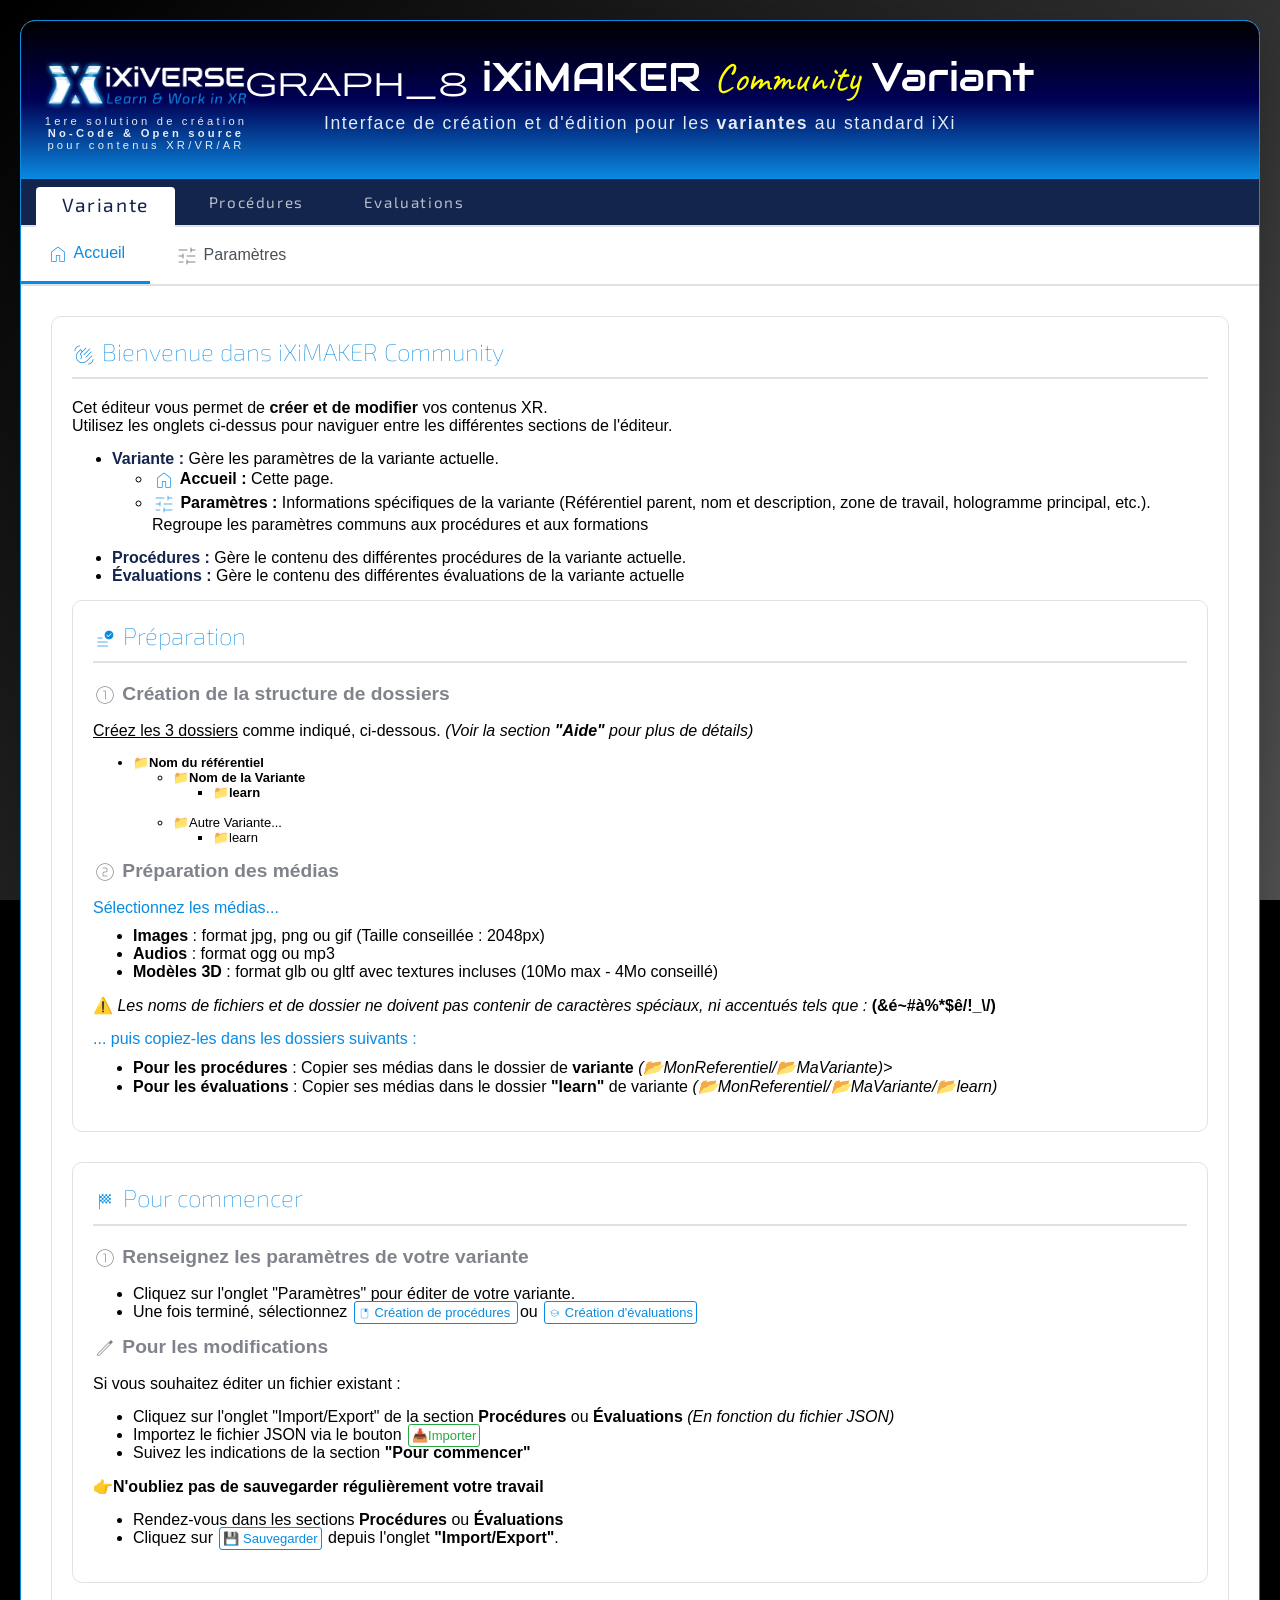
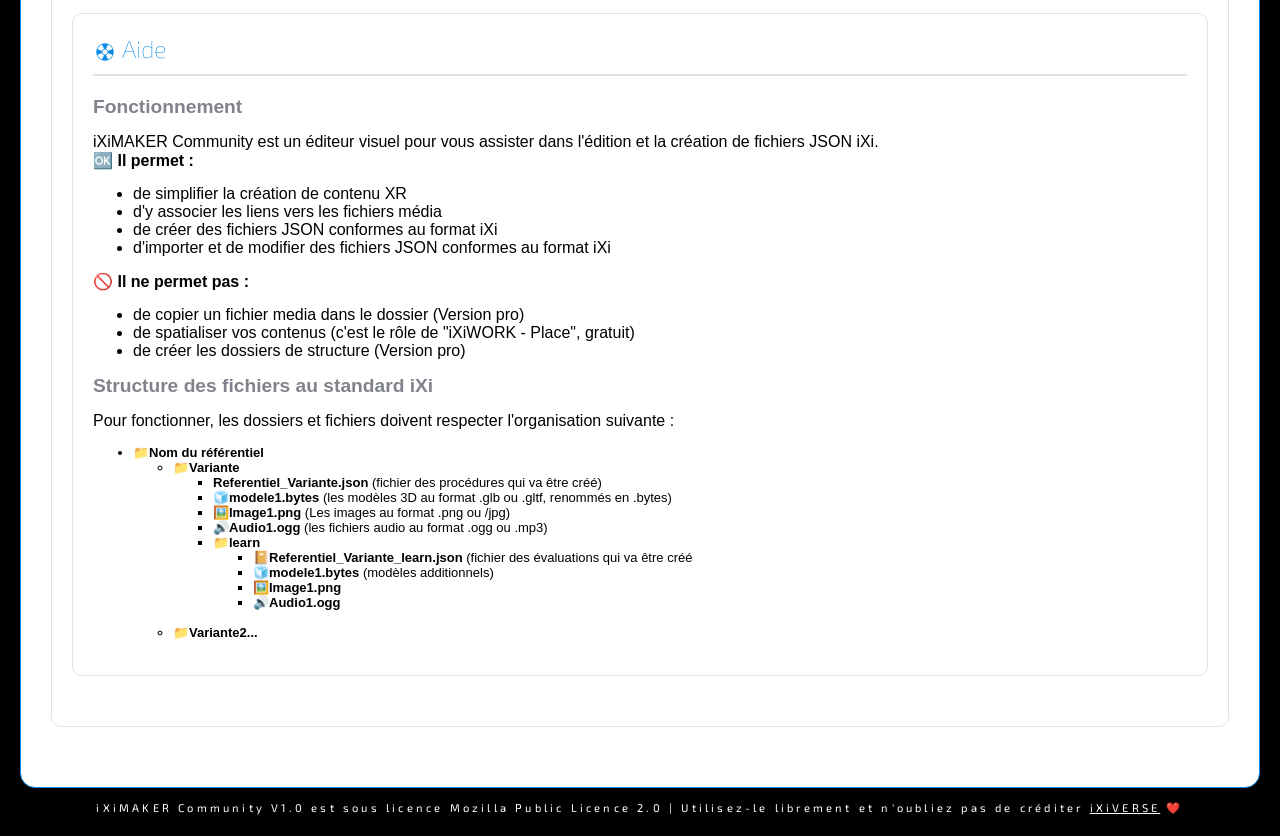
<file: index.html>
<!DOCTYPE html>
<html lang="fr">
<head>
    <meta charset="UTF-8">
    <meta http-equiv="refresh" content="0; url=iXiMAKER-Variant.html" />
    <title>Redirection...</title>
</head>
<body>
    <p>Si vous n'êtes pas redirigé, <a href="iXiMAKER-Variant.html">cliquez ici</a>.</p>
</body>
</html>
</file>
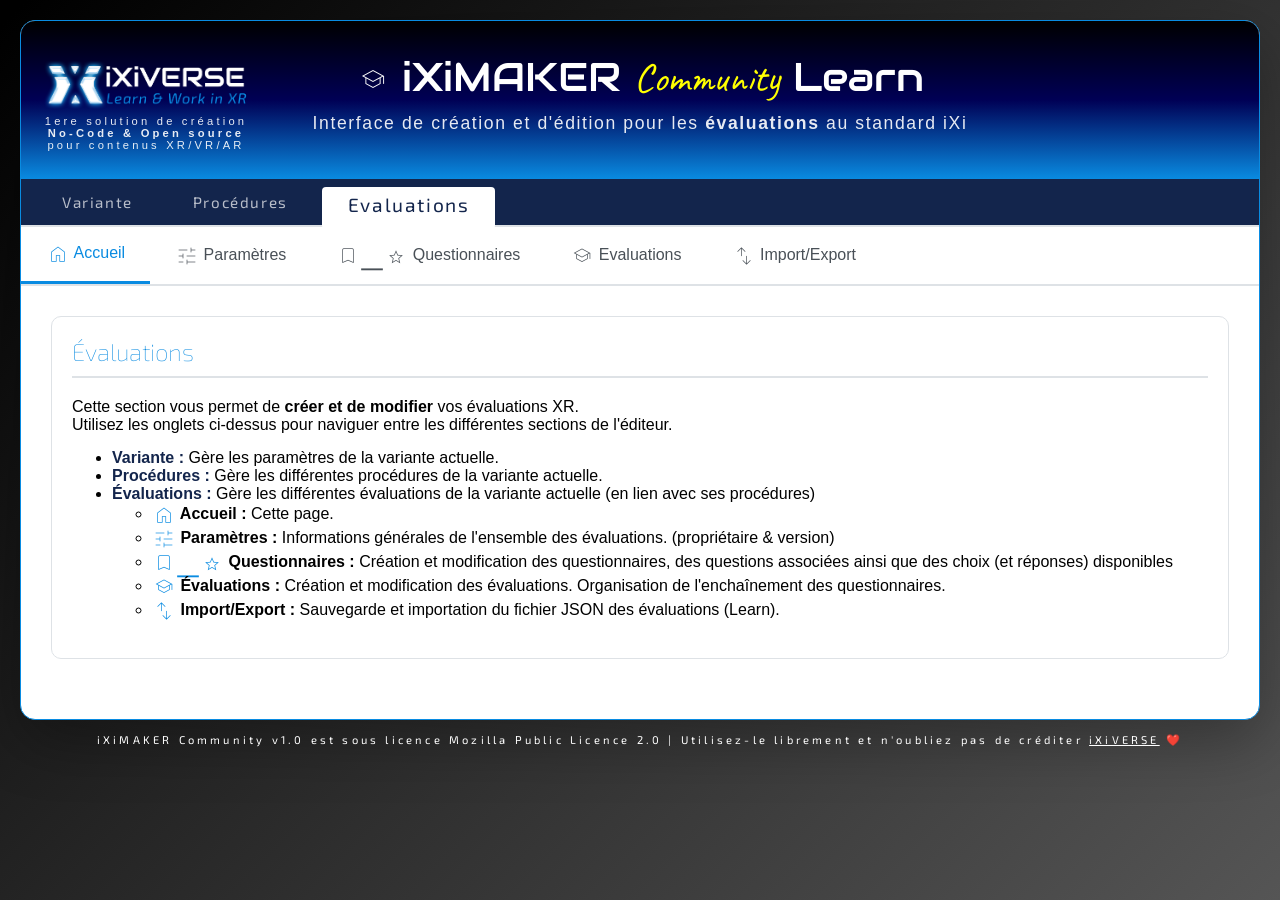
<file: iXiMAKER-Learn.html>
<!DOCTYPE html>
<html lang="fr">

<head>
    <link rel="stylesheet" href="styles.css">
    <meta charset="UTF-8">
    <meta name="viewport" content="width=device-width, initial-scale=1.0">
    <title>iXiMAKER Community - LEARN</title>
</head>

<body>
    <div class="container">
        <!--HEADER -->
        <div class="header">
            <div class="header-logo">
                <a href="https://ixiverse.com" title="Site officiel" target="_blank">
                    <img src="iXiVERSE-LOGO-CLR.png" alt="iXiVERSE" style="height:50px;"></a><br>
                <!--<p class="smallText">1st Open source solution<br>for spatialized contents</p>-->
                <p class="smallText">1ere solution de création<br><b>No-Code & Open source</b><br>pour contenus XR/VR/AR</p>
            </div>

            <h1><span class="material-symbols-outlined" style="font-size: 2rem;">school</span> iXiMAKER <span class="tagTitle">Community</span> Learn</h1>
            <p>Interface de création et d'édition pour les <strong>évaluations</strong> au standard iXi</p>
        </div>

        <div class="global-nav">
            <a href="#" onclick="goToPage('iXiMAKER-Variant.html'); return false;" class="global-nav-item">Variante</a>
            <a href="#" onclick="goToPage('iXiMAKER-Work.html'); return false;" class="global-nav-item">Procédures</a>
            <a href="#" onclick="goToPage('iXiMAKER-Learn.html'); return false;" class="global-nav-item active">Evaluations</a>
        </div>

        <!-- BANNER FOR SHARED VARIANT DATA -->
        <div id="shared-variant-banner" class="banner">
            <div style="display: flex; align-items: center; gap: 10px;">
                <span class="material-symbols-outlined" style="color: var(--blue-darker); font-size: 1.5rem;">layers</span>
                <span class="banner-text">
                    <span id="shared-variant-reference">Référentiel</span>
                    <span id="shared-variant-title">Aucune</span> 
                    <span id="shared-variant-info" style="font-size: smaller; color: var(--grey-dark); opacity: 0.8; margin-left: 8px;">N/A</span>
                </span>
            </div>
            <button type="button" class="btn btn-remove" onclick="clearSharedVariant()" >
                ✕ Effacer
            </button>
        </div>

        <!--TABS-->
        <div class="tabs">
            <button class="tab active" onclick="showTab('home')">
                <span class="material-symbols-outlined">home</span>
                Accueil</button>
            <button class="tab" onclick="showTab('settings')">
                <span class="material-symbols-outlined">tune</span>
                Paramètres</button>
            <button class="tab" onclick="showTab('topics')">
                <span class="material-symbols-outlined">bookmark_star</span>
                Questionnaires</button>
            <button class="tab" onclick="showTab('courses')">
                <span class="material-symbols-outlined">school</span>
                Evaluations</button>
            <button class="tab" onclick="showTab('import-export')">
                <span class="material-symbols-outlined">swap_vert</span>
                Import/Export</button>
        </div>

        <form id="jsonForm">
            <!-- Tab Home -->
            <div id="home" class="tab-content active">
                <div class="section" alt="Bienvenue">
                    <h2>Évaluations</h2>
                    <p>
                        Cette section vous permet de <b>créer et de modifier</b> vos évaluations XR.<br>
                        Utilisez les onglets ci-dessus pour naviguer entre les différentes sections de l'éditeur.
                    </p>
                    <ul>
                        <li><strong class="focus-darker">Variante :</strong>
                            Gère les paramètres de la variante actuelle.</li>
                        <li><strong class="focus-darker">Procédures :</strong>
                            Gère les différentes procédures de la variante actuelle.</li>
                        <li><strong class="focus-darker">Évaluations :</strong>
                            Gère les différentes évaluations de la variante actuelle (en lien avec ses procédures)</li>
                            <ul>
                                <li><strong><span class="material-symbols-outlined focus">home</span> Accueil :</strong>
                                Cette page.</li>
                                <li><strong><span class="material-symbols-outlined focus">tune</span> Paramètres :</strong>
                                Informations générales de l'ensemble des évaluations. (propriétaire & version)</li>
                                <li><strong><span class="material-symbols-outlined focus">bookmark_star</span> Questionnaires :</strong>
                                Création et modification des questionnaires, des questions associées ainsi que des choix (et réponses) disponibles</li>
                                <li><strong><span class="material-symbols-outlined focus">school</span> Évaluations :</strong>
                                Création et modification des évaluations. Organisation de l'enchaînement des questionnaires.</li>
                                <li><strong><span class="material-symbols-outlined focus">swap_vert</span> Import/Export :</strong>
                                Sauvegarde et importation du fichier JSON des évaluations (Learn).</li>
                            </ul>
                    </ul>
                </div>
			</div>

                <!-- Tab Settings -->
            <div id="settings" class="tab-content">

                <div class="section" alt="Paramètres des évaluations">
                    <h2>Paramètres des évaluations</h2>
                    <!-- Hidden values for IXI standard compliance -->

                    <input type="hidden" id="usage" name="usage"
                        value="File of all the topics and quizzes related to a procedure. Contains all the operations that can be carried out, organized into courses, topics and quizzes.">
                    <input type="hidden" id="appVersion" name="settings.appVersion" value="iXiMAKER Community v1.0">
                    <input type="hidden" id="chapter" name="settings.chapter" value="">
                    <input type="hidden" id="langCode" name="settings.langCode" value="FR">
                    <input type="hidden" id="creatorID" name="process.creatorID" value="">
                   <!--------------------------------------------------->
                    <div class="form-row">
                        <div class="form-group">
                            <label for="contentVersion" title="ℹ️Identifiant alphanumérique de la formation (ex: date de création, référence)">
                                Version<span class="icon-color">ℹ️</span></label>
                            <input type="text" id="contentVersion" name="settings.contentVersion"
                                placeholder="ex: v1.2b">
                        </div>
                        <!--<div class="form-group">
                            <label for="creatorID" title="ℹ️ Identifiant numérique du créateur de la formation">
                                ID Créateur <span class="icon-color">ℹ️</span>
                            </label>
                            <input type="number" id="creatorID" name="settings.creatorID" placeholder="0" step="1" value="0">
                        </div>-->
                        <div class="form-group">
                            <label for="ownerName" title="ℹ️ Nom du propriétaire de la procédure (le créateur de la formation - non visible)">
                                Nom du propriétaire <span class="icon-color">ℹ️</span>
                            </label>
                            <input type="text" id="ownerName" name="settings.ownerName" placeholder="Nom du créateur de la procédure" value="">
                        </div>
                        <div class="form-group">
                            <label for="ownerIdentifier" title="ℹ️ Identifiant numérique du créateur/propriétaire (Généralement le N° de siret ou N° d'aggrément - non visible)">
                                Identifiant propriétaire <span class="icon-color">ℹ️</span>
                            </label>
                            <input type="text" id="ownerIdentifier" name="settings.ownerIdentifier" placeholder="FR1234567890" value="">
                        </div>
                    </div>
            </div>
            </div>

            <!-- Tab Topics -->
            <div id="topics" class="tab-content">
                <div class="section" alt="Gestion des questionnaires">
                    <h2>Gestion des questionnaires</h2>
                    <div id="topics-container" class="array-container"></div>
                    <button type="button" class="btn btn-add center" onclick="addTopic()">
                        + Ajouter un questionnaire
                    </button>
                </div>
            </div>

            <!-- Tab Courses -->
            <div id="courses" class="tab-content">
                <div class="section" alt="Gestion des évaluations">
                    <h2>Gestion des évaluations</h2>
                    <div id="courses-container" class="array-container"></div>
                    <button type="button" class="btn btn-add center" onclick="addcourse()">
                        + Ajouter une évaluation
                    </button>
                </div>
            </div>

            <!-- Tab Import/Export -->
            <div id="import-export" class="tab-content">
                <div class="section" alt="Import et export JSON">
                    <h2>Import / export</h2>
                    <div class="form-row import-export-buttons">
                        <button type="button" title="Générer le JSON Learn à partir de vos modifications" class="btn btn-primary" onclick="generateJSON();">
                            🔎 Aperçu
                        </button>
                        <button type="button" title="Télécharger vos évaluations (fichier JSON Learn)" class="btn btn-primary" onclick="exportJSON();">
                            💾 Sauvegarder
                        </button>
                        <label for="json-import" title="Importer un fichier JSON Learn pour le modifier" class="btn btn-primary success-btn">
                            📥 Importer
                        </label>
                        <input type="file" id="json-import" accept=".json" style="display:none;"
                            onchange="importJSON()">
                        <button type="button" title="Effacer les évaluations et questionnaires actuels'" class="btn btn-secondary" onclick="resetForm()">
                            ❌ Réinitialiser
                        </button>
                    </div>
                </div>

                <div class="section" alt="Contenu JSON généré">
                    <h2>Contenu du JSON généré</h2>
                    <textarea id="json-output" rows="15" readonly></textarea>
                </div>
            </div>
        </form>
        </div>
        </div>
        <div style="text-align:center; margin-top:10px;" alt="iXiVERSE MiniMaker MPL V2.0">
            <span class="exo2-regular smallText" style="color: var(--white);">
                iXiMAKER Community v1.0 est sous licence Mozilla Public Licence 2.0
            | Utilisez-le librement et n'oubliez pas de créditer <a href="https://ixiverse.com" title="Site officiel" target="_blank" style="color: white; ">iXiVERSE</a> ❤️ 
            <!--iXiMAKER Community is under Mozilla Public Licence 2.0
            | Use it freely but don't forget to credit <a href="https://ixiverse.com" title="Site officiel" target="_blank" style="color: white; ">iXiVERSE</a> ❤️-->
            </span>
        </div>

    <!----------- FUNCTIONS  ---------------->

    <script src="iximaker.js"></script>
    <script src="learn.js"></script>
</body>

</html>
</file>
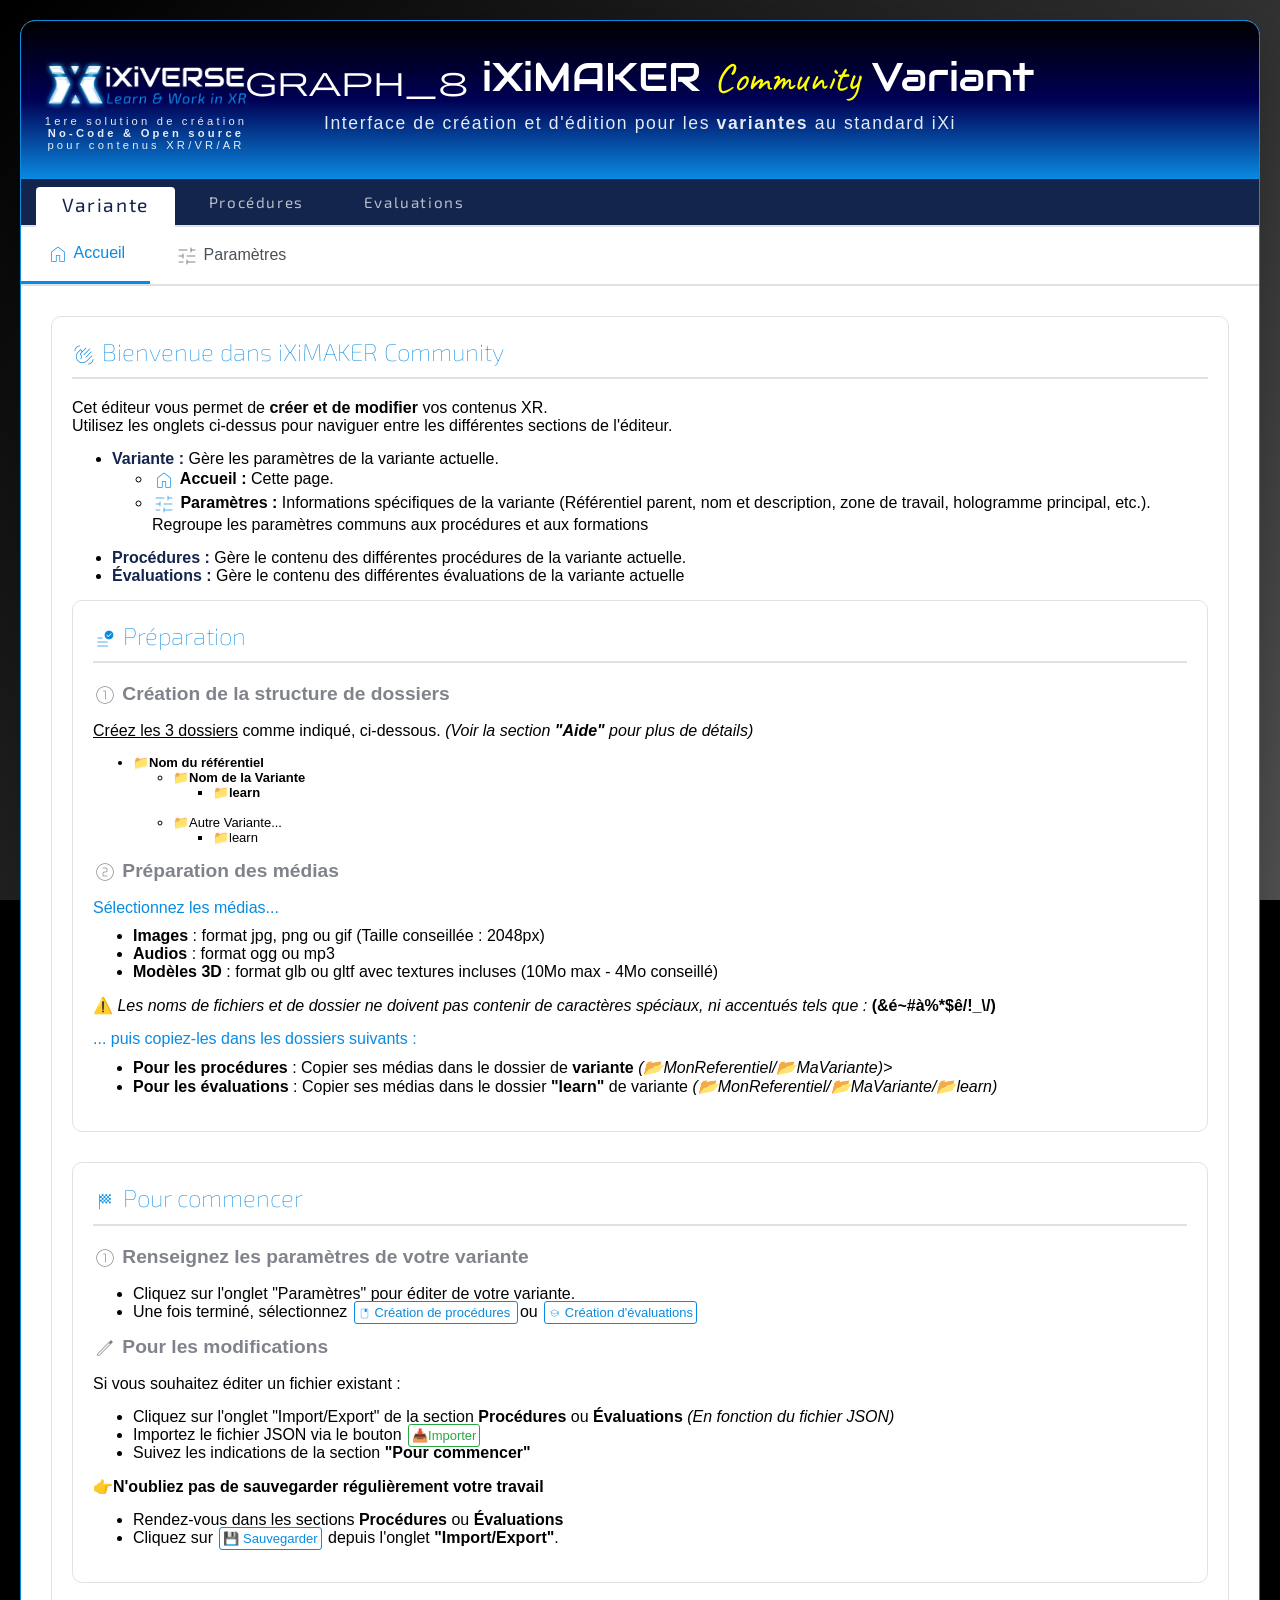
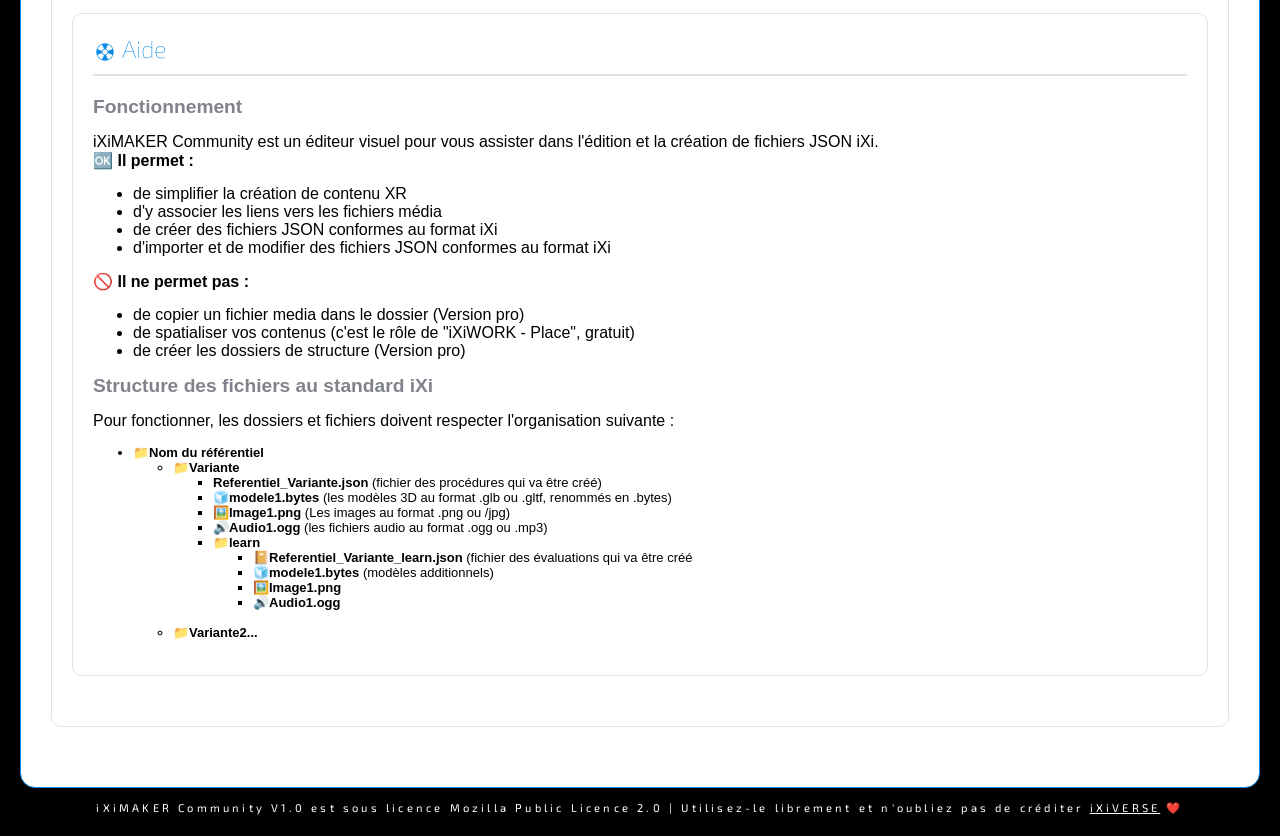
<file: iXiMAKER-Variant.html>
<!DOCTYPE html>
<html lang="fr">

<head>
    <link rel="stylesheet" href="styles.css">
    <meta charset="UTF-8">
    <meta name="viewport" content="width=device-width, initial-scale=1.0">
    <title>iXiMAKER Community - VARIANT</title>
</head>

<body>
    <div class="container">
        <!--HEADER-->
        <div class="header">
            <div class="header-logo">
                <a href="https://ixiverse.com" title="Site officiel" target="_blank">
                    <img src="iXiVERSE-LOGO-CLR.png" alt="iXiVERSE" style="height:50px;"></a><br>
                <!--<p class="smallText">1st Open source solution<br>for spatialized contents</p>-->
                <p class="smallText">1ere solution de création<br><b>No-Code & Open source</b><br>pour contenus XR/VR/AR</p>
            </div>

            <h1><span class="material-symbols-outlined" style="font-size: 2rem; vertical-align: middle;">graph_8</span> iXiMAKER <span class="tagTitle">Community</span> Variant</h1>
            <p>Interface de création et d'édition pour les <strong>variantes</strong> au standard iXi</p>
        </div>

        <div class="global-nav">
            <a href="#" onclick="headerNavigate('iXiMAKER-Variant.html'); return false;" class="global-nav-item active">Variante</a>
            <a href="#" onclick="headerNavigate('iXiMAKER-Work.html'); return false;" class="global-nav-item">Procédures</a>
            <a href="#" onclick="headerNavigate('iXiMAKER-Learn.html'); return false;" class="global-nav-item">Evaluations</a>
        </div>

        <!-- BANNER FOR SHARED VARIANT DATA -->
        <div id="shared-variant-banner" class="banner">
            <div style="display: flex; align-items: center; gap: 10px;">
                <span class="material-symbols-outlined" style="color: var(--blue-darker); font-size: 1.5rem;">layers</span>
                <span class="banner-text">
                    <span id="shared-variant-reference">Référentiel</span>
                    <span id="shared-variant-title">Aucune</span> 
                    <span id="shared-variant-info" style="font-size: smaller; color: var(--grey-dark); opacity: 0.8; margin-left: 8px;">N/A</span>
                </span>
            </div>
            <button type="button" class="btn btn-remove" onclick="clearSharedVariant()" >
                ✕ Effacer
            </button>
        </div>

        <!--TABS-->
        <div class="tabs">
            <button class="tab active" onclick="showTab('home')">
                <span class="material-symbols-outlined">home</span>
                Accueil</button>
            <button class="tab" onclick="showTab('settings')">
                <span class="material-symbols-outlined">tune</span>
                Paramètres</button>
            <!--<button class="tab" onclick="showTab('import-export')">
            <button class="tab" onclick="showTab('import-export')" hidden>
                <span class="material-symbols-outlined">swap_vert</span>
                Import/Export</button>-->
        </div>

        <form id="jsonForm">
            <!-- Tab Home -->
            <div id="home" class="tab-content active">
                <div class="section" alt="Bienvenue">
                    <h2><span class="material-symbols-outlined">waving_hand</span> Bienvenue dans iXiMAKER Community</h2>
                    <p>
                        Cet éditeur vous permet de <b>créer et de modifier</b> vos contenus XR.<br>
                        Utilisez les onglets ci-dessus pour naviguer entre les différentes sections de l'éditeur.
                    </p>
                    <ul>
                        <li><strong class="focus-darker">Variante :</strong>
                            Gère les paramètres de la variante actuelle.</li>
                            <ul>
                                <li><strong><span class="material-symbols-outlined focus">home</span> Accueil :</strong>
                                Cette page.</li>
                                <li><strong><span class="material-symbols-outlined focus">tune</span> Paramètres :</strong>
                                Informations spécifiques de la variante (Référentiel parent, nom et description, zone de travail, hologramme principal, etc.).
                                <br>Regroupe les paramètres communs aux procédures et aux formations</li>
                            </ul>
                        <li><strong class="focus-darker">Procédures :</strong>
                            Gère le contenu des différentes procédures de la variante actuelle.</li>
                        <li><strong class="focus-darker">Évaluations :</strong>
                            Gère le contenu des différentes évaluations de la variante actuelle</li>
                    </ul>
                    <div class="section">
					    <h2><span class="material-symbols-outlined">data_check</span> Préparation</h2>
                        <h3><span class="material-symbols-outlined">counter_1</span> Création de la structure de dossiers</h3>
					    <p><u>Créez les 3 dossiers</u> comme indiqué, ci-dessous. <i>(Voir la section <b>"Aide"</b> pour plus de détails)</i></p>

                        <ul class="small">
                            <li><b>📁Nom du référentiel</b>
                                <ul>
                                    <li><b>📁Nom de la Variante</b>
                                        <ul>
                                            <li><b>📁learn</b></li>
                                        </ul>
                                    </li>
                                    <li>📁Autre Variante...</li>
                                        <ul>
                                            <li>📁learn</li>
                                        </ul>
                                </ul>
                            </li>
						</ul>

						<h3><span class="material-symbols-outlined">counter_2</span> Préparation des médias</h3>
						<h4>Sélectionnez les médias...</h4>
							<ul>
								<li><b>Images</b> : format jpg, png ou gif (Taille conseillée : 2048px)</li>
								<li><b>Audios</b> : format ogg ou mp3</li>
								<li><b>Modèles 3D</b> : format glb ou gltf avec textures incluses (10Mo max - 4Mo conseillé)</li>
							</ul>
						<p>⚠️ <i>Les noms de fichiers et de dossier ne doivent pas contenir de caractères spéciaux, ni accentués tels que :</i> <b>(&é~#à%*$ê/!_\/)</b></p>
                        <h4>... puis copiez-les dans les dossiers suivants : </h4>
                        <ul>
                            <li><b>Pour les procédures</b> : Copier ses médias dans le dossier de <b>variante</b> <i>(📂MonReferentiel/📂MaVariante)></i></li>
                            <li><b>Pour les évaluations</b> : Copier ses médias dans le dossier <b>"learn"</b> de variante <i>(📂MonReferentiel/📂MaVariante/📂learn)</i></li>
                        </ul>
                    </div>
                        
                        <div class="section" alt="Pour commencer">
                        <h2><span class="material-symbols-outlined">sports_score</span> Pour commencer</h2>
                        <h3><span class="material-symbols-outlined">counter_1</span> Renseignez les paramètres de votre variante</h3>
                        <ul>
                            <li>Cliquez sur l'onglet "Paramètres" pour éditer de votre variante.</li>
                            <li>Une fois terminé, sélectionnez <span class="btn-primary btnXS small "><span class="material-symbols-outlined small">book</span> Création de procédures </span> 
                                ou <span class="btn-primary btnXS small "><span class="material-symbols-outlined small">school</span> Création d'évaluations </span></span><br>
                            <!--(⚠️le nom de la variante doit être exactement le même que votre dossier)<br>-->
                            </li>
                        </ul>
                        <h3><span class="material-symbols-outlined">edit</span> Pour les modifications</h3>
						<p>Si vous souhaitez éditer un fichier existant :</p>
                        <ul>
                            <li>Cliquez sur l'onglet "Import/Export" de la section <b>Procédures</b> ou <b>Évaluations</b> <i>(En fonction du fichier JSON)</i></li>
							<li>Importez le fichier JSON via le bouton <span class="btn-primary btnXS success-btn small ">📥Importer</span> </li>
							<li>Suivez les indications de la section <b>"Pour commencer"</b></li>
                        </ul>
                        <p><b>👉N'oubliez pas de sauvegarder régulièrement votre travail</b><br>
                        <ul>
                            <li>Rendez-vous dans les sections <b>Procédures</b> ou <b>Évaluations</b></li>
                            <li>Cliquez sur <span class="btn-primary btnXS small ">💾 Sauvegarder</span>
                        depuis l'onglet <b>"Import/Export"</b>.</li>
                        </ul>
                        </p>
                    </div>
                    <div class="section">
                        <h2><span class="material-symbols-outlined focus">support</span> Aide</h2>
                        <h3>Fonctionnement</h3>
                        <p>iXiMAKER Community est un éditeur visuel pour vous assister dans l'édition et la création de fichiers
                            JSON iXi.<br>
                            <b>🆗 Il permet :</b>
                        </p>
                        <ul>
                            <li>de simplifier la création de contenu XR</li>
							<li>d'y associer les liens vers les fichiers média</li>
                            <li>de créer des fichiers JSON conformes au format iXi</li>
                            <li>d'importer et de modifier des fichiers JSON conformes au format iXi</li>
                        </ul>
                        <p><b>🚫 Il ne permet pas :</b></p>
                        <ul>
                            <li>de copier un fichier media dans le dossier (Version pro)</li>
                            <li>de spatialiser vos contenus (c'est le rôle de "iXiWORK - Place", gratuit)</li>
                            <li>de créer les dossiers de structure (Version pro)</li>
                        </ul>
                        <h3>Structure des fichiers au standard iXi</h3>
                        <p>Pour fonctionner, les dossiers et fichiers doivent respecter l'organisation suivante :</p>
                        <ul class="small">
                            <li><b>📁Nom du référentiel</b>
                                <ul>
                                    <li><b>📁Variante</b>
                                        <ul>
                                            <li><b>Referentiel_Variante.json</b> (fichier des procédures qui va être créé)</li>
                                            <li><b>🧊modele1.bytes</b> (les modèles 3D au format .glb ou .gltf, renommés en .bytes)</li>
                                            <li><b>🖼️Image1.png</b> (Les images au format .png ou /jpg)</li>
                                            <li><b>🔊Audio1.ogg</b> (les fichiers audio au format .ogg ou .mp3)</li>

                                            <li><b>📁learn</b></li>
                                            <ul>
                                                <li><b>📔Referentiel_Variante_learn.json</b> (fichier des évaluations qui va être créé</li>
                                                <li><b>🧊modele1.bytes</b> (modèles additionnels)</li>
                                                <li><b>🖼️Image1.png</b></li>
                                                <li><b>🔊Audio1.ogg</b></li>
                                            </ul>
                                        </ul>
                                    </li>
                                    <li><b>📁Variante2...</b></li>
                                </ul>
                            </li>
						</ul>
                    </div>
				</div>
			</div>

                <!-- Tab Settings -->
            <div id="settings" class="tab-content">
                <div class="section" alt="Variantes">
                    <!-- Hidden values for IXI standard compliance -->
                    <input type="hidden" id="usage" name="usage"
                        value="File of all the steps and actions related to a procedure. Contains all the operations that can be carried out, organized into stages, steps and actions.">
                    <input type="hidden" id="unit" name="settings.unit" value="mm">
                    <input type="hidden" id="appVersion" name="settings.appVersion" value="iXiMAKER-Community-1.1">
                    <h2>Paramètres de la variante</h2>

                    <div class="variants-grid">
                        <!-- Colonne Gauche -->
                        <div class="variants-col">
                            <!-- Titre & Code pays -->
                            <div class="form-row" style="display: flex; gap: 15px; align-items: flex-end; margin-top: 0;">
                                <!-- Référentiel -->
                                <div class="form-group" style="margin-top: 0;"
                                    title="ℹ️ Nom du Référentiel parent (Dossier racine), &#10;qui contient les différentes variantes de procédures et d'évaluations'.">
                                    <label for="chapter">
                                        Référentiel <span class="icon-color">ℹ️</span>
                                    </label>
                                    <input type="text" id="chapter" name="settings.chapter" placeholder="ex: Machine XYZ">
                                </div>

                                <div class="form-group" style="flex: 1 2 200px;">
                                    <label for="processTitle"
                                        title="ℹ️ Titre de cette variante,&#10;tel qu'il apparaîtra dans le menu après avoir sélectionné le Référentiel.&#10;👉 Définit la version, la variation.">
                                        Nom de la variante <span class="icon-color">ℹ️</span>
                                    </label>
                                    <input type="text" id="processTitle" name="process.processTitle"
                                        placeholder="ex: Grand format, Version 15, etc.">
                                </div>
                                <div class="form-group" style="flex: 0 2 100px;">
                                    <label for="langCode" title="ℹ️ Code Pays de la langue utilisée&#10; au format ISO (ex: FR, EN, ES,...).">
                                        Code pays <span class="icon-color">ℹ️</span>
                                    </label>
                                    <input type="text" id="langCode" name="settings.langCode" placeholder="FR"
                                        style="text-transform: uppercase; width: 100%;" oninput="this.value = this.value.toUpperCase()"
                                        maxlength="2" value="FR">
                                </div>
                            </div>
                            <!-- Hologramme principal -->
                            <div class="form-group" style="margin-top: 0;"
                                title="ℹ️ Nom exact du modèle 3D principal au format .glb ou gltf &#10;👉 Permet de visualiser l'hologramme de l'objet en plus du tracé de la zone de travail.">
                                <label for="mainHologram">
                                    Hologramme principal (.glb) <span class="icon-color">ℹ️</span>
                                </label>
                                <div class="file-input-wrapper">
                                    <input type="text" id="mainHologram" name="process.mainHologram"
                                        placeholder="Aucun nom de fichier">
                                    <input type="file" id="mainHologram-file" accept=".glb,.gltf">
                                    <button type="button" class="file-button"
                                        title="ℹ️ Permet de récupérer le nom du fichier sans avoir à le saisir manuellement.&#10;👉 Si vide, un hologramme correspondant à la zoen de travail sera généré automatiquement."
                                        onclick="document.getElementById('mainHologram-file').click()">
                                        🔎 Choisir un fichier
                                    </button>
                                </div>
                            </div>
                        </div>

                        <!-- Colonne Droite -->
                        <div class="variants-col">
                            <!-- Description -->
                            <div class="form-group" style="margin-top: 0;">
                                <label for="processDesc" title="ℹ️ Détails des objectifs et rôles de cette procédure.">
                                    Description <span class="icon-color">ℹ️</span>
                                </label>
                                <textarea id="processDesc" name="process.processDesc"
                                    placeholder="Cette variante contient les procédures et les évaluations de la machine XYZ - Grand Format..." style="height: 115px; min-height: 115px; resize: vertical;"></textarea>
                            </div>
                        </div>
                    </div>
                    
                    <input type="hidden" id="contentVersion" name="settings.contentVersion" value="">
                    <input type="hidden" id="creatorID" name="settings.creatorID" value="0">
                    <input type="hidden" id="ownerName" name="settings.ownerName" value="">
                    <input type="hidden" id="ownerIdentifier" name="settings.ownerIdentifier" value="">
                    <input type="hidden" id="calibrateAfterStageID" name="settings.calibrateAfterStageID" value="0">

                    <input type="hidden" name="process.workspaceShapeRot.x" value="0">
                    <input type="hidden" name="process.workspaceShapeRot.y" value="0">
                    <input type="hidden" id="workspaceOffsetPosX" name="process.workspaceOffsetPos.x" step="any">
                    <input type="hidden" id="workspaceOffsetPosZ" name="process.workspaceOffsetPos.z" step="any">
                    <input type="hidden" id="workspaceOffsetPosY" name="process.workspaceOffsetPos.y" step="any">
                    <!--------------------------------------------------->
                    <!-------------------ZONE DE TRAVAIL ----------------->
                    <h3 title="Réglage de la zone de travail (workspace)" style="margin-top: 30px;">Zone de travail</h3>
                    <div class="form-row workspace-row">
                        <div class="form-group" alt="Forme de la zone">
                            <label for="workspaceShape"
                                title="ℹ️ Forme de la zone de travail&#10;👉 Correspond généralement à la forme et la taille de l'hologramme principal">
                                Forme de la zone <span class="icon-color">ℹ️</span>
                            </label>
                            <select id="workspaceShape" name="process.workspaceShape" class="desktop-select-only">
                                <option value="square">Rectangulaire</option>
                                <option value="circle">Cylindrique</option>
                            </select>
                            <div class="custom-select-container mobile-select-only" id="custom-shape-select">
                                <div class="custom-select-trigger">
                                    <span class="custom-select-text">Rectangulaire</span>
                                    <span class="custom-select-arrow">▼</span>
                                </div>
                                <div class="custom-select-options">
                                    <div class="custom-option active" data-value="square">Rectangulaire</div>
                                    <div class="custom-option" data-value="circle">Cylindrique</div>
                                </div>
                            </div>
                        </div>
                        <div class="form-group dimension-field" alt="Largeur">
                            <label title="ℹ️ Largeur de la zone de travail en millimètres">L. (mm) <span
                                    class="icon-color">ℹ️</span></label>
                            <input type="number" name="process.workspaceShapeSize.x" step="1" placeholder="0">
                        </div>
                        <div class="form-group dimension-field" alt="Profondeur">
                            <label title="ℹ️ Profondeur de la zone de travail en millimètres">P. (mm) <span
                                    class="icon-color">ℹ️</span></label>
                            <input type="number" name="process.workspaceShapeSize.z" step="1" placeholder="0">
                        </div>
                        <div class="form-group dimension-field" alt="Hauteur">
                            <label title="ℹ️ Hauteur de la zone de travail en millimètres">H. (mm) <span
                                    class="icon-color">ℹ️</span></label>
                            <input type="number" id="inputHauteur" name="process.workspaceShapeSize.y" step="1"
                                placeholder="0">
                        </div>
                        <div class="form-group" alt="Position du tracé">
                            <label for="workspaceOffsetCalc" id="positionLabel"
                                title="ℹ️ Position de la zone de travail par rapport à l'hologramme"> <!--Mis à jour via fonction L2456-->
                                Position de la zone <span class="icon-color">ℹ️</span>
                            </label>
                            <div class="position-control-group">
                                <select id="workspaceOffsetCalc" class="desktop-select-only">
                                    <option value="auto-low">base</option>
                                    <option value="auto-mid" selected>milieu</option>
                                    <option value="auto-high">surface</option>
                                </select>
                                <div class="custom-select-container mobile-select-only" id="custom-position-select">
                                    <div class="custom-select-trigger">
                                        <span class="custom-select-text">milieu</span>
                                        <span class="custom-select-arrow">▼</span>
                                    </div>
                                    <div class="custom-select-options">
                                        <div class="custom-option" data-value="auto-low">base</div>
                                        <div class="custom-option active" data-value="auto-mid">milieu</div>
                                        <div class="custom-option" data-value="auto-high">surface</div>
                                    </div>
                                </div>
                                <button type="button" class="btn btn-collapse" id="workspaceOffsetToggleBtn"
                                    onclick="toggleWorkspaceOffsetFields()">
                                    Afficher les décalages personnalisés
                                </button>
                            </div>
                            <div id="workspaceOffsetCustomFields"
                                style="display: none; gap: 10px; margin-top: 10px; flex-wrap: wrap;">
                                <div style="flex: 1; min-width: 50px;">
                                    <label for="workspaceOffsetPosL"
                                        title="ℹ️ Décalage latérale de la zone de travail (mm)&#10;par rapport à l'hologramme">L (mm)
                                        <span class="icon-color">ℹ️</span></label>
                                    <input type="number" id="workspaceOffsetPosL" step="1" value="0">
                                </div>
                                <div style="flex: 1; min-width: 50px;">
                                    <label id="workspaceOffsetPosPLabel" for="workspaceOffsetPosP"
                                        title="ℹ️ ---">P (mm) <!-- gérer par fonction L2463-->
                                        <span class="icon-color">ℹ️</span></label>
                                    <input type="number" id="workspaceOffsetPosP" step="1" value="0">
                                </div>
                            </div>
                        </div>
                        <div class="form-group" alt="Orientation">
                            <label for="workspaceShapeRot"
                                title="ℹ️ Rotation de la zone de travail par rapport à l'hologramme &#10;👉 Horizontale ⇨ plan de travail &#10;👉Verticale ⇨ Mur">
                                Orientation <span class="icon-color">ℹ️</span>
                            </label>
                            <select id="workspaceShapeRot" name="process.workspaceShapeRot.z" class="desktop-select-only">
                                <option value="0">Horizontale</option>
                                <option value="90">Verticale</option>
                            </select>
                            <div class="custom-select-container mobile-select-only" id="custom-orientation-select">
                                <div class="custom-select-trigger">
                                    <span class="custom-select-text">Horizontale</span>
                                    <span class="custom-select-arrow">▼</span>
                                </div>
                                <div class="custom-select-options">
                                    <div class="custom-option active" data-value="0">Horizontale</div>
                                    <div class="custom-option" data-value="90">Verticale</div>
                                </div>
                            </div>
                        </div>
                    </div>

                    <div style="display:none;">
                        <input type="hidden" name="process.workspaceOffsetRot.x" step="any">
                        <input type="hidden" name="process.workspaceOffsetRot.y" step="any">
                        <input type="hidden" name="process.workspaceOffsetRot.z" step="any">
                    </div>
                    <div class="section" alt="Transférer la variante vers une autre page">
                        <div class="form-row import-export-buttons">
                                <button type="button" class="btn btn-primary" onclick="transferTo('Work')">
                                    <span class="material-symbols-outlined">book</span> Créer les procédures
                                </button>
                                <button type="button" class="btn btn-primary" onclick="transferTo('Learn')">
                                    <span class="material-symbols-outlined">school</span> Créer les évaluations
                                </button>
                        </div>
                    </div>
                </div>
            </div>
            
            <!-- Tab Topics (Disabled) -->
            <div id="topics-container" style="display:none;"></div>
            <!-- Tab Courses (Disabled) -->
            <div id="courses-container" style="display:none;"></div>

            <!-- Tab Import/Export -->
            <div id="import-export" class="tab-content">
                <div class="section" alt="Import et export JSON">
                    <h2>Import / export</h2>
                    <div class="form-row import-export-buttons">
                        <div class="form-group" title="Générer le JSON Variante pour l'actualiser">
                            <button type="button" class="btn btn-primary" onclick="generateJSON();">
                                ♻️ Actualiser
                            </button>
                        </div>
                        <div class="form-group" title="Télécharger votre JSON Variante">
                            <button type="button" class="btn btn-primary" onclick="exportJSON();">
                                📤 Exporter
                            </button>
                        </div>
                        <div class="form-group" title="Importer un fichier JSON Variante">
                            <label for="json-import" class="btn btn-primary success-btn"
                                style="display:inline-flex; align-items:center; justify-content:center; text-align:center; cursor:pointer; font-size: 1.1rem; font-family: 'Exo 2', sans-serif;">
                                📥 Importer
                            </label>
                            <input type="file" id="json-import" accept=".json" style="display:none;"
                                onchange="importJSON()">
                        </div>
                        <div class="form-group" title="Effacer la variante actuelle">
                            <button type="button" class="btn btn-secondary" onclick="resetForm()">
                                🔄 Réinitialiser
                            </button>
                        </div>
                    </div>
                    <h4>Contenu du JSON généré</h4>
                    <textarea id="json-output" rows="15" readonly></textarea>
                </div>

            </div>
        </form>
        </div>
        <div style="text-align:center; margin-top:10px;" alt="iXiVERSE MiniMaker MPL V2.0">
            <span class="exo2-regular smallText" style="color: var(--white);">
                iXiMAKER Community V1.0 est sous licence Mozilla Public Licence 2.0
            | Utilisez-le librement et n'oubliez pas de créditer <a href="https://ixiverse.com" title="Site officiel" target="_blank" style="color: white; ">iXiVERSE</a> ❤️ 
            <!--iXiMAKER Community is under Mozilla Public Licence 2.0
            | Use it freely but don't forget to credit <a href="https://ixiverse.com" title="Site officiel" target="_blank" style="color: white; ">iXiVERSE</a> ❤️-->
            </span>
        </div>

    <!----------- FUNCTIONS  ---------------->
    <script src="iximaker.js"></script>
    <script src="variant.js"></script>
</body>
</html>
</file>
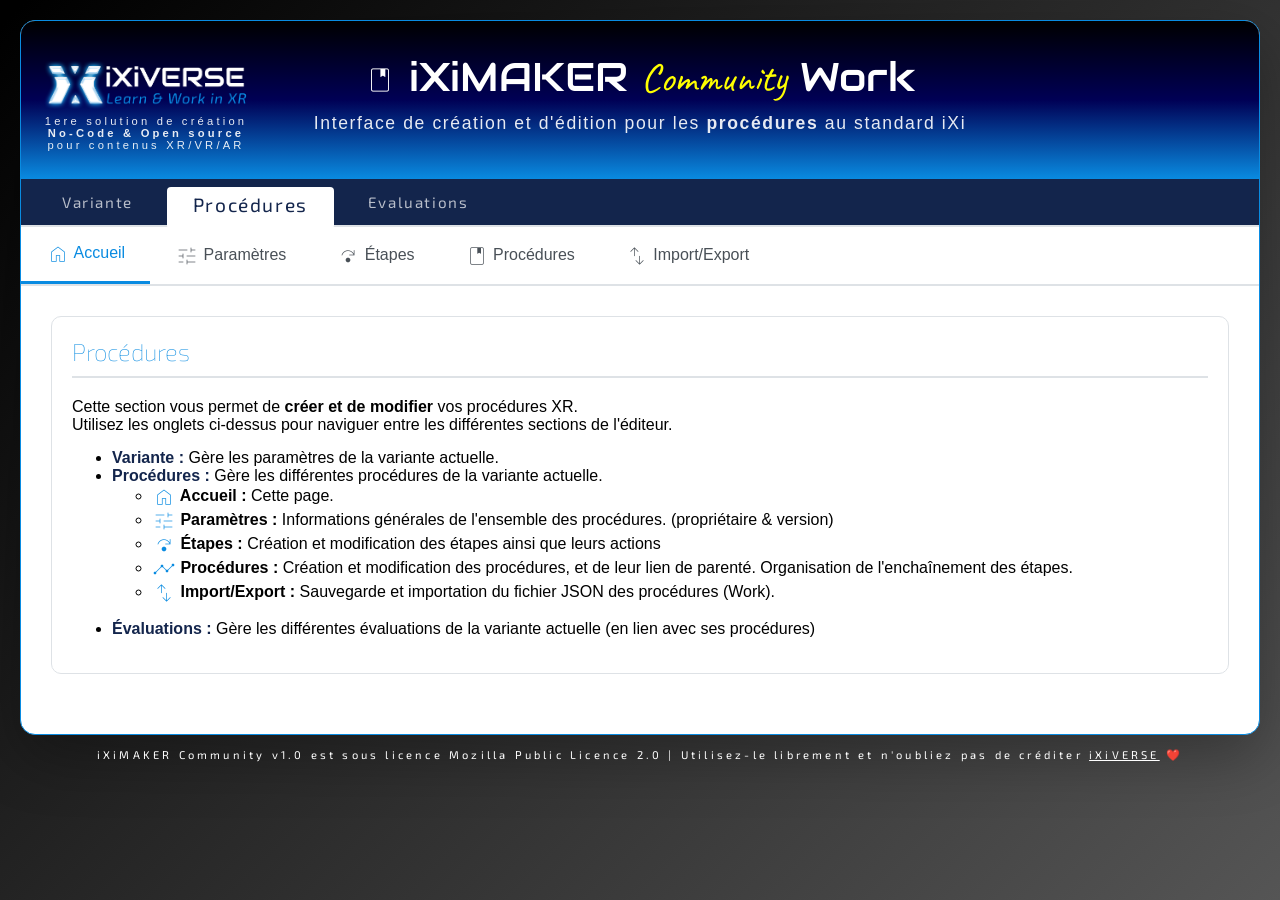
<file: iXiMAKER-Work.html>
<!DOCTYPE html>
<html lang="fr">

<head>
    <link rel="stylesheet" href="styles.css">
    <meta charset="UTF-8">
    <meta name="viewport" content="width=device-width, initial-scale=1.0">
    <title>iXiMAKER Community - WORK</title>
</head>

<body>
    <div class="container">
        <!--HEADER -->
        <div class="header">
            <div class="header-logo">
                <a href="https://ixiverse.com" title="Site officiel" target="_blank">
                    <img src="iXiVERSE-LOGO-CLR.png" alt="iXiVERSE" style="height:50px;"></a><br>
                <!--<p class="smallText">1st Open source solution<br>for spatialized contents</p>-->
                <p class="smallText">1ere solution de création<br><b>No-Code & Open source</b><br>pour contenus XR/VR/AR</p>
            </div>

            <h1><span class="material-symbols-outlined" style="font-size: 2rem;">book</span> iXiMAKER <span class="tagTitle">Community</span> Work</h1>
            <p>Interface de création et d'édition pour les <strong>procédures</strong> au standard iXi</p>
        </div>

        <div class="global-nav">
            <a href="#" onclick="goToPage('iXiMAKER-Variant.html'); return false;" class="global-nav-item">Variante</a>
            <a href="#" onclick="goToPage('iXiMAKER-Work.html'); return false;" class="global-nav-item active">Procédures</a>
            <a href="#" onclick="goToPage('iXiMAKER-Learn.html'); return false;" class="global-nav-item">Evaluations</a>
        </div>

        <!-- BANNER FOR SHARED VARIANT DATA -->
        <div id="shared-variant-banner" class="banner">
            <div style="display: flex; align-items: center; gap: 10px;">
                <span class="material-symbols-outlined" style="color: var(--blue-darker); font-size: 1.5rem;">layers</span>
                <span class="banner-text">
                    <span id="shared-variant-reference">Référentiel</span>
                    <span id="shared-variant-title">Aucune</span> 
                    <span id="shared-variant-info" style="font-size: smaller; color: var(--grey-dark); opacity: 0.8; margin-left: 8px;">N/A</span>
                </span>
            </div>
            <button type="button" class="btn btn-remove" onclick="clearSharedVariant()" >
                ✕ Effacer
            </button>
        </div>

        <!--TABS-->
        <div class="tabs">
            <button class="tab active" onclick="showTab('home')">
                <span class="material-symbols-outlined">home</span>
                Accueil</button>
            <button class="tab" onclick="showTab('process')">
                <span class="material-symbols-outlined">tune</span>
                Paramètres</button>
            <button class="tab" onclick="showTab('steps')">
                <span class="material-symbols-outlined">step_over</span>
                Étapes</button>
            <button class="tab" onclick="showTab('stages')">
                <span class="material-symbols-outlined">book</span>
                Procédures</button>
            <button class="tab" onclick="showTab('import-export')">
                <span class="material-symbols-outlined">swap_vert</span>
                Import/Export</button>
        </div>

        <form id="jsonForm">
            <!-- Tab Home -->
            <div id="home" class="tab-content active">
                <div class="section" alt="Bienvenue">
                    <h2>Procédures</h2>
                    <p>
                        Cette section vous permet de <b>créer et de modifier</b> vos procédures XR.<br>
                        Utilisez les onglets ci-dessus pour naviguer entre les différentes sections de l'éditeur.
                    </p>
                    <ul>
                        <li><strong class="focus-darker">Variante :</strong>
                            Gère les paramètres de la variante actuelle.</li>
                        <li><strong class="focus-darker">Procédures :</strong>
                            Gère les différentes procédures de la variante actuelle.</li>
                            <ul>
                                <li><strong><span class="material-symbols-outlined focus">home</span> Accueil :</strong>
                                Cette page.</li>
                                <li><strong><span class="material-symbols-outlined focus">tune</span> Paramètres :</strong>
                                Informations générales de l'ensemble des procédures. (propriétaire & version)</li>
                                <li><strong><span class="material-symbols-outlined focus">step_over</span> Étapes :</strong>
                                Création et modification des étapes ainsi que leurs actions</li>
                                <li><strong><span class="material-symbols-outlined focus">timeline</span> Procédures :</strong>
                                Création et modification des procédures, et de leur lien de parenté. Organisation de l'enchaînement des étapes.</li>
                                <li><strong><span class="material-symbols-outlined focus">swap_vert</span> Import/Export :</strong>
                                Sauvegarde et importation du fichier JSON des procédures (Work).</li>
                            </ul>
                        <li><strong class="focus-darker">Évaluations :</strong>
                            Gère les différentes évaluations de la variante actuelle (en lien avec ses procédures)</li>
                    </ul>
                </div>
            </div>

            <!-- Tab Process -->
            <div id="process" class="tab-content">
                <div class="section" alt="Paramètre de configuration">
                    <h2>Paramètres des procédures</h2>
                    <!-- Hidden values for IXI standard compliance -->

                    <input type="hidden" id="usage" name="usage"
                        value="File of all the steps and actions related to a procedure. Contains all the operations that can be carried out, organized into stages, steps and actions.">
                    <input type="hidden" id="unit" name="settings.unit" value="mm">
                    <input type="hidden" id="appVersion" name="settings.appVersion" value="iXiMAKER Community v1.0">
                    <input type="hidden" id="chapter" name="settings.chapter" value="">
                    <input type="hidden" id="langCode" name="settings.langCode" value="FR">
                    <input type="hidden" id="processTitle" name="process.processTitle" value="">
                    <input type="hidden" id="mainHologram" name="process.mainHologram" value="">
                    <input type="hidden" id="processDesc" name="process.processDesc" value="">
                    <input type="hidden" id="creatorID" name="process.creatorID" value="">
                   <!--------------------------------------------------->
                    <div class="form-row" style="margin-top: 20px;">
                        <div class="form-group" style="flex: 1;">
                            <label for="contentVersion"
                                title="ℹ️ Identifiant alphanumérique du guide technique (ex: date de création, référence)">
                                Version<span class="icon-color">ℹ️</span>
                            </label>
                            <input type="text" id="contentVersion" name="settings.contentVersion"
                                placeholder="ex: v1.2b">
                        </div>
                        <!--<div class="form-group" style="flex: 1;">
                            <label for="creatorID" title="ℹ️ Identifiant numérique du créateur de la procédure">
                                ID Créateur <span class="icon-color">ℹ️</span>
                            </label>
                            <input type="number" id="creatorID" name="settings.creatorID" placeholder="0" step="1">
                        </div>-->
                        <div class="form-group" style="flex: 1;">
                            <label for="ownerName"
                                title="ℹ️ Nom du propriétaire de la procédure (généralement le fabricant - non visible)">
                                Nom du propriétaire <span class="icon-color">ℹ️</span>
                            </label>
                            <input type="text" id="ownerName" name="settings.ownerName"
                                placeholder="Nom du créateur de la procédure">
                        </div>
                        <div class="form-group" style="flex: 1;">
                            <label for="ownerIdentifier"
                                title="ℹ️ Identifiant numérique du propriétaire (ex: N° de siret, TVA intra-communautaire ou autre - non visible)">
                                Identifiant propriétaire <span class="icon-color">ℹ️</span>
                            </label>
                            <input type="text" id="ownerIdentifier" name="settings.ownerIdentifier"
                                placeholder="FR1234567890">
                        </div>
                    </div>
                </div>
                    
                    <input type="hidden" id="calibrateAfterStageID" name="settings.calibrateAfterStageID" value="0">

                    <input type="hidden" name="process.workspaceShapeRot.x" value="0">
                    <input type="hidden" name="process.workspaceShapeRot.y" value="0">
                    <input type="hidden" id="workspaceOffsetPosX" name="process.workspaceOffsetPos.x" step="any">
                    <input type="hidden" id="workspaceOffsetPosZ" name="process.workspaceOffsetPos.z" step="any">
                    <input type="hidden" id="workspaceOffsetPosY" name="process.workspaceOffsetPos.y" step="any">
                    <!--------------------------------------------------->
                    <!-------------------ZONE DE TRAVAIL ----------------->
                    <div class="section" alt="Zone de travail" style="display: none;">
                        <h2 title="Réglage de la zone de travail (workspace)" style="margin-top: 0;">Zone de travail</h2>
                    <div class="form-row workspace-row">
                        <div class="form-group" alt="Forme de la zone">
                            <label for="workspaceShape"
                                title="ℹ️ Forme de la zone de travail&#10;👉 Correspond à la forme et la taille de l'hologramme principal">
                                Forme de la zone <span class="icon-color">ℹ️</span>
                            </label>
                            <select id="workspaceShape" name="process.workspaceShape">
                                <option value="square">Rectangulaire</option>
                                <option value="circle">Circulaire</option>
                            </select>
                        </div>
                        <div class="form-group dimension-field" alt="Largeur">
                            <label title="ℹ️ Largeur de la zone de travail en millimètres">L. (mm) <span
                                    class="icon-color">ℹ️</span></label>
                            <input type="number" name="process.workspaceShapeSize.x" step="1" placeholder="0">
                        </div>
                        <div class="form-group dimension-field" alt="Profondeur">
                            <label title="ℹ️ Profondeur de la zone de travail en millimètres">P. (mm) <span
                                    class="icon-color">ℹ️</span></label>
                            <input type="number" name="process.workspaceShapeSize.z" step="1" placeholder="0">
                        </div>
                        <div class="form-group dimension-field" alt="Hauteur">
                            <label title="ℹ️ Hauteur de la zone de travail en millimètres">H. (mm) <span
                                    class="icon-color">ℹ️</span></label>
                            <input type="number" id="inputHauteur" name="process.workspaceShapeSize.y" step="1"
                                placeholder="0">
                        </div>
                        <div class="form-group" alt="Position du tracé">
                            <label for="workspaceOffsetCalc" id="positionLabel"
                                title="ℹ️ Position de la zone de travail par rapport à l'hologramme">
                                Position de la zone <span class="icon-color">ℹ️</span>
                            </label>
                            <select id="workspaceOffsetCalc">
                                <option value="auto-low">base</option>
                                <option value="auto-mid" selected>milieu</option>
                                <option value="auto-high">surface</option>
                            </select>
                            <button type="button" class="btn btn-collapse" id="workspaceOffsetToggleBtn"
                                onclick="toggleWorkspaceOffsetFields()" style="margin-top: 10px; margin-left: 0;">
                                Afficher les décalages personnalisés
                            </button>
                            <div id="workspaceOffsetCustomFields"
                                style="display: none; gap: 10px; margin-top: 10px; flex-wrap: wrap;">
                                <div style="flex: 1; min-width: 140px;">
                                    <label for="workspaceOffsetPosL"
                                        title="ℹ️ Décalage personnalisé de la zone de travail (mm)">Décalage Pos L (mm)
                                        <span class="icon-color">ℹ️</span></label>
                                    <input type="number" id="workspaceOffsetPosL" step="1" value="0">
                                </div>
                                <div style="flex: 1; min-width: 140px;">
                                    <label id="workspaceOffsetPosPLabel" for="workspaceOffsetPosP"
                                        title="ℹ️ Décalage personnalisé de la zone de travail (mm)">Décalage Pos P (mm)
                                        <span class="icon-color">ℹ️</span></label>
                                    <input type="number" id="workspaceOffsetPosP" step="1" value="0">
                                </div>
                            </div>
                        </div>
                        <div class="form-group" alt="Orientation">
                            <label for="workspaceShapeRot"
                                title="ℹ️ Rotation de la zone de travail par rapport à l'hologramme &#10;👉 Horizontale ⇨ plan de travail &#10;👉Verticale ⇨ Mur">
                                Orientation <span class="icon-color">ℹ️</span>
                            </label>
                            <select id="workspaceShapeRot" name="process.workspaceShapeRot.z">
                                <option alt="Vertical" title="ex : travail sur un mur" value="0">Horizontale</option>
                                <option alt="Horizontal" title="ex : travail à plat" value="90">Verticale</option>
                            </select>
                        </div>
                    </div>

                    <div style="display:none;">
                        <input type="hidden" name="process.workspaceOffsetRot.x" step="any">
                        <input type="hidden" name="process.workspaceOffsetRot.y" step="any">
                        <input type="hidden" name="process.workspaceOffsetRot.z" step="any">
                    </div>
                </div>
            </div>

            <!-- Tab Steps -->
            <div id="steps" class="tab-content">
                <div class="section" alt="Étapes du processus">
                    <h2>Gestion des étapes</h2>
                    <div id="steps-container" class="array-container"></div>
                    <button type="button" class="btn btn-add center" onclick="addStep()">
                        + Ajouter une étape
                    </button>
                </div>
            </div>

            <!-- Tab Stages -->
            <div id="stages" class="tab-content">
                <div class="section" alt="Procédures du processus">
                    <h2>Gestion des procédures</h2>
                    <div id="stages-container" class="array-container"></div>
                    <button type="button" class="btn btn-add center" onclick="addStage()">
                        + Ajouter une procédure
                    </button>
                </div>
            </div>

            <!-- Tab Import/Export -->
            <div id="import-export" class="tab-content">
                <div class="section" alt="Import et export JSON">
                    <h2>Import / export</h2>
                    <div class="form-row import-export-buttons">
                        <button type="button"  title="Générer le JSON Work à partir de vos modifications"class="btn btn-primary" onclick="generateJSON();">
                            🔎 Aperçu
                        </button>
                        <button type="button"  title="Télécharger vos procédures (fichier JSON Work)"class="btn btn-primary" onclick="exportJSON();">
                            💾 Sauvegarder
                        </button>
                        <label for="json-import" title="Importer un fichier JSON Work pour le modifier" class="btn btn-primary success-btn">
                            📥 Importer
                        </label>
                        <input type="file" id="json-import" accept=".json" style="display:none;"
                            onchange="importJSON()">
                        <button type="button" title="Effacer les procédures et les étapes actuelles" class="btn btn-secondary" onclick="resetForm()">
                            ❌ Réinitialiser
                        </button>
                    </div>
                </div>

                <div class="section" alt="Contenu JSON généré">
                    <h2>Contenu du JSON généré</h2>
                    <textarea id="json-output" rows="15" readonly></textarea>
                </div>
            </div>
        </form>
        </div>
    </div>
    <div style="text-align:center; margin-top:10px;" alt="iXiVERSE MiniMaker MPL V2.0">
        <span class="exo2-regular smallText" style="color: var(--white);">
                iXiMAKER Community v1.0 est sous licence Mozilla Public Licence 2.0
            | Utilisez-le librement et n'oubliez pas de créditer <a href="https://ixiverse.com" title="Site officiel" target="_blank" style="color: white; ">iXiVERSE</a> ❤️ 
            <!--iXiMAKER Community is under Mozilla Public Licence 2.0
            | Use it freely but don't forget to credit <a href="https://ixiverse.com" title="Site officiel" target="_blank" style="color: white; ">iXiVERSE</a> ❤️-->
        </span>
    </div>

    <!----------- FUNCTIONS  ---------------->

    <script src="iximaker.js"></script>
    <script src="work.js"></script>
</body>

</html>
</file>
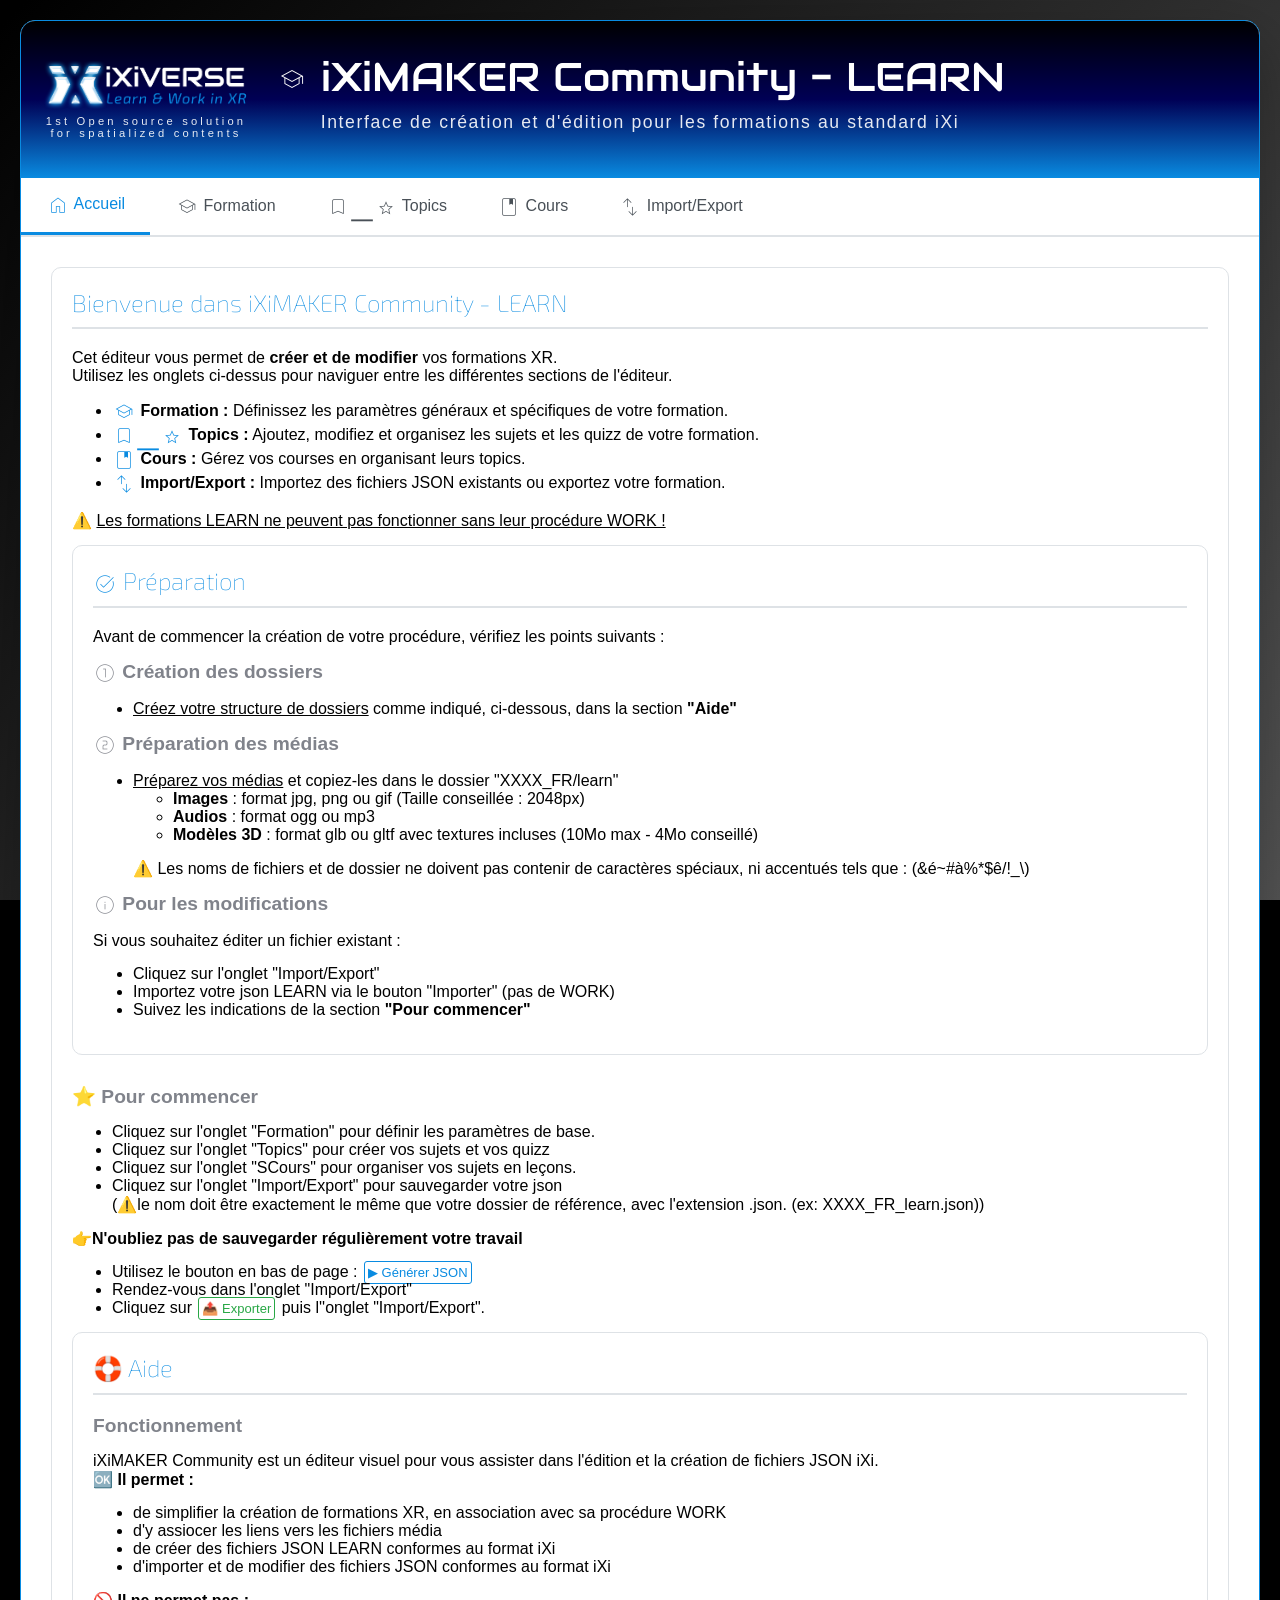
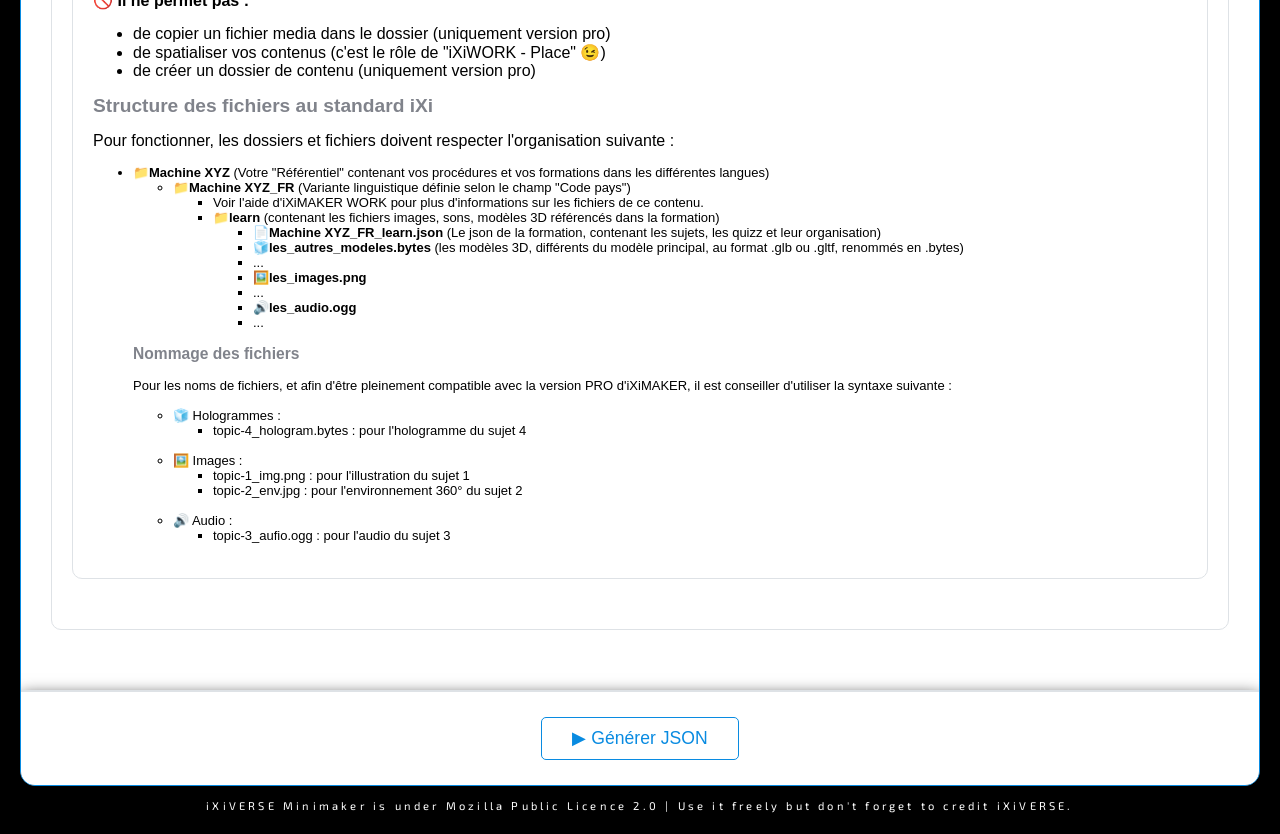
<file: MiniMaker-Learn.html>
<!DOCTYPE html>
<html lang="fr">

<head>
    <link rel="stylesheet" href="https://fonts.googleapis.com/css2?family=Material+Symbols+Outlined" />
    <link href="https://fonts.googleapis.com/css2?family=Audiowide&display=swap" rel="stylesheet">
    <link href="https://fonts.googleapis.com/css2?family=Exo+2&display=swap" rel="stylesheet" />
    <meta charset="UTF-8">
    <meta name="viewport" content="width=device-width, initial-scale=1.0">
    <title>iXiMAKER Community - LEARN</title>
    <style>
        .material-symbols-outlined {
            font-variation-settings:
                'FILL' 0,
                'wght' 100,
                'GRAD' 0,
                'opsz' 24 !important;
            vertical-align: middle;
        }

        .audiowide-regular {
            font-family: "Audiowide", sans-serif;
        }

        .exo2-regular {
            font-family: "Exo 2", sans-serif;
        }

        :root {
            --white: #f8f9fa;
            --white-border: #dee2e6;
            --blue-dark: #000055;
            --blue-dark-transparent: rgba(0, 0, 85, 0.1);
            --blue-light: rgb(9, 139, 225);
            --blue-light-transparent: rgba(9, 139, 225, 0.1);
            --grey-darker: #333;
            --grey-dark: #555;
            --grey-mid: #80838b;
            --grey-light: #ddd;
            --primary-color: #000055;
            --secondary-color: var(--grey-mid);
            --button-color: var(--grey-dark);
            --button1-color: var(--blue-light);
            --button2-color: var(--success);
            --button-danger: var(--danger);
            --button-danger-hover: #c82333;
            --background-gradient-start: #000000;
            --background-gradient-end: var(--grey-dark);
            --section-bg: var(--white);
            --section-border: var(--white-border);
            --input-border: var(--white-border);
            --input-focus: #667eea;
            --array-item-bg: rgba(124, 124, 124, 0.1);
            --array-item-border: var(--white-border);
            --success: #28a745;
            --danger: #dc3545;
            --warning: #ffc107;
            --info: #17a2b8;
            --white: #fff;
            --black: #000;
            --black-transparent: rgba(124, 124, 124, 0.1);
            /* ------ */
            --shadow: 0 5px 15px rgba(0, 0, 0, 0.8);
            --translate: translateY(-5px);
        }

        * {
            margin: 0;
            padding: 0;
            box-sizing: border-box;
        }

        html {
            height: 100%;
            background-color: var(--background-gradient-start);
            overflow-x: hidden; 
            -webkit-overflow-scrolling: touch;
        }

        body {
            margin: 0; 
            font-family: 'Segoe UI', Tahoma, Geneva, Verdana, sans-serif;
            padding: 20px;
            min-height: 100vh;
            overflow-x: hidden; 
            background: linear-gradient(135deg, var(--background-gradient-start) 0%, var(--background-gradient-end) 100%) fixed center/cover no-repeat;
            background-attachment: fixed;
            background-size: cover;
            -webkit-overflow-scrolling: touch;
        }

        .container {
            max-width: 1400px;
            margin: 0 auto;
            background: var(--white);
            border-radius: 15px;
            border: 1px solid var(--blue-light);
            box-shadow: 0 20px 60px rgba(0, 0, 0, 0.3);
            overflow: hidden;
        }

        .header {
            background: linear-gradient(0deg, var(--blue-light) 0%, var(--blue-dark) 50%, var(--black) 100%);
            color: var(--white);
            padding: 30px;
            text-align: center;
            position: relative;
        }

        p {
            margin-bottom: 15px;
        }

        ul {
            margin-left: 40px;
            margin-bottom: 15px;
        }
        
        input[type="checkbox"]{
            accent-color: var(--blue-light);
        }
		.small{
            font-size: small !important;
        }
        .smallText {
            font-size: 0.7rem !important;
            letter-spacing: 0.2rem !important;
        }
        .center{
            display: block;
            margin-left: auto !important;
            margin-right: auto !important;
        }
        .focus {
            color: var(--blue-light)
        }

        .icon-color {
            filter: /*hue-rotate(150deg)*/ saturate(0) /*brightness(0) invert(1)*/;
            font-size: 0.7rem;
            transition: all 0.3s;
            overflow: hidden;
        }
        .icon-color:hover {
            filter: /*hue-rotate(150deg)*/ saturate(1) /*brightness(0) invert(1)*/;
            padding-left: 3px;
            font-size: 0.9rem;
        }
        .top-spacer {
            margin-top: 15px;
        }

        .header-logo {
            position: absolute;
            left: 20px;
            top: 40px;
        }

        .header h1 {
            font-family: "Audiowide", sans-serif;
            font-weight: 100;
            font-size: 2.5em;
            margin-bottom: 10px;
        }

        .header p {
            opacity: 0.9;
            font-size: 1.1em;
            letter-spacing: 0.1rem;
        }

        .tabs {
            display: flex;
            background: var(--section-bg);
            border-bottom: 2px solid var(--section-border);
            overflow-x: auto;
        }

        .tab {
            padding: 15px 25px;
            cursor: pointer;
            background: var(--section-bg);
            border: none;
            font-size: 1em;
            font-weight: 500;
            color: #495057;
            transition: all 0.3s;
            white-space: nowrap;
        }

        .tab:hover {
            background: #e9ecef;
        }

        .tab.active {
            background: var(--white);
            color: var(--button1-color);
            border-bottom: 3px solid var(--button1-color);
        }

        .tab-content {
            display: none;
            padding: 30px;
            animation: fadeIn 0.3s;
        }

        .tab-content.active {
            display: block;
        }

        @keyframes fadeIn {
            from {
                opacity: 0;
                transform: translateY(10px);
            }

            to {
                opacity: 1;
                transform: translateY(0);
            }
        }

        .section {
            margin-bottom: 30px;
            padding: 20px;
            background: var(--section-bg);
            border-radius: 10px;
            border: 1px solid var(--section-border);
        }

        .section h2 {
            font-family: "Exo 2", sans-serif;
            font-weight: 100;
            color: var(--blue-light);
            margin-bottom: 20px;
            font-size: 1.5em;
            padding-bottom: 10px;
            border-bottom: 2px solid var(--section-border);
        }

        .section h3 {
            color: var(--secondary-color);
            margin: 15px 0;
            font-size: 1.2em;
        }

        .section-action {
            border : 1px dashed var(--blue-light) !important;
            padding : 10px !important;
        }
        .section-action .array-item-title{
            font-weight: 400 !important;
            font-size: 1rem !important;
        }
        .section-feedback {
            background: var(--blue-light-transparent) !important;
            border : 1px solid var(--blue-light) !important;
            padding: 10px !important;
        }
        .section-feedback .array-item-title {
            color: var(--blue-light) !important;
            font-weight : 400 !important;
            font-size: 1rem !important;
        }

        .collapsible-content h3 {
            margin-top: 0px !important;
            text-align: center;
        }
        .form-group {
            margin-top: 20px;
        }

        .form-group label {
            display: block;
            margin-bottom: 5px;
            color: var(--grey-dark);
            font-weight: 500;
            font-size: 0.9rem;
        }

        .form-group input,
        .form-group textarea,
        .form-group select {
            width: 100%;
            padding: 7px;
            border: 2px solid var(--input-border);
            border-radius: 5px;
            font-size: 0.9em;
            transition: border-color 0.3s;
            font-family:  "Exo 2", sans-serif;
        }

        .form-group input:focus,
        .form-group textarea:focus,
        .form-group select:focus {
            outline: none;
            border-color: var(--button1-color);
            box-shadow: 0 0 0 3px rgba(102, 126, 234, 0.1);
        }

        .form-group textarea {
            resize: vertical;
            min-height: 60px;
        }

        .form-row {
            display: grid;
            grid-template-columns: repeat(auto-fit, minmax(200px, 1fr));
            gap: 15px;
        }

        .form-row.three-columns {
            grid-template-columns: repeat(3, 1fr);
        }
        .form-row .form-group{
            margin-top: 0;
        }

        .file-input-wrapper {
            position: relative;
            display: flex;
            align-items: center;
            gap: 10px;
        }

        .file-input-wrapper input[type="text"] {
            flex: 1;
        }

        .file-button {
            padding: 7px 10px;
            background: var(--white);
            color: var(--button-color);
            border: 1px solid var(--button-color);
            border-radius: 5px;
            cursor: pointer;
            font-weight: 500;
            transition: all 0.3s ease;
        }

        .file-button:hover {
            background: var(--button-color);
            color: var(--white);
            transform: var(--translate);
        }

        input[type="file"] {
            display: none;
        }

        .array-container:empty {
            display: none;
        }

        .array-item {
            margin-bottom: 10px;
            padding: 5px;
            background: var(--array-item-bg);
            border-radius: 8px;
            border: 1px solid var(--grey-mid);
            position: relative;
        }

        .array-item-header {
            display: flex;
            justify-content: space-between;
            align-items: center;
        }

        .array-item-title {
            font-family: 'Segoe UI', Tahoma, Geneva, Verdana, sans-serif;
            color: var(--secondary-color);
            font-size: 1.2rem;
        }
        .array-item h3{
            font-family: "exo 2" , sans-serif !important ;
            color : var(--blue-light)!important;
            font-weight: 400 !important;
        }
        .btn {
            padding: 7px 10px;
            border: none;
            border-radius: 5px;
            cursor: pointer;
            font-weight: 500;
            transition: all 0.3s;
            margin: 5px;
            color: var(--white);
        }
		.btnXS {
            padding: 3px !important;
            border-radius: 3px !important;
            margin: 2px !important;
		}
        .btn-add {
            background: var(--white);
            border: 1px solid var(--blue-light);
            color: var(--blue-light);
            width: 200px;
            margin:25px 0;
        }

        .btn-add:hover {
            background: var(--blue-light);
            color: var(--white);
            transform: var(--translate);
            box-shadow: var(--shadow);
        }

        .btn-remove {
            background: var(--white);
            border: 1px solid var(--button-danger);
            color: var(--button-danger);
        }

        .btn-remove:hover {
            background: var(--button-danger);
            color: var(--white);
            transform: var(--translate);
            box-shadow: var(--shadow);
        }

        .btn-collapse {
            background: var(--white);
            border: 1px solid var(--secondary-color);
            color: var(--secondary-color);
        }

        .btn-collapse:hover {
            background: var(--secondary-color);
            color: var(--white);
            transform: var(--translate);
            box-shadow: var(--shadow);
        }

        .quizzes-buttons {
            position: sticky;
            bottom: 0;
            background: var(--white);
            padding: 20px 30px;
            border-top: 2px solid var(--section-border);
            display: flex;
            justify-content: center;
            gap: 15px;
            box-shadow: var(--shadow);
        }

        .actions-buttons {
            position: sticky;
            bottom: 0;
            background: var(--white);
            padding: 20px 30px;
            border-top: 2px solid var(--section-border);
            display: flex;
            justify-content: center;
            gap: 15px;
            box-shadow: var(--shadow);
        }

        /* ---- course path builder (drag & drop des Topics) ---- */
        .course-path-builder {
            border: 1px solid var(--input-border);
            border-radius: 8px;
            padding: 10px;
            background: #f8f9fa;
        }

        .course-path-columns {
            display: flex;
            gap: 10px;
            flex-wrap: wrap;
        }

        .course-path-column {
            flex: 1 1 220px;
            min-width: 0;
        }

        .course-path-title {
            font-size: 0.85rem;
            font-weight: 600;
            margin-bottom: 6px;
            color: var(--grey-dark);
        }

        .course-topic-list {
            min-height: 36px;
            max-height: 180px;
            overflow-y: auto;
            border: 1px dashed var(--input-border);
            border-radius: 6px;
            padding: 6px;
            background: #ffffff;
        }

        .course-topic-item {
            display: flex;
            align-items: center;
            padding: 4px 8px;
            margin: 3px 0;
            font-size: 0.8rem;
            border-radius: 4px;
            border: 1px solid var(--blue-light);
            background: #e8f2ff;
            color: var(--blue-dark);
            cursor: grab;
            user-select: none;
            white-space: nowrap;
        }

        .course-topic-item.selected {
            background: #d1ecf1;
            border-color: var(--info);
            color: #0c5460;
        }

        .course-topic-item.dragging {
            opacity: 0.6;
        }

        .course-topic-list.course-topic-list-selected.drag-over {
            background: #f0f7ff;
            border-color: var(--blue-light);
        }

        .course-path-help {
            margin-top: 6px;
            font-size: 0.75rem;
            color: var(--grey-mid);
        }

        /* ---- stage path builder (drag & drop des Étapes) ---- */
        .stage-path-builder {
            border: 1px solid var(--input-border);
            border-radius: 8px;
            padding: 10px;
            background: #f8f9fa;
        }

        .stage-path-columns {
            display: flex;
            gap: 10px;
            flex-wrap: wrap;
        }

        .stage-path-column {
            flex: 1 1 220px;
            min-width: 0;
        }

        .stage-path-title {
            font-size: 0.85rem;
            font-weight: 600;
            margin-bottom: 6px;
            color: var(--grey-dark);
        }

        .stage-step-list {
            min-height: 36px;
            max-height: 180px;
            overflow-y: auto;
            border: 1px dashed var(--input-border);
            border-radius: 6px;
            padding: 6px;
            background: #ffffff;
        }

        .stage-step-item {
            display: flex;
            align-items: center;
            padding: 4px 8px;
            margin: 3px 0;
            font-size: 0.8rem;
            border-radius: 4px;
            border: 1px solid var(--blue-light);
            background: #e8f2ff;
            color: var(--blue-dark);
            cursor: grab;
            user-select: none;
            white-space: nowrap;
        }

        .stage-step-item.selected {
            background: #d1ecf1;
            border-color: var(--info);
            color: #0c5460;
        }

        .stage-step-item.dragging {
            opacity: 0.6;
        }

        .stage-step-list.stage-step-list-selected.drag-over {
            background: #f0f7ff;
            border-color: var(--blue-light);
        }

        .stage-path-help {
            margin-top: 6px;
            font-size: 0.75rem;
            color: var(--grey-mid);
        }

        .btn-primary {
            background: var(--white);
            color: var(--button1-color) !important;
            border: 1px solid var(--button1-color) !important;
            padding: 10px 30px;
            font-size: 1.1em;
        }

        .btn-primary:hover {
            background: var(--button1-color) !important;
            color: var(--white) !important;
            transform: var(--translate);
            box-shadow: var(--shadow);
        }

        .btn-secondary {
            background: var(--white);
            color: var(--danger) !important;
            border: 1px solid var(--danger) !important;
            padding: 12px 30px;
            font-size: 1.1em;
        }

        .btn-secondary:hover {
            background: var(--danger) !important;
            color: var(--white) !important;
            transform: var(--translate);
            box-shadow: var(--shadow);
        }

        .checkbox-wrapper {
            display: flex;
            align-items: center;
            gap: 10px;
            font-size:0.8rem !important;
        }

        .checkbox-wrapper input[type="checkbox"] {
            width: auto;
            margin: 0;
            font-weight: 400;
        }

        .collapsible-content {
            overflow: hidden;
            transition: max-height 0.3s ease;
        }

        .collapsed .collapsible-content {
            margin-top: 0;
            max-height: 0;
        }
        .success-btn {
            background-color: var(--white) !important;
            border-color: var(--success) !important;
            color:var(--success) !important;
        }
        .success-btn:hover{
            background-color: var(--success) !important;
            color: var(--white) !important;
        }
        .success-message {
            position: fixed;
            top: 20px;
            right: 20px;
            background: var(--success);
            color: var(--white);
            padding: 15px 25px;
            border-radius: 5px;
            box-shadow: 0 5px 15px rgba(40, 167, 69, 0.3);
            animation: slideIn 0.3s ease;
            z-index: 1000;
        }

        @keyframes slideIn {
            from {
                transform: translateX(100%);
                opacity: 0;
            }

            to {
                transform: translateX(0);
                opacity: 1;
            }
        }

        /* Styles pour le drag & drop des topics */
        .array-item.section-topic.dragging {
            opacity: 0.5;
            background: #e3f2fd;
            border: 2px dashed var(--blue-light);
            cursor: grabbing;
        }

        .array-item.section-topic.dragging * {
            pointer-events: none;
        }

        .array-item.section-topic.collapsed {
            cursor: grab;
            transition: transform 0.2s ease, box-shadow 0.2s ease;
        }

        .array-item.section-topic.collapsed:active {
            cursor: grabbing;
        }

        /* Styles pour le drag & drop des quizz */
        .array-item.section-action.dragging {
            opacity: 0.5;
            background: #e3f2fd;
            border: 2px dashed var(--blue-light);
            cursor: grabbing;
        }

        .array-item.section-action.dragging * {
            pointer-events: none;
        }

        .array-item.section-action {
            cursor: grab;
            transition: transform 0.2s ease, box-shadow 0.2s ease;
        }

        .array-item.section-action:active {
            cursor: grabbing;
        }

        /* Styles pour le drag & drop des choices/feedbacks */
        .array-item.section-feedback.dragging {
            opacity: 0.5;
            background: #e3f2fd;
            border: 2px dashed var(--blue-light);
            cursor: grabbing;
        }

        .array-item.section-feedback.dragging * {
            pointer-events: none;
        }

        .array-item.section-feedback {
            cursor: grab;
            transition: transform 0.2s ease, box-shadow 0.2s ease;
        }

        .array-item.section-feedback:active {
            cursor: grabbing;
        }

        .vector3-group {
            display: grid;
            grid-template-columns: repeat(3, 1fr);
            gap: 10px;
        }

        .vector3-group input {
            text-align: center;
        }

        
        .workspace-line .form-row .form-group.small {
            min-width: 140px;
            flex: 0 0 auto;
        }

        .workspace-line .form-row .form-group.small select,
        .workspace-line .form-row .form-group.small input {
            width: 140px;
        }

        .workspace-row {
            display: flex;
            flex-wrap: wrap;
            align-items: flex-start;
            gap: 15px;
        }

        .workspace-row .form-group {
            flex: 1 1 200px;
            min-width: 200px;
        }

        .workspace-row .form-group.dimension-field {
            flex: 0 1 120px;
            min-width: 120px;
        }

        .workspace-row .form-group.dimension-field input {
            width: 100%;
        }

        #json-output {
            width: 100%;
            min-width: 0;
            max-width: 100%;
            box-sizing: border-box;
            background-color: var(--black);
            color: var(--white);
            resize: vertical;
        }

        /* Styles pour les boutons de feedback */
        .feedback-type-btn,
        .feedback-option-btn {
            padding: 6px 12px;
            border: 2px solid var(--grey-mid);
            border-radius: 5px;
            background: var(--white);
            color: var(--grey-dark);
            cursor: pointer;
            font-weight: 500;
            transition: all 0.3s;
            font-size: 0.85em;
        }

        .feedback-type-btn:hover,
        .feedback-option-btn:hover {
            background: var(--grey-light);
            transform: translateY(-2px);
        }

        .feedback-type-btn.active,
        .feedback-option-btn.active {
            background: var(--blue-light);
            color: var(--white);
            border-color: var(--blue-light);
        }

        .feedback-type-btn {
            padding: 6px 16px;
            text-align: center;
        }

        .feedback-option-btn {
            flex: 1;
        }

        .feedback-option-btn-small {
            padding: 6px 12px;
            border: 2px solid var(--grey-mid);
            border-radius: 5px;
            background: var(--white);
            color: var(--grey-dark);
            cursor: pointer;
            font-weight: 500;
            transition: all 0.3s;
            font-size: 0.85em;
        }

        .feedback-option-btn-small:hover {
            background: var(--grey-light);
            transform: translateY(-2px);
        }

        .feedback-option-btn-small.active {
            background: var(--blue-light);
            color: var(--white);
            border-color: var(--blue-light);
        }

        .btn-clear-indicator {
            background: var(--white);
            color: #dc3545;
            border-color: #dc3545;
        }

        .btn-clear-indicator:hover {
            background: #dc3545;
            color: white;
            border-color: #dc3545;
        }

        .feedback-type-btn-fixed {
            flex: 0 0 auto;
            width: auto;
        }
    </style>
</head>

<body>
    <div class="container">
        <!--HEADER -->
        <div class="header">
            <div class="header-logo">
                <a href="https://ixiverse.com" title="Site officiel" target="_blank">
                    <img src="iXiVERSE-LOGO-CLR.png" alt="iXiVERSE" style="height:50px;"></a><br>
                <p class="smallText">1st Open source solution<br>for spatialized contents</p>
            </div>

            <h1><span class="material-symbols-outlined" style="font-size: 2rem;">school</span> iXiMAKER Community - LEARN</h1>
            <p>Interface de création et d'édition pour les formations au standard iXi</p>
        </div>
        <!--TABS-->
        <div class="tabs">
            <button class="tab active" onclick="showTab('home')">
                <span class="material-symbols-outlined">home</span>
                Accueil</button>
            <button class="tab" onclick="showTab('settings')">
                <span class="material-symbols-outlined">school</span>
                Formation</button>
            <button class="tab" onclick="showTab('topics')">
                <span class="material-symbols-outlined">bookmark_star</span>
                Topics</button>
            <button class="tab" onclick="showTab('courses')">
                <span class="material-symbols-outlined">book</span>
                Cours</button>
            <button class="tab" onclick="showTab('import-export')">
                <span class="material-symbols-outlined">swap_vert</span>
                Import/Export</button>
        </div>

        <form id="jsonForm">
            <!-- Tab Home -->
            <div id="home" class="tab-content active">
                <div class="section" alt="Bienvenue">
                    <h2>Bienvenue dans iXiMAKER Community - LEARN</h2>
                    <p>
                        Cet éditeur vous permet de <b>créer et de modifier</b> vos formations XR.<br>
                        Utilisez les onglets ci-dessus pour naviguer entre les différentes sections de l'éditeur.
                    </p>
                    <ul>
                        <li><strong><span class="material-symbols-outlined focus">school</span> Formation :</strong>
                            Définissez les paramètres généraux et spécifiques de votre formation.</li>
                        <li><strong><span class="material-symbols-outlined focus">bookmark_star</span> Topics :</strong>
                            Ajoutez, modifiez et organisez les sujets et les quizz de votre formation.</li>
                        <li><strong><span class="material-symbols-outlined focus">book</span> Cours :</strong>
                            Gérez vos courses en organisant leurs topics.</li>
                        <li><strong><span class="material-symbols-outlined focus">swap_vert</span> Import/Export
                                :</strong> Importez des fichiers JSON existants ou exportez votre formation.</li>
                    </ul>
					<p>⚠️ <u>Les formations LEARN ne peuvent pas fonctionner sans leur procédure WORK !</u></p>
                    <div class="section">
					    <h2><span class="material-symbols-outlined">task_alt</span> Préparation</h2>
                        <p>Avant de commencer la création de votre procédure, vérifiez les points suivants :</p>
                        <h3><span class="material-symbols-outlined">counter_1</span> Création des dossiers</h3>
                        <ul>
							<li><u>Créez votre structure de dossiers</u> comme indiqué, ci-dessous, dans la section <b>"Aide"</b></li>
                        </ul>
						<h3><span class="material-symbols-outlined">counter_2</span> Préparation des médias</h3>
                        <ul>
							<li>
							<u>Préparez vos médias</u> et copiez-les dans le dossier "XXXX_FR/learn"</li>
							<ul>
								<li><b>Images</b> : format jpg, png ou gif (Taille conseillée : 2048px)</li>
								<li><b>Audios</b> : format ogg ou mp3</li>
								<li><b>Modèles 3D</b> : format glb ou gltf avec textures incluses (10Mo max - 4Mo conseillé)</li>
							</ul>
						<p>⚠️ Les noms de fichiers et de dossier ne doivent pas contenir de caractères spéciaux, ni accentués tels que : (&é~#à%*$ê/!_\)
						</ul>
                        <h3><span class="material-symbols-outlined">info</span> Pour les modifications</h3>
						<p>Si vous souhaitez éditer un fichier existant :</p>
                        <ul>
							<li>Cliquez sur l'onglet "Import/Export"
							<li>Importez votre json LEARN via le bouton "Importer" (pas de WORK)
							<li>Suivez les indications de la section <b>"Pour commencer"</b>
                    </div>
                    <h3>⭐ Pour commencer</h3>
					<ul>
						<li>Cliquez sur l'onglet "Formation" pour définir les paramètres de base.</li>
						<li>Cliquez sur l'onglet "Topics" pour créer vos sujets et vos quizz</li>
						<li>Cliquez sur l'onglet "SCours" pour organiser vos sujets en leçons.</li>
						<li>Cliquez sur l'onglet "Import/Export" pour sauvegarder votre json<br>
						(⚠️le nom doit être exactement le même que votre dossier de référence, avec l'extension .json. (ex: XXXX_FR_learn.json))<br>
						</li>
					</ul>
                    <p><b>👉N'oubliez pas de sauvegarder régulièrement votre travail</b><br>
					<ul>
						<li>Utilisez le bouton en bas de page : <span class="btn-primary btnXS small">▶ Générer JSON</span></li>
						<li>Rendez-vous dans l'onglet "Import/Export"</li>
						<li>Cliquez sur <span class="btn-primary btnXS small success-btn">📤 Exporter</span>
					puis l''onglet "Import/Export"</b>.
					</ul>
                    </p>
                    <div class="section">
                        <h2>🛟 Aide</h2>
                        <h3>Fonctionnement</h3>
                        <p>iXiMAKER Community est un éditeur visuel pour vous assister dans l'édition et la création de fichiers
                            JSON iXi.<br>
                            <b>🆗 Il permet :</b>
                        </p>
                        <ul>
                            <li>de simplifier la création de formations XR, en association avec sa procédure WORK</li>
							<li>d'y assiocer les liens vers les fichiers média</li>
                            <li>de créer des fichiers JSON LEARN conformes au format iXi</li>
                            <li>d'importer et de modifier des fichiers JSON conformes au format iXi</li>
                        </ul>
                        <p><b>🚫 Il ne permet pas :</b></p>
                        <ul>
                            <li>de copier un fichier media dans le dossier (uniquement version pro)</li>
                            <li>de spatialiser vos contenus (c'est le rôle de "iXiWORK - Place" 😉)</li>
                            <li>de créer un dossier de contenu (uniquement version pro)</li>
                        </ul>
                        <h3>Structure des fichiers au standard iXi</h3>
                        <p>Pour fonctionner, les dossiers et fichiers doivent respecter l'organisation suivante :</p>
                        <ul class="small">
                            <li><b>📁Machine XYZ</b> (Votre "Référentiel" contenant vos procédures et vos formations dans les différentes langues)
                                <ul>
                                    <li><b>📁Machine XYZ_FR</b> (Variante linguistique définie selon le champ "Code pays")
                                        <ul>
                                            <li>Voir l'aide d'iXiMAKER WORK pour plus d'informations sur les fichiers de ce contenu.</li>
                                            <li><b>📁learn</b> (contenant les fichiers images, sons, modèles 3D
                                                référencés dans la formation)</li>
                                            <ul>
                                                <li><b>📄Machine XYZ_FR_learn.json</b> (Le json de la formation, contenant les sujets, les quizz et leur organisation)</li>
                                                <li><b>🧊les_autres_modeles.bytes</b> (les modèles 3D, différents du modèle principal, au format
                                                    .glb ou .gltf, renommés en .bytes)</li>
                                                <li>...</li>
                                                <li><b>🖼️les_images.png</b></li>
                                                <li>...</li>
                                                <li><b>🔊les_audio.ogg</b></li>
                                                <li>...</li>
                                            </ul>
                                        </ul>
                                    </li>
                                </ul>
                            </li>
						<h3>Nommage des fichiers</h3>
						<p> Pour les noms de fichiers, et afin d'être pleinement compatible avec la version PRO d'iXiMAKER, il est conseiller d'utiliser la syntaxe suivante :
						</p>
						<ul>
							<li>🧊 Hologrammes :
								<ul>
									<li>topic-4_hologram.bytes : pour l'hologramme du sujet 4</li>
								</ul>
							</li>
							<li>🖼️ Images :
								<ul>
									<li>topic-1_img.png : pour l'illustration du sujet 1</li>
									<li>topic-2_env.jpg : pour l'environnement 360° du sujet 2</li>
								</ul>
							</li>
							<li>🔊 Audio :
								<ul>
									<li>topic-3_aufio.ogg : pour l'audio du sujet 3</li>
								</ul>
							</li>
						</ul>
						</ul>
                    </div>
				</div>
			</div>

                <!-- Tab Settings -->
            <div id="settings" class="tab-content">

                <div class="section" alt="Paramètres généraux">
                    <h2>Paramètres généraux</h2>
                    <!-- Hidden values for IXI standard compliance -->

                    <input type="hidden" id="usage" name="usage"
                        value="File of all the topics and quizzes related to a procedure. Contains all the operations that can be carried out, organized into courses, topics and quizzes.">
                    <input type="hidden" id="appVersion" name="settings.appVersion" value="MiniMaker-1.0">
                   <!--------------------------------------------------->
                    <h3>Configuration</h3>
                    <div class="form-row">
                        <div class="form-group" style="display: none;"
                            title="ℹ️ Le référentiel correspond au dossier contenant la procédure et la formation dans les différentes langues.">
                            <label for="chapter">
                                Nom du référentiel <span class="icon-color">ℹ️</span>
                            </label>
                            <input type="text" id="chapter" name="settings.chapter" placeholder="Nom du référentiel">
                        </div>
                        <div class="form-group" style="display: none;">
                            <label for="langCode" title="ℹ️ Code pays au format ISO de la langue (ex: FR, EN, ES,...)">
                                Variante linguistique (Code pays) <span class="icon-color">ℹ️</span>
                            </label>
                            <input type="text" id="langCode" name="settings.langCode" placeholder="FR" style="text-transform: uppercase;"
                            oninput="this.value = this.value.toUpperCase()" maxlength="2">

                        </div>
                        <div class="form-group">
                            <label for="contentVersion" title="ℹ️Identifiant de la formation">
                                Version de la formation <span class="icon-color">ℹ️</span></label>
                            <input type="text" id="contentVersion" name="settings.contentVersion"
                                placeholder="ex: v1.2b">
                        </div>
                        <div class="form-group">
                            <label for="ownerName" title="ℹ️ Nom du propriétaire de la formation (généralement l'OF')">
                                Nom du propriétaire <span class="icon-color">ℹ️</span>
                            </label>
                            <input type="text" id="ownerName" name="settings.ownerName" placeholder="Nom du créateur/propriétaire de la formation" value="">
                        </div>
                        <div class="form-group">
                            <label for="ownerIdentifier" title="ℹ️ Identifiant numérique du créateur/propriétaire (Généralement le N° de siret ou N° d'aggrément - non visible)">
                                Identifiant propriétaire <span class="icon-color">ℹ️</span>
                            </label>
                            <input type="text" id="ownerIdentifier" name="settings.ownerIdentifier" placeholder="FR1234567890" value="">
                        </div>
                    </div>
            </div>
            </div>

            <!-- Tab Topics -->
            <div id="topics" class="tab-content">
                <div class="section" alt="Topics de la formation">
                    <h2>Topics de la formation</h2>
                    <div id="topics-container" class="array-container"></div>
                    <button type="button" class="btn btn-add center" onclick="addTopic()">
                        + Ajouter un topic
                    </button>
                </div>
            </div>

            <!-- Tab Courses -->
            <div id="courses" class="tab-content">
                <div class="section" alt="Cours de la formation">
                    <h2>Cours de la formation</h2>
                    <div id="courses-container" class="array-container"></div>
                    <button type="button" class="btn btn-add center" onclick="addcourse()">
                        + Ajouter un cours
                    </button>
                </div>
            </div>

            <!-- Tab Import/Export -->
            <div id="import-export" class="tab-content">
                <div class="section" alt="Import et export JSON">
                    <h2>Import / export JSON</h2>
                    <div class="form-row">
                        <div class="form-group" title="Importer un fichier JSON iXiLEARN pour le modifier">
                            <label for="json-import" class="btn btn-primary"
                                style="display:inline-block; cursor:pointer; font-size: 1rem;">
                                📥 Importer
                            </label>
                            <input type="file" id="json-import" accept=".json" style="display:none;"
                                onchange="importJSON()">
                        </div>
                        <div class="form-group" title="Générer le JSON iXiLEARN à partir de vos modifications">
                            <button type="button" class="btn btn-primary" onclick="generateJSON();">
                                ♻️ Générer
                            </button>
                        </div>
                        <div class="form-group" title="Télécharger votre JSON iXiLEARN">
                            <button type="button" class="btn btn-primary success-btn" onclick="exportJSON();">
                                📤 Exporter
                            </button>
                        </div>
                        <div class="form-group" title="Effacer le contenu actuel">
                            <button type="button" class="btn btn-secondary" onclick="resetForm()">
                                🔄 Réinitialiser
                            </button>

                        </div>
                    </div>
                </div>

                <div class="section" alt="Contenu JSON généré">
                    <h2>Contenu du JSON généré</h2>
                    <textarea id="json-output" rows="15" readonly></textarea>
                </div>
            </div>
        <!-- FOOTER -->
        </form>
        <div class="quizzes-buttons">
            <button type="button" class="btn btn-primary" onclick="generateJSON()">
                ▶ Générer JSON
            </button>
        </div>
        </div>
        <div style="text-align:center; margin-top:10px;" alt="iXiVERSE MiniMaker MPL V2.0">
            <span class="exo2-regular smallText" style="color: var(--white);">
                iXiVERSE Minimaker is under Mozilla Public Licence 2.0
                | Use it freely but don't forget to credit iXiVERSE.
            </span>
        </div>

    <!----------- FUNCTIONS  ---------------->

    <script>
        // json structure
        let jsonData = {
            usage: "",
            settings: {
                contentVersion: 1,
                ownerName: "",
                ownerIdentifier: ""
            },
            process: {
                topics: [],
                courses: []

            }
        };

        // let topicIdCounter = 1;
        let courseIdCounter = 1;
        let quizzIdCounter = 1;

        // Gestion des onglets
        function showTab(tabName) {
            const tabs = document.querySelectorAll('.tab');
            const contents = document.querySelectorAll('.tab-content');

            tabs.forEach(tab => tab.classList.remove('active'));
            contents.forEach(content => content.classList.remove('active'));

            event.target.classList.add('active');
            document.getElementById(tabName).classList.add('active');
        }

        // Gestion des fichiers
        document.addEventListener('DOMContentLoaded', function () {
            // Gestionnaire pour l'import JSON
            const jsonImportElem = document.getElementById('json-import');
            if (jsonImportElem) {
                jsonImportElem.addEventListener('change', function (e) {
                    if (e.target.files.length > 0) {
                        // Ne rien faire ici, l'import sera déclenché par la fonction importJSON()
                    }
                });
            }
        });

        // ---- Gestion du drag & drop pour les chemins des Topics dans Courses ----
        function initcoursePathBuilder(courseIndex) {
            const availableContainer = document.getElementById(`courseAvailabletopics-${courseIndex}`);
            const selectedContainer = document.getElementById(`courseSelectedtopics-${courseIndex}`);
            const hiddenInput = document.getElementById(`coursePath-input-${courseIndex}`);

            if (!availableContainer || !selectedContainer || !hiddenInput) return;

            // Nettoyer
            availableContainer.innerHTML = '';
            selectedContainer.innerHTML = '';

            // Construire la liste des IDs des Topics à partir du JSON
            const topics = jsonData.process.topics || [];

            // Topics déjà utilisés dans cette course (ne doivent pas apparaître dans la liste disponible)
            const usedIds = (hiddenInput.value || '')
                .split('.')
                .map(v => v.trim())
                .filter(v => v);

            topics.forEach((topic, idx) => {
                const topicId = String(topic.topicID || (idx + 1));

                // Si déjà utilisé dans le chemin, ne pas l'afficher dans la liste des disponibles
                if (usedIds.includes(topicId)) {
                    return;
                }

                const title = topic.topicTitle || `Topic ${topicId}`;
                const item = document.createElement('div');
                item.className = 'course-topic-item';
                item.draggable = true;
                item.dataset.topicId = topicId;
                item.textContent = `Topic ${topicId} - ${title}`;

                // Clic : ajouter/enlever du chemin
                item.addEventListener('click', function () {
                    toggletopicIncoursePath(courseIndex, topicId, title);
                });

                setupDragEventsForItem(item, courseIndex);
                availableContainer.appendChild(item);
            });

            setupcourseSelectedListDnD(courseIndex);

            // Si un chemin existe déjà dans l'input caché, le refléter dans l'UI
            if (hiddenInput.value) {
                applycoursePathToUI(courseIndex, hiddenInput.value);
            }
        }
        // rafraîchir tous les builders de chemin de cours
        function refreshAllcoursePathBuilders() {
            const coursesContainer = document.getElementById('courses-container');
            if (!coursesContainer) return;

            for (let i = 0; i < coursesContainer.children.length; i++) {
                initcoursePathBuilder(i);
            }
        }
        // Ajouter ou enlever un topic du chemin du cours
        function toggletopicIncoursePath(courseIndex, topicId, title) {
            const selectedContainer = document.getElementById(`courseSelectedtopics-${courseIndex}`);
            const hiddenInput = document.getElementById(`coursePath-input-${courseIndex}`);
            if (!selectedContainer || !hiddenInput) return;

            // Vérifier si déjà présent
            const existing = Array.from(selectedContainer.children).find(el => el.dataset.topicId == topicId);

            if (existing) {
                selectedContainer.removeChild(existing);
            } else {
                const item = document.createElement('div');
                item.className = 'course-topic-item selected';
                item.draggable = true;
                item.dataset.topicId = topicId;
                item.textContent = `ID${topicId} - ${title}`;
                setupDragEventsForItem(item, courseIndex);
                selectedContainer.appendChild(item);
            }

            updatecoursePathFromUI(courseIndex);
            // Rebuild pour refléter la nouvelle répartition disponible / sélectionné
            initcoursePathBuilder(courseIndex);
        }
        // Configurer les événements de drag pour un élément
        function setupDragEventsForItem(item, courseIndex) {
            item.addEventListener('dragstart', function (e) {
                item.classList.add('dragging');
                e.dataTransfer.effectAllowed = 'move';
                e.dataTransfer.setData('text/plain', JSON.stringify({
                    courseIndex,
                    topicId: item.dataset.topicId,
                    text: item.textContent
                }));
            });

            item.addEventListener('dragend', function () {
                item.classList.remove('dragging');
            });
        }
        // Configurer le drag & drop pour la liste sélectionnée
        function setupcourseSelectedListDnD(courseIndex) {
            const selectedContainer = document.getElementById(`courseSelectedtopics-${courseIndex}`);
            const availableContainer = document.getElementById(`courseAvailabletopics-${courseIndex}`);
            if (!selectedContainer) return;

            selectedContainer.addEventListener('dragover', function (e) {
                e.preventDefault();
                selectedContainer.classList.add('drag-over');
                const afterElement = getDragAfterElement(selectedContainer, e.clientX, e.clientY);
                const dragging = document.querySelector('.course-topic-item.dragging');
                if (!dragging) return;
                if (afterElement == null) {
                    selectedContainer.appendChild(dragging);
                } else {
                    selectedContainer.insertBefore(dragging, afterElement);
                }
            });

            selectedContainer.addEventListener('dragleave', function () {
                selectedContainer.classList.remove('drag-over');
            });

            selectedContainer.addEventListener('drop', function (e) {
                e.preventDefault();
                selectedContainer.classList.remove('drag-over');

                const dataText = e.dataTransfer.getData('text/plain');
                if (dataText) {
                    try {
                        const data = JSON.parse(dataText);
                        if (data.courseIndex === courseIndex) {
                            // Si l'élément vient de la liste des disponibles, l'ajouter
                            const alreadyInSelected = Array.from(selectedContainer.children)
                                .some(el => el.dataset.topicId == data.topicId);
                            if (!alreadyInSelected) {
                                const item = document.createElement('div');
                                item.className = 'course-topic-item selected';
                                item.draggable = true;
                                item.dataset.topicId = data.topicId;
                                item.textContent = data.text;
                                setupDragEventsForItem(item, courseIndex);

                                const afterElement = getDragAfterElement(selectedContainer, e.clientX, e.clientY);
                                if (afterElement == null) {
                                    selectedContainer.appendChild(item);
                                } else {
                                    selectedContainer.insertBefore(item, afterElement);
                                }
                            }
                        }
                    } catch (err) {
                        // ignore
                    }
                }

                updatecoursePathFromUI(courseIndex);
            });

            // Ajouter la gestion du drag & drop pour la colonne disponible (pour supprimer)
            if (availableContainer) {
                availableContainer.addEventListener('dragover', function (e) {
                    e.preventDefault();
                    availableContainer.classList.add('drag-over');
                });

                availableContainer.addEventListener('dragleave', function () {
                    availableContainer.classList.remove('drag-over');
                });

                availableContainer.addEventListener('drop', function (e) {
                    e.preventDefault();
                    availableContainer.classList.remove('drag-over');

                    const dataText = e.dataTransfer.getData('text/plain');
                    if (dataText) {
                        try {
                            const data = JSON.parse(dataText);
                            if (data.courseIndex === courseIndex) {
                                // Supprimer l'élément de la colonne sélectionnée
                                const elementToRemove = Array.from(selectedContainer.children)
                                    .find(el => el.dataset.topicId == data.topicId);
                                if (elementToRemove) {
                                    selectedContainer.removeChild(elementToRemove);
                                    updatecoursePathFromUI(courseIndex);
                                    // Rebuild pour refléter la nouvelle répartition
                                    initcoursePathBuilder(courseIndex);
                                }
                            }
                        } catch (err) {
                            // ignore
                        }
                    }
                });
            }
        }
        // Obtenir l'élément après lequel insérer lors du drag
        function getDragAfterElement(container, x, y) {
            const draggableElements = [...container.querySelectorAll('.course-topic-item:not(.dragging)')];

            return draggableElements.reduce((closest, child) => {
                const box = child.getBoundingClientRect();
                const offset = y - box.top - box.height / 2;
                if (offset < 0 && offset > closest.offset) {
                    return { offset: offset, element: child };
                } else {
                    return closest;
                }
            }, { offset: Number.NEGATIVE_INFINITY }).element;
        }

        // Synchronise les champs généraux (procédure / settings) du DOM vers le modèle sans toucher topics/courses
        function syncTopLevelToModelFromDOM() {
            try {
                const cf = collectFormData();
                jsonData.usage = cf.usage;
                jsonData.settings = { ...jsonData.settings, ...cf.settings };
            } catch (e) {
                // on ignore les erreurs de lecture pour ne pas bloquer
            }
        }
        // Mettre à jour l'input caché du chemin à partir de l'UI
        function updatecoursePathFromUI(courseIndex) {
            const selectedContainer = document.getElementById(`courseSelectedtopics-${courseIndex}`);
            const hiddenInput = document.getElementById(`coursePath-input-${courseIndex}`);
            if (!selectedContainer || !hiddenInput) return;

            const ids = Array.from(selectedContainer.children).map(el => el.dataset.topicId);
            hiddenInput.value = ids.join('.');
        }
        // Appliquer un chemin existant à l'UI
        function applycoursePathToUI(courseIndex, pathValue) {
            const selectedContainer = document.getElementById(`courseSelectedtopics-${courseIndex}`);
            if (!selectedContainer) return;

            selectedContainer.innerHTML = '';
            if (!pathValue) return;

            const ids = pathValue.split('.').filter(Boolean);
            ids.forEach(id => {
                const topicId = id.trim();
                if (!topicId) return;

                // Retrouver le titre de l'Topic
                const topic = (jsonData.process.topics || []).find(s => String(s.topicID) === topicId);
                const title = topic ? (topic.topicTitle || `Topic ${topicId}`) : `Topic ${topicId}`;

                const item = document.createElement('div');
                item.className = 'course-topic-item selected';
                item.draggable = true;
                item.dataset.topicId = topicId;
                item.textContent = `ID${topicId} - ${title}`;
                setupDragEventsForItem(item, courseIndex);
                selectedContainer.appendChild(item);
            });
        }

        // Fonction pour ajouter un topic
        function addTopic() {
            const container = document.getElementById('topics-container');
            const topicIndex = jsonData.process.topics.length;
            const topicDiv = document.createElement('div');
            topicDiv.className = 'array-item collapsed section-topic';
            topicDiv.id = `topic-${topicIndex}`;

            topicDiv.innerHTML = `
                <div class="array-item-header">
                        <button type="button" class="btn btn-collapse" onclick="toggleCollapse('topic-${topicIndex}')">
                            ⇵ Réduire/Agrandir
                        </button>
                    <span class="array-item-title" id="topic-title-display-${topicIndex}"><b>Topic ${topicIndex + 1}</b></span>
                    <div>
                        <button type="button" class="btn btn-add" onclick="duplicateTopic(${topicIndex})" style="width: 120px; margin-right: 10px; margin-top: 5px; margin-bottom: 5px;">
                            ⧉ Dupliquer
                        </button>
                        <button type="button" class="btn btn-remove" onclick="removetopic(${topicIndex})">
                           ✕ Supprimer
                        </button>
                    </div>
                </div>
                <div class="collapsible-content">
                    <h3>Liste des Quizzes</h3>
                    <div id="quizzes-container-${topicIndex}" class="array-container"></div>
                    <button type="button" class="btn btn-add center" onclick="addquizz(${topicIndex})">
                        + Ajouter un quizz
                    </button>
                    <h3>Détails du Topic</h3>
                    <div class="form-row top-spacer" style="margin-top: 20px;">
                            <input type="hidden" name="topic[${topicIndex}].topicID" value="${topicIndex + 1}">
                            <input type="hidden" name="topic[${topicIndex}].topicHologramOffsetPos.x" id="topicHologramOffsetPosXInput-${topicIndex}" value="0">
                            <input type="hidden" name="topic[${topicIndex}].topicHologramOffsetPos.y" id="topicHologramOffsetPosYInput-${topicIndex}" value="0">
                            <input type="hidden" name="topic[${topicIndex}].topicHologramOffsetPos.z" id="topicHologramOffsetPosZInput-${topicIndex}" value="0">
                            <input type="hidden" name="topic[${topicIndex}].topicHologramOffsetRot.x" id="topicHologramOffsetRotXInput-${topicIndex}" value="0">
                            <input type="hidden" name="topic[${topicIndex}].topicHologramOffsetRot.y" id="topicHologramOffsetRotYInput-${topicIndex}" value="0">
                            <input type="hidden" name="topic[${topicIndex}].topicHologramOffsetRot.z" id="topicHologramOffsetRotZInput-${topicIndex}" value="0">
                            <input type="hidden" name="topic[${topicIndex}].topicHologramScale" value="1">

                            <div class="form-group">
                                <label title="ℹ️ Nom de topic traité, tel qu'il sera affiché dans l'interface utilisateur.">Titre du Topic <span class="icon-color">ℹ️</span></label>
                                <input type="text" name="topic[${topicIndex}].topicTitle" placeholder="Ex: Démontage de...">
                            </div>
                        <div class="form-row">
                            <div class="form-group">
                                <label title="ℹ️ Environnement par défaut du sujet (optionnel), Si vide, l'utilisateur verra son environnement réel.">Topic Env 360° <span class="icon-color">ℹ️</span></label>
                                <div class="file-input-wrapper">
                                    <input type="text" name="topic[${topicIndex}].topicEnv360" placeholder="Aucun nom de fichier">
                                    <input type="file" id="topicEnv360-${topicIndex}" accept="image/*">
                                    <button type="button" class="file-button" onclick="document.getElementById('topicEnv360-${topicIndex}').click()">
                                        Choisir un fichier
                                    </button>
                                </div>
                            </div>
                            <div class="form-group" title="ℹ️ Rotation de l'environnement 360° (en degrés).">
                                <label>Rotation <span class="icon-color">ℹ️</span></label>
                                <input type="choiceID" name="topic[${topicIndex}].topicEnv360Rot" value="0" step="1">
                            </div>
                       </div>
                        </div>

                        <div class="form-row" style="margin-top: 30px;">
                            <div class="form-group">
                                <label title="ℹ️ Description du sujet, tel qu'il sera affiché dans l'interface utilisateur.">Description <span class="icon-color">ℹ️</span></label>
                                <textarea name="topic[${topicIndex}].topicDesc" placeholder="Détails du Topic"></textarea>
                            </div>
                            <div class="form-group">
                                <label title="ℹ️ Texte à convertir en commentaire audio. Fournit à l'utilisateur des informations complémentaires sur le sujet en cours.">Texte audio <span class="icon-color">ℹ️</span></label>
                                <textarea name="topic[${topicIndex}].topicAudioText" placeholder="Texte du commentaire audio"></textarea>
                            </div>
                        </div>

                        <div class="form-row" style="margin-top: 30px;">
                            <div class="form-group">
                                <label title="ℹ️ Image du topic, affiché en dessous de la description dans l'interface utilisateur.">Image <span class="icon-color">ℹ️</span></label>
                                <div class="file-input-wrapper">
                                    <input type="text" name="topic[${topicIndex}].topicImg" placeholder="Aucun nom de fichier">
                                    <input type="file" id="topicImg-${topicIndex}" accept="image/*">
                                    <button type="button" class="file-button" onclick="document.getElementById('topicImg-${topicIndex}').click()">
                                        Choisir un fichier
                                    </button>
                                </div>
                            </div>
                            <div class="form-group">
                                <label title="ℹ️ Modèles 3D, spécifique au sujet traité (format .glb). Il remplace momentanément le modèle 3D principal de la procédure. (Par exemple, pour montrer un objet partiellement démonté.)">Hologramme <span class="icon-color">ℹ️</span></label>
                                <div class="file-input-wrapper">
                                    <input type="text" name="topic[${topicIndex}].topicHologram" placeholder="Aucun nom de fichier">
                                    <input type="file" id="topicHologram-${topicIndex}" accept=".glb,.gltf">
                                    <button type="button" class="file-button" onclick="document.getElementById('topicHologram-${topicIndex}').click()">
                                        Choisir un fichier
                                    </button>
                                </div>
                                <div class="form-group" title="ℹ️ Si actif : le modèle 3D sera manipulable
Si inactif : l'hologramme principal sera remplacé le temps du Topic">
                                    <label class="checkbox-wrapper">
                                    <input type="checkbox" 
                                    title="ℹ️ Si actif : le modèle 3D sera un jumeau numérique manipulable"
                                    name="topic[${topicIndex}].topicHologramInteractable"> Hologramme interactif <span class="icon-color">ℹ️</span>
                                    </label>
                                </div>
                            </div>
                            <div class="form-group">
                                <label title="ℹ️ Fichier audio du commentaire, importé ici ou généré à partir du texte audio.">Fichier audio <span class="icon-color">ℹ️</span></label>
                                <div class="file-input-wrapper">
                                    <input type="text" name="topic[${topicIndex}].topicAudio" placeholder="Aucun nom de fichier">
                                    <input type="file" id="topicAudio-${topicIndex}" accept="audio/*">
                                    <button type="button" class="file-button" onclick="document.getElementById('topicAudio-${topicIndex}').click()">
                                        Choisir un fichier
                                    </button>
                                </div>
                            </div>
                             <div class="form-group">
                                <label title="ℹ️ Quel stage de la procédure est requis avant de commencer le quizz ?">Stage iXiWORK requis (N° d'ID) <span class="icon-color">ℹ️</span></label>
                                <input type="choiceID" name="topic[${topicIndex}].linkedStageID" value="" placeholder="0">
                            </div>
                        </div>

                        <div style="display:none;">
                        </div>
                    
                </div>
            `;

            container.appendChild(topicDiv);

            // Gestionnaires de fichiers pour ce Topic
            document.getElementById(`topicImg-${topicIndex}`).addEventListener('change', function (e) {
                if (e.target.files.length > 0) {
                    document.querySelector(`input[name="topic[${topicIndex}].topicImg"]`).value = e.target.files[0].name;
                }
            });

            document.getElementById(`topicHologram-${topicIndex}`).addEventListener('change', function (e) {
                if (e.target.files.length > 0) {
                    document.querySelector(`input[name="topic[${topicIndex}].topicHologram"]`).value = e.target.files[0].name;
                }
            });

            document.getElementById(`topicAudio-${topicIndex}`).addEventListener('change', function (e) {
                if (e.target.files.length > 0) {
                    document.querySelector(`input[name="topic[${topicIndex}].topicAudio"]`).value = e.target.files[0].name;
                }
            });

            document.getElementById(`topicEnv360-${topicIndex}`).addEventListener('change', function (e) {
                if (e.target.files.length > 0) {
                    document.querySelector(`input[name="topic[${topicIndex}].topicEnv360"]`).value = e.target.files[0].name;
                }
            });

              document.querySelector(`input[name="topic[${topicIndex}].topicEnv360Rot"]`).addEventListener('input', function (e) {
                // Mise à jour de la valeur dans le modèle de données
                const topic = jsonData.process.topics[topicIndex];
                if (topic) {
                    topic.topicEnv360Rot = e.target.value;
                }
            });

            jsonData.process.topics.push({
                topicID: topicIndex + 1,
                topicTitle: "",
                topicDesc: "",
                topicImg: "",
                topicHologram: "",
                linkedStageID: "",
                topicEnv360: "",
                topicEnv360Rot: "",
                topicHologramOffsetPos: { x: 0, y: 0, z: 0 },
                topicHologramOffsetRot: { x: 0, y: 0, z: 0 },
                topicHologramInteractable: false,
                topicAudioText: "",
                topicAudio: "",
                quizzes: []
            });
            // Mise à jour dynamique du titre dans le header du Topic
            var display = document.getElementById(`topic-title-display-${topicIndex}`);
            var input = document.querySelector(`input[name="topic[${topicIndex}].topicTitle"]`);
            if (input && display) {
                input.addEventListener('input', function (e) {
                    display.innerHTML = `<b>Topic ${topicIndex + 1}${e.target.value ? ' | </b>' + e.target.value : ''}`;
                    // Synchronise le modèle
                    jsonData.process.topics[topicIndex].topicTitle = e.target.value;
                    // Met à jour les listes de courses pour refléter le nouveau titre
                    refreshAllcoursePathBuilders();
                });
            }        

            // Configure le drag & drop pour ce topic
            // setupTopicDragAndDrop(topicDiv); // Drag & drop désactivé pour les topics

            // Rafraîchit les builders de cours pour rendre le topic disponible tout de suite
            refreshAllcoursePathBuilders();
        }

        // Fonction pour obtenir l'élément après lequel insérer un topic lors du drag
        function getDragAfterElementForTopics(container, y) {
            const draggableElements = [...container.querySelectorAll(':scope > .array-item.section-topic:not(.dragging)')];

            return draggableElements.reduce((closest, child) => {
                const box = child.getBoundingClientRect();
                const offset = y - box.top - box.height / 2;
                if (offset < 0 && offset > closest.offset) {
                    return { offset: offset, element: child };
                } else {
                    return closest;
                }
            }, { offset: Number.NEGATIVE_INFINITY }).element;
        }

        // Fonction pour obtenir l'élément après lequel insérer un quizz lors du drag
        function getDragAfterElementForQuizzes(container, y) {
            const draggableElements = [...container.querySelectorAll('.array-item.section-action:not(.dragging)')];

            return draggableElements.reduce((closest, child) => {
                const box = child.getBoundingClientRect();
                const offset = y - box.top - box.height / 2;
                if (offset < 0 && offset > closest.offset) {
                    return { offset: offset, element: child };
                } else {
                    return closest;
                }
            }, { offset: Number.NEGATIVE_INFINITY }).element;
        }

        // Configure le drag & drop pour réordonner les topics
        function setupTopicDragAndDrop(topicDiv) {
            topicDiv.draggable = topicDiv.classList.contains('collapsed');

            topicDiv.addEventListener('dragstart', function(e) {
                // Ne pas interférer avec les drags internes (quizz, choix)
                if (e.target !== topicDiv && (e.target.closest('.section-action') || e.target.closest('.section-feedback'))) {
                    return;
                }
                if (!topicDiv.classList.contains('collapsed')) {
                    e.preventDefault();
                    return;
                }
                topicDiv.classList.add('dragging');
                e.dataTransfer.effectAllowed = 'move';
            });

            topicDiv.addEventListener('dragend', function() {
                topicDiv.classList.remove('dragging');
            });
        }

        // Configure les événements de drop sur le conteneur de topics
        function setupTopicsContainerDrop() {
            const container = document.getElementById('topics-container');
            if (!container) return;
            
            // Retirer les anciens listeners si présents
            if (container._dragoverHandler) {
                container.removeEventListener('dragover', container._dragoverHandler);
                container.removeEventListener('drop', container._dropHandler);
            }
            
            container._dragoverHandler = function(e) {
                e.preventDefault();
                const dragging = document.querySelector('.array-item.section-topic.dragging');
                if (!dragging) return;
                
                const afterElement = getDragAfterElementForTopics(container, e.clientY);
                
                if (afterElement == null) {
                    container.appendChild(dragging);
                } else {
                    container.insertBefore(dragging, afterElement);
                }
            };

            container._dropHandler = function(e) {
                e.preventDefault();
                const dragging = document.querySelector('.array-item.section-topic.dragging');
                if (!dragging) return;
                
                reorderTopicsInModel();
                updatetopicsIndexes();
            };
            
            container.addEventListener('dragover', container._dragoverHandler);
            container.addEventListener('drop', container._dropHandler);
        }

        // Configure le drag & drop pour réordonner les quizz (draggable uniquement quand replié)
        function setupQuizzDragAndDrop(quizzDiv, topicIndex) {
            quizzDiv.draggable = quizzDiv.classList.contains('collapsed');

            quizzDiv.addEventListener('dragstart', function(e) {
                // Ne pas interférer avec les drags internes (choix)
                if (e.target && e.target.closest('.section-feedback')) {
                    return;
                }
                if (!quizzDiv.classList.contains('collapsed')) {
                    e.preventDefault();
                    return;
                }
                quizzDiv.classList.add('dragging');
                e.dataTransfer.effectAllowed = 'move';
            });

            quizzDiv.addEventListener('dragend', function() {
                quizzDiv.classList.remove('dragging');
            });
        }

        // Configure les événements de drop sur le conteneur de quizz
        function setupQuizzesContainerDrop(topicIndex) {
            const container = document.getElementById(`quizzes-container-${topicIndex}`);
            if (!container) return;
            
            // Retirer les anciens listeners si présents
            container.removeEventListener('dragover', container._dragoverHandler);
            container.removeEventListener('drop', container._dropHandler);
            container.removeEventListener('dragleave', container._dragleaveHandler);
            
            container._dragoverHandler = function(e) {
                e.preventDefault();
                const afterElement = getDragAfterElementForQuizzes(container, e.clientY);
                const dragging = document.querySelector('.array-item.section-action.dragging');
                if (!dragging) return;
                
                if (afterElement == null) {
                    container.appendChild(dragging);
                } else {
                    container.insertBefore(dragging, afterElement);
                }
            };
            
            container._dropHandler = function(e) {
                e.preventDefault();
                // Réorganiser le modèle jsonData selon le nouvel ordre DOM
                reorderQuizzesInModel(topicIndex);
                // Réindexer proprement
                updateQuizzesIndexes(topicIndex);
            };
            
            container._dragleaveHandler = function(e) {
                // Pas d'action nécessaire
            };
            
            container.addEventListener('dragover', container._dragoverHandler);
            container.addEventListener('drop', container._dropHandler);
            container.addEventListener('dragleave', container._dragleaveHandler);
        }

        // Réorganise le tableau jsonData.process.topics selon l'ordre DOM actuel
        function reorderTopicsInModel() {
            const container = document.getElementById('topics-container');
            if (!container) return;
            
            const topicElements = Array.from(container.children);
            const currentTopics = jsonData.process.topics || [];
            const newTopicsOrder = [];
            
            topicElements.forEach(topicDiv => {
                const tmpInput = topicDiv.querySelector('input[name$=".topicID"]');
                const tmpIdValue = tmpInput ? tmpInput.value : undefined;
                if (!tmpIdValue) return;

                const topicData = currentTopics.find(topic => String(topic.topicID) === String(tmpIdValue));
                if (topicData) {
                    newTopicsOrder.push(topicData);
                }
            });
            
            newTopicsOrder.forEach((topicData, idx) => {
                topicData.topicID = idx + 1;
            });

            jsonData.process.topics = newTopicsOrder;
        }

        // Fonction pour obtenir l'élément après lequel insérer un choix lors du drag
        function getDragAfterElementForChoices(container, y) {
            const draggableElements = [...container.querySelectorAll('.array-item.section-feedback:not(.dragging)')];

            return draggableElements.reduce((closest, child) => {
                const box = child.getBoundingClientRect();
                const offset = y - box.top - box.height / 2;
                if (offset < 0 && offset > closest.offset) {
                    return { offset: offset, element: child };
                } else {
                    return closest;
                }
            }, { offset: Number.NEGATIVE_INFINITY }).element;
        }

        // Configure le drag & drop pour un choix (feedback)
        function setupChoiceDragAndDrop(choiceDiv, topicIndex, quizzIndex) {
            choiceDiv.draggable = true;

            choiceDiv.addEventListener('dragstart', function(e) {
                e.stopPropagation();
                e.dataTransfer.setData('text/plain', 'choice-drag');
                choiceDiv.classList.add('dragging');
                e.dataTransfer.effectAllowed = 'move';
            });

            choiceDiv.addEventListener('dragend', function() {
                choiceDiv.classList.remove('dragging');
            });

            choiceDiv.addEventListener('mousedown', function(e) {
                e.stopPropagation();
            });
        }

        // Configure les événements de drop sur le conteneur des choix (feedbacks)
        function setupChoicesContainerDrop(topicIndex, quizzIndex) {
            const container = document.getElementById(`feedbacks-container-${topicIndex}-${quizzIndex}`);
            if (!container) return;

            container.removeEventListener('dragover', container._dragoverHandler);
            container.removeEventListener('drop', container._dropHandler);
            container.removeEventListener('dragleave', container._dragleaveHandler);

            container._dragoverHandler = function(e) {
                e.preventDefault();
                const afterElement = getDragAfterElementForChoices(container, e.clientY);
                const dragging = document.querySelector('.array-item.section-feedback.dragging');
                if (!dragging) return;

                if (afterElement == null) {
                    container.appendChild(dragging);
                } else {
                    container.insertBefore(dragging, afterElement);
                }
            };

            container._dropHandler = function(e) {
                e.preventDefault();
                reorderChoicesInModel(topicIndex, quizzIndex);
                updateFeedbacksIndexes(topicIndex, quizzIndex);
            };

            container._dragleaveHandler = function(e) {
                // no-op
            };

            container.addEventListener('dragover', container._dragoverHandler);
            container.addEventListener('drop', container._dropHandler);
            container.addEventListener('dragleave', container._dragleaveHandler);
        }

        // Réorganise jsonData.process.topics[topicIndex].quizzes[quizzIndex].quizChoices selon l'ordre DOM
        function reorderChoicesInModel(topicIndex, quizzIndex) {
            const container = document.getElementById(`feedbacks-container-${topicIndex}-${quizzIndex}`);
            const quizz = jsonData.process.topics[topicIndex]?.quizzes[quizzIndex];
            if (!container || !quizz) return;

            const choiceElements = Array.from(container.children);
            const currentChoices = quizz.quizChoices || [];
            const newOrder = [];

            choiceElements.forEach(choiceDiv => {
                const idInput = choiceDiv.querySelector('input[name$=".choiceID"]');
                const idValue = idInput ? idInput.value : undefined;
                if (!idValue) return;
                const choiceData = currentChoices.find(c => String(c.choiceID) === String(idValue));
                if (choiceData) newOrder.push(choiceData);
            });

            // Ne pas modifier choiceID - c'est un identifiant unique permanent
            // Seul 'numero' change selon l'ordre
            newOrder.forEach((c, idx) => {
                c.numero = idx + 1;
            });
            quizz.quizChoices = newOrder;
        }

        // Réorganise jsonData.process.topics[topicIndex].quizzes selon l'ordre DOM actuel
        function reorderQuizzesInModel(topicIndex) {
            const container = document.getElementById(`quizzes-container-${topicIndex}`);
            if (!container) return;
            
            const quizzElements = Array.from(container.children);
            const newQuizzesOrder = [];
            
            quizzElements.forEach(quizzDiv => {
                // Extraire l'ancien index depuis l'ID ou les champs name
                const titleInput = quizzDiv.querySelector('textarea[name*="].quizQuestion"]');
                if (titleInput) {
                    const match = titleInput.name.match(/quizz\[\d+\]\[(\d+)\]/);
                    if (match) {
                        const oldIndex = parseInt(match[1]);
                        const quizzData = jsonData.process.topics[topicIndex].quizzes[oldIndex];
                        if (quizzData) {
                            newQuizzesOrder.push(quizzData);
                        }
                    }
                }
            });
            
            // Remplacer l'ancien tableau par le nouvel ordre
            jsonData.process.topics[topicIndex].quizzes = newQuizzesOrder;
        }

        // Fonction pour ajouter un quizz
        function addquizz(topicIndex) {
            const container = document.getElementById(`quizzes-container-${topicIndex}`);
            const quizzIndex = jsonData.process.topics[topicIndex].quizzes.length;
            const quizzDiv = document.createElement('div');
            quizzDiv.className = 'array-item collapsed section-action';
            quizzDiv.id = `quizz-${topicIndex}-${quizzIndex}`;

            quizzDiv.innerHTML = `
                <div class="array-item-header">
                    <button type="button" class="btn btn-collapse" onclick="toggleCollapse('quizz-${topicIndex}-${quizzIndex}')">
                        ⇵ Réduire/Agrandir
                    </button>
                    <span class="array-item-title" id="quizz-title-display-${topicIndex}-${quizzIndex}">Quizz ${quizzIndex + 1}</span>
                    <div>
                        <button type="button" class="btn btn-remove" onclick="removequizz(${topicIndex}, ${quizzIndex})">
                            ✕ Supprimer
                        </button>
                    </div>
                </div>
                <div class="collapsible-content">
                    <div class="form-row" style="margin-top: 20px;">
                        <div class="form-group">
                            <label>Question (obligatoire)</label>
                            <textarea name="quizz[${topicIndex}][${quizzIndex}].quizQuestion" ></textarea>
                        </div>
                        <div class="form-group">
                            <label title="Permet d'apporter des précisions si besoin (optionnel)">Note additionnelle <span class="icon-color">ℹ️</span></label>
                            <textarea name="quizz[${topicIndex}][${quizzIndex}].quizNote"></textarea>
                        </div>
                    </div>

                    <input type="hidden" name="quizz[${topicIndex}][${quizzIndex}].quizzIndicatorPrefab" id="quizzIndicatorPrefab-${topicIndex}-${quizzIndex}" value='[]'>

                    <div style="display: flex; gap: 30px; margin-top: 20px; margin-bottom: 15px; align-items: flex-start; flex-wrap: wrap;">
                        <div style="display: flex; flex-direction: column; gap: 8px; flex: 2;">
                            <label style="margin: 0;" title="Type de marqueur 3D affiché lors du quizz">Type d'indicateur <span class="icon-color">ℹ️</span></label>
                            <div style="display: flex; gap: 8px;">
                                <button type="button" class="feedback-type-btn" data-type="zone" onclick="updateQuizzIndicatorType(${topicIndex}, ${quizzIndex}, 'zone')">Zone</button>
                                <button type="button" class="feedback-type-btn" data-type="niveau" onclick="updateQuizzIndicatorType(${topicIndex}, ${quizzIndex}, 'niveau')">Niveau</button>
                                <button type="button" class="feedback-type-btn" data-type="aplomb" onclick="updateQuizzIndicatorType(${topicIndex}, ${quizzIndex}, 'aplomb')">Aplomb</button>
                                <button type="button" class="feedback-type-btn" data-type="point" onclick="updateQuizzIndicatorType(${topicIndex}, ${quizzIndex}, 'point')">Point</button>
                                <button type="button" class="feedback-type-btn btn-clear-indicator" id="clear-quizz-indicator-${topicIndex}-${quizzIndex}" onclick="clearQuizzIndicatorType(${topicIndex}, ${quizzIndex})" style="display: none;">✕ Annuler</button>
                            </div>
                        </div>
                        <div style="display: flex; flex-direction: column; gap: 8px; flex: 0.5;">
                            <label style="margin: 0;" title="Taille de l'indicateur (1 = taille normale)">Échelle <span class="icon-color">ℹ️</span></label>
                            <input type="number" name="quizz[${topicIndex}][${quizzIndex}].quizzIndicatorPrefabScale" step="0.1" value="1" style="width: 70px; padding: 7px; border: 2px solid var(--input-border); border-radius: 5px; font-size: 0.9em;">
                        </div>
                        <div style="display: flex; flex-direction: column; gap: 8px; flex: 1.5;">
                            <label style="margin: 0;">Position</label>
                            <div style="display: flex; gap: 8px; align-items: center;">
                                <label style="margin: 0; font-size: 0.85em;">X</label>
                                <input type="number" name="quizz[${topicIndex}][${quizzIndex}].quizzIndicatorPos.x" step="1" value="0" style="width: 60px; padding: 7px; border: 2px solid var(--input-border); border-radius: 5px; font-size: 0.9em;">
                                <label style="margin: 0; font-size: 0.85em;">Y</label>
                                <input type="number" name="quizz[${topicIndex}][${quizzIndex}].quizzIndicatorPos.y" step="1" value="0" style="width: 60px; padding: 7px; border: 2px solid var(--input-border); border-radius: 5px; font-size: 0.9em;">
                                <label style="margin: 0; font-size: 0.85em;">Z</label>
                                <input type="number" name="quizz[${topicIndex}][${quizzIndex}].quizzIndicatorPos.z" step="1" value="0" style="width: 60px; padding: 7px; border: 2px solid var(--input-border); border-radius: 5px; font-size: 0.9em;">
                            </div>
                        </div>
                        <div style="display: flex; flex-direction: column; gap: 8px; flex: 1.5;">
                            <label style="margin: 0;">Rotation</label>
                            <div style="display: flex; gap: 8px; align-items: center;">
                                <label style="margin: 0; font-size: 0.85em;">X</label>
                                <input type="number" name="quizz[${topicIndex}][${quizzIndex}].quizzIndicatorRot.x" step="any" value="0" style="width: 60px; padding: 7px; border: 2px solid var(--input-border); border-radius: 5px; font-size: 0.9em;">
                                <label style="margin: 0; font-size: 0.85em;">Y</label>
                                <input type="number" name="quizz[${topicIndex}][${quizzIndex}].quizzIndicatorRot.y" step="any" value="0" style="width: 60px; padding: 7px; border: 2px solid var(--input-border); border-radius: 5px; font-size: 0.9em;">
                                <label style="margin: 0; font-size: 0.85em;">Z</label>
                                <input type="number" name="quizz[${topicIndex}][${quizzIndex}].quizzIndicatorRot.z" step="any" value="0" style="width: 60px; padding: 7px; border: 2px solid var(--input-border); border-radius: 5px; font-size: 0.9em;">
                            </div>
                        </div>
                    </div>

                    <div id="quizz-indicator-options-${topicIndex}-${quizzIndex}" style="display: none; gap: 25px; margin-top: 40px; margin-bottom: 20px; flex-wrap: wrap; align-items: center;">
                        <div style="display: flex; align-items: center; gap: 10px;">
                            <label style="margin: 0; font-size: 0.9em;">Direction :</label>
                            <button type="button" class="feedback-option-btn-small" data-option="in" onclick="updateQuizzIndicatorDirection(${topicIndex}, ${quizzIndex}, 'in')">In</button>
                            <button type="button" class="feedback-option-btn-small" data-option="out" onclick="updateQuizzIndicatorDirection(${topicIndex}, ${quizzIndex}, 'out')">Out</button>
                        </div>
                        <div style="display: flex; align-items: center; gap: 10px;">
                            <label style="margin: 0; font-size: 0.9em;">Orientation :</label>
                            <button type="button" class="feedback-option-btn-small" data-option="vertical" onclick="updateQuizzIndicatorOrientation(${topicIndex}, ${quizzIndex}, 'vertical')">Vertical</button>
                            <button type="button" class="feedback-option-btn-small" data-option="horizontal" onclick="updateQuizzIndicatorOrientation(${topicIndex}, ${quizzIndex}, 'horizontal')">Horizontal</button>
                        </div>
                        <div style="display: flex; align-items: center; gap: 10px;">
                            <label style="margin: 0; font-size: 0.9em;">Distance :</label>
                            <button type="button" class="feedback-option-btn-small" id="quizz-distance-btn-${topicIndex}-${quizzIndex}" data-option="non" onclick="toggleQuizzIndicatorDistance(${topicIndex}, ${quizzIndex})">Non</button>
                        </div>
                    </div>
                    
                    <div style="display:none;">
                        <h3>Position de l'hologramme</h3>
                        <div class="vector3-group">
                            <div class="form-group">
                                <label>X</label>
                                <span class="vector-value" id="quizzHologramOffsetPosX-${topicIndex}-${quizzIndex}">0</span>
                                <input type="hidden" name="quizz[${topicIndex}][${quizzIndex}].quizzHologramOffsetPos.x" id="quizzHologramOffsetPosXInput-${topicIndex}-${quizzIndex}" value="0">
                            </div>
                            <div class="form-group">
                                <label>Y</label>
                                <span class="vector-value" id="quizzHologramOffsetPosY-${topicIndex}-${quizzIndex}">0</span>
                                <input type="hidden" name="quizz[${topicIndex}][${quizzIndex}].quizzHologramOffsetPos.y" id="quizzHologramOffsetPosYInput-${topicIndex}-${quizzIndex}" value="0">
                            </div>
                            <div class="form-group">
                                <label>Z</label>
                                <span class="vector-value" id="quizzHologramOffsetPosZ-${topicIndex}-${quizzIndex}">0</span>
                                <input type="hidden" name="quizz[${topicIndex}][${quizzIndex}].quizzHologramOffsetPos.z" id="quizzHologramOffsetPosZInput-${topicIndex}-${quizzIndex}" value="0">
                            </div>
                        </div>
                        
                        <h3>Rotation de l'hologramme</h3>
                        <div class="vector3-group">
                            <div class="form-group">
                                <label>X</label>
                                <span class="vector-value" id="quizzHologramOffsetRotX-${topicIndex}-${quizzIndex}">0</span>
                                <input type="hidden" name="quizz[${topicIndex}][${quizzIndex}].quizzHologramOffsetRot.x" id="quizzHologramOffsetRotXInput-${topicIndex}-${quizzIndex}" value="0">
                            </div>
                            <div class="form-group">
                                <label>Y</label>
                                <span class="vector-value" id="quizzHologramOffsetRotY-${topicIndex}-${quizzIndex}">0</span>
                                <input type="hidden" name="quizz[${topicIndex}][${quizzIndex}].quizzHologramOffsetRot.y" id="quizzHologramOffsetRotYInput-${topicIndex}-${quizzIndex}" value="0">
                            </div>
                            <div class="form-group">
                                <label>Z</label>
                                <span class="vector-value" id="quizzHologramOffsetRotZ-${topicIndex}-${quizzIndex}">0</span>
                                <input type="hidden" name="quizz[${topicIndex}][${quizzIndex}].quizzHologramOffsetRot.z" id="quizzHologramOffsetRotZInput-${topicIndex}-${quizzIndex}" value="0">
                            </div>
                        </div>
                    </div>
                    
                    <h3>Réponses</h3>
                    <div id="feedbacks-container-${topicIndex}-${quizzIndex}" class="array-container"></div>
                    <button type="button" class="btn btn-add center" onclick="addFeedback(${topicIndex}, ${quizzIndex})">
                        + Ajouter un choix
                    </button>
                </div>
            `;

            container.appendChild(quizzDiv);

            // Activer le drag & drop pour ce quizz
            setupQuizzDragAndDrop(quizzDiv, topicIndex);
            
            // Configurer le drop sur le conteneur (une seule fois lors du premier quizz)
            if (quizzIndex === 0 || !container._dropHandler) {
                setupQuizzesContainerDrop(topicIndex);
            }

            // Gestionnaires de texte pour cette quizz
            var quizzDisplay = document.getElementById(`quizz-title-display-${topicIndex}-${quizzIndex}`);
            var quizzInput = document.querySelector(`input[name="quizz[${topicIndex}][${quizzIndex}].quizQuestion"]`);
            if (quizzDisplay) {
                quizzDisplay.innerHTML = `<b>Quizz ${quizzIndex + 1}${quizzInput && quizzInput.value ? ' | </b>' + quizzInput.value : ''}`;
            }
            if (quizzInput && quizzDisplay) {
                quizzInput.addEventListener('input', function (e) {
                    quizzDisplay.innerHTML = `<b>Quizz ${quizzIndex + 1}${e.target.value ? ' | </b>' + e.target.value : ''}`;
                });
            }

            // Vérification de l'existence des éléments de fichier avant d'ajouter les écouteurs d'événements
            const quizzImgInput = document.getElementById(`quizzImg-${topicIndex}-${quizzIndex}`);
            const quizzHologramInput = document.getElementById(`quizzHologram-${topicIndex}-${quizzIndex}`);
            const quizzAudioInput = document.getElementById(`quizzAudio-${topicIndex}-${quizzIndex}`);

            if (quizzImgInput) {
                quizzImgInput.addEventListener('change', function (e) {
                    if (e.target.files.length > 0) {
                        const targetInput = document.querySelector(`input[name="quizz[${topicIndex}][${quizzIndex}].quizzImg"]`);
                        if (targetInput) targetInput.value = e.target.files[0].name;
                    }
                });
            }

            if (quizzHologramInput) {
                quizzHologramInput.addEventListener('change', function (e) {
                    if (e.target.files.length > 0) {
                        const targetInput = document.querySelector(`input[name="quizz[${topicIndex}][${quizzIndex}].quizzHologram"]`);
                        if (targetInput) targetInput.value = e.target.files[0].name;
                    }
                });
            }

            if (quizzAudioInput) {
                quizzAudioInput.addEventListener('change', function (e) {
                    if (e.target.files.length > 0) {
                        const targetInput = document.querySelector(`input[name="quizz[${topicIndex}][${quizzIndex}].quizzAudio"]`);
                        if (targetInput) targetInput.value = e.target.files[0].name;
                    }
                });
            }

            if (!jsonData.process.topics[topicIndex].quizzes) {
                jsonData.process.topics[topicIndex].quizzes = [];
            }

            jsonData.process.topics[topicIndex].quizzes.push({
                quizQuestion: "",
                quizNote: "",
                quizIndicators: [{
                    indicatorPrefab: [],
                    indicatorPrefabScale: "1",
                    indicatorPos: { x: 0, y: 0, z: 0 },
                    indicatorRot: { x: 0, y: 0, z: 0 }
                }],
                choiceID: quizzIdCounter++,
                quizzImg: "",
                feedbackItemTemplateID: 0,
                quizzHologram: "",
                quizzHologramOffsetPos: { x: 0, y: 0, z: 0 },
                quizzHologramOffsetRot: { x: 0, y: 0, z: 0 },
                quizzAudioText: "",
                quizzAudio: "",
                audioIsComment: true,
                quizChoices: []
            });
            
            // Mise à jour dynamique du titre dans le header du Quizz
            var display = document.getElementById(`quizz-title-display-${topicIndex}-${quizzIndex}`);
            var input = document.querySelector(`textarea[name="quizz[${topicIndex}][${quizzIndex}].quizQuestion"]`);
            if (input && display) {
                input.addEventListener('input', function (e) {
                    display.innerHTML = `<b>Quizz ${quizzIndex + 1}${e.target.value ? ' |</b> ' + e.target.value : ''}`;
                    // Synchronise le modèle
                    jsonData.process.topics[topicIndex].quizzes[quizzIndex].quizQuestion = e.target.value;
                });
            }
        }

        // Fonction pour ajouter une réponse (feedback)
        function addFeedback(topicIndex, quizzIndex) {
            const container = document.getElementById(`feedbacks-container-${topicIndex}-${quizzIndex}`);
            const feedbackIndex = jsonData.process.topics[topicIndex].quizzes[quizzIndex].quizChoices.length;
            const feedbackDiv = document.createElement('div');
            feedbackDiv.className = 'array-item collapsed section-feedback';
            feedbackDiv.id = `feedback-${topicIndex}-${quizzIndex}-${feedbackIndex}`;

            // Récupérer les valeurs de l'indicateur du Quizz pour les appliquer au nouveau feedback
            const quizzDiv = document.getElementById(`quizz-${topicIndex}-${quizzIndex}`);
            let quizzType = '';
            let quizzDirection = '';
            let quizzOrientation = '';
            let quizzHasDistance = false;
            let quizzPrefabArray = [];

            if (quizzDiv) {
                // Récupérer le type actif du quizz
                const activeTypeBtn = quizzDiv.querySelector('.feedback-type-btn.active');
                if (activeTypeBtn) {
                    quizzType = activeTypeBtn.dataset.type;
                }

                // Si c'est "point", récupérer direction/orientation/distance
                if (quizzType === 'point') {
                    const activeDirectionBtn = quizzDiv.querySelector('[data-option="in"].active, [data-option="out"].active');
                    if (activeDirectionBtn) {
                        quizzDirection = activeDirectionBtn.dataset.option;
                    }

                    const activeOrientationBtn = quizzDiv.querySelector('[data-option="vertical"].active, [data-option="horizontal"].active');
                    if (activeOrientationBtn) {
                        quizzOrientation = activeOrientationBtn.dataset.option;
                    }

                    const distanceBtn = document.getElementById(`quizz-distance-btn-${topicIndex}-${quizzIndex}`);
                    if (distanceBtn) {
                        quizzHasDistance = distanceBtn.dataset.option === 'oui';
                    }

                    // Construire le prefab array pour le feedback
                    quizzPrefabArray = [quizzType, quizzDirection, quizzOrientation];
                    if (quizzHasDistance) {
                        quizzPrefabArray.push('distance');
                    }
                } else {
                    // Pour zone, niveau, aplomb
                    quizzPrefabArray = [quizzType];
                }
            }

            // Déterminer quels boutons sont actifs dans le HTML
            const typeActiveClass = {
                zone: quizzType === 'zone' ? ' active' : '',
                niveau: quizzType === 'niveau' ? ' active' : '',
                aplomb: quizzType === 'aplomb' ? ' active' : '',
                point: quizzType === 'point' ? ' active' : ''
            };

            const directionInActive = (quizzType === 'point' && quizzDirection === 'in') ? ' active' : '';
            const directionOutActive = (quizzType === 'point' && quizzDirection === 'out') ? ' active' : '';
            const orientationVertActive = (quizzType === 'point' && quizzOrientation === 'vertical') ? ' active' : '';
            const orientationHorActive = (quizzType === 'point' && quizzOrientation === 'horizontal') ? ' active' : '';
            const distanceText = quizzHasDistance ? 'Oui' : 'Non';
            const distanceOption = quizzHasDistance ? 'oui' : 'non';
            const distanceActive = quizzHasDistance ? ' active' : '';
            const optionsDisplay = quizzType === 'point' ? 'flex' : 'none';
            
            // Générer un choiceID unique basé sur timestamp
            const uniqueChoiceID = Date.now() + Math.random();

            feedbackDiv.innerHTML = `
                <div class="array-item-header">
                    <button type="button" class="btn btn-collapse" onclick="toggleCollapse('feedback-${topicIndex}-${quizzIndex}-${feedbackIndex}')">
                        ⇵ Réduire/Agrandir
                    </button>
                    <span class="array-item-title" id="feedback-title-display-${topicIndex}-${quizzIndex}-${feedbackIndex}">Choix ${feedbackIndex + 1}</span>
                    <div>
                        <button type="button" class="btn btn-remove" onclick="removeFeedback(${topicIndex}, ${quizzIndex}, ${feedbackIndex})">
                            ✕ Supprimer
                        </button>
                    </div>
                </div>

                <div class="collapsible-content">

                <input type="hidden" name="feedback[${topicIndex}][${quizzIndex}][${feedbackIndex}].choiceID" value="${uniqueChoiceID}">
                <input type="hidden" name="feedback[${topicIndex}][${quizzIndex}][${feedbackIndex}].feedbackPrefab" id="feedbackPrefab-${topicIndex}-${quizzIndex}-${feedbackIndex}" value='${JSON.stringify(quizzPrefabArray)}'>

                <div style="display: flex; gap: 15px; margin-top: 15px;">
                    <div class="form-group" style="flex: 1.5; margin-top: 0;">
                        <label>Choix</label>
                        <input type="text" name="feedback[${topicIndex}][${quizzIndex}][${feedbackIndex}].choice" value="">
                    </div>
                    <div class="form-group" style="flex: 3; margin-top: 0;">
                        <label>Réponse</label>
                        <textarea name="feedback[${topicIndex}][${quizzIndex}][${feedbackIndex}].answer"></textarea>
                    </div>
                    <div class="form-group" style="flex: 0 0 120px; margin-top: 0;">
                        <label>Statut</label>
                        <select name="feedback[${topicIndex}][${quizzIndex}][${feedbackIndex}].correct">
                            <option value="true">Vrai</option>
                            <option value="false">Faux</option>
                        </select>
                    </div>
                    <div class="form-group" style="flex: 0 0 140px; margin-top: 0;" title="ℹ️ Défini l'ordre des réponses proposées dans le quizz">
                        <label>Ordre</label>
                        <select name="ordered[${topicIndex}][${quizzIndex}][${feedbackIndex}].ordered">
                            <option value="true">Dans l'ordre</option>
                            <option value="false">Aléatoire</option>
                        </select>
                    </div>
                </div>

                <div style="display: flex; gap: 30px; margin-top: 20px; margin-bottom: 15px; align-items: flex-start; flex-wrap: wrap;">
                    <div style="display: flex; flex-direction: column; gap: 8px; flex: 2;">
                        <label style="margin: 0;" title="Type de marqueur 3D affiché lors du feedback">Type d'indicateur <span class="icon-color">ℹ️</span></label>
                        <div style="display: flex; gap: 8px; width: fit-content;">
                            <button type="button" class="feedback-type-btn feedback-type-btn-fixed${typeActiveClass.zone}" data-type="zone" onclick="updateFeedbackType(${topicIndex}, ${quizzIndex}, ${feedbackIndex}, 'zone')">Zone</button>
                            <button type="button" class="feedback-type-btn feedback-type-btn-fixed${typeActiveClass.niveau}" data-type="niveau" onclick="updateFeedbackType(${topicIndex}, ${quizzIndex}, ${feedbackIndex}, 'niveau')">Niveau</button>
                            <button type="button" class="feedback-type-btn feedback-type-btn-fixed${typeActiveClass.aplomb}" data-type="aplomb" onclick="updateFeedbackType(${topicIndex}, ${quizzIndex}, ${feedbackIndex}, 'aplomb')">Aplomb</button>
                            <button type="button" class="feedback-type-btn feedback-type-btn-fixed${typeActiveClass.point}" data-type="point" onclick="updateFeedbackType(${topicIndex}, ${quizzIndex}, ${feedbackIndex}, 'point')">Point</button>
                            <button type="button" class="feedback-type-btn feedback-type-btn-fixed btn-clear-indicator" id="clear-feedback-indicator-${topicIndex}-${quizzIndex}-${feedbackIndex}" onclick="clearFeedbackType(${topicIndex}, ${quizzIndex}, ${feedbackIndex})" style="display: ${quizzType ? 'inline-block' : 'none'};">✕ Annuler</button>
                        </div>
                    </div>
                    <div style="display: flex; flex-direction: column; gap: 8px; flex: 0.5;">
                        <label style="margin: 0;" title="Taille de l'indicateur (1 = taille normale)">Échelle <span class="icon-color">ℹ️</span></label>
                        <input type="number" name="feedback[${topicIndex}][${quizzIndex}][${feedbackIndex}].feedbackPrefabScale" step="0.1" value="1" style="width: 70px; padding: 7px; border: 2px solid var(--input-border); border-radius: 5px; font-size: 0.9em;">
                    </div>
                    <div style="display: flex; flex-direction: column; gap: 8px; flex: 1.5;">
                        <label style="margin: 0;">Position</label>
                        <div style="display: flex; gap: 8px; align-items: center;">
                            <label style="margin: 0; font-size: 0.85em;">X</label>
                            <input type="number" name="feedback[${topicIndex}][${quizzIndex}][${feedbackIndex}].feedbackPos.x" step="1" value="0" style="width: 60px; padding: 7px; border: 2px solid var(--input-border); border-radius: 5px; font-size: 0.9em;">
                            <label style="margin: 0; font-size: 0.85em;">Y</label>
                            <input type="number" name="feedback[${topicIndex}][${quizzIndex}][${feedbackIndex}].feedbackPos.y" step="1" value="0" style="width: 60px; padding: 7px; border: 2px solid var(--input-border); border-radius: 5px; font-size: 0.9em;">
                            <label style="margin: 0; font-size: 0.85em;">Z</label>
                            <input type="number" name="feedback[${topicIndex}][${quizzIndex}][${feedbackIndex}].feedbackPos.z" step="1" value="0" style="width: 60px; padding: 7px; border: 2px solid var(--input-border); border-radius: 5px; font-size: 0.9em;">
                        </div>
                    </div>
                    <div style="display: flex; flex-direction: column; gap: 8px; flex: 1.5;">
                        <label style="margin: 0;">Rotation</label>
                        <div style="display: flex; gap: 8px; align-items: center;">
                            <label style="margin: 0; font-size: 0.85em;">X</label>
                            <input type="number" name="feedback[${topicIndex}][${quizzIndex}][${feedbackIndex}].feedbackRot.x" step="any" value="0" style="width: 60px; padding: 7px; border: 2px solid var(--input-border); border-radius: 5px; font-size: 0.9em;">
                            <label style="margin: 0; font-size: 0.85em;">Y</label>
                            <input type="number" name="feedback[${topicIndex}][${quizzIndex}][${feedbackIndex}].feedbackRot.y" step="any" value="0" style="width: 60px; padding: 7px; border: 2px solid var(--input-border); border-radius: 5px; font-size: 0.9em;">
                            <label style="margin: 0; font-size: 0.85em;">Z</label>
                            <input type="number" name="feedback[${topicIndex}][${quizzIndex}][${feedbackIndex}].feedbackRot.z" step="any" value="0" style="width: 60px; padding: 7px; border: 2px solid var(--input-border); border-radius: 5px; font-size: 0.9em;">
                        </div>
                    </div>
                </div>

                <div id="feedback-options-${topicIndex}-${quizzIndex}-${feedbackIndex}" style="display: ${optionsDisplay}; flex-wrap: wrap; gap: 25px; margin-top: 40px; align-items: center;">
                    <div style="display: flex; align-items: center; gap: 10px;">
                        <label style="margin: 0; font-size: 0.9em;">Direction</label>
                        <button type="button" class="feedback-option-btn-small${directionInActive}" data-option="in" onclick="updateFeedbackDirection(${topicIndex}, ${quizzIndex}, ${feedbackIndex}, 'in')">In</button>
                        <button type="button" class="feedback-option-btn-small${directionOutActive}" data-option="out" onclick="updateFeedbackDirection(${topicIndex}, ${quizzIndex}, ${feedbackIndex}, 'out')">Out</button>
                    </div>
                    <div style="display: flex; align-items: center; gap: 10px;">
                        <label style="margin: 0; font-size: 0.9em;">Orientation</label>
                        <button type="button" class="feedback-option-btn-small${orientationVertActive}" data-option="vertical" onclick="updateFeedbackOrientation(${topicIndex}, ${quizzIndex}, ${feedbackIndex}, 'vertical')">Vertical</button>
                        <button type="button" class="feedback-option-btn-small${orientationHorActive}" data-option="horizontal" onclick="updateFeedbackOrientation(${topicIndex}, ${quizzIndex}, ${feedbackIndex}, 'horizontal')">Horizontal</button>
                    </div>
                    <div style="display: none; align-items: center; gap: 10px;">
                        <label style="margin: 0; font-size: 0.9em;">Distance</label>
                        <button type="button" class="feedback-option-btn-small${distanceActive}" id="distance-btn-${topicIndex}-${quizzIndex}-${feedbackIndex}" data-option="${distanceOption}" onclick="toggleFeedbackDistance(${topicIndex}, ${quizzIndex}, ${feedbackIndex})">${distanceText}</button>
                    </div>
                </div>
                </div>
            `;

            container.appendChild(feedbackDiv);

            // Activer le drag & drop sur ce choix et son conteneur
            setupChoiceDragAndDrop(feedbackDiv, topicIndex, quizzIndex);
            if (feedbackIndex === 0 || !container._dropHandler) {
                setupChoicesContainerDrop(topicIndex, quizzIndex);
            }

            // Mise à jour dynamique du titre dans le header du feedback
            updateFeedbackDisplayTitle(topicIndex, quizzIndex, feedbackIndex);

            // Ajouter event listener pour le champ "Choix"
            const choiceInput = feedbackDiv.querySelector(`input[name="feedback[${topicIndex}][${quizzIndex}][${feedbackIndex}].choice"]`);
            const choiceDisplay = document.getElementById(`feedback-title-display-${topicIndex}-${quizzIndex}-${feedbackIndex}`);
            if (choiceInput && choiceDisplay) {
                choiceInput.addEventListener('input', function(e) {
                    // Récupérer le prefab formaté actuel
                    const hiddenInput = document.getElementById(`feedbackPrefab-${topicIndex}-${quizzIndex}-${feedbackIndex}`);
                    let prefabText = '';
                    if (hiddenInput) {
                        try {
                            const prefabArray = JSON.parse(hiddenInput.value);
                            prefabText = prefabArray.map(val => val.charAt(0).toUpperCase() + val.slice(1)).join(' | ');
                        } catch (err) {
                            prefabText = 'Point | Out | Horizontal';
                        }
                    }
                    
                    const choiceValue = e.target.value;
                    if (choiceValue) {
                        choiceDisplay.innerHTML = `<b>Choix ${feedbackIndex + 1} | </b>${prefabText}<b> | </b>${choiceValue}`;
                    } else {
                        choiceDisplay.innerHTML = `<b>Choix ${feedbackIndex + 1} | </b>${prefabText}`;
                    }
                    
                    // Synchroniser avec le modèle
                    if (jsonData.process.topics[topicIndex]?.quizzes[quizzIndex]?.quizChoices[feedbackIndex]) {
                        jsonData.process.topics[topicIndex].quizzes[quizzIndex].quizChoices[feedbackIndex].choice = choiceValue;
                    }
                });
            }

            if (!jsonData.process.topics[topicIndex].quizzes[quizzIndex].quizChoices) {
                jsonData.process.topics[topicIndex].quizzes[quizzIndex].quizChoices = [];
            }

            jsonData.process.topics[topicIndex].quizzes[quizzIndex].quizChoices.push({
                choiceID: uniqueChoiceID,
                choice: "",
                answer: "",
                correct: "true",
                choiceFeedbacks: {
                    feedbackPrefab: quizzPrefabArray,
                    feedbackPos: { x: 0, y: 0, z: 0 },
                    feedbackRot: { x: 0, y: 0, z: 0 },
                    feedbackPrefabScale: "1"
                },
                numero: feedbackIndex + 1
            });
        }

        // Fonctions pour gérer les boutons d'indicateur du Quizz
        function updateQuizzIndicatorType(topicIndex, quizzIndex, type) {
            const quizzDiv = document.getElementById(`quizz-${topicIndex}-${quizzIndex}`);
            if (!quizzDiv) return;

            // Mettre à jour les boutons actifs - exclure ceux dans les feedbacks
            const allButtons = Array.from(quizzDiv.querySelectorAll('.feedback-type-btn'));
            const feedbacksContainer = document.getElementById(`feedbacks-container-${topicIndex}-${quizzIndex}`);
            const typeButtons = allButtons.filter(btn => !feedbacksContainer || !feedbacksContainer.contains(btn));
            
            typeButtons.forEach(btn => {
                btn.classList.toggle('active', btn.dataset.type === type);
            });

            // Afficher/masquer les options selon le type
            const optionsDiv = document.getElementById(`quizz-indicator-options-${topicIndex}-${quizzIndex}`);
            if (optionsDiv) {
                // Seul "point" affiche les options direction/orientation/distance
                optionsDiv.style.display = type === 'point' ? 'flex' : 'none';
            }

            // Afficher le bouton Annuler
            const clearBtn = document.getElementById(`clear-quizz-indicator-${topicIndex}-${quizzIndex}`);
            if (clearBtn) {
                clearBtn.style.display = 'inline-block';
            }

            // Construire et mettre à jour le prefab
            buildQuizzIndicatorPrefab(topicIndex, quizzIndex);
        }

        function clearQuizzIndicatorType(topicIndex, quizzIndex) {
            const quizzDiv = document.getElementById(`quizz-${topicIndex}-${quizzIndex}`);
            if (!quizzDiv) return;

            // Désactiver tous les boutons de type
            const allButtons = Array.from(quizzDiv.querySelectorAll('.feedback-type-btn'));
            const feedbacksContainer = document.getElementById(`feedbacks-container-${topicIndex}-${quizzIndex}`);
            const typeButtons = allButtons.filter(btn => !feedbacksContainer || !feedbacksContainer.contains(btn));
            
            typeButtons.forEach(btn => {
                btn.classList.remove('active');
            });

            // Cacher les options
            const optionsDiv = document.getElementById(`quizz-indicator-options-${topicIndex}-${quizzIndex}`);
            if (optionsDiv) {
                optionsDiv.style.display = 'none';
            }

            // Cacher le bouton Annuler
            const clearBtn = document.getElementById(`clear-quizz-indicator-${topicIndex}-${quizzIndex}`);
            if (clearBtn) {
                clearBtn.style.display = 'none';
            }

            // Mettre à jour le prefab avec un tableau vide
            const hiddenInput = document.getElementById(`quizzIndicatorPrefab-${topicIndex}-${quizzIndex}`);
            if (hiddenInput) {
                hiddenInput.value = '[]';
            }

            // Mettre à jour le modèle
            if (jsonData.process.topics[topicIndex] && jsonData.process.topics[topicIndex].quizzes[quizzIndex]) {
                if (jsonData.process.topics[topicIndex].quizzes[quizzIndex].quizIndicators && 
                    jsonData.process.topics[topicIndex].quizzes[quizzIndex].quizIndicators[0]) {
                    jsonData.process.topics[topicIndex].quizzes[quizzIndex].quizIndicators[0].indicatorPrefab = [];
                }
            }
        }

        function updateQuizzIndicatorDirection(topicIndex, quizzIndex, direction) {
            const quizzDiv = document.getElementById(`quizz-${topicIndex}-${quizzIndex}`);
            if (!quizzDiv) return;

            // Mettre à jour les boutons actifs - exclure ceux dans les feedbacks
            const allButtons = Array.from(quizzDiv.querySelectorAll('[data-option="in"], [data-option="out"]'));
            const feedbacksContainer = document.getElementById(`feedbacks-container-${topicIndex}-${quizzIndex}`);
            const directionButtons = allButtons.filter(btn => !feedbacksContainer || !feedbacksContainer.contains(btn));
            
            directionButtons.forEach(btn => {
                btn.classList.toggle('active', btn.dataset.option === direction);
            });

            buildQuizzIndicatorPrefab(topicIndex, quizzIndex);
        }

        function updateQuizzIndicatorOrientation(topicIndex, quizzIndex, orientation) {
            const quizzDiv = document.getElementById(`quizz-${topicIndex}-${quizzIndex}`);
            if (!quizzDiv) return;

            // Mettre à jour les boutons actifs - exclure ceux dans les feedbacks
            const allButtons = Array.from(quizzDiv.querySelectorAll('[data-option="vertical"], [data-option="horizontal"]'));
            const feedbacksContainer = document.getElementById(`feedbacks-container-${topicIndex}-${quizzIndex}`);
            const orientationButtons = allButtons.filter(btn => !feedbacksContainer || !feedbacksContainer.contains(btn));
            
            orientationButtons.forEach(btn => {
                btn.classList.toggle('active', btn.dataset.option === orientation);
            });

            buildQuizzIndicatorPrefab(topicIndex, quizzIndex);
        }

        function toggleQuizzIndicatorDistance(topicIndex, quizzIndex) {
            const btn = document.getElementById(`quizz-distance-btn-${topicIndex}-${quizzIndex}`);
            if (!btn) return;

            // Basculer entre 'non' et 'oui'
            const currentValue = btn.dataset.option;
            const newValue = currentValue === 'non' ? 'oui' : 'non';
            btn.dataset.option = newValue;
            btn.textContent = newValue === 'non' ? 'Non' : 'Oui';
            
            // Ajouter la classe active quand c'est "Oui", la retirer sinon
            if (newValue === 'oui') {
                btn.classList.add('active');
            } else {
                btn.classList.remove('active');
            }

            buildQuizzIndicatorPrefab(topicIndex, quizzIndex);
        }

        function buildQuizzIndicatorPrefab(topicIndex, quizzIndex) {
            const quizzDiv = document.getElementById(`quizz-${topicIndex}-${quizzIndex}`);
            if (!quizzDiv) return;

            // Récupérer les valeurs sélectionnées - exclure les boutons dans les feedbacks
            const allTypeButtons = Array.from(quizzDiv.querySelectorAll('.feedback-type-btn'));
            const feedbacksContainer = document.getElementById(`feedbacks-container-${topicIndex}-${quizzIndex}`);
            const typeButtons = allTypeButtons.filter(btn => !feedbacksContainer || !feedbacksContainer.contains(btn));
            const activeTypeBtn = typeButtons.find(btn => btn.classList.contains('active'));
            const type = activeTypeBtn?.dataset.type || 'point';
            
            let prefabArray;

            // Seul "point" utilise direction/orientation/distance
            if (type === 'point') {
                const allDirectionButtons = Array.from(quizzDiv.querySelectorAll('[data-option="in"], [data-option="out"]'));
                const directionButtons = allDirectionButtons.filter(btn => !feedbacksContainer || !feedbacksContainer.contains(btn));
                const activeDirectionBtn = directionButtons.find(btn => btn.classList.contains('active'));
                const direction = activeDirectionBtn?.dataset.option || 'out';
                
                const allOrientationButtons = Array.from(quizzDiv.querySelectorAll('[data-option="vertical"], [data-option="horizontal"]'));
                const orientationButtons = allOrientationButtons.filter(btn => !feedbacksContainer || !feedbacksContainer.contains(btn));
                const activeOrientationBtn = orientationButtons.find(btn => btn.classList.contains('active'));
                const orientation = activeOrientationBtn?.dataset.option || 'horizontal';
                
                const distanceBtn = document.getElementById(`quizz-distance-btn-${topicIndex}-${quizzIndex}`);
                const hasDistance = distanceBtn?.dataset.option === 'oui';

                // Construire le tableau prefab: ["point", "out", "horizontal"] ou ["point", "out", "horizontal", "distance"]
                prefabArray = [type, direction, orientation];
                if (hasDistance) {
                    prefabArray.push('distance');
                }
            } else {
                // Pour zone, niveau, aplomb : juste le nom du type
                prefabArray = [type];
            }

            // Mettre à jour l'input hidden (on stocke le tableau en JSON)
            const hiddenInput = document.getElementById(`quizzIndicatorPrefab-${topicIndex}-${quizzIndex}`);
            if (hiddenInput) {
                hiddenInput.value = JSON.stringify(prefabArray);
            }

            // Mettre à jour le JSON
            if (jsonData.process.topics[topicIndex]?.quizzes[quizzIndex]) {
                if (!jsonData.process.topics[topicIndex].quizzes[quizzIndex].quizIndicators) {
                    jsonData.process.topics[topicIndex].quizzes[quizzIndex].quizIndicators = [{}];
                }
                jsonData.process.topics[topicIndex].quizzes[quizzIndex].quizIndicators[0].indicatorPrefab = prefabArray;
            }
        }

        // Fonctions pour gérer les boutons de feedback
        function updateFeedbackType(topicIndex, quizzIndex, feedbackIndex, type) {
            const feedbackDiv = document.getElementById(`feedback-${topicIndex}-${quizzIndex}-${feedbackIndex}`);
            if (!feedbackDiv) return;

            // Mettre à jour les boutons actifs
            const typeButtons = feedbackDiv.querySelectorAll('.feedback-type-btn');
            typeButtons.forEach(btn => {
                btn.classList.toggle('active', btn.dataset.type === type);
            });

            // Afficher/masquer les options selon le type
            const optionsDiv = document.getElementById(`feedback-options-${topicIndex}-${quizzIndex}-${feedbackIndex}`);
            if (optionsDiv) {
                // Seul "point" affiche les options direction/orientation/distance
                optionsDiv.style.display = type === 'point' ? 'flex' : 'none';
            }

            // Afficher le bouton Annuler
            const clearBtn = document.getElementById(`clear-feedback-indicator-${topicIndex}-${quizzIndex}-${feedbackIndex}`);
            if (clearBtn) {
                clearBtn.style.display = 'inline-block';
            }

            // Construire et mettre à jour le prefab
            buildFeedbackPrefab(topicIndex, quizzIndex, feedbackIndex);
        }

        function clearFeedbackType(topicIndex, quizzIndex, feedbackIndex) {
            const feedbackDiv = document.getElementById(`feedback-${topicIndex}-${quizzIndex}-${feedbackIndex}`);
            if (!feedbackDiv) return;

            // Désactiver tous les boutons de type
            const typeButtons = feedbackDiv.querySelectorAll('.feedback-type-btn');
            typeButtons.forEach(btn => {
                btn.classList.remove('active');
            });

            // Cacher les options
            const optionsDiv = document.getElementById(`feedback-options-${topicIndex}-${quizzIndex}-${feedbackIndex}`);
            if (optionsDiv) {
                optionsDiv.style.display = 'none';
            }

            // Cacher le bouton Annuler
            const clearBtn = document.getElementById(`clear-feedback-indicator-${topicIndex}-${quizzIndex}-${feedbackIndex}`);
            if (clearBtn) {
                clearBtn.style.display = 'none';
            }

            // Mettre à jour le prefab avec un tableau vide
            const hiddenInput = document.getElementById(`feedbackPrefab-${topicIndex}-${quizzIndex}-${feedbackIndex}`);
            if (hiddenInput) {
                hiddenInput.value = '[]';
            }

            // Mettre à jour le modèle
            if (jsonData.process.topics[topicIndex] && 
                jsonData.process.topics[topicIndex].quizzes[quizzIndex] &&
                jsonData.process.topics[topicIndex].quizzes[quizzIndex].quizChoices[feedbackIndex]) {
                if (jsonData.process.topics[topicIndex].quizzes[quizzIndex].quizChoices[feedbackIndex].choiceFeedbacks) {
                    jsonData.process.topics[topicIndex].quizzes[quizzIndex].quizChoices[feedbackIndex].choiceFeedbacks.feedbackPrefab = [];
                }
            }
        }

        function updateFeedbackDirection(topicIndex, quizzIndex, feedbackIndex, direction) {
            const feedbackDiv = document.getElementById(`feedback-${topicIndex}-${quizzIndex}-${feedbackIndex}`);
            if (!feedbackDiv) return;

            const directionButtons = feedbackDiv.querySelectorAll('[data-option="in"], [data-option="out"]');
            directionButtons.forEach(btn => {
                btn.classList.toggle('active', btn.dataset.option === direction);
            });

            buildFeedbackPrefab(topicIndex, quizzIndex, feedbackIndex);
        }

        function updateFeedbackOrientation(topicIndex, quizzIndex, feedbackIndex, orientation) {
            const feedbackDiv = document.getElementById(`feedback-${topicIndex}-${quizzIndex}-${feedbackIndex}`);
            if (!feedbackDiv) return;

            const orientationButtons = feedbackDiv.querySelectorAll('[data-option="vertical"], [data-option="horizontal"]');
            orientationButtons.forEach(btn => {
                btn.classList.toggle('active', btn.dataset.option === orientation);
            });

            buildFeedbackPrefab(topicIndex, quizzIndex, feedbackIndex);
        }

        function toggleFeedbackDistance(topicIndex, quizzIndex, feedbackIndex) {
            const btn = document.getElementById(`distance-btn-${topicIndex}-${quizzIndex}-${feedbackIndex}`);
            if (!btn) return;

            // Basculer entre 'non' et 'oui'
            const currentValue = btn.dataset.option;
            const newValue = currentValue === 'non' ? 'oui' : 'non';
            btn.dataset.option = newValue;
            btn.textContent = newValue === 'non' ? 'Non' : 'Oui';
            
            // Ajouter la classe active quand c'est "Oui", la retirer sinon
            if (newValue === 'oui') {
                btn.classList.add('active');
            } else {
                btn.classList.remove('active');
            }

            buildFeedbackPrefab(topicIndex, quizzIndex, feedbackIndex);
        }

        function updateFeedbackDistance(topicIndex, quizzIndex, feedbackIndex, distance) {
            const btn = document.getElementById(`distance-btn-${topicIndex}-${quizzIndex}-${feedbackIndex}`);
            if (!btn) return;

            btn.dataset.option = distance;
            btn.textContent = distance === 'non' ? 'Non' : 'Oui';
            
            // Ajouter la classe active quand c'est "Oui", la retirer sinon
            if (distance === 'oui') {
                btn.classList.add('active');
            } else {
                btn.classList.remove('active');
            }

            buildFeedbackPrefab(topicIndex, quizzIndex, feedbackIndex);
        }

        function buildFeedbackPrefab(topicIndex, quizzIndex, feedbackIndex) {
            const feedbackDiv = document.getElementById(`feedback-${topicIndex}-${quizzIndex}-${feedbackIndex}`);
            if (!feedbackDiv) return;

            // Récupérer les valeurs sélectionnées
            const type = feedbackDiv.querySelector('.feedback-type-btn.active')?.dataset.type || 'point';
            
            let prefabArray;

            // Seul "point" utilise direction/orientation/distance
            if (type === 'point') {
                const direction = feedbackDiv.querySelector('[data-option="in"].active, [data-option="out"].active')?.dataset.option || 'out';
                const orientation = feedbackDiv.querySelector('[data-option="vertical"].active, [data-option="horizontal"].active')?.dataset.option || 'horizontal';
                const distanceBtn = document.getElementById(`distance-btn-${topicIndex}-${quizzIndex}-${feedbackIndex}`);
                const hasDistance = distanceBtn?.dataset.option === 'oui';

                // Construire le tableau prefab: ["point", "out", "horizontal"] ou ["point", "out", "horizontal", "distance"]
                prefabArray = [type, direction, orientation];
                if (hasDistance) {
                    prefabArray.push('distance');
                }
            } else {
                // Pour zone, niveau, aplomb : juste le nom du type
                prefabArray = [type];
            }

            // Mettre à jour l'input hidden (on stocke le tableau en JSON)
            const hiddenInput = document.getElementById(`feedbackPrefab-${topicIndex}-${quizzIndex}-${feedbackIndex}`);
            if (hiddenInput) {
                hiddenInput.value = JSON.stringify(prefabArray);
            }

            // Mettre à jour le JSON
            if (jsonData.process.topics[topicIndex]?.quizzes[quizzIndex]?.quizChoices[feedbackIndex]) {
                if (!jsonData.process.topics[topicIndex].quizzes[quizzIndex].quizChoices[feedbackIndex].choiceFeedbacks) {
                    jsonData.process.topics[topicIndex].quizzes[quizzIndex].quizChoices[feedbackIndex].choiceFeedbacks = {};
                }
                jsonData.process.topics[topicIndex].quizzes[quizzIndex].quizChoices[feedbackIndex].choiceFeedbacks.feedbackPrefab = prefabArray;
            }

            // Mettre à jour le titre affiché
            updateFeedbackDisplayTitle(topicIndex, quizzIndex, feedbackIndex);
        }

        function updateFeedbackDisplayTitle(topicIndex, quizzIndex, feedbackIndex) {
            const display = document.getElementById(`feedback-title-display-${topicIndex}-${quizzIndex}-${feedbackIndex}`);
            const hiddenInput = document.getElementById(`feedbackPrefab-${topicIndex}-${quizzIndex}-${feedbackIndex}`);
            
            if (display && hiddenInput) {
                try {
                    const prefabArray = JSON.parse(hiddenInput.value);
                    // Formater: ["point", "out", "horizontal"] -> "Point | Out | Horizontal"
                    const formattedPrefab = prefabArray.map(val => val.charAt(0).toUpperCase() + val.slice(1)).join(' | ');
                    display.innerHTML = `<b>Choix ${feedbackIndex + 1} | </b>${formattedPrefab}`;
                } catch (e) {
                    // Fallback si le parsing échoue
                    display.innerHTML = `<b>Choix ${feedbackIndex + 1}</b>`;
                }
            }
        }

        // Fonction pour ajouter un course
        function addcourse() {
            const container = document.getElementById('courses-container');
            const courseIndex = jsonData.process.courses.length;
            const courseDiv = document.createElement('div');
            courseDiv.className = 'array-item collapsed';
            courseDiv.id = `course-${courseIndex}`;

            courseDiv.innerHTML = `
                <div class="array-item-header">
                    <button type="button" class="btn btn-collapse" onclick="toggleCollapse('course-${courseIndex}')">
                        ⇵ Réduire/Agrandir
                    </button>
                    <span class="array-item-title" id="course-title-display-${courseIndex}">Cours ${courseIdCounter}</span>
                    <div>
                        <button type="button" class="btn btn-remove" onclick="removecourse(${courseIndex})">
                            ✕ Supprimer
                        </button>
                    </div>
                </div>
                <div class="collapsible-content">
                    <input type="hidden" name="course[${courseIndex}].courseID" value="${courseIdCounter}">
                    
                    <div class="form-row" style="margin-top: 20px;">
                        <div class="form-group">
                            <label title="Nom du cours affiché dans l'interface">Titre du cours <span class="icon-color">ℹ️</span></label>
                            <input type="text" name="course[${courseIndex}].courseTitle" placeholder="Exemple : Préparation">
                        </div>
                        <div class="form-group">
                            <label title="Description détaillée du contenu du cours">Description <span class="icon-color">ℹ️</span></label>
                            <textarea name="course[${courseIndex}].courseDesc" placeholder="Détails du cours"></textarea>
                        </div>
                        <div class="form-group">
                            <label title="ID du cours qui doit être terminé avant celui-ci">Cours prédécent requis (ID) <span class="icon-color">ℹ️</span></label>
                            <input type="text" name="course[${courseIndex}].courseRequiresCourseID" value="" placeholder="Aucun prérequis">
                        </div>
                    </div>
                    
                    <div class="form-row" style="margin-top: 30px;">
                        <div class="form-group">
                            <label title="Sélectionnez et ordonnez les topics qui composent ce cours">Contenu du cours <span class="icon-color">ℹ️</span></label>
                            <input type="hidden" name="course[${courseIndex}].coursePath" id="coursePath-input-${courseIndex}">
                            <div class="course-path-builder" data-course-index="${courseIndex}">
                                <div class="course-path-columns">
                                    <div class="course-path-column">
                                        <div class="course-path-title">Topics disponibles</div>
                                        <div class="course-topic-list course-topic-list-available" id="courseAvailabletopics-${courseIndex}">
                                            <!-- Topics disponibles injectées en JS -->
                                        </div>
                                    </div>
                                    <div class="course-path-column">
                                        <div class="course-path-title">Organisation du cours (glisser-déposer pour ordonner)</div>
                                        <div class="course-topic-list course-topic-list-selected" id="courseSelectedtopics-${courseIndex}">
                                            <!-- Chemin du course injecté en JS -->
                                        </div>
                                        <div class="course-path-help">
                                            Cliquez sur une Topic pour l'ajouter/enlever, ou faites glisser pour réorganiser l'ordre désiré.
                                        </div>
                                    </div>
                                </div>
                            </div>
                        </div>
                    </div>
                </div>
            `;

            container.appendChild(courseDiv);

            // Mise à jour dynamique du titre dans le header du course
            var courseDisplay = document.getElementById(`course-title-display-${courseIndex}`);
            var courseInput = document.querySelector(`input[name="course[${courseIndex}].courseTitle"]`);
            if (courseDisplay && courseInput) {
                // Initialisation à la création
                courseDisplay.innerHTML = `<b>Cours ${courseIndex + 1}${courseInput.value ? ' | </b>' + courseInput.value : ''}`;
                // Mise à jour dynamique
                courseInput.addEventListener('input', function (e) {
                    courseDisplay.innerHTML = `<b>Cours ${courseIndex + 1}${e.target.value ? ' | </b>' + e.target.value : ''}`;
                    // Synchronise le modèle si besoin
                    jsonData.process.courses[courseIndex].courseTitle = e.target.value;
                });
            }
            
            // Ajouter le course au modèle JSON
            jsonData.process.courses.push({
                courseID: String(courseIdCounter++),
                courseTitle: "",
                courseDesc: "",
                courseRequiresCourseID: "",
                coursePath: ""
            });

            // Initialiser l'UI de construction du chemin des Topics pour ce course
            initcoursePathBuilder(courseIndex);
        }

        // Fonctions de suppression
        function removetopic(index) {
            if (!confirm('⚠️ Voulez-vous vraiment supprimer cette Topic ?')) return;

            // Capture l'état complet pour conserver quizzes/feedbacks
            const data = collectFormData();
            const removed = data.process.topics[index];
            if (!removed) return;
            const removedIdNum = parseInt(removed.topicID) || (index + 1);
            data.process.topics.splice(index, 1);

            // Réindexe topicID
            for (let i = 0; i < data.process.topics.length; i++) {
                data.process.topics[i].topicID = i + 1;
            }

            // Met à jour les coursePath: retire l'ID supprimé et décrémente ceux supérieurs
            data.process.courses = (data.process.courses || []).map(course => {
                const parts = (course.coursePath || '').split('.').filter(Boolean);
                const remapped = parts
                    .filter(id => parseInt(id) !== removedIdNum)
                    .map(id => {
                        const n = parseInt(id);
                        return String(n > removedIdNum ? n - 1 : n);
                    });
                return { ...course, coursePath: remapped.join('.') };
            });

            jsonData = data;
            syncTopLevelToModelFromDOM();
            loadDataToForm(jsonData);
            showMessage('Topic supprimé et réindexé');
        }

        function duplicateTopic(index) {
            const data = collectFormData();
            const sourceTopic = data.process.topics[index];
            if (!sourceTopic) return;

            const duplicatedTopic = JSON.parse(JSON.stringify(sourceTopic));
            const sourceTopicId = parseInt(sourceTopic.topicID) || (index + 1);

            data.process.topics.splice(index + 1, 0, duplicatedTopic);

            for (let i = 0; i < data.process.topics.length; i++) {
                data.process.topics[i].topicID = i + 1;
            }

            data.process.courses = (data.process.courses || []).map(course => {
                const parts = (course.coursePath || '').split('.').filter(Boolean);
                const remapped = parts.map(id => {
                    const n = parseInt(id);
                    if (Number.isNaN(n)) return id;
                    return String(n > sourceTopicId ? n + 1 : n);
                });
                return { ...course, coursePath: remapped.join('.') };
            });

            jsonData = data;
            syncTopLevelToModelFromDOM();
            loadDataToForm(jsonData);
            showMessage('Topic dupliqué et réindexé');
        }

        //Fonction pour supprimer une quizz
        function removequizz(topicIndex, quizzIndex) {
            if (!confirm('⚠️ Voulez-vous vraiment supprimer cette Quizz ?')) return;
            if (!jsonData.process.topics[topicIndex]) return;
            jsonData.process.topics[topicIndex].quizzes.splice(quizzIndex, 1);
            const el = document.getElementById(`quizz-${topicIndex}-${quizzIndex}`);
            if (el) el.remove();
            updateQuizzesIndexes(topicIndex);
            showMessage('Quizz supprimé');
        }

        //Fonction pour supprimer un feedback
        function removeFeedback(topicIndex, quizzIndex, feedbackIndex) {
            if (!confirm('⚠️ Voulez-vous vraiment supprimer ce feedback ?')) return;
            const quizz = jsonData.process.topics[topicIndex]?.quizzes[quizzIndex];
            if (!quizz) return;
            quizz.quizChoices.splice(feedbackIndex, 1);
            const container = document.getElementById(`feedbacks-container-${topicIndex}-${quizzIndex}`);
            if (container && container.children[feedbackIndex]) {
                container.children[feedbackIndex].remove();
            }
            updateFeedbacksIndexes(topicIndex, quizzIndex);
            showMessage('Feedback supprimé');
        }

        //Fonction pour supprimer un course
        function removecourse(index) {
            if (!confirm('⚠️ Voulez-vous vraiment supprimer ce course ?')) return;
            const data = collectFormData();
            if (!data.process.courses[index]) return;
            data.process.courses.splice(index, 1);

            // Réindexe courseID
            for (let i = 0; i < data.process.courses.length; i++) {
                data.process.courses[i].courseID = String(i + 1);
            }

            jsonData = data;
            syncTopLevelToModelFromDOM();
            loadDataToForm(jsonData);
            showMessage('Cours supprimé et réindexé');
        }

        // Fonction pour réduire/agrandir
        function toggleCollapse(id) {
            const element = document.getElementById(id);
            if (!element) return;
            const isCollapsed = element.classList.toggle('collapsed');

            // Désactive le drag & drop pour les topics et quizz quand ils sont ouverts
            if (element.classList.contains('section-topic') || element.classList.contains('section-action')) {
                element.draggable = isCollapsed;
                element.classList.remove('dragging');
            }
        }

        // Mise à jour des index Topics/Quizz/Feedbacks/Courses
        function updatetopicsIndexes() {
            const container = document.getElementById('topics-container');
            const topics = container.children;
            for (let i = 0; i < topics.length; i++) {
                const topic = topics[i];
                topic.id = `topic-${i}`;

                // topicID
                const hid = topic.querySelector('input[name^="topic["][name$="].topicID"]');
                if (hid) hid.value = i + 1;
                if (jsonData.process.topics[i]) jsonData.process.topics[i].topicID = i + 1;

                // Renomme les champs
                topic.querySelectorAll('input[name], textarea[name], select[name]').forEach(elem => {
                    const name = elem.getAttribute('name');
                    if (!name) return;
                    let newName = name
                        .replace(/topic\[\d+\]/g, `topic[${i}]`)
                        .replace(/quizz\[\d+\]\[(\d+)\]/g, `quizz[${i}][$1]`)
                        .replace(/feedback\[\d+\]\[(\d+)\]\[(\d+)\]/g, `feedback[${i}][$1][$2]`)
                        .replace(/ordered\[\d+\]\[(\d+)\]\[(\d+)\]/g, `ordered[${i}][$1][$2]`);
                    elem.setAttribute('name', newName);
                });

                // Header handlers
                const header = topic.querySelector('.array-item-header');
                if (header) {
                    const collapseBtn = header.querySelector('.btn.btn-collapse');
                    if (collapseBtn) collapseBtn.setAttribute('onclick', `toggleCollapse('topic-${i}')`);
                    const duplicateBtn = header.querySelector('.btn.btn-add');
                    if (duplicateBtn) duplicateBtn.setAttribute('onclick', `duplicateTopic(${i})`);
                    const removeBtn = header.querySelector('.btn.btn-remove');
                    if (removeBtn) removeBtn.setAttribute('onclick', `removetopic(${i})`);
                }

                // Titre
                const title = topic.querySelector(`[id^="topic-title-display-"]`);
                const inputTitle = topic.querySelector(`input[name^="topic["][name$="].topicTitle"]`);
                if (title) {
                    title.id = `topic-title-display-${i}`;
                    const val = inputTitle ? inputTitle.value : '';
                    title.innerHTML = `<b>Topic ${i + 1}${val ? ' | </b>' + val : ''}`;
                }
                if (inputTitle && title) {
                    inputTitle.oninput = function (e) {
                        title.innerHTML = `<b>Topic ${i + 1}${e.target.value ? ' | </b>' + e.target.value : ''}`;
                        if (jsonData.process.topics[i]) jsonData.process.topics[i].topicTitle = e.target.value;
                        refreshAllcoursePathBuilders();
                    };
                }

                // Quizzes container id + reindex quizzes
                const quizzesContainer = topic.querySelector(`[id^="quizzes-container-"]`);
                if (quizzesContainer) {
                    quizzesContainer.id = `quizzes-container-${i}`;
                    updateQuizzesIndexes(i);
                }

                // Met à jour les IDs des inputs de fichiers et leurs boutons
                const topicImgFile = topic.querySelector(`input[type="file"][id^="topicImg-"]`);
                if (topicImgFile) {
                    topicImgFile.id = `topicImg-${i}`;
                    const topicImgBtn = topic.querySelector(`button[onclick*="topicImg-"]`);
                    if (topicImgBtn) {
                        topicImgBtn.setAttribute('onclick', `document.getElementById('topicImg-${i}').click()`);
                    }
                }

                const topicHologramFile = topic.querySelector(`input[type="file"][id^="topicHologram-"]`);
                if (topicHologramFile) {
                    topicHologramFile.id = `topicHologram-${i}`;
                    const topicHologramBtn = topic.querySelector(`button[onclick*="topicHologram-"]`);
                    if (topicHologramBtn) {
                        topicHologramBtn.setAttribute('onclick', `document.getElementById('topicHologram-${i}').click()`);
                    }
                }

                const topicAudioFile = topic.querySelector(`input[type="file"][id^="topicAudio-"]`);
                if (topicAudioFile) {
                    topicAudioFile.id = `topicAudio-${i}`;
                    const topicAudioBtn = topic.querySelector(`button[onclick*="topicAudio-"]`);
                    if (topicAudioBtn) {
                        topicAudioBtn.setAttribute('onclick', `document.getElementById('topicAudio-${i}').click()`);
                    }
                }

                const topicEnv360File = topic.querySelector(`input[type="file"][id^="topicEnv360-"]`);
                if (topicEnv360File) {
                    topicEnv360File.id = `topicEnv360-${i}`;
                    const topicEnv360Btn = topic.querySelector(`button[onclick*="topicEnv360-"]`);
                    if (topicEnv360Btn) {
                        topicEnv360Btn.setAttribute('onclick', `document.getElementById('topicEnv360-${i}').click()`);
                    }
                }

                // Met à jour le bouton "Ajouter un quizz"
                const addQuizzBtn = topic.querySelector('button[onclick^="addquizz("]');
                if (addQuizzBtn) {
                    addQuizzBtn.setAttribute('onclick', `addquizz(${i})`);
                }

                // Réactiver le drag & drop pour ce topic après réindexation
                // setupTopicDragAndDrop(topic); // Drag & drop désactivé pour les topics
            }
            refreshAllcoursePathBuilders();
        }

        function updateQuizzesIndexes(topicIndex) {
            const quizzesContainer = document.getElementById(`quizzes-container-${topicIndex}`);
            if (!quizzesContainer) return;
            const quizzes = quizzesContainer.children;
            for (let j = 0; j < quizzes.length; j++) {
                const quizz = quizzes[j];
                quizz.id = `quizz-${topicIndex}-${j}`;

                quizz.querySelectorAll('input[name], textarea[name], select[name]').forEach(elem => {
                    const name = elem.getAttribute('name');
                    if (!name) return;
                    let newName = name
                        .replace(/quizz\[\d+\]\[\d+\]/g, `quizz[${topicIndex}][${j}]`)
                        .replace(/feedback\[\d+\]\[\d+\]\[(\d+)\]/g, `feedback[${topicIndex}][${j}][$1]`)
                        .replace(/ordered\[\d+\]\[\d+\]\[(\d+)\]/g, `ordered[${topicIndex}][${j}][$1]`);
                    elem.setAttribute('name', newName);
                });

                // Header handlers
                const header = quizz.querySelector('.array-item-header');
                if (header) {
                    const collapseBtn = header.querySelector('.btn.btn-collapse');
                    if (collapseBtn) collapseBtn.setAttribute('onclick', `toggleCollapse('quizz-${topicIndex}-${j}')`);
                    const removeBtn = header.querySelector('.btn.btn-remove');
                    if (removeBtn) removeBtn.setAttribute('onclick', `removequizz(${topicIndex}, ${j})`);
                }

                // Bouton d'ajout de choix
                const addChoiceBtn = quizz.querySelector('.btn.btn-add.center');
                if (addChoiceBtn) {
                    addChoiceBtn.setAttribute('onclick', `addFeedback(${topicIndex}, ${j})`);
                }

                // Title display + rebind input listener with nouvel index
                const title = quizz.querySelector(`[id^="quizz-title-display-"]`);
                const inputQ = quizz.querySelector(`textarea[name^="quizz["][name$="].quizQuestion"]`);
                if (title) {
                    title.id = `quizz-title-display-${topicIndex}-${j}`;
                    const val = inputQ ? inputQ.value : '';
                    title.innerHTML = `<b>Quizz ${j + 1}${val ? ' | </b>' + val : ''}`;
                }
                if (inputQ && title) {
                    inputQ.oninput = function (e) {
                        title.innerHTML = `<b>Quizz ${j + 1}${e.target.value ? ' | </b>' + e.target.value : ''}`;
                        if (jsonData.process.topics[topicIndex] && jsonData.process.topics[topicIndex].quizzes[j]) {
                            jsonData.process.topics[topicIndex].quizzes[j].quizQuestion = e.target.value;
                        }
                    };
                }

                // Feedbacks container
                const fbc = quizz.querySelector(`[id^="feedbacks-container-"]`);
                if (fbc) {
                    fbc.id = `feedbacks-container-${topicIndex}-${j}`;
                    updateFeedbacksIndexes(topicIndex, j);
                }
                
                // Réactiver le drag & drop pour ce quizz après réindexation
                setupQuizzDragAndDrop(quizz, topicIndex);
            }
            
            // Reconfigurer le drop sur le conteneur après réindexation
            setupQuizzesContainerDrop(topicIndex);
        }

        function updateFeedbacksIndexes(topicIndex, quizzIndex) {
            const fbc = document.getElementById(`feedbacks-container-${topicIndex}-${quizzIndex}`);
            if (!fbc) return;
            const items = fbc.children;
            for (let k = 0; k < items.length; k++) {
                const fb = items[k];
                fb.id = `feedback-${topicIndex}-${quizzIndex}-${k}`;

                fb.querySelectorAll('input[name], textarea[name], select[name]').forEach(elem => {
                    const name = elem.getAttribute('name');
                    if (!name) return;
                    let newName = name
                        .replace(/feedback\[\d+\]\[\d+\]\[\d+\]/g, `feedback[${topicIndex}][${quizzIndex}][${k}]`)
                        .replace(/ordered\[\d+\]\[\d+\]\[\d+\]/g, `ordered[${topicIndex}][${quizzIndex}][${k}]`);
                    elem.setAttribute('name', newName);
                });

                // Ne pas modifier choiceID - c'est un identifiant unique permanent
                // Le choiceID reste le même même après réorganisation

                // Header handlers
                const header = fb.querySelector('.array-item-header');
                if (header) {
                    const collapseBtn = header.querySelector('.btn.btn-collapse');
                    if (collapseBtn) collapseBtn.setAttribute('onclick', `toggleCollapse('feedback-${topicIndex}-${quizzIndex}-${k}')`);
                    const removeBtn = header.querySelector('.btn.btn-remove');
                    if (removeBtn) removeBtn.setAttribute('onclick', `removeFeedback(${topicIndex}, ${quizzIndex}, ${k})`);
                }

                // Title display + rebind input listener avec le nouvel index
                const title = fb.querySelector(`[id^="feedback-title-display-"]`);
                const choiceInput = fb.querySelector(`input[name^="feedback["][name$="].choice"]`);
                if (title) {
                    title.id = `feedback-title-display-${topicIndex}-${quizzIndex}-${k}`;
                    const val = choiceInput ? choiceInput.value : '';
                    title.innerHTML = `<b>Choix ${k + 1}${val ? ' | </b>' + val : ''}`;
                }
                if (choiceInput && title) {
                    choiceInput.oninput = function (e) {
                        title.innerHTML = `<b>Choix ${k + 1}${e.target.value ? ' | </b>' + e.target.value : ''}`;
                        if (jsonData.process.topics[topicIndex] && jsonData.process.topics[topicIndex].quizzes[quizzIndex] && jsonData.process.topics[topicIndex].quizzes[quizzIndex].quizChoices[k]) {
                            jsonData.process.topics[topicIndex].quizzes[quizzIndex].quizChoices[k].choice = e.target.value;
                        }
                    };
                }

                // Réactiver le drag & drop sur ce choix
                setupChoiceDragAndDrop(fb, topicIndex, quizzIndex);
            }

            // S'assure que le conteneur a bien ses handlers
            setupChoicesContainerDrop(topicIndex, quizzIndex);
        }

        function updatecoursesIndexes() {
            const container = document.getElementById('courses-container');
            const courses = container.children;
            for (let i = 0; i < courses.length; i++) {
                const course = courses[i];
                course.id = `course-${i}`;

                // courseID
                const hid = course.querySelector('input[name^="course["][name$="].courseID"]');
                if (hid) hid.value = i + 1;
                if (jsonData.process.courses[i]) jsonData.process.courses[i].courseID = String(i + 1);

                // Renomme champs
                course.querySelectorAll('input[name], textarea[name], select[name]').forEach(elem => {
                    const name = elem.getAttribute('name');
                    if (!name) return;
                    const newName = name.replace(/course\[\d+\]/g, `course[${i}]`);
                    elem.setAttribute('name', newName);
                });

                // IDs path builder
                const hiddenPath = course.querySelector(`[id^="coursePath-input-"]`);
                if (hiddenPath) hiddenPath.id = `coursePath-input-${i}`;
                const avail = course.querySelector(`[id^="courseAvailabletopics-"]`);
                if (avail) avail.id = `courseAvailabletopics-${i}`;
                const selected = course.querySelector(`[id^="courseSelectedtopics-"]`);
                if (selected) selected.id = `courseSelectedtopics-${i}`;

                // Header handlers
                const header = course.querySelector('.array-item-header');
                if (header) {
                    const collapseBtn = header.querySelector('.btn.btn-collapse');
                    if (collapseBtn) collapseBtn.setAttribute('onclick', `toggleCollapse('course-${i}')`);
                    const removeBtn = header.querySelector('.btn.btn-remove');
                    if (removeBtn) removeBtn.setAttribute('onclick', `removecourse(${i})`);
                }

                // Titre
                const title = course.querySelector(`[id^="course-title-display-"]`);
                const inputTitle = course.querySelector(`input[name^="course["][name$="].courseTitle"]`);
                if (title) {
                    title.id = `course-title-display-${i}`;
                    const val = inputTitle ? inputTitle.value : '';
                    title.innerHTML = `<b>Cours ${i + 1}${val ? ' | </b>' + val : ''}`;
                }
                if (inputTitle && title) {
                    inputTitle.oninput = function (e) {
                        title.innerHTML = `<b>Cours ${i + 1}${e.target.value ? ' | </b>' + e.target.value : ''}`;
                        if (jsonData.process.courses[i]) jsonData.process.courses[i].courseTitle = e.target.value;
                    };
                }
            }
            refreshAllcoursePathBuilders();
        }

        // Collecter toutes les données du formulaire
        function collectFormData() {
            const formData = new FormData(document.getElementById('jsonForm'));
            const data = {
                usage: document.getElementById('usage').value,
                settings: {
                    contentVersion: parseInt(document.getElementById('contentVersion').value) || 1,
                    ownerName: document.getElementById('ownerName').value,
                    ownerIdentifier: document.getElementById('ownerIdentifier').value
                },
                process: {
                    topics: [],
                    courses: []
                }
            };

            // Collecter les Topics
            const topicsContainer = document.getElementById('topics-container');
            for (let i = 0; i < topicsContainer.children.length; i++) {
                const linkedStageIDInput = document.querySelector(`input[name="topic[${i}].linkedStageID"]`);
                const topicEnv360RotInput = document.querySelector(`input[name="topic[${i}].topicEnv360Rot"]`);
                
                const topic = {
                    topicID: parseInt(document.querySelector(`input[name="topic[${i}].topicID"]`).value) || 0,
                    topicTitle: document.querySelector(`input[name="topic[${i}].topicTitle"]`).value,
                    topicDesc: document.querySelector(`textarea[name="topic[${i}].topicDesc"]`).value,
                    topicImg: document.querySelector(`input[name="topic[${i}].topicImg"]`).value,
                    topicHologram: document.querySelector(`input[name="topic[${i}].topicHologram"]`).value,
                    linkedStageID: linkedStageIDInput ? linkedStageIDInput.value : "",
                    topicEnv360: document.querySelector(`input[name="topic[${i}].topicEnv360"]`).value,
                    topicEnv360Rot: topicEnv360RotInput ? topicEnv360RotInput.value : "",
                    topicHologramOffsetPos: {
                        x: parseInt(document.querySelector(`input[name="topic[${i}].topicHologramOffsetPos.x"]`).value) || 0,
                        y: parseInt(document.querySelector(`input[name="topic[${i}].topicHologramOffsetPos.y"]`).value) || 0,
                        z: parseInt(document.querySelector(`input[name="topic[${i}].topicHologramOffsetPos.z"]`).value) || 0
                    },
                    topicHologramOffsetRot: {
                        x: parseInt(document.querySelector(`input[name="topic[${i}].topicHologramOffsetRot.x"]`).value) || 0,
                        y: parseInt(document.querySelector(`input[name="topic[${i}].topicHologramOffsetRot.y"]`).value) || 0,
                        z: parseInt(document.querySelector(`input[name="topic[${i}].topicHologramOffsetRot.z"]`).value) || 0
                    },
                    topicHologramInteractable: document.querySelector(`input[name="topic[${i}].topicHologramInteractable"]`).checked,
                    topicAudioText: document.querySelector(`textarea[name="topic[${i}].topicAudioText"]`).value,
                    topicAudio: document.querySelector(`input[name="topic[${i}].topicAudio"]`).value,
                    quizzes: []
                };

                // Collecter les quizzes de cette Topic
                const quizzesContainer = document.getElementById(`quizzes-container-${i}`);
                if (quizzesContainer) {
                    for (let j = 0; j < quizzesContainer.children.length; j++) {
                        const quizQuestionElem = document.querySelector(`textarea[name="quizz[${i}][${j}].quizQuestion"]`);
                        const quizNoteElem = document.querySelector(`textarea[name="quizz[${i}][${j}].quizNote"]`);
                        
                        // Ne traiter que les quizz valides avec au moins un titre
                        if (!quizQuestionElem) continue;
                        
                        // Parser le quizzIndicatorPrefab JSON array
                        const quizzIndicatorPrefabElem = document.getElementById(`quizzIndicatorPrefab-${i}-${j}`);
                        let quizzIndicatorPrefabValue;
                        try {
                            quizzIndicatorPrefabValue = quizzIndicatorPrefabElem ? JSON.parse(quizzIndicatorPrefabElem.value) : [];
                        } catch (e) {
                            quizzIndicatorPrefabValue = [];
                        }
                        
                        const quizz = {
                            quizQuestion: quizQuestionElem.value,
                            quizNote: quizNoteElem ? quizNoteElem.value : "",
                            quizChoices: [],
                            quizIndicators: [{
                                indicatorPrefab: quizzIndicatorPrefabValue,
                                indicatorPos: {
                                    x: parseInt(document.querySelector(`input[name="quizz[${i}][${j}].quizzIndicatorPos.x"]`)?.value) || 0,
                                    y: parseInt(document.querySelector(`input[name="quizz[${i}][${j}].quizzIndicatorPos.y"]`)?.value) || 0,
                                    z: parseInt(document.querySelector(`input[name="quizz[${i}][${j}].quizzIndicatorPos.z"]`)?.value) || 0
                                },
                                indicatorRot: {
                                    x: parseInt(document.querySelector(`input[name="quizz[${i}][${j}].quizzIndicatorRot.x"]`)?.value) || 0,
                                    y: parseInt(document.querySelector(`input[name="quizz[${i}][${j}].quizzIndicatorRot.y"]`)?.value) || 0,
                                    z: parseInt(document.querySelector(`input[name="quizz[${i}][${j}].quizzIndicatorRot.z"]`)?.value) || 0
                                },
                                indicatorPrefabScale: document.querySelector(`input[name="quizz[${i}][${j}].quizzIndicatorPrefabScale"]`)?.value || "1"
                            }],
                            choiceID: j + 1
                        };

                        // Collecter les feedbacks de cette quizz
                        const feedbacksContainer = document.getElementById(`feedbacks-container-${i}-${j}`);
                        if (feedbacksContainer) {
                            for (let k = 0; k < feedbacksContainer.children.length; k++) {
                                const choiceElem = document.querySelector(`input[name="feedback[${i}][${j}][${k}].choice"]`);
                                const answerElem = document.querySelector(`textarea[name="feedback[${i}][${j}][${k}].answer"]`);
                                const correctElem = document.querySelector(`select[name="feedback[${i}][${j}][${k}].correct"]`);
                                const orderedElem = document.querySelector(`select[name="ordered[${i}][${j}][${k}].ordered"]`);
                                const feedbackPrefabElem = document.getElementById(`feedbackPrefab-${i}-${j}-${k}`);
                                
                                if (!choiceElem) continue;
                                
                                // Parser le feedbackPrefab JSON array
                                let feedbackPrefabValue;
                                try {
                                    feedbackPrefabValue = feedbackPrefabElem ? JSON.parse(feedbackPrefabElem.value) : [];
                                } catch (e) {
                                    feedbackPrefabValue = [];
                                }
                                
                                const feedback = {
                                    choiceID: parseFloat(document.querySelector(`input[name="feedback[${i}][${j}][${k}].choiceID"]`)?.value) || Date.now() + Math.random(),
                                    choice: choiceElem.value,
                                    correct: correctElem ? (correctElem.value === "true") : false,
                                    answer: answerElem ? answerElem.value : "",
                                    choiceFeedbacks: {
                                        feedbackPrefab: feedbackPrefabValue,
                                        feedbackPos: {
                                            x: parseInt(document.querySelector(`input[name="feedback[${i}][${j}][${k}].feedbackPos.x"]`)?.value) || 0,
                                            y: parseInt(document.querySelector(`input[name="feedback[${i}][${j}][${k}].feedbackPos.y"]`)?.value) || 0,
                                            z: parseInt(document.querySelector(`input[name="feedback[${i}][${j}][${k}].feedbackPos.z"]`)?.value) || 0
                                        },
                                        feedbackRot: {
                                            x: parseInt(document.querySelector(`input[name="feedback[${i}][${j}][${k}].feedbackRot.x"]`)?.value) || 0,
                                            y: parseInt(document.querySelector(`input[name="feedback[${i}][${j}][${k}].feedbackRot.y"]`)?.value) || 0,
                                            z: parseInt(document.querySelector(`input[name="feedback[${i}][${j}][${k}].feedbackRot.z"]`)?.value) || 0
                                        },
                                        feedbackPrefabScale: document.querySelector(`input[name="feedback[${i}][${j}][${k}].feedbackPrefabScale"]`)?.value || "1"
                                    },
                                    numero: k + 1
                                };
                                quizz.quizChoices.push(feedback);
                            }
                        }

                        topic.quizzes.push(quizz);
                    }
                }

                data.process.topics.push(topic);
            }

            // Collecter les courses
            const coursesContainer = document.getElementById('courses-container');
            for (let i = 0; i < coursesContainer.children.length; i++) {
                const course = {
                    courseID: String(document.querySelector(`input[name="course[${i}].courseID"]`)?.value || (i + 1)),
                    courseTitle: document.querySelector(`input[name="course[${i}].courseTitle"]`)?.value || '',
                    courseDesc: document.querySelector(`textarea[name="course[${i}].courseDesc"]`)?.value || '',
                    courseRequiresCourseID: String(document.querySelector(`input[name="course[${i}].courseRequiresCourseID"]`)?.value || ''),
                    coursePath: document.getElementById(`coursePath-input-${i}`)?.value || '',
                    courseImg: '',
                    courseEnv360: '',
                    courseEnv360Rot: '',
                    coursePos: {
                        x: 0,
                        y: 0,
                        z: 0
                    },
                    courseRot: {
                        x: 0,
                        y: 0,
                        z: 0
                    },
                    courseAudioText: '',
                    courseAudio: ''
                };
                data.process.courses.push(course);
            }

            return data;
        }

        // Générer le JSON
        function generateJSON() {
            try {
                const data = collectFormData();
                const jsonString = JSON.stringify(data, null, 2);
                document.getElementById('json-output').value = jsonString;
                showMessage('JSON généré avec succès !');
                showTab('import-export');
            } catch (error) {
                alert('Erreur lors de la génération du JSON : ' + error.message);
            }
        }

        // Exporter le JSON
        function exportJSON() {
            const data = collectFormData();
            const jsonString = JSON.stringify(data, null, 2);
            const blob = new Blob([jsonString], { type: 'application/json' });
            const url = URL.createObjectURL(blob);
            const a = document.createElement('a');
            a.href = url;
            a.download = 'learn.json';

            a.click();
            URL.revokeObjectURL(url);
            showMessage('JSON exporté avec succès !');
        }

        // Charger les données dans le formulaire
        function loadDataToForm(data) {
            // Charger les paramètres généraux
            document.getElementById('usage').value = data.usage || '';
            document.getElementById('contentVersion').value = data.settings?.contentVersion || '';
            document.getElementById('ownerName').value = data.settings?.ownerName || '';
            document.getElementById('ownerIdentifier').value = data.settings?.ownerIdentifier || '';

            // Réinitialiser les conteneurs
            document.getElementById('topics-container').innerHTML = '';
            document.getElementById('courses-container').innerHTML = '';

            // Snapshot pour éviter d'effacer data si data === jsonData
            const topicsData = Array.isArray(data.process?.topics) ? data.process.topics.slice() : [];
            const coursesData = Array.isArray(data.process?.courses) ? data.process.courses.slice() : [];

            // Charger les Topics
            if (topicsData.length) {
                jsonData.process.topics = [];
                topicsData.forEach((topic, index) => {
                    addTopic();
                    const lastIndex = jsonData.process.topics.length - 1;

                    document.querySelector(`input[name="topic[${lastIndex}].topicTitle"]`).value = topic.topicTitle || '';
                    document.querySelector(`input[name="topic[${lastIndex}].topicID"]`).value = topic.topicID || 0;
                    document.querySelector(`textarea[name="topic[${lastIndex}].topicDesc"]`).value = topic.topicDesc || '';
                    document.querySelector(`input[name="topic[${lastIndex}].topicImg"]`).value = topic.topicImg || '';
                    document.querySelector(`input[name="topic[${lastIndex}].topicHologram"]`).value = topic.topicHologram || '';
                    // Chargement des offsets d'hologramme
                    document.querySelector(`input[name="topic[${lastIndex}].topicHologramOffsetPos.x"]`).value = topic.topicHologramOffsetPos?.x || 0;
                    document.querySelector(`input[name="topic[${lastIndex}].topicHologramOffsetPos.y"]`).value = topic.topicHologramOffsetPos?.y || 0;
                    document.querySelector(`input[name="topic[${lastIndex}].topicHologramOffsetPos.z"]`).value = topic.topicHologramOffsetPos?.z || 0;

                    document.querySelector(`input[name="topic[${lastIndex}].topicHologramOffsetRot.x"]`).value = topic.topicHologramOffsetRot?.x || 0;
                    document.querySelector(`input[name="topic[${lastIndex}].topicHologramOffsetRot.y"]`).value = topic.topicHologramOffsetRot?.y || 0;
                    document.querySelector(`input[name="topic[${lastIndex}].topicHologramOffsetRot.z"]`).value = topic.topicHologramOffsetRot?.z || 0;

                    // Chargement des autres propriétés
                    const topicHologramInteractableInput = document.querySelector(`input[name="topic[${lastIndex}].topicHologramInteractable"]`);
                    if (topicHologramInteractableInput) topicHologramInteractableInput.checked = topic.topicHologramInteractable || false;
                    
                    const topicAudioTextInput = document.querySelector(`textarea[name="topic[${lastIndex}].topicAudioText"]`);
                    if (topicAudioTextInput) topicAudioTextInput.value = topic.topicAudioText || '';
                    
                    const topicAudioInput = document.querySelector(`input[name="topic[${lastIndex}].topicAudio"]`);
                    if (topicAudioInput) topicAudioInput.value = topic.topicAudio || '';
                    
                    const topicEnv360Input = document.querySelector(`input[name="topic[${lastIndex}].topicEnv360"]`);
                    if (topicEnv360Input) topicEnv360Input.value = topic.topicEnv360 || '';
                    
                    const linkedStageIDInput = document.querySelector(`input[name="topic[${lastIndex}].linkedStageID"]`);
                    if (linkedStageIDInput) linkedStageIDInput.value = topic.linkedStageID || '';
                    
                    const topicEnv360RotInput = document.querySelector(`input[name="topic[${lastIndex}].topicEnv360Rot"]`);
                    if (topicEnv360RotInput) topicEnv360RotInput.value = topic.topicEnv360Rot || '';

                    // Synchronise le span du titre du Topic
                    var titre = topic.topicTitle || '';
                    var display = document.getElementById(`topic-title-display-${lastIndex}`);
                    if (display) {
                        display.textContent = `Topic ID${lastIndex + 1}${titre ? ' | ' + titre : ''}`;
                    }
                    
                    // Charger les quizzes
                    if (topic.quizzes) {
                        topic.quizzes.forEach((quizz, quizzIndex) => {
                            addquizz(lastIndex);
                            const lastquizzIndex = jsonData.process.topics[lastIndex].quizzes.length - 1;

                            // Gérer à la fois les anciens noms (quizQuestion, quizNote) et les nouveaux (quizQuestion, quizNote)
                            const quizQuestion = quizz.quizQuestion || quizz.quizQuestion || '';
                            const quizNote = quizz.quizNote || quizz.quizNote || '';

                            const quizQuestionInput = document.querySelector(`textarea[name="quizz[${lastIndex}][${lastquizzIndex}].quizQuestion"]`);
                            if (quizQuestionInput) quizQuestionInput.value = quizQuestion;
                            
                            const quizNoteInput = document.querySelector(`textarea[name="quizz[${lastIndex}][${lastquizzIndex}].quizNote"]`);
                            if (quizNoteInput) quizNoteInput.value = quizNote;

                            // Charger quizzIndicatorPrefab depuis quizIndicators[0]
                            let quizzIndicatorPrefabArray;
                            let quizzIndicatorPrefabScale = "1";
                            let quizzIndicatorPos = { x: 0, y: 0, z: 0 };
                            let quizzIndicatorRot = { x: 0, y: 0, z: 0 };

                            if (quizz.quizIndicators && Array.isArray(quizz.quizIndicators) && quizz.quizIndicators[0]) {
                                // Nouveau format: quizIndicators[0]
                                const indicator = quizz.quizIndicators[0];
                                quizzIndicatorPrefabArray = indicator.indicatorPrefab || [];
                                quizzIndicatorPrefabScale = indicator.indicatorPrefabScale || "1";
                                quizzIndicatorPos = indicator.indicatorPos || { x: 0, y: 0, z: 0 };
                                quizzIndicatorRot = indicator.indicatorRot || { x: 0, y: 0, z: 0 };
                            } else if (Array.isArray(quizz.quizzIndicatorPrefab)) {
                                // Ancien format: directement sur le quizz
                                quizzIndicatorPrefabArray = quizz.quizzIndicatorPrefab;
                                quizzIndicatorPrefabScale = quizz.quizzIndicatorPrefabScale || "1";
                                quizzIndicatorPos = quizz.quizzIndicatorPos || { x: 0, y: 0, z: 0 };
                                quizzIndicatorRot = quizz.quizzIndicatorRot || { x: 0, y: 0, z: 0 };
                            } else {
                                quizzIndicatorPrefabArray = [];
                            }

                            // Mettre à jour l'input hidden avec le JSON array
                            const quizzIndicatorHiddenInput = document.getElementById(`quizzIndicatorPrefab-${lastIndex}-${lastquizzIndex}`);
                            if (quizzIndicatorHiddenInput) {
                                quizzIndicatorHiddenInput.value = JSON.stringify(quizzIndicatorPrefabArray);
                            }

                            // Mettre à jour les boutons UI selon le quizzIndicatorPrefab
                            const quizzDiv = document.getElementById(`quizz-${lastIndex}-${lastquizzIndex}`);
                            if (quizzDiv && quizzIndicatorPrefabArray.length > 0) {
                                const type = quizzIndicatorPrefabArray[0];
                                
                                // Activer le bon bouton de type
                                const typeButtons = quizzDiv.querySelectorAll('.feedback-type-btn');
                                typeButtons.forEach(btn => {
                                    btn.classList.toggle('active', btn.dataset.type === type);
                                });

                                // Pour le type "point", charger direction/orientation/distance
                                if (type === 'point' && quizzIndicatorPrefabArray.length >= 3) {
                                    const direction = quizzIndicatorPrefabArray[1] || 'out';
                                    const orientation = quizzIndicatorPrefabArray[2] || 'horizontal';
                                    const hasDistance = quizzIndicatorPrefabArray.includes('distance');

                                    // Mettre à jour les boutons direction
                                    const directionButtons = quizzDiv.querySelectorAll('[data-option="in"], [data-option="out"]');
                                    directionButtons.forEach(btn => {
                                        btn.classList.toggle('active', btn.dataset.option === direction);
                                    });

                                    // Mettre à jour les boutons orientation
                                    const orientationButtons = quizzDiv.querySelectorAll('[data-option="vertical"], [data-option="horizontal"]');
                                    orientationButtons.forEach(btn => {
                                        btn.classList.toggle('active', btn.dataset.option === orientation);
                                    });

                                    // Mettre à jour le bouton distance
                                    const quizzDistanceBtn = document.getElementById(`quizz-distance-btn-${lastIndex}-${lastquizzIndex}`);
                                    if (quizzDistanceBtn) {
                                        quizzDistanceBtn.dataset.option = hasDistance ? 'oui' : 'non';
                                        quizzDistanceBtn.textContent = hasDistance ? 'Oui' : 'Non';
                                        quizzDistanceBtn.classList.toggle('active', hasDistance);
                                    }
                                }

                                // Afficher/masquer les options selon le type
                                const optionsDiv = document.getElementById(`quizz-indicator-options-${lastIndex}-${lastquizzIndex}`);
                                if (optionsDiv) {
                                    optionsDiv.style.display = type === 'point' ? 'flex' : 'none';
                                }

                                // Afficher le bouton Annuler si un type est sélectionné
                                const clearBtn = document.getElementById(`clear-quizz-indicator-${lastIndex}-${lastquizzIndex}`);
                                if (clearBtn) {
                                    clearBtn.style.display = type ? 'inline-block' : 'none';
                                }
                            }

                            // Charger quizzIndicatorPrefabScale, Position et Rotation
                            const quizzIndicatorPrefabScaleInput = document.querySelector(`input[name="quizz[${lastIndex}][${lastquizzIndex}].quizzIndicatorPrefabScale"]`);
                            if (quizzIndicatorPrefabScaleInput) quizzIndicatorPrefabScaleInput.value = quizzIndicatorPrefabScale;

                            const quizzIndicatorPosXInput = document.querySelector(`input[name="quizz[${lastIndex}][${lastquizzIndex}].quizzIndicatorPos.x"]`);
                            if (quizzIndicatorPosXInput) quizzIndicatorPosXInput.value = quizzIndicatorPos.x || 0;
                            
                            const quizzIndicatorPosYInput = document.querySelector(`input[name="quizz[${lastIndex}][${lastquizzIndex}].quizzIndicatorPos.y"]`);
                            if (quizzIndicatorPosYInput) quizzIndicatorPosYInput.value = quizzIndicatorPos.y || 0;
                            
                            const quizzIndicatorPosZInput = document.querySelector(`input[name="quizz[${lastIndex}][${lastquizzIndex}].quizzIndicatorPos.z"]`);
                            if (quizzIndicatorPosZInput) quizzIndicatorPosZInput.value = quizzIndicatorPos.z || 0;

                            const quizzIndicatorRotXInput = document.querySelector(`input[name="quizz[${lastIndex}][${lastquizzIndex}].quizzIndicatorRot.x"]`);
                            if (quizzIndicatorRotXInput) quizzIndicatorRotXInput.value = quizzIndicatorRot.x || 0;
                            
                            const quizzIndicatorRotYInput = document.querySelector(`input[name="quizz[${lastIndex}][${lastquizzIndex}].quizzIndicatorRot.y"]`);
                            if (quizzIndicatorRotYInput) quizzIndicatorRotYInput.value = quizzIndicatorRot.y || 0;
                            
                            const quizzIndicatorRotZInput = document.querySelector(`input[name="quizz[${lastIndex}][${lastquizzIndex}].quizzIndicatorRot.z"]`);
                            if (quizzIndicatorRotZInput) quizzIndicatorRotZInput.value = quizzIndicatorRot.z || 0;

                            // Synchronise le titre du quizz dans le header
                            var quizzDisplay = document.getElementById(`quizz-title-display-${lastIndex}-${lastquizzIndex}`);
                            if (quizzDisplay) {
                                quizzDisplay.textContent = `Quizz ${lastquizzIndex + 1}${quizQuestion ? ' | ' + quizQuestion : ''}`;
                            }

                            // Charger les feedbacks - gérer à la fois les anciens (quizChoices) et nouveaux (quizChoices)
                            const feedbacks = quizz.quizChoices || quizz.quizChoices || [];
                            feedbacks.forEach((feedback, feedbackIndex) => {
                                addFeedback(lastIndex, lastquizzIndex);
                                const lastFeedbackIndex = jsonData.process.topics[lastIndex].quizzes[lastquizzIndex].quizChoices.length - 1;
                                const idInput = document.querySelector(`input[name="feedback[${lastIndex}][${lastquizzIndex}][${lastFeedbackIndex}].choiceID"]`);
                                if (idInput) idInput.value = feedback.choiceID || (lastFeedbackIndex + 1);


                                // Extraire les données du feedback
                                const choiceInput = document.querySelector(`input[name="feedback[${lastIndex}][${lastquizzIndex}][${lastFeedbackIndex}].choice"]`);
                                if (choiceInput) choiceInput.value = feedback.choice || '';
                                
                                const answerInput = document.querySelector(`textarea[name="feedback[${lastIndex}][${lastquizzIndex}][${lastFeedbackIndex}].answer"]`);
                                if (answerInput) answerInput.value = feedback.answer || '';
                                
                                const correctSelect = document.querySelector(`select[name="feedback[${lastIndex}][${lastquizzIndex}][${lastFeedbackIndex}].correct"]`);
                                if (correctSelect) correctSelect.value = feedback.correct ? "true" : "false";

                                const orderedSelect = document.querySelector(`select[name="ordered[${lastIndex}][${lastquizzIndex}][${lastFeedbackIndex}].ordered"]`);
                                if (orderedSelect) orderedSelect.value = feedback.ordered ? "true" : "false";

                                // Gérer l'ancien et le nouveau format de feedbackPrefab
                                let feedbackPrefabArray;
                                let feedbackPrefabScale = "1";
                                let feedbackPos = { x: 0, y: 0, z: 0 };
                                let feedbackRot = { x: 0, y: 0, z: 0 };
                                
                                // Nouveau format: choiceFeedbacks est un objet
                                if (feedback.choiceFeedbacks && typeof feedback.choiceFeedbacks === 'object' && !Array.isArray(feedback.choiceFeedbacks)) {
                                    feedbackPrefabArray = feedback.choiceFeedbacks.feedbackPrefab || [];
                                    feedbackPrefabScale = feedback.choiceFeedbacks.feedbackPrefabScale || "1";
                                    feedbackPos = feedback.choiceFeedbacks.feedbackPos || { x: 0, y: 0, z: 0 };
                                    feedbackRot = feedback.choiceFeedbacks.feedbackRot || { x: 0, y: 0, z: 0 };
                                }
                                // Format direct: feedbackPrefab directement sur le feedback
                                else if (Array.isArray(feedback.feedbackPrefab)) {
                                    feedbackPrefabArray = feedback.feedbackPrefab;
                                    feedbackPrefabScale = feedback.feedbackPrefabScale || "1";
                                    feedbackPos = feedback.feedbackPos || { x: 0, y: 0, z: 0 };
                                    feedbackRot = feedback.feedbackRot || { x: 0, y: 0, z: 0 };
                                }
                                // Ancien format array: choiceFeedbacks[0]
                                else if (feedback.choiceFeedbacks && Array.isArray(feedback.choiceFeedbacks) && feedback.choiceFeedbacks[0]) {
                                    const oldPrefab = feedback.choiceFeedbacks[0].feedbackPrefab;
                                    // Convertir l'ancien format string en nouveau format array
                                    // Exemple: "Point_out_hor" -> ["point", "out", "horizontal"]
                                    if (typeof oldPrefab === 'string') {
                                        const parts = oldPrefab.toLowerCase().split('_');
                                        feedbackPrefabArray = parts.map(p => {
                                            if (p === 'hor') return 'horizontal';
                                            if (p === 'ver') return 'vertical';
                                            return p;
                                        });
                                    } else {
                                        feedbackPrefabArray = oldPrefab || [];
                                    }
                                    feedbackPrefabScale = feedback.choiceFeedbacks[0].feedbackPrefabScale || "1";
                                    feedbackPos = feedback.choiceFeedbacks[0].feedbackPos || { x: 0, y: 0, z: 0 };
                                    feedbackRot = feedback.choiceFeedbacks[0].feedbackRot || { x: 0, y: 0, z: 0 };
                                }
                                else {
                                    feedbackPrefabArray = [];
                                }

                                // Mettre à jour l'input hidden avec le JSON array
                                const hiddenInput = document.getElementById(`feedbackPrefab-${lastIndex}-${lastquizzIndex}-${lastFeedbackIndex}`);
                                if (hiddenInput) {
                                    hiddenInput.value = JSON.stringify(feedbackPrefabArray);
                                }

                                // Mettre à jour les boutons UI selon le feedbackPrefab
                                const feedbackDiv = document.getElementById(`feedback-${lastIndex}-${lastquizzIndex}-${lastFeedbackIndex}`);
                                if (feedbackDiv && feedbackPrefabArray.length > 0) {
                                    const type = feedbackPrefabArray[0];
                                    
                                    // Activer le bon bouton de type
                                    const typeButtons = feedbackDiv.querySelectorAll('.feedback-type-btn');
                                    typeButtons.forEach(btn => {
                                        btn.classList.toggle('active', btn.dataset.type === type);
                                    });

                                    // Pour le type "point", charger direction/orientation/distance
                                    if (type === 'point' && feedbackPrefabArray.length >= 3) {
                                        const direction = feedbackPrefabArray[1] || 'out';
                                        const orientation = feedbackPrefabArray[2] || 'horizontal';
                                        const hasDistance = feedbackPrefabArray.includes('distance');

                                        // Mettre à jour les boutons direction
                                        const directionButtons = feedbackDiv.querySelectorAll('[data-option="in"], [data-option="out"]');
                                        directionButtons.forEach(btn => {
                                            btn.classList.toggle('active', btn.dataset.option === direction);
                                        });

                                        // Mettre à jour les boutons orientation
                                        const orientationButtons = feedbackDiv.querySelectorAll('[data-option="vertical"], [data-option="horizontal"]');
                                        orientationButtons.forEach(btn => {
                                            btn.classList.toggle('active', btn.dataset.option === orientation);
                                        });

                                        // Mettre à jour le bouton distance
                                        const distanceBtn = document.getElementById(`distance-btn-${lastIndex}-${lastquizzIndex}-${lastFeedbackIndex}`);
                                        if (distanceBtn) {
                                            distanceBtn.dataset.option = hasDistance ? 'oui' : 'non';
                                            distanceBtn.textContent = hasDistance ? 'Oui' : 'Non';
                                            distanceBtn.classList.toggle('active', hasDistance);
                                        }
                                    }

                                    // Afficher/masquer les options selon le type
                                    const optionsDiv = document.getElementById(`feedback-options-${lastIndex}-${lastquizzIndex}-${lastFeedbackIndex}`);
                                    if (optionsDiv) {
                                        optionsDiv.style.display = type === 'point' ? 'flex' : 'none';
                                    }

                                    // Afficher le bouton Annuler si un type est sélectionné
                                    const clearBtn = document.getElementById(`clear-feedback-indicator-${lastIndex}-${lastquizzIndex}-${lastFeedbackIndex}`);
                                    if (clearBtn) {
                                        clearBtn.style.display = type ? 'inline-block' : 'none';
                                    }
                                }

                                // Charger la position du feedbackPrefab
                                document.querySelector(`input[name="feedback[${lastIndex}][${lastquizzIndex}][${lastFeedbackIndex}].feedbackPos.x"]`).value = feedbackPos.x || 0;
                                document.querySelector(`input[name="feedback[${lastIndex}][${lastquizzIndex}][${lastFeedbackIndex}].feedbackPos.y"]`).value = feedbackPos.y || 0;
                                document.querySelector(`input[name="feedback[${lastIndex}][${lastquizzIndex}][${lastFeedbackIndex}].feedbackPos.z"]`).value = feedbackPos.z || 0;
                                
                                // Charger la rotation du feedbackPrefab
                                document.querySelector(`input[name="feedback[${lastIndex}][${lastquizzIndex}][${lastFeedbackIndex}].feedbackRot.x"]`).value = feedbackRot.x || 0;
                                document.querySelector(`input[name="feedback[${lastIndex}][${lastquizzIndex}][${lastFeedbackIndex}].feedbackRot.y"]`).value = feedbackRot.y || 0;
                                document.querySelector(`input[name="feedback[${lastIndex}][${lastquizzIndex}][${lastFeedbackIndex}].feedbackRot.z"]`).value = feedbackRot.z || 0;

                                // Charger l'échelle du feedbackPrefab
                                const scaleInput = document.querySelector(`input[name="feedback[${lastIndex}][${lastquizzIndex}][${lastFeedbackIndex}].feedbackPrefabScale"]`);
                                if (scaleInput) scaleInput.value = feedbackPrefabScale;
                               
                                // Synchronise le titre du feedback avec le format array
                                updateFeedbackDisplayTitle(lastIndex, lastquizzIndex, lastFeedbackIndex);
                            });
                        });
                    }
                });
            }

            // Charger les courses
            if (coursesData.length) {
                jsonData.process.courses = [];
                coursesData.forEach((course, index) => {
                    addcourse();
                    const lastIndex = jsonData.process.courses.length - 1;

                    document.querySelector(`input[name="course[${lastIndex}].courseTitle"]`).value = course.courseTitle || '';
                    document.querySelector(`textarea[name="course[${lastIndex}].courseDesc"]`).value = course.courseDesc || '';
                    document.querySelector(`input[name="course[${lastIndex}].courseID"]`).value = course.courseID || '';
                    document.querySelector(`input[name="course[${lastIndex}].courseRequiresCourseID"]`).value = course.courseRequiresCourseID || '';
                    const hiddenInput = document.getElementById(`coursePath-input-${lastIndex}`);
                    if (hiddenInput) {
                        hiddenInput.value = course.coursePath || '';
                        // Reconstruit les listes dispo/sélection à partir de la valeur existante
                        initcoursePathBuilder(lastIndex);
                    }
                    // synchronise le span du titre de course
                    var courseDisplay = document.getElementById(`course-title-display-${lastIndex}`);
                    var courseInput = document.querySelector(`input[name="course[${lastIndex}].courseTitle"]`);
                    if (courseDisplay && courseInput) {
                        courseDisplay.textContent = `Cours ${lastIndex + 1}${courseInput.value ? ' | ' + courseInput.value : ''}`;
                        // Ajoute l'écouteur pour la mise à jour dynamique
                        courseInput.addEventListener('input', function (e) {
                            courseDisplay.textContent = `Cours ${lastIndex + 1}${e.target.value ? ' | ' + e.target.value : ''}`;
                            jsonData.process.courses[lastIndex].courseTitle = e.target.value;
                        });
                    }
                });
            }
           //mise à jour de tous les constructeurs de chemin de course
           jsonData.process.topics.forEach((topic, i) => {
            topic.topicTitle = document.querySelector(`input[name="topic[${i}].topicTitle"]`).value;
            }); 
           refreshAllcoursePathBuilders();
           
           // Configure le drag & drop pour le conteneur de topics
           // setupTopicsContainerDrop(); // Drag & drop désactivé pour les topics
        }

        // Importer JSON
        function importJSON() {
            const fileInput = document.getElementById('json-import');
            if (fileInput.files.length === 0) {
                alert('Veuillez sélectionner un fichier JSON');
                return;
            }
            const file = fileInput.files[0];
            const reader = new FileReader();
            reader.onload = function (e) {
                try {
                    const imported = JSON.parse(e.target.result);
                    loadDataToForm(imported);
                    showMessage('JSON importé avec succès !');
                } catch (error) {
                    alert('Erreur lors de l\'import du JSON : ' + error.message);
                }
            };
            reader.readAsText(file);
        }

        // Réinitialiser le formulaire
        function resetForm() {
            if (confirm('Êtes-vous sûr de vouloir réinitialiser le formulaire ? Toutes les données seront perdues.')) {
                document.getElementById('jsonForm').reset();
                document.getElementById('topics-container').innerHTML = '';
                document.getElementById('courses-container').innerHTML = '';
                jsonData = {
                    usage: "",
                    settings: {
                        contentVersion: 1,
                        ownerName: "",
                        ownerIdentifier: "",
                        appVersion: "",
                        chapter: "",
                        unit: "mm",
                        langCode: ""
                    },
                    process: {
                        topics: [],
                        courses: []
                    }
                };
                // topicIdCounter = 1;
                courseIdCounter = 1;
                quizzIdCounter = 1;
                showMessage('Formulaire réinitialisé');
            }
        }

        // Fonction utilitaire pour modifier le textContent d'un élément en toute sécurité
        function setSafeTextContent(elementId, value) {
            const elem = document.getElementById(elementId);
            if (elem) {
                elem.textContent = value || 0;
            }
        }

        // Afficher un message de succès
        function showMessage(message) {
            const div = document.createElement('div');
            div.className = 'success-message';
            div.textContent = message;
            document.body.appendChild(div);
            setTimeout(() => {
                div.remove();
            }, 3000);
        }
    </script>
</body>

</html>
</file>
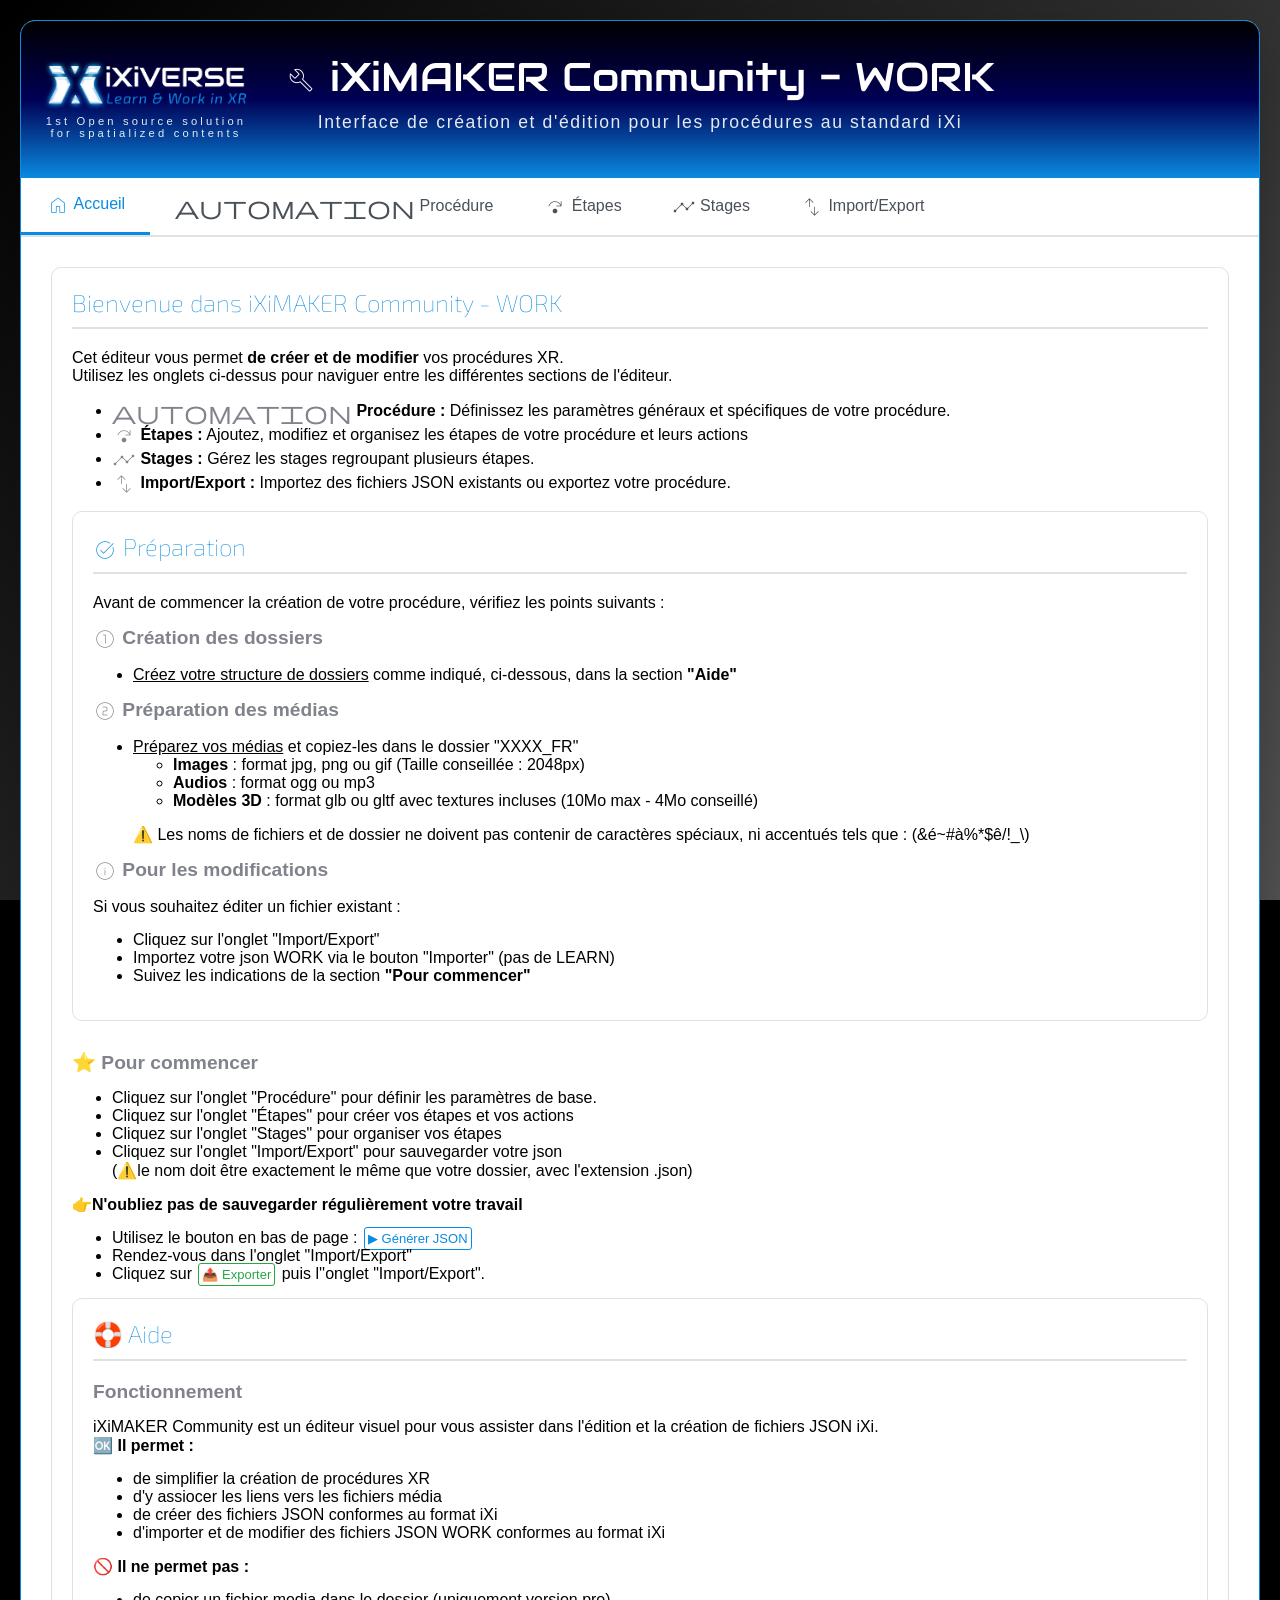
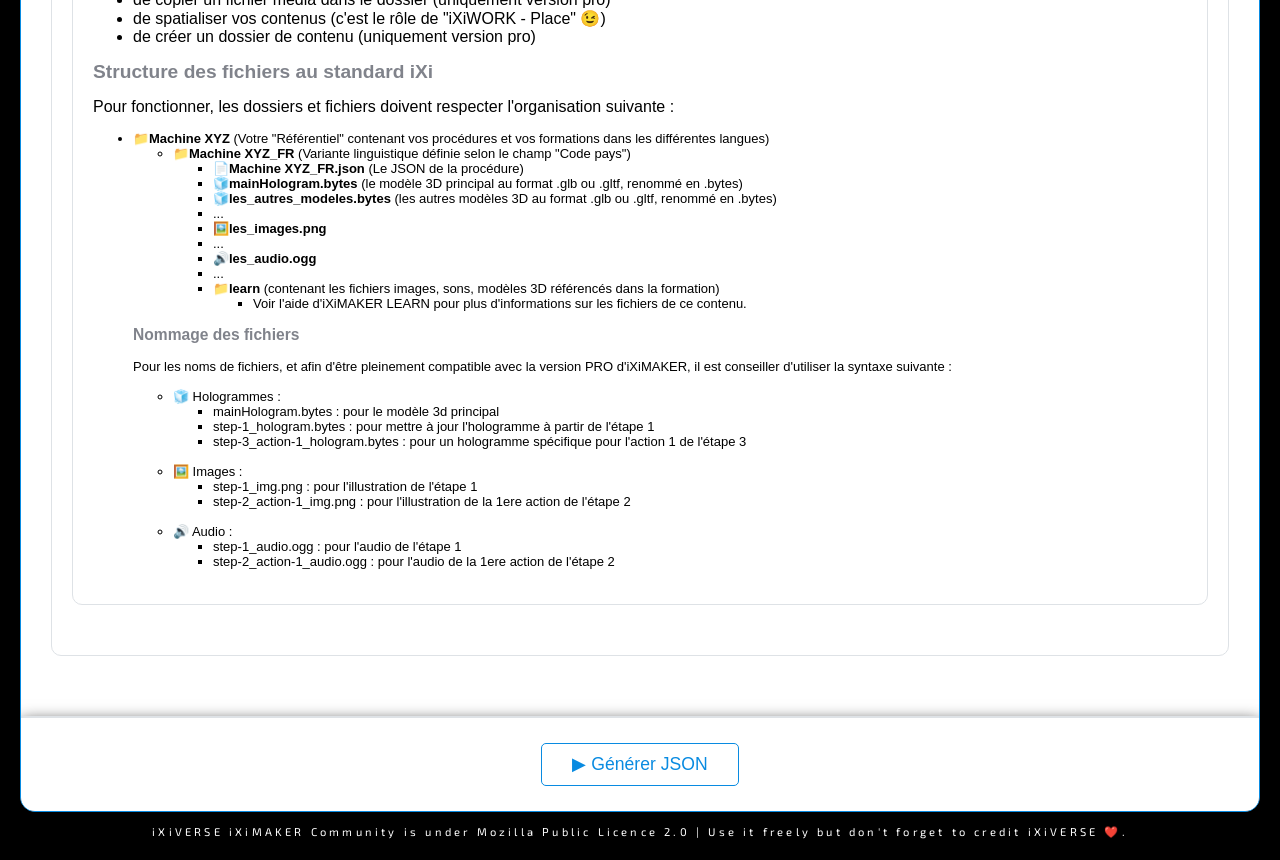
<file: MiniMaker-Work.html>
<!DOCTYPE html>
<html lang="fr">

<head>
    <link rel="stylesheet" href="https://fonts.googleapis.com/css2?family=Material+Symbols+Outlined" />
    <link href="https://fonts.googleapis.com/css2?family=Audiowide&display=swap" rel="stylesheet">
    <link href="https://fonts.googleapis.com/css2?family=Exo+2&display=swap" rel="stylesheet" />
    <meta charset="UTF-8">
    <meta name="viewport" content="width=device-width, initial-scale=1.0">
    <title>iXiMAKER Community - WORK</title>
    <style>
        .material-symbols-outlined {
            font-variation-settings:
                'FILL' 0,
                'wght' 100,
                'GRAD' 0,
                'opsz' 24 !important;
            vertical-align: middle;
        }

        .audiowide-regular {
            font-family: "Audiowide", sans-serif;
        }

        .exo2-regular {
            font-family: "Exo 2", sans-serif;
        }

        :root {
            --white: #f8f9fa;
            --white-border: #dee2e6;
            --blue-dark: #000055;
            --blue-dark-transparent: rgba(0, 0, 85, 0.1);
            --blue-light: rgb(9, 139, 225);
            --blue-light-transparent: rgba(9, 139, 225, 0.1);
            --grey-darker: #333;
            --grey-dark: #555;
            --grey-mid: #80838b;
            --grey-light: #ddd;
            --primary-color: #000055;
            --secondary-color: var(--grey-mid);
            --button-color: var(--grey-dark);
            --button1-color: var(--blue-light);
            --button2-color: var(--success);
            --button-danger: var(--danger);
            --button-danger-hover: #c82333;
            --background-gradient-start: #000000;
            --background-gradient-end: var(--grey-dark);
            --section-bg: var(--white);
            --section-border: var(--white-border);
            --input-border: var(--white-border);
            --input-focus: #667eea;
            --array-item-bg: rgba(124, 124, 124, 0.1);
            --array-item-border: var(--white-border);
            --success: #28a745;
            --danger: #dc3545;
            --warning: #ffc107;
            --info: #17a2b8;
            --white: #fff;
            --black: #000;
            --black-transparent: rgba(124, 124, 124, 0.1);
            /* ------ */
            --shadow: 0 5px 15px rgba(0, 0, 0, 0.8);
            --translate: translateY(-5px);
        }

        * {
            margin: 0;
            padding: 0;
            box-sizing: border-box;
        }

        html {
            height: 100%;
            background-color: var(--background-gradient-start);
            overflow-x: hidden; 
            -webkit-overflow-scrolling: touch;
        }

        body {
            margin: 0; 
            font-family: 'Segoe UI', Tahoma, Geneva, Verdana, sans-serif;
            padding: 20px;
            min-height: 100vh;
            overflow-x: hidden; 
            background: linear-gradient(135deg, var(--background-gradient-start) 0%, var(--background-gradient-end) 100%) fixed center/cover no-repeat;
            background-attachment: fixed;
            background-size: cover;
            -webkit-overflow-scrolling: touch;
        }

        .container {
            max-width: 1400px;
            margin: 0 auto;
            background: var(--white);
            border-radius: 15px;
            border: 1px solid var(--blue-light);
            box-shadow: 0 20px 60px rgba(0, 0, 0, 0.3);
            overflow-y: auto;
        }

        .header {
            background: linear-gradient(0deg, var(--blue-light) 0%, var(--blue-dark) 50%, var(--black) 100%);
            color: var(--white);
            padding: 30px;
            text-align: center;
            position: relative;
        }

        p {
            margin-bottom: 15px;
        }

        ul {
            margin-left: 40px;
            margin-bottom: 15px;
        }
        
        input[type="checkbox"]{
            accent-color: var(--blue-light);
        }
        .small{
            font-size: small !important;
        }
        .smallText {
            font-size: 0.7rem !important;
            letter-spacing: 0.2rem !important;
        }
        .center{
            display: block;
            margin-left: auto !important;
            margin-right: auto !important;
        }
        .focus {
            color: var(--blue-light) !important;
        }
        .unfocus {
            color: var(--grey-mid) !important;
        }   
        .icon-color {
            filter: /*hue-rotate(150deg)*/ saturate(0) /*brightness(0) invert(1)*/;
            font-size: 0.7rem;
            transition: all 0.3s;
            overflow: hidden;
        }
        .icon-color:hover {
            filter: /*hue-rotate(150deg)*/ saturate(1) /*brightness(0) invert(1)*/;
            padding-left: 3px;
            font-size: 0.9rem;
        }
        .top-spacer {
            margin-top: 15px;
        }

        .header-logo {
            position: absolute;
            left: 20px;
            top: 40px;
        }

        .header h1 {
            font-family: "Audiowide", sans-serif;
            font-weight: 100;
            font-size: 2.5em;
            margin-bottom: 10px;
        }

        .header p {
            opacity: 0.9;
            font-size: 1.1em;
            letter-spacing: 0.1rem;
        }

        .tabs {
            display: flex;
            background: var(--section-bg);
            border-bottom: 2px solid var(--section-border);
            overflow-x: auto;
        }

        .tab {
            padding: 15px 25px;
            cursor: pointer;
            background: var(--section-bg);
            border: none;
            font-size: 1em;
            font-weight: 500;
            color: #495057;
            transition: all 0.3s;
            white-space: nowrap;
        }

        .tab:hover {
            background: #e9ecef;
        }

        .tab.active {
            background: var(--white);
            color: var(--button1-color);
            border-bottom: 3px solid var(--button1-color);
        }

        .tab-content {
            display: none;
            padding: 30px;
            animation: fadeIn 0.3s;
        }

        .tab-content.active {
            display: block;
        }

        @keyframes fadeIn {
            from {
                opacity: 0;
                transform: translateY(10px);
            }

            to {
                opacity: 1;
                transform: translateY(0);
            }
        }

        .section {
            margin-bottom: 30px;
            padding: 20px;
            background: var(--section-bg);
            border-radius: 10px;
            border: 1px solid var(--section-border);
        }

        .section h2 {
            font-family: "Exo 2", sans-serif;
            font-weight: 100;
            color: var(--blue-light);
            margin-bottom: 20px;
            font-size: 1.5em;
            padding-bottom: 10px;
            border-bottom: 2px solid var(--section-border);
        }

        .section h3 {
            color: var(--secondary-color);
            margin: 15px 0;
            font-size: 1.2em;
        }

        .section-action {
            border : 1px dashed var(--blue-light) !important;
            padding : 10px !important;
        }
        .section-action .array-item-title{
            font-weight: 400 !important;
            font-size: 1rem !important;
        }
        .section-feedback {
            background: var(--blue-light-transparent) !important;
            border : 1px solid var(--blue-light) !important;
            padding: 10px !important;
        }
        .section-feedback .array-item-title {
            color: var(--blue-light) !important;
            font-weight : 400 !important;
            font-size: 1rem !important;
        }

        .collapsible-content h3 {
            margin-top: 0px !important;
            text-align: center;
        }
        .form-group {
            margin-top: 20px;
        }

        .form-group label {
            display: block;
            margin-bottom: 5px;
            color: var(--grey-dark);
            font-weight: 500;
            font-size: 0.9rem;
        }

        .form-group input,
        .form-group textarea,
        .form-group select {
            width: 100%;
            padding: 7px;
            border: 2px solid var(--input-border);
            border-radius: 5px;
            font-size: 0.9em;
            transition: border-color 0.3s;
            font-family:  "Exo 2", sans-serif;
        }

        .form-group input:focus,
        .form-group textarea:focus,
        .form-group select:focus {
            outline: none;
            border-color: var(--button1-color);
            box-shadow: 0 0 0 3px rgba(102, 126, 234, 0.1);
        }

        .form-group textarea {
            resize: vertical;
            min-height: 60px;
        }

        .form-row {
            display: grid;
            grid-template-columns: repeat(auto-fit, minmax(200px, 1fr));
            gap: 15px;
        }

        .form-row.three-columns {
            grid-template-columns: repeat(3, 1fr);
        }
        .form-row .form-group{
            margin-top: 0;
        }

        .file-input-wrapper {
            position: relative;
            display: flex;
            align-items: center;
            gap: 10px;
        }

        .file-input-wrapper input[type="text"] {
            flex: 1;
        }

        .file-button {
            padding: 7px 10px;
            background: var(--white);
            color: var(--button-color);
            border: 1px solid var(--button-color);
            border-radius: 5px;
            cursor: pointer;
            font-weight: 500;
            transition: all 0.3s ease;
        }

        .file-button:hover {
            background: var(--button-color);
            color: var(--white);
            transform: var(--translate);
        }

        input[type="file"] {
            display: none;
        }

        .array-container:empty {
            display: none;
        }

        .array-item {
            margin-bottom: 10px;
            padding: 5px;
            background: var(--array-item-bg);
            border-radius: 8px;
            border: 1px solid var(--grey-mid);
            position: relative;
        }

        .array-item-header {
            display: flex;
            justify-content: space-between;
            align-items: center;
        }

        .array-item-title {
            font-family: 'Segoe UI', Tahoma, Geneva, Verdana, sans-serif;
            color: var(--secondary-color);
            font-size: 1.2rem;
        }
        .array-item h3{
            font-family: "exo 2" , sans-serif !important ;
            color : var(--blue-light)!important;
            font-weight: 400 !important;
        }
        .btn {
            padding: 7px 10px;
            border: none;
            border-radius: 5px;
            cursor: pointer;
            font-weight: 500;
            transition: all 0.3s;
            margin: 5px;
            color: var(--white);
        }
		.btnXS {
            padding: 3px !important;
            border-radius: 3px !important;
            margin: 2px !important;
		}
        .btn-add {
            background: var(--white);
            border: 1px solid var(--blue-light);
            color: var(--blue-light);
            width: 200px;
            margin:25px 0;
        }
        .btn-add:hover {
            background: var(--blue-light);
            color: var(--white);
            transform: var(--translate);
            box-shadow: var(--shadow);
        }

        .btn-remove {
            background: var(--white);
            border: 1px solid var(--button-danger);
            color: var(--button-danger);
        }

        .btn-remove:hover {
            background: var(--button-danger);
            color: var(--white);
            transform: var(--translate);
            box-shadow: var(--shadow);
        }

        .btn-collapse {
            background: var(--white);
            border: 1px solid var(--secondary-color);
            color: var(--secondary-color);
        }

        .btn-collapse:hover {
            background: var(--secondary-color);
            color: var(--white);
            transform: var(--translate);
            box-shadow: var(--shadow);
        }

        .quizzes-buttons {
            position: sticky;
            bottom: 0;
            background: var(--white);
            padding: 20px 30px;
            border-top: 2px solid var(--section-border);
            display: flex;
            justify-content: center;
            gap: 15px;
            box-shadow: var(--shadow);
        }

        .actions-buttons {
            position: sticky;
            bottom: 0;
            background: var(--white);
            padding: 20px 30px;
            border-top: 2px solid var(--section-border);
            display: flex;
            justify-content: center;
            gap: 15px;
            box-shadow: var(--shadow);
        }

        /* ---- course path builder (drag & drop des Topics) ---- */
        .course-path-builder {
            border: 1px solid var(--input-border);
            border-radius: 8px;
            padding: 10px;
            background: #f8f9fa;
        }

        .course-path-columns {
            display: flex;
            gap: 10px;
            flex-wrap: wrap;
        }

        .course-path-column {
            flex: 1 1 220px;
            min-width: 0;
        }

        .course-path-title {
            font-size: 0.85rem;
            font-weight: 600;
            margin-bottom: 6px;
            color: var(--grey-dark);
        }

        .course-topic-list {
            min-height: 36px;
            max-height: 180px;
            overflow-y: auto;
            border: 1px dashed var(--input-border);
            border-radius: 6px;
            padding: 6px;
            background: #ffffff;
        }

        .course-topic-item {
            display: flex;
            align-items: center;
            padding: 4px 8px;
            margin: 3px 0;
            font-size: 0.8rem;
            border-radius: 4px;
            border: 1px solid var(--blue-light);
            background: #e8f2ff;
            color: var(--blue-dark);
            cursor: grab;
            user-select: none;
            white-space: nowrap;
        }

        .course-topic-item.selected {
            background: #d1ecf1;
            border-color: var(--info);
            color: #0c5460;
        }

        .course-topic-item.dragging {
            opacity: 0.6;
        }

        .course-topic-list.course-topic-list-selected.drag-over {
            background: #f0f7ff;
            border-color: var(--blue-light);
        }

        .course-path-help {
            margin-top: 6px;
            font-size: 0.75rem;
            color: var(--grey-mid);
        }

        /* ---- stage path builder (drag & drop des Étapes) ---- */
        .stage-path-builder {
            border: 1px solid var(--input-border);
            border-radius: 8px;
            padding: 10px;
            background: #f8f9fa;
        }

        .stage-path-columns {
            display: flex;
            gap: 10px;
            flex-wrap: wrap;
        }

        .stage-path-column {
            flex: 1 1 220px;
            min-width: 0;
        }

        .stage-path-title {
            font-size: 0.85rem;
            font-weight: 600;
            margin-bottom: 6px;
            color: var(--grey-dark);
        }

        .stage-step-list {
            min-height: 36px;
            max-height: 180px;
            overflow-y: auto;
            border: 1px dashed var(--input-border);
            border-radius: 6px;
            padding: 6px;
            background: #ffffff;
        }

        .stage-step-item {
            display: flex;
            align-items: center;
            padding: 4px 8px;
            margin: 3px 0;
            font-size: 0.8rem;
            border-radius: 4px;
            border: 1px solid var(--blue-light);
            background: #e8f2ff;
            color: var(--blue-dark);
            cursor: grab;
            user-select: none;
            white-space: nowrap;
        }

        .stage-step-item.selected {
            background: #d1ecf1;
            border-color: var(--info);
            color: #0c5460;
        }

        .stage-step-item.dragging {
            opacity: 0.6;
        }

        .stage-step-list.stage-step-list-selected.drag-over {
            background: #f0f7ff;
            border-color: var(--blue-light);
        }

        /* Styles pour le drag & drop des steps */
        .array-item.section-step.dragging {
            opacity: 0.5;
            background: #e3f2fd;
            border: 2px dashed var(--blue-light);
            cursor: grabbing;
        }

        .array-item.section-step.dragging * {
            pointer-events: none;
        }

        .array-item.section-step.collapsed {
            cursor: grab;
            transition: transform 0.2s ease, box-shadow 0.2s ease;
        }

        .array-item.section-step.collapsed:active {
            cursor: grabbing;
        }

        /* Styles pour le drag & drop des actions */
        .array-item.section-action.dragging {
            opacity: 0.5;
            background: #e3f2fd;
            border: 2px dashed var(--blue-light);
            cursor: grabbing;
        }

        .array-item.section-action.dragging * {
            pointer-events: none;
        }

        .array-item.section-action {
            cursor: grab;
            transition: transform 0.2s ease, box-shadow 0.2s ease;
        }

        .array-item.section-action:active {
            cursor: grabbing;
        }

        /* Styles pour le drag & drop des feedbacks */
        .array-item.section-feedback.dragging {
            opacity: 0.5;
            background: #e3f2fd;
            border: 2px dashed var(--blue-light);
            cursor: grabbing;
        }

        .array-item.section-feedback.dragging * {
            pointer-events: none;
        }

        .array-item.section-feedback {
            cursor: grab;
            transition: transform 0.2s ease, box-shadow 0.2s ease;
        }

        .array-item.section-feedback:active {
            cursor: grabbing;
        }

        .stage-path-help {
            margin-top: 6px;
            font-size: 0.75rem;
            color: var(--grey-mid);
        }

        .btn-primary {
            background: var(--white);
            color: var(--button1-color) !important;
            border: 1px solid var(--button1-color) !important;
            padding: 10px 30px;
            font-size: 1.1em;
        }

        .btn-primary:hover {
            background: var(--button1-color) !important;
            color: var(--white) !important;
            transform: var(--translate);
            box-shadow: var(--shadow);
        }

        .btn-secondary {
            background: var(--white);
            color: var(--danger) !important;
            border: 1px solid var(--danger) !important;
            padding: 12px 30px;
            font-size: 1.1em;
        }

        .btn-secondary:hover {
            background: var(--danger) !important;
            color: var(--white) !important;
            transform: var(--translate);
            box-shadow: var(--shadow);
        }

        .checkbox-wrapper {
            display: flex;
            align-items: center;
            gap: 10px;
            font-size:0.8rem !important;
        }

        .checkbox-wrapper input[type="checkbox"] {
            width: auto;
            margin: 0;
            font-weight: 400;
        }

        .collapsible-content {
            overflow: hidden;
            transition: max-height 0.3s ease;
        }

        .collapsed .collapsible-content {
            margin-top: 0;
            max-height: 0;
        }
        .success-btn {
            background-color: var(--white) !important;
            border-color: var(--success) !important;
            color:var(--success) !important;
        }
        .success-btn:hover{
            background-color: var(--success) !important;
            color: var(--white) !important;
        }
        .success-message {
            position: fixed;
            top: 80px;
            right: 20px;
            background: var(--success);
            color: var(--white);
            padding: 15px 25px;
            border-radius: 5px 0px 0px 5px;
            box-shadow: -5px 5px 15px rgba(0, 0, 0, 0.8);
            animation: slideIn 0.3s ease;
            z-index: 1000;
        }

        @keyframes slideIn {
            from {
                transform: translateX(100%);
                opacity: 0;
            }

            to {
                transform: translateX(0);
                opacity: 1;
            }
        }

        .vector3-group {
            display: grid;
            grid-template-columns: repeat(3, 1fr);
            gap: 10px;
        }

        .vector3-group input {
            text-align: left;
        }

        
        .workspace-line .form-row .form-group.small {
            min-width: 140px;
            flex: 0 0 auto;
        }

        .workspace-line .form-row .form-group.small select,
        .workspace-line .form-row .form-group.small input {
            width: 140px;
        }

        .workspace-row {
            display: flex;
            flex-wrap: wrap;
            align-items: flex-start;
            gap: 15px;
        }

        .workspace-row .form-group {
            flex: 1 1 200px;
            min-width: 200px;
        }

        .workspace-row .form-group.dimension-field {
            flex: 0 1 120px;
            min-width: 120px;
        }

        .workspace-row .form-group.dimension-field input {
            width: 100%;
        }

        .vector-value {
            display: none !important;
        }

        #json-output {
            width: 100%;
            min-width: 0;
            max-width: 100%;
            box-sizing: border-box;
            background-color: var(--black);
            color: var(--white);
            resize: vertical;
        }

        .feedback-type-btn,
        .feedback-option-btn {
            padding: 6px 12px;
            border: 2px solid var(--grey-mid);
            border-radius: 5px;
            background: var(--white);
            color: var(--grey-dark);
            cursor: pointer;
            font-weight: 500;
            transition: all 0.3s;
            font-size: 0.85em;
        }

        .feedback-type-btn:hover,
        .feedback-option-btn:hover {
            background: var(--grey-light);
            transform: translateY(-2px);
        }

        .feedback-type-btn.active,
        .feedback-option-btn.active {
            background: var(--blue-light);
            color: var(--white);
            border-color: var(--blue-light);
        }

        .feedback-type-btn {
            padding: 6px 16px;
            text-align: center;
        }

        .feedback-option-btn {
            flex: 1;
        }

        .feedback-option-btn-small {
            padding: 6px 12px;
            border: 2px solid var(--grey-mid);
            border-radius: 5px;
            background: var(--white);
            color: var(--grey-dark);
            cursor: pointer;
            font-weight: 500;
            transition: all 0.3s;
            font-size: 0.85em;
        }

        .feedback-option-btn-small:hover {
            background: var(--grey-light);
            transform: translateY(-2px);
        }

        .feedback-option-btn-small.active {
            background: var(--blue-light);
            color: var(--white);
            border-color: var(--blue-light);
        }
    </style>
</head>

<body>
    <div class="container">
        <!--HEADER -->
        <div class="header">
            <div class="header-logo">
                <a href="https://ixiverse.com" title="Site officiel" target="_blank">
                    <img src="iXiVERSE-LOGO-CLR.png" alt="iXiVERSE" style="height:50px;"></a><br>
                <p class="smallText">1st Open source solution<br>for spatialized contents</p>
            </div>

            <h1><span class="material-symbols-outlined" style="font-size: 2rem;">build</span> iXiMAKER Community - WORK</h1>
            <p>Interface de création et d'édition pour les procédures au standard iXi</p>
        </div>
        <!--TABS-->
        <div class="tabs">
            <button class="tab active" onclick="showTab('home')">
                <span class="material-symbols-outlined">home</span>
                Accueil</button>
            <button class="tab" onclick="showTab('process')">
                <span class="material-symbols-outlined">automation</span>
                Procédure</button>
            <button class="tab" onclick="showTab('steps')">
                <span class="material-symbols-outlined">step_over</span>
                Étapes</button>
            <button class="tab" onclick="showTab('stages')">
                <span class="material-symbols-outlined">timeline</span>
                Stages</button>
            <button class="tab" onclick="showTab('import-export')">
                <span class="material-symbols-outlined">swap_vert</span>
                Import/Export</button>
        </div>

        <form id="jsonForm">
            <!-- Tab Home -->
            <div id="home" class="tab-content active">
                <div class="section" alt="Bienvenue">
                    <h2>Bienvenue dans iXiMAKER Community - WORK</h2>
                    <p>
                        Cet éditeur vous permet <b>de créer et de modifier</b> vos procédures XR.<br>
                        Utilisez les onglets ci-dessus pour naviguer entre les différentes sections de l'éditeur.
                    </p>
                    <ul>
                        <li><strong><span class="material-symbols-outlined unfocus">automation</span> Procédure :</strong>
                            Définissez les paramètres généraux et spécifiques de votre procédure.</li>
                        <li><strong><span class="material-symbols-outlined unfocus">step_over</span> Étapes :</strong>
                            Ajoutez, modifiez et organisez les étapes de votre procédure et leurs actions</li>
                        <li><strong><span class="material-symbols-outlined unfocus">timeline</span> Stages :</strong>
                            Gérez les stages regroupant plusieurs étapes.</li>
                        <li><strong><span class="material-symbols-outlined unfocus">swap_vert</span> Import/Export
                                :</strong> Importez des fichiers JSON existants ou exportez votre procédure.</li>
                    </ul>
                    <div class="section">
                        <h2><span class="material-symbols-outlined">task_alt</span> Préparation</h2>
                        <p>Avant de commencer la création de votre procédure, vérifiez les points suivants :</p>
                        <h3><span class="material-symbols-outlined">counter_1</span> Création des dossiers</h3>
                        <ul>
							<li><u>Créez votre structure de dossiers</u> comme indiqué, ci-dessous, dans la section <b>"Aide"</b></li>
                        </ul>
						<h3><span class="material-symbols-outlined">counter_2</span> Préparation des médias</h3>
                        <ul>
							<li>
							<u>Préparez vos médias</u> et copiez-les dans le dossier "XXXX_FR"</li>
							<ul>
								<li><b>Images</b> : format jpg, png ou gif (Taille conseillée : 2048px)</li>
								<li><b>Audios</b> : format ogg ou mp3</li>
								<li><b>Modèles 3D</b> : format glb ou gltf avec textures incluses (10Mo max - 4Mo conseillé)</li>
							</ul>
						<p>⚠️ Les noms de fichiers et de dossier ne doivent pas contenir de caractères spéciaux, ni accentués tels que : (&é~#à%*$ê/!_\)
						</ul>
                        <h3><span class="material-symbols-outlined">info</span> Pour les modifications</h3>
						<p>Si vous souhaitez éditer un fichier existant :</p>
                        <ul>
							<li>Cliquez sur l'onglet "Import/Export"
							<li>Importez votre json WORK via le bouton "Importer" (pas de LEARN)
							<li>Suivez les indications de la section <b>"Pour commencer"</b>
                    </div>
                    <h3>⭐ Pour commencer</h3>
					<ul>
						<li>Cliquez sur l'onglet "Procédure" pour définir les paramètres de base.</li>
						<li>Cliquez sur l'onglet "Étapes" pour créer vos étapes et vos actions</li>
						<li>Cliquez sur l'onglet "Stages" pour organiser vos étapes</li>
						<li>Cliquez sur l'onglet "Import/Export" pour sauvegarder votre json<br>
						(⚠️le nom doit être exactement le même que votre dossier, avec l'extension .json)<br>
						</li>
					</ul>
                    <p><b>👉N'oubliez pas de sauvegarder régulièrement votre travail</b><br>
					<ul>
						<li>Utilisez le bouton en bas de page : <span class="btn-primary btnXS small">▶ Générer JSON</span></li>
						<li>Rendez-vous dans l'onglet "Import/Export"</li>
						<li>Cliquez sur <span class="btn-primary btnXS small success-btn">📤 Exporter</span>
					puis l''onglet "Import/Export"</b>.
					</ul>
                    </p>
                    <!-- Zone repliable -->
                    <div class="section">
                        <h2>🛟 Aide</h2>
                        <h3>Fonctionnement</h3>
                        <p>iXiMAKER Community est un éditeur visuel pour vous assister dans l'édition et la création de fichiers
                            JSON iXi.<br>
                            <b>🆗 Il permet :</b>
                        </p>
                        <ul>
                            <li>de simplifier la création de procédures XR</li>
							<li>d'y assiocer les liens vers les fichiers média</li>
                            <li>de créer des fichiers JSON conformes au format iXi</li>
                            <li>d'importer et de modifier des fichiers JSON WORK conformes au format iXi</li>
                        </ul>
                        <p><b>🚫 Il ne permet pas :</b></p>
                        <ul>
                            <li>de copier un fichier media dans le dossier (uniquement version pro)</li>
                            <li>de spatialiser vos contenus (c'est le rôle de "iXiWORK - Place" 😉)</li>
                            <li>de créer un dossier de contenu (uniquement version pro)</li>
                        </ul>
                        <h3>Structure des fichiers au standard iXi</h3>
                        <p>Pour fonctionner, les dossiers et fichiers doivent respecter l'organisation suivante :</p>
                        <ul class="small">
                            <li><b>📁Machine XYZ</b> (Votre "Référentiel" contenant vos procédures et vos formations dans les différentes langues)
                                <ul>
                                    <li><b>📁Machine XYZ_FR</b> (Variante linguistique définie selon le champ "Code pays")
                                        <ul>
                                            <li><b>📄Machine XYZ_FR.json</b> (Le JSON de la procédure)</li>
                                            <li><b>🧊mainHologram.bytes</b> (le modèle 3D principal au format .glb ou
                                                .gltf, renommé en .bytes)</li>
                                            <li><b>🧊les_autres_modeles.bytes</b> (les autres modèles 3D au format .glb
                                                ou .gltf, renommé en .bytes)</li>
                                            <li>...</li>
                                            <li><b>🖼️les_images.png</b></li>
                                            <li>...</li>
                                            <li><b>🔊les_audio.ogg</b></li>
                                            <li>...</li>
                                            <li><b>📁learn</b> (contenant les fichiers images, sons, modèles 3D
                                                référencés dans la formation)</li>
                                            <ul>
                                                <li>Voir l'aide d'iXiMAKER LEARN pour plus d'informations sur les fichiers de ce contenu.</li>
                                            </ul>
                                        </ul>
                                    </li>
                                </ul>
                            </li>
							<h3>Nommage des fichiers</h3>
							<p> Pour les noms de fichiers, et afin d'être pleinement compatible avec la version PRO d'iXiMAKER, il est conseiller d'utiliser la syntaxe suivante : 
							</p>
							<ul>
								<li>🧊 Hologrammes :
									<ul>
										<li>mainHologram.bytes : pour le modèle 3d principal</li>
										<li>step-1_hologram.bytes : pour mettre à jour l'hologramme à partir de l'étape 1</li>
										<li>step-3_action-1_hologram.bytes : pour un hologramme spécifique pour l'action 1 de l'étape 3</li>
									</ul>
								</li>
								<li>🖼️ Images :
									<ul>
										<li>step-1_img.png : pour l'illustration de l'étape 1</li>
										<li>step-2_action-1_img.png : pour l'illustration de la 1ere action de l'étape 2</li>
									</ul>
								</li>
								<li>🔊 Audio :
									<ul>
										<li>step-1_audio.ogg : pour l'audio de l'étape 1</li>
										<li>step-2_action-1_audio.ogg : pour l'audio de la 1ere action de l'étape 2</li>
									</ul>
								</li>
							</ul>
						</ul>
                    </div>
                </div>
            </div>

                <!-- Tab Process -->
            <div id="process" class="tab-content">

                <div class="section" alt="Paramètres généraux">
                    <h2>Paramètres généraux</h2>
                    <!-- Hidden values for IXI standard compliance -->

                    <input type="hidden" id="usage" name="usage"
                        value="File of all the steps and actions related to a procedure. Contains all the operations that can be carried out, organized into stages, steps and actions.">
                    <input type="hidden" id="unit" name="settings.unit" value="mm">
                    <input type="hidden" id="appVersion" name="settings.appVersion" value="MiniMaker-1.0">
                   <!--------------------------------------------------->
                    <h3>Configuration</h3>
                    <div class="form-row">
                        <div class="form-group" style="flex: 1;"
                            title="ℹ️ Le référentiel correspond au dossier racine. &#10;Il contient les différentes langues des procédures et des formations relatives à un matériel.">
                            <label for="chapter">
                                Nom du référentiel <span class="icon-color">ℹ️</span>
                            </label>
                            <input type="text" id="chapter" name="settings.chapter" placeholder="ex: Machine XYZ">
                        </div>
                        <div class="form-group" style="flex: 1;">
                            <label for="langCode" title="ℹ️ Code Pays au format ISO de la langue (ex: FR, EN, ES,...).">
                                Variante linguistique (Code pays) <span class="icon-color">ℹ️</span>
                            </label>
                            <input type="text" id="langCode" name="settings.langCode" placeholder="FR" style="text-transform: uppercase;"
                            oninput="this.value = this.value.toUpperCase()" maxlength="2">
                        </div>
                        <div class="form-group" style="flex: 1;">
                            <label for="contentVersion" title="ℹ️ Identifiant alphanumérique de la procédure (ex: date de création, référence)">
                                Version de la procédure <span class="icon-color">ℹ️</span>
                            </label>
                            <input type="text" id="contentVersion" name="settings.contentVersion"
                                placeholder="ex: v1.2b">
                        </div>
                        <div class="form-group" style="flex: 1;">
                            <label for="creatorID" title="ℹ️ Identifiant numérique du créateur de la procédure">
                                ID Créateur <span class="icon-color">ℹ️</span>
                            </label>
                            <input type="number" id="creatorID" name="settings.creatorID" placeholder="0" step="1">
                        </div>
                    </div>

                <div class="form-row" style="margin-top: 30px;">
                    <div class="form-group">
                        <label for="ownerName" title="ℹ️ Nom du propriétaire de la procédure (généralement le fabricant - non visible)">
                            Nom du propriétaire <span class="icon-color">ℹ️</span>
                        </label>
                        <input type="text" id="ownerName" name="settings.ownerName" placeholder="Nom du créateur de la procédure">
                    </div>

                    <div class="form-group">
                        <label for="ownerIdentifier" title="ℹ️ Identifiant numérique du propriétaire (ex: N° de siret, TVA intra-communautaire ou autre - non visible)">
                            Identifiant propriétaire <span class="icon-color">ℹ️</span>
                        </label>
                        <input type="text" id="ownerIdentifier" name="settings.ownerIdentifier" placeholder="FR1234567890">
                    </div>

                    <div class="form-group">
                        <label for="calibrateAfterStepID" title="ℹ️ Après quelle étape (N° ID) l'utilisateur doit-il positionner l'hologramme">
                            Calibration <span class="icon-color">ℹ️</span>
                        </label>
                        <input type="number" id="calibrateAfterStepID" name="settings.calibrateAfterStepID" placeholder="Aucune (début de procédure)" step="1">
                    </div>

                    <div class="form-group">
                        <div style="display: flex; align-items: center; gap: 10px;">
                            <label for="isPlaced" title="ℹ️ Indique si l'hologramme est déjà positionné" style="margin-bottom: 0;">
                                Hologramme positionné <span class="icon-color">ℹ️</span>
                            </label>
                            <input type="checkbox" id="isPlaced" name="settings.isPlaced" style="width: auto;">
                        </div>
                    </div>
                </div>
            </div>
                <div class="section" alt="Paramètres de la procédure">
                    <!-- Hidden values for IXI standard compliance -->
                    <h2>Paramètres de la procédure</h2>
                    <input type="hidden" name="process.workspaceShapeRot.x" value="0">
                    <input type="hidden" name="process.workspaceShapeRot.y" value="0">
                    <input type="hidden" id="workspaceOffsetPosX" name="process.workspaceOffsetPos.x" step="any">
                    <input type="hidden" id="workspaceOffsetPosZ" name="process.workspaceOffsetPos.z" step="any">
                    <input type="hidden" id="workspaceOffsetPosY" name="process.workspaceOffsetPos.y" step="any">
                    <!--------------------------------------------------->
                    <div class="form-row">
                        <div class="form-group">
                            <label for="processTitle" title="ℹ️ Le titre principal de la procédure tel qu'il apparaîtra dans le menu.">
                                Nom de la procédure <span class="icon-color">ℹ️</span>
                            </label>
                            <input type="text" id="processTitle" name="process.processTitle" placeholder="ex: Maintenance Machine XYZ">
                            <label for="mainHologram" style="margin-top: 30px;"
                            title="ℹ️ Nom exact du modèle 3D principal au format .glb ou gltf &#10;👉 Permet de visualiser l'hologramme de l'objet en plus du tracé de la zone de travail. &#10;(Si vide, vous ne travaillerez qu'avec le tracé de la zone)">
                                Hologramme principal (.glb) <span class="icon-color">ℹ️</span>
                            </label>
                            <div class="file-input-wrapper"> 
                                <input type="text" id="mainHologram" name="process.mainHologram" placeholder="Aucun nom de fichier" >
                                <input type="file" id="mainHologram-file" accept=".glb,.gltf">
                                <button type="button" class="file-button"  title="ℹ️ Permet de récupérer le nom du fichier sans avoir à le taper manuellement."
                                    onclick="document.getElementById('mainHologram-file').click()">
                                    🔎 Choisir un fichier
                                </button>
                            </div>
                        </div>
                        <div class="form-group">
                            <label for="processDesc" title="ℹ️ Détails des objectifs et rôles de cette procédure.">
                                Description <span class="icon-color">ℹ️</span>
                            </label>
                            <textarea id="processDesc" name="process.processDesc" placeholder="Cette procédure permet..."></textarea>
                        </div>
                    </div>

                    <h2 title="Réglage de la zone de travail (workspace)" style="margin-top: 30px;">Zone de travail</h2>
                    <div class="form-row workspace-row">
                        <div class="form-group">
                            <label for="workspaceShape" 
                            title="ℹ️ Forme de la zone de travail&#10;👉 Correspond à la forme et la taille de l'hologramme principal">
                            Forme de l'espace de travail <span class="icon-color">ℹ️</span>
                            </label>
                            <select id="workspaceShape" name="process.workspaceShape">
                                <option value="square">Carrée</option>
                                <option value="circle">Cylindrique</option>
                            </select>
                        </div>
                        <div class="form-group">
                            <label for="workspaceShapeRot" title="ℹ️ Rotation de la zone de travail par rapport à l'hologramme &#10;👉 Horizontale ⇨ plan de travail &#10;👉Verticale ⇨ Mur">
                                Orientation <span class="icon-color">ℹ️</span>
                            </label>
                            <select id="workspaceShapeRot" name="process.workspaceShapeRot.z">
                                <option alt="Horizontal" title="ex : travail à plat" value="90">Verticale</option>
                                <option alt="Vertical" title="ex : travail sur un mur" value="0">Horizontale</option>
                            </select>
                        </div>
                        <div class="form-group">
                            <label for="workspaceOffsetCalc" id="positionLabel"
                            title="ℹ️ Position de la zone de travail par rapport à l'hologramme">
                            Position du tracé <span class="icon-color">ℹ️</span>
                            </label>
                            <select id="workspaceOffsetCalc">
                                <option value="auto-high">haut</option>
                                <option value="auto-mid" selected>milieu</option>
                                <option value="auto-low">bas</option>
                            </select>
                            <button type="button" class="btn btn-collapse" id="workspaceOffsetToggleBtn" onclick="toggleWorkspaceOffsetFields()" style="margin-top: 10px; margin-left: 0;">
                                Afficher offsets manuels
                            </button>
                            <div id="workspaceOffsetCustomFields" style="display: none; gap: 10px; margin-top: 10px; flex-wrap: wrap;">
                                <div style="flex: 1; min-width: 140px;">
                                    <label for="workspaceOffsetPosL" title="ℹ️ Valeur personnalisée de workspaceOffsetPos.z (mm)">Offset Pos L (mm) <span class="icon-color">ℹ️</span></label>
                                    <input type="number" id="workspaceOffsetPosL" step="1" value="0">
                                </div>
                                <div style="flex: 1; min-width: 140px;">
                                    <label id="workspaceOffsetPosPLabel" for="workspaceOffsetPosP" title="ℹ️ Valeur personnalisée de workspaceOffsetPos.x (mm)">Offset Pos P (mm) <span class="icon-color">ℹ️</span></label>
                                    <input type="number" id="workspaceOffsetPosP" step="1" value="0">
                                </div>
                            </div>
                        </div>
                        <div class="form-group dimension-field">
                            <label title="ℹ️ Largeur de la zone de travail en millimètres">Largeur (mm) <span class="icon-color">ℹ️</span></label>
                            <input type="number" name="process.workspaceShapeSize.x" step="1" placeholder="0">
                        </div>
                            <div class="form-group dimension-field">
                            <label title="ℹ️ Profondeur de la zone de travail en millimètres">Prof. (mm) <span class="icon-color">ℹ️</span></label>
                            <input type="number" name="process.workspaceShapeSize.z" step="1" placeholder="0">
                        </div>
                        <div class="form-group dimension-field">
                            <label title="ℹ️ Hauteur de la zone de travail en millimètres">Hauteur (mm) <span class="icon-color">ℹ️</span></label>
                            <input type="number" id="inputHauteur" name="process.workspaceShapeSize.y" step="1"placeholder="0">
                        </div>
                    </div>

                    <div style="display:none;">
                        <input type="hidden" name="process.workspaceShapeRot.x" step="any">
                        <input type="hidden" name="process.workspaceShapeRot.y" step="any">
                        <input type="hidden" name="process.workspaceOffsetRot.x" step="any">
                        <input type="hidden" name="process.workspaceOffsetRot.y" step="any">
                        <input type="hidden" name="process.workspaceOffsetRot.z" step="any">
                    </div>
                </div>
            </div>

            <!-- Tab Steps -->
            <div id="steps" class="tab-content">
                <div class="section" alt="Étapes du processus">
                    <h2>Étapes du processus</h2>
                    <div id="steps-container" class="array-container"></div>
                    <button type="button" class="btn btn-add center" onclick="addStep()">
                        + Ajouter une étape
                    </button>
                </div>
            </div>

            <!-- Tab Stages -->
            <div id="stages" class="tab-content">
                <div class="section" alt="Stages du processus">
                    <h2>Stages du processus</h2>
                    <div id="stages-container" class="array-container"></div>
                    <button type="button" class="btn btn-add center" onclick="addStage()">
                        + Ajouter un stage
                    </button>
                </div>
            </div>

            <!-- Tab Import/Export -->
            <div id="import-export" class="tab-content">
                <div class="section" alt="Import et export JSON">
                    <h2>Import / export JSON</h2>
                    <div class="form-row">
                        <div class="form-group" title="Importer un fichier JSON iXiWORK pour le modifier">
                            <label for="json-import" class="btn btn-primary"
                                style="display:inline-block; cursor:pointer; font-size:1rem;">
                                📥 Importer
                            </label>
                            <input type="file" id="json-import" accept=".json" style="display:none;"
                                onchange="importJSON()">
                        </div>
                        <div class="form-group" title="Générer le JSON iXiWORK à partir de vos modifications">
                            <button type="button" class="btn btn-primary" onclick="generateJSON();">
                                ♻️ Générer
                            </button>
                        </div>
                        <div class="form-group" title="Télécharger votre JSON iXiWORK">
                            <button type="button" class="btn btn-primary success-btn" onclick="exportJSON();">
                                📤 Exporter
                            </button>
                        </div>
                        <div class="form-group" title="Effacer le contenu actuel">
                            <button type="button" class="btn btn-secondary" onclick="resetForm()">
                                🔄 Réinitialiser
                            </button>

                        </div>
                    </div>
                </div>

                <div class="section" alt="Contenu JSON généré">
                    <h2>Contenu du JSON généré</h2>
                    <textarea id="json-output" rows="15" readonly></textarea>
                </div>
            </div>
        <!-- FOOTER -->
        </form>
        <div class="actions-buttons">
            <button type="button" class="btn btn-primary" onclick="generateJSON()">
                ▶ Générer JSON
            </button>
        </div>
        </div>
        <div style="text-align:center; margin-top:10px;" alt="iXiVERSE MiniMaker MPL V2.0">
            <span class="exo2-regular smallText" style="color: var(--white);">
                iXiVERSE iXiMAKER Community is under Mozilla Public Licence 2.0
                | Use it freely but don't forget to credit iXiVERSE ❤️.
            </span>
        </div>

    <!----------- FUNCTIONS  ---------------->

    <script>
        // json structure
        let jsonData = {
            usage: "",
            settings: {
                contentVersion: "",
                ownerName: "",
                ownerIdentifier: "",
                appVersion: "",
                chapter: "",
                calibrateAfterStepID: "",
                unit: "mm",
                langCode: "",
                creatorID: 0,
                isPlaced: false
            },
            process: {
                processTitle: "",
                processDesc: "",
                workspaceShape: "square",
                workspaceShapeSize: { x: 0, y: 0, z: 0 },
                workspaceShapeRot: { x: 0, y: 0, z: 0 },
                workspaceOffsetPos: { x: 0, y: 0, z: 0 },
                workspaceOffsetRot: { x: 0, y: 0, z: 0 },
                mainHologram: "",
                steps: [],
                stages: []
            }
        };

        // let stepIdCounter = 1;
        let stageIdCounter = 1;
        let actionIdCounter = 1;

        // Gestion des onglets
        function showTab(tabName) {
            const tabs = document.querySelectorAll('.tab');
            const contents = document.querySelectorAll('.tab-content');

            tabs.forEach(tab => tab.classList.remove('active'));
            contents.forEach(content => content.classList.remove('active'));

            event.target.classList.add('active');
            document.getElementById(tabName).classList.add('active');
        }

        // Gestion des fichiers
        document.addEventListener('DOMContentLoaded', function () {
            // Gestionnaire pour l'hologramme principal
            document.getElementById('mainHologram-file').addEventListener('change', function (e) {
                if (e.target.files.length > 0) {
                    document.getElementById('mainHologram').value = e.target.files[0].name;
                }
            });

            // Gestionnaire pour l'import JSON
            document.getElementById('json-import').addEventListener('change', function (e) {
                if (e.target.files.length > 0) {
                    // Ne rien faire ici, l'import sera déclenché par un bouton via la fonction importJSON()
                }
            });

            // Gestionnaire pour changer les labels du menu Position selon l'orientation
            function updatePositionLabels(resetToMiddle = false) {
                const orientationSelect = document.getElementById('workspaceShapeRot');
                const positionSelect = document.getElementById('workspaceOffsetCalc');
                const positionLabel = document.getElementById('positionLabel');
                const offsetPosPLabel = document.getElementById('workspaceOffsetPosPLabel');
                
                if (!orientationSelect || !positionSelect) return;
                
                const isHorizontal = orientationSelect.value === '0';
                const currentValue = resetToMiddle ? 'auto-mid' : positionSelect.value;
                
                // Mettre à jour les options
                positionSelect.innerHTML = isHorizontal 
                    ? '<option value="auto-high">haut</option><option value="auto-mid">milieu</option><option value="auto-low">bas</option>'
                    : '<option value="auto-high">face</option><option value="auto-mid">milieu</option><option value="auto-low">fond</option>';
                
                // Mettre à jour le tooltip du label
                if (positionLabel) {
                    positionLabel.title = isHorizontal
                        ? 'ℹ️ Position verticale de la zone de travail\n(Calcul basé sur la hauteur : Haut = -H/2, Milieu = 0, Bas = +H/2)'
                        : 'ℹ️ Position en profondeur de la zone de travail\n(Calcul basé sur la profondeur : Face = +P/2, Milieu = 0, Fond = -P/2)';
                }

                // Mettre à jour le label Offset Pos P/H selon l'orientation
                if (offsetPosPLabel) {
                    if (isHorizontal) {
                        offsetPosPLabel.innerHTML = 'Offset Pos P (mm) <span class="icon-color">ℹ️</span>';
                        offsetPosPLabel.title = 'ℹ️ Valeur personnalisée de workspaceOffsetPos.x (mm)';
                    } else {
                        offsetPosPLabel.innerHTML = 'Offset Pos H (mm) <span class="icon-color">ℹ️</span>';
                        offsetPosPLabel.title = 'ℹ️ Valeur personnalisée de workspaceOffsetPos.x (mm) en orientation verticale';
                    }
                }
                
                // Restaurer ou réinitialiser la valeur
                positionSelect.value = currentValue;
            }
            
            // Initialiser les labels au chargement
            updatePositionLabels();
            
            // Écouter les changements d'orientation et réinitialiser à milieu
            const orientationSelect = document.getElementById('workspaceShapeRot');
            if (orientationSelect) {
                orientationSelect.addEventListener('change', () => updatePositionLabels(true));
            }
        });

        function toggleWorkspaceOffsetFields() {
            const fields = document.getElementById('workspaceOffsetCustomFields');
            const btn = document.getElementById('workspaceOffsetToggleBtn');
            if (!fields || !btn) return;

            const isHidden = fields.style.display === 'none' || fields.style.display === '';
            fields.style.display = isHidden ? 'flex' : 'none';
            btn.textContent = isHidden ? 'Masquer offsets manuels' : 'Afficher offsets manuels';
        }


        // ---- Gestion du drag & drop pour les chemins d'étapes des stages ----
        function initStagePathBuilder(stageIndex) {
            const availableContainer = document.getElementById(`stageAvailableSteps-${stageIndex}`);
            const selectedContainer = document.getElementById(`stageSelectedSteps-${stageIndex}`);
            const hiddenInput = document.getElementById(`stagePath-input-${stageIndex}`);

            if (!availableContainer || !selectedContainer || !hiddenInput) return;

            // Nettoyer
            availableContainer.innerHTML = '';
            selectedContainer.innerHTML = '';

            // Construire la liste des IDs d'étapes à partir du JSON
            const steps = jsonData.process.steps || [];

            // Étapes déjà utilisées dans ce stage (ne doivent pas apparaître dans la liste disponible)
            const usedIds = (hiddenInput.value || '')
                .split('.')
                .map(v => v.trim())
                .filter(v => v);

            steps.forEach((step, idx) => {
                const stepId = String(step.stepID || (idx + 1));

                // Si déjà utilisé dans le chemin, ne pas l'afficher dans la liste des disponibles
                if (usedIds.includes(stepId)) {
                    return;
                }

                const title = step.stepTitle || `Étape ${stepId}`;
                const item = document.createElement('div');
                item.className = 'stage-step-item';
                item.draggable = true;
                item.dataset.stepId = stepId;
                item.textContent = `Étape ${stepId} - ${title}`;

                // Clic : ajouter/enlever du chemin
                item.addEventListener('click', function () {
                    toggleStepInStagePath(stageIndex, stepId, title);
                });

                setupDragEventsForItem(item, stageIndex);
                availableContainer.appendChild(item);
            });

            setupStageSelectedListDnD(stageIndex);

            // Si un chemin existe déjà dans l'input caché, le refléter dans l'UI
            if (hiddenInput.value) {
                applyStagePathToUI(stageIndex, hiddenInput.value);
            }
        }

        function refreshAllStagePathBuilders() {
            const stagesContainer = document.getElementById('stages-container');
            if (!stagesContainer) return;

            for (let i = 0; i < stagesContainer.children.length; i++) {
                initStagePathBuilder(i);
            }
        }

        function toggleStepInStagePath(stageIndex, stepId, title) {
            const selectedContainer = document.getElementById(`stageSelectedSteps-${stageIndex}`);
            const hiddenInput = document.getElementById(`stagePath-input-${stageIndex}`);
            if (!selectedContainer || !hiddenInput) return;

            // Vérifier si déjà présent
            const existing = Array.from(selectedContainer.children).find(el => el.dataset.stepId == stepId);

            if (existing) {
                selectedContainer.removeChild(existing);
            } else {
                const item = document.createElement('div');
                item.className = 'stage-step-item selected';
                item.draggable = true;
                item.dataset.stepId = stepId;
                item.textContent = `ID${stepId} - ${title}`;
                setupDragEventsForItem(item, stageIndex);
                selectedContainer.appendChild(item);
            }

            updateStagePathFromUI(stageIndex);
            // Rebuild pour refléter la nouvelle répartition disponible / sélectionné
            initStagePathBuilder(stageIndex);
        }

        function setupDragEventsForItem(item, stageIndex) {
            item.addEventListener('dragstart', function (e) {
                item.classList.add('dragging');
                e.dataTransfer.effectAllowed = 'move';
                e.dataTransfer.setData('text/plain', JSON.stringify({
                    stageIndex,
                    stepId: item.dataset.stepId,
                    text: item.textContent
                }));
            });

            item.addEventListener('dragend', function () {
                item.classList.remove('dragging');
            });
        }

        function setupStageSelectedListDnD(stageIndex) {
            const selectedContainer = document.getElementById(`stageSelectedSteps-${stageIndex}`);
            const availableContainer = document.getElementById(`stageAvailableSteps-${stageIndex}`);
            if (!selectedContainer) return;

            selectedContainer.addEventListener('dragover', function (e) {
                e.preventDefault();
                selectedContainer.classList.add('drag-over');
                const afterElement = getDragAfterElement(selectedContainer, e.clientX, e.clientY);
                const dragging = document.querySelector('.stage-step-item.dragging');
                if (!dragging) return;
                if (afterElement == null) {
                    selectedContainer.appendChild(dragging);
                } else {
                    selectedContainer.insertBefore(dragging, afterElement);
                }
            });

            selectedContainer.addEventListener('dragleave', function () {
                selectedContainer.classList.remove('drag-over');
            });

            selectedContainer.addEventListener('drop', function (e) {
                e.preventDefault();
                selectedContainer.classList.remove('drag-over');

                const dataText = e.dataTransfer.getData('text/plain');
                if (dataText) {
                    try {
                        const data = JSON.parse(dataText);
                        if (data.stageIndex === stageIndex) {
                            // Si l'élément vient de la liste des disponibles, l'ajouter
                            const alreadyInSelected = Array.from(selectedContainer.children)
                                .some(el => el.dataset.stepId == data.stepId);
                            if (!alreadyInSelected) {
                                const item = document.createElement('div');
                                item.className = 'stage-step-item selected';
                                item.draggable = true;
                                item.dataset.stepId = data.stepId;
                                item.textContent = data.text;
                                setupDragEventsForItem(item, stageIndex);

                                const afterElement = getDragAfterElement(selectedContainer, e.clientX, e.clientY);
                                if (afterElement == null) {
                                    selectedContainer.appendChild(item);
                                } else {
                                    selectedContainer.insertBefore(item, afterElement);
                                }
                            }
                        }
                    } catch (err) {
                        // ignore
                    }
                }

                updateStagePathFromUI(stageIndex);
            });

            // Ajouter la gestion du drag & drop pour la colonne disponible (pour supprimer)
            if (availableContainer) {
                availableContainer.addEventListener('dragover', function (e) {
                    e.preventDefault();
                    availableContainer.classList.add('drag-over');
                });

                availableContainer.addEventListener('dragleave', function () {
                    availableContainer.classList.remove('drag-over');
                });

                availableContainer.addEventListener('drop', function (e) {
                    e.preventDefault();
                    availableContainer.classList.remove('drag-over');

                    const dataText = e.dataTransfer.getData('text/plain');
                    if (dataText) {
                        try {
                            const data = JSON.parse(dataText);
                            if (data.stageIndex === stageIndex) {
                                // Supprimer l'élément de la colonne sélectionnée
                                const elementToRemove = Array.from(selectedContainer.children)
                                    .find(el => el.dataset.stepId == data.stepId);
                                if (elementToRemove) {
                                    selectedContainer.removeChild(elementToRemove);
                                    updateStagePathFromUI(stageIndex);
                                    // Rebuild pour refléter la nouvelle répartition
                                    initStagePathBuilder(stageIndex);
                                }
                            }
                        } catch (err) {
                            // ignore
                        }
                    }
                });
            }
        }

        function getDragAfterElement(container, x, y) {
            const draggableElements = [...container.querySelectorAll('.stage-step-item:not(.dragging)')];

            return draggableElements.reduce((closest, child) => {
                const box = child.getBoundingClientRect();
                const offset = y - box.top - box.height / 2;
                if (offset < 0 && offset > closest.offset) {
                    return { offset: offset, element: child };
                } else {
                    return closest;
                }
            }, { offset: Number.NEGATIVE_INFINITY }).element;
        }

        // Fonction pour obtenir l'élément après lequel insérer une action lors du drag
        // Fonction pour obtenir l'élément après lequel insérer un step lors du drag
        function getDragAfterElementForSteps(container, y) {
            const draggableElements = [...container.querySelectorAll(':scope > .array-item.section-step:not(.dragging)')];

            return draggableElements.reduce((closest, child) => {
                const box = child.getBoundingClientRect();
                const offset = y - box.top - box.height / 2;
                if (offset < 0 && offset > closest.offset) {
                    return { offset: offset, element: child };
                } else {
                    return closest;
                }
            }, { offset: Number.NEGATIVE_INFINITY }).element;
        }

        function getDragAfterElementForActions(container, y) {
            const draggableElements = [...container.querySelectorAll('.array-item.section-action:not(.dragging)')];

            return draggableElements.reduce((closest, child) => {
                const box = child.getBoundingClientRect();
                const offset = y - box.top - box.height / 2;
                if (offset < 0 && offset > closest.offset) {
                    return { offset: offset, element: child };
                } else {
                    return closest;
                }
            }, { offset: Number.NEGATIVE_INFINITY }).element;
        }

        // Fonction pour obtenir l'élément après lequel insérer un feedback lors du drag
        function getDragAfterElementForFeedbacks(container, y) {
            const draggableElements = [...container.querySelectorAll('.array-item.section-feedback:not(.dragging)')];

            return draggableElements.reduce((closest, child) => {
                const box = child.getBoundingClientRect();
                const offset = y - box.top - box.height / 2;
                if (offset < 0 && offset > closest.offset) {
                    return { offset: offset, element: child };
                } else {
                    return closest;
                }
            }, { offset: Number.NEGATIVE_INFINITY }).element;
        }

        // Configure le drag & drop pour réordonner les actions
        // Configure le drag & drop pour réordonner les steps
        function setupStepDragAndDrop(stepDiv) {
            // Drag autorisé uniquement quand le step est replié
            stepDiv.draggable = stepDiv.classList.contains('collapsed');
            
            stepDiv.addEventListener('dragstart', function(e) {
                // Laisse les drag internes (action, feedback) tranquilles
                if (e.target !== stepDiv && (e.target.closest('.section-action') || e.target.closest('.section-feedback'))) {
                    return;
                }
                if (!stepDiv.classList.contains('collapsed')) {
                    e.preventDefault();
                    return;
                }
                stepDiv.classList.add('dragging');
                e.dataTransfer.effectAllowed = 'move';
            });
            
            stepDiv.addEventListener('dragend', function() {
                stepDiv.classList.remove('dragging');
            });
        }

        function setupActionDragAndDrop(actionDiv, stepIndex) {
            // Drag autorisé uniquement quand l'action est repliée
            actionDiv.draggable = actionDiv.classList.contains('collapsed');
            
            actionDiv.addEventListener('dragstart', function(e) {
                // Laisse les drag internes (feedback) tranquilles
                if (e.target && e.target.closest('.section-feedback')) {
                    return;
                }
                if (!actionDiv.classList.contains('collapsed')) {
                    e.preventDefault();
                    return;
                }
                actionDiv.classList.add('dragging');
                e.dataTransfer.effectAllowed = 'move';
            });
            
            actionDiv.addEventListener('dragend', function() {
                actionDiv.classList.remove('dragging');
            });
        }

        // Configure le drag & drop pour réordonner les feedbacks d'une action
        function setupFeedbackDragAndDrop(feedbackDiv, stepIndex, actionIndex) {
            feedbackDiv.draggable = true;

            feedbackDiv.addEventListener('dragstart', function(e) {
                e.stopPropagation();
                // Set data to ensure drag is recognized across browsers
                e.dataTransfer.setData('text/plain', 'feedback-drag');
                feedbackDiv.classList.add('dragging');
                e.dataTransfer.effectAllowed = 'move';
            });

            feedbackDiv.addEventListener('dragend', function() {
                feedbackDiv.classList.remove('dragging');
            });

            // Empêche mousedown de remonter et de déclencher un drag sur l'action
            feedbackDiv.addEventListener('mousedown', function(e) {
                e.stopPropagation();
            });
        }

        // Configure les événements de drop sur le conteneur de steps
        function setupStepsContainerDrop() {
            const container = document.getElementById('steps-container');
            if (!container) return;
            
            // Retirer les anciens listeners si présents
            if (container._dragoverHandler) {
                container.removeEventListener('dragover', container._dragoverHandler);
                container.removeEventListener('drop', container._dropHandler);
            }
            
            container._dragoverHandler = function(e) {
                e.preventDefault();
                const dragging = document.querySelector('.array-item.section-step.dragging');
                if (!dragging) return;
                
                const afterElement = getDragAfterElementForSteps(container, e.clientY);
                
                if (afterElement == null) {
                    container.appendChild(dragging);
                } else {
                    container.insertBefore(dragging, afterElement);
                }
            };

            container._dropHandler = function(e) {
                e.preventDefault();
                const dragging = document.querySelector('.array-item.section-step.dragging');
                if (!dragging) return;
                
                reorderStepsInModel();
                updateStepsIndexes();
            };
            
            container.addEventListener('dragover', container._dragoverHandler);
            container.addEventListener('drop', container._dropHandler);
        }

        // Configure les événements de drop sur le conteneur d'actions
        function setupActionsContainerDrop(stepIndex) {
            const container = document.getElementById(`actions-container-${stepIndex}`);
            if (!container) return;
            
            // Retirer les anciens listeners si présents
            container.removeEventListener('dragover', container._dragoverHandler);
            container.removeEventListener('drop', container._dropHandler);
            container.removeEventListener('dragleave', container._dragleaveHandler);
            
            container._dragoverHandler = function(e) {
                e.preventDefault();
                const afterElement = getDragAfterElementForActions(container, e.clientY);
                const dragging = document.querySelector('.array-item.section-action.dragging');
                if (!dragging) return;
                
                if (afterElement == null) {
                    container.appendChild(dragging);
                } else {
                    container.insertBefore(dragging, afterElement);
                }
            };

            // Ajouter les nouveaux listeners
            // Reordonner les actions en fonction de l'ordre DOM
            container._dropHandler = function(e) {
                e.preventDefault();
                
                // Trouver le stepIndex actuel depuis le DOM au lieu d'utiliser celui de la closure
                const stepDiv = container.closest('.section-step');
                const stepsContainer = document.getElementById('steps-container');
                const currentStepIndex = Array.from(stepsContainer.children).indexOf(stepDiv);
                
                reorderActionsInModel(currentStepIndex);
                
                // Mettre à jour les titres et IDs immédiatement après le drop
                const actions = container.children;
                for (let j = 0; j < actions.length; j++) {
                    const action = actions[j];
                    const title = action.querySelector(`[id^="action-title-display-"]`);
                    if (title) {
                        const inputTitle = action.querySelector(`input[name$=".actionTitle"]`);
                        const value = inputTitle ? inputTitle.value : '';
                        title.innerHTML = `<b>Action ${j + 1}${value ? ' | </b>' + value : ''}`;
                    }
                }
                
                updateActionsIndexes(currentStepIndex);
            };
            
            container._dragleaveHandler = function(e) {
                // Pas d'action nécessaire
            };
            
            container.addEventListener('dragover', container._dragoverHandler);
            container.addEventListener('drop', container._dropHandler);
            container.addEventListener('dragleave', container._dragleaveHandler);
        }

        // Configure les événements de drop sur le conteneur de feedbacks
        function setupFeedbacksContainerDrop(stepIndex, actionIndex) {
            const container = document.getElementById(`feedbacks-container-${stepIndex}-${actionIndex}`);
            if (!container) return;

            container.removeEventListener('dragover', container._dragoverHandler);
            container.removeEventListener('drop', container._dropHandler);
            container.removeEventListener('dragleave', container._dragleaveHandler);

            container._dragoverHandler = function(e) {
                e.preventDefault();
                const afterElement = getDragAfterElementForFeedbacks(container, e.clientY);
                const dragging = document.querySelector('.array-item.section-feedback.dragging');
                if (!dragging) return;

                if (afterElement == null) {
                    container.appendChild(dragging);
                } else {
                    container.insertBefore(dragging, afterElement);
                }
            };

            container._dropHandler = function(e) {
                e.preventDefault();
                
                // Trouver les indices actuels depuis le DOM
                const actionDiv = container.closest('.section-action');
                const stepDiv = actionDiv.closest('.section-step');
                const stepsContainer = document.getElementById('steps-container');
                const currentStepIndex = Array.from(stepsContainer.children).indexOf(stepDiv);
                const actionsContainer = stepDiv.querySelector(`[id^="actions-container-"]`);
                const currentActionIndex = Array.from(actionsContainer.children).indexOf(actionDiv);
                
                reorderFeedbacksInModel(currentStepIndex, currentActionIndex);
                updateFeedbacksIndexes(currentStepIndex, currentActionIndex);
            };

            container._dragleaveHandler = function(e) {
                // no-op
            };

            container.addEventListener('dragover', container._dragoverHandler);
            container.addEventListener('drop', container._dropHandler);
            container.addEventListener('dragleave', container._dragleaveHandler);
        }

        // Réorganise jsonData.process.steps[stepIndex].stepActions selon l'ordre DOM actuel
        // Réorganise le tableau jsonData.process.steps selon l'ordre DOM actuel
        function reorderStepsInModel() {
            const container = document.getElementById('steps-container');
            if (!container) return;
            
            const stepElements = Array.from(container.children);
            const currentSteps = jsonData.process.steps || [];
            const newStepsOrder = [];
            
            stepElements.forEach(stepDiv => {
                const tmpInput = stepDiv.querySelector('input[name$=".stepID"]');
                const tmpIdValue = tmpInput ? tmpInput.value : undefined;
                if (!tmpIdValue) return;

                const stepData = currentSteps.find(step => String(step.stepID) === String(tmpIdValue));
                if (stepData) {
                    newStepsOrder.push(stepData);
                }
            });
            
            newStepsOrder.forEach((stepData, idx) => {
                stepData.stepID = idx + 1;
            });

            jsonData.process.steps = newStepsOrder;
        }

        function reorderActionsInModel(stepIndex) {
            const container = document.getElementById(`actions-container-${stepIndex}`);
            const stepData = jsonData.process.steps[stepIndex];
            if (!container || !stepData) return;
            
            const actionElements = Array.from(container.children);
            const currentActions = stepData.stepActions || [];
            const newActionsOrder = [];
            
            actionElements.forEach(actionDiv => {
                const tmpInput = actionDiv.querySelector('input[name$=".actionID"]');
                const tmpIdValue = tmpInput ? tmpInput.value : undefined;
                if (!tmpIdValue) return;

                const actionData = currentActions.find(action => String(action.actionID) === String(tmpIdValue));
                if (actionData) {
                    newActionsOrder.push(actionData);
                }
            });
            
            newActionsOrder.forEach((actionData, idx) => {
                actionData.actionID = idx + 1;
            });

            stepData.stepActions = newActionsOrder;
        }

        // Réorganise jsonData.process.steps[stepIndex].stepActions[actionIndex].actionFeedbacks selon l'ordre DOM actuel
        function reorderFeedbacksInModel(stepIndex, actionIndex) {
            const container = document.getElementById(`feedbacks-container-${stepIndex}-${actionIndex}`);
            const actionData = jsonData.process.steps[stepIndex]?.stepActions[actionIndex];
            if (!container || !actionData) return;

            const feedbackElements = Array.from(container.children);
            const currentFeedbacks = actionData.actionFeedbacks || [];
            const newOrder = [];

            // Utiliser l'index DOM pour retrouver les données correspondantes
            feedbackElements.forEach((feedbackDiv, domIndex) => {
                // L'ancien index est stocké dans les attributs id/name
                const feedbackIdMatch = feedbackDiv.id.match(/feedback-\d+-\d+-(\d+)/);
                if (feedbackIdMatch) {
                    const oldIndex = parseInt(feedbackIdMatch[1]);
                    if (currentFeedbacks[oldIndex]) {
                        newOrder.push(currentFeedbacks[oldIndex]);
                    }
                }
            });

            actionData.actionFeedbacks = newOrder;
        }

        // Synchronise les champs généraux (procédure / settings) du DOM vers le modèle sans toucher steps/stages
        function syncTopLevelToModelFromDOM() {
            try {
                const cf = collectFormData();
                // Usage & settings
                jsonData.usage = cf.usage;
                jsonData.settings = { ...jsonData.settings, ...cf.settings };
                // Champs généraux du process (sans steps/stages)
                jsonData.process.processTitle = cf.process.processTitle;
                jsonData.process.processDesc = cf.process.processDesc;
                jsonData.process.workspaceShape = cf.process.workspaceShape;
                jsonData.process.workspaceShapeSize = cf.process.workspaceShapeSize;
                jsonData.process.workspaceShapeRot = cf.process.workspaceShapeRot;
                jsonData.process.workspaceOffsetPos = cf.process.workspaceOffsetPos;
                jsonData.process.workspaceOffsetRot = cf.process.workspaceOffsetRot;
                jsonData.process.mainHologram = cf.process.mainHologram;
            } catch (e) {
                // En cas d'erreur de lecture, on n'empêche pas l'action principale
            }
        }

        function updateStagePathFromUI(stageIndex) {
            const selectedContainer = document.getElementById(`stageSelectedSteps-${stageIndex}`);
            const hiddenInput = document.getElementById(`stagePath-input-${stageIndex}`);
            if (!selectedContainer || !hiddenInput) return;

            const ids = Array.from(selectedContainer.children).map(el => el.dataset.stepId);
            hiddenInput.value = ids.join('.');
        }

        function applyStagePathToUI(stageIndex, pathValue) {
            const selectedContainer = document.getElementById(`stageSelectedSteps-${stageIndex}`);
            if (!selectedContainer) return;

            selectedContainer.innerHTML = '';
            if (!pathValue) return;

            const ids = pathValue.split('.').filter(Boolean);
            ids.forEach(id => {
                const stepId = id.trim();
                if (!stepId) return;

                // Retrouver le titre de l'étape
                const step = (jsonData.process.steps || []).find(s => String(s.stepID) === stepId);
                const title = step ? (step.stepTitle || `Étape ${stepId}`) : `Étape ${stepId}`;

                const item = document.createElement('div');
                item.className = 'stage-step-item selected';
                item.draggable = true;
                item.dataset.stepId = stepId;
                item.textContent = `ID${stepId} - ${title}`;
                setupDragEventsForItem(item, stageIndex);
                selectedContainer.appendChild(item);
            });
        }

        // Fonction pour ajouter une étape
        function addStep() {
            const container = document.getElementById('steps-container');
            const stepIndex = jsonData.process.steps.length;
            const stepDiv = document.createElement('div');
            stepDiv.className = 'array-item collapsed section-step';
            stepDiv.id = `step-${stepIndex}`;

            stepDiv.innerHTML = `
                <div class="array-item-header">
                    <button type="button" class="btn btn-collapse" onclick="toggleCollapse('step-${stepIndex}')">
                        ⇵ Réduire/Agrandir
                    </button>
                    <span class="array-item-title" id="step-title-display-${stepIndex}"><b>Étape ${stepIndex + 1}</b></span>
                    <div>
                        <button type="button" class="btn btn-add" onclick="duplicateStep(${stepIndex})" style="width: 120px; margin-right: 10px; margin-top: 5px; margin-bottom: 5px;">
                            ⧉ Dupliquer
                        </button>
                        <button type="button" class="btn btn-remove" onclick="removeStep(${stepIndex})" style="width: 120px; margin-top: 5px; margin-bottom: 5px;">
                            ✕ Supprimer
                        </button>
                    </div>
                </div>
                <div class="collapsible-content">
                    <h3 title="Actions à réaliser pour cette étape.">Liste des actions</h3>
                    <div id="actions-container-${stepIndex}" class="array-container"></div>
                    <button type="button" class="btn btn-add center" onclick="addAction(${stepIndex})">
                        + Ajouter une action
                    </button>
                    <h3>Détails de l'étape</h3>
                    <div class="form-row">
                            <input type="hidden" name="step[${stepIndex}].stepID" value="${stepIndex + 1}">
                            <div class="form-group">
                                <label title="Nom de l'étape, telle qu'elle sera affichée dans l'interface utilisateur.">Titre de l'étape <span class="icon-color">ℹ️</span></label>
                                <input type="text" name="step[${stepIndex}].stepTitle" placeholder="Ex: Démontage de...">
                            </div>
                            <div class="form-group">
                                <label title="Note informative de l'étape (optionnelle) affichée dans la UI, en dessous de la description de l'étape.">Note <span class="icon-color">ℹ️</span></label>
                                <input type="text" name="step[${stepIndex}].stepNote" placeholder="Ex : informations complémentaires pour l'étape">
                            </div>
                        </div>

                        <div class="form-row" style="margin-top: 30px;">
                            <div class="form-group">
                                <label title="Description de l'étape, telle qu'elle sera affichée dans l'interface utilisateur.">Description <span class="icon-color">ℹ️</span></label>
                                <textarea name="step[${stepIndex}].stepDesc" placeholder="Détails de l'étape..."></textarea>
                            </div>
                            <div class="form-group">
                                <label title="Texte à convertir en commentaire audio. Fournit à l'utilisateur des informations complémentaires sur l'étape en cours.">Texte audio <span class="icon-color">ℹ️</span></label>
                                <textarea name="step[${stepIndex}].stepAudioText" placeholder="Texte du commentaire audio"></textarea>
                            </div>
                        </div>

                        <div class="form-row three-columns" style="margin-top: 30px;">
                            <div class="form-group">
                                <label title="Image de description de l'étape (optionnelle). 👉 Cette image est remplacée dunamiquement par celle de l'action en cours.">Image <span class="icon-color">ℹ️</span></label>
                                <div class="file-input-wrapper">
                                    <input type="text" name="step[${stepIndex}].stepImg"   placeholder="Aucun nom de fichier">
                                    <input type="file" id="stepImg-${stepIndex}" accept="image/*">
                                    <button type="button" class="file-button" onclick="document.getElementById('stepImg-${stepIndex}').click()">
                                        🔎 Choisir un fichier
                                    </button>
                                </div>
                            </div>
                            <div class="form-group">
                                <label title="Modèle 3D secondaire au format .glb qui permet au choix : 👉 De mettre à jour l'hologramme principal A LA FIN de l'étape. 👉 D'afficher un hologramme additionnel manipulable PENDANT l'étape.">Hologramme <span class="icon-color">ℹ️</span></label>
                                <div class="file-input-wrapper">
                                    <input type="text" name="step[${stepIndex}].stepHologram"  placeholder="Aucun nom de fichier">
                                    <input type="file" id="stepHologram-${stepIndex}" accept=".glb,.gltf">
                                    <button type="button" class="file-button" onclick="document.getElementById('stepHologram-${stepIndex}').click()">
                                        🔎 Choisir un fichier
                                    </button>
                                </div>
                                <label class="checkbox-wrapper" title="ℹ️ Si actif : le modèle 3D sera manipulable Si inactif : l'hologramme principal sera actualisé à la fin de l'étape">
                                    <input type="checkbox" name="step[${stepIndex}].stepHologramInteractable"> Interactif
                                </label>
                            </div>
                            <div class="form-group">
                                <label title="Fichier audio du commentaire. 👉 Pour remplacer un audio, vous devez d'abord supprimer l'existant.">Fichier audio <span class="icon-color">ℹ️</span></label>
                                <div class="file-input-wrapper">
                                    <input type="text" name="step[${stepIndex}].stepAudio"  placeholder="Aucun nom de fichier">
                                    <input type="file" id="stepAudio-${stepIndex}" accept="audio/*">
                                    <button type="button" class="file-button" onclick="document.getElementById('stepAudio-${stepIndex}').click()">
                                        🔎 Choisir un fichier
                                    </button>
                                </div>
                            </div>
                        </div>

                        <div style="display:none;">
                            <input type="hidden" name="step[${stepIndex}].stepHologramOffsetPos.x" id="stepHologramOffsetPosXInput-${stepIndex}" value="0">
                            <input type="hidden" name="step[${stepIndex}].stepHologramOffsetPos.y" id="stepHologramOffsetPosYInput-${stepIndex}" value="0">
                            <input type="hidden" name="step[${stepIndex}].stepHologramOffsetPos.z" id="stepHologramOffsetPosZInput-${stepIndex}" value="0">
                            <input type="hidden" name="step[${stepIndex}].stepHologramOffsetRot.x" id="stepHologramOffsetRotXInput-${stepIndex}" value="0">
                            <input type="hidden" name="step[${stepIndex}].stepHologramOffsetRot.y" id="stepHologramOffsetRotYInput-${stepIndex}" value="0">
                            <input type="hidden" name="step[${stepIndex}].stepHologramOffsetRot.z" id="stepHologramOffsetRotZInput-${stepIndex}" value="0">
                            <input type="number" name="step[${stepIndex}].stepHologramScale" step="0.1" value="1">
                            <div class="form-group" style="display:none;">
                            <input type="checkbox" name="step[${stepIndex}].stepHologramCalibrate">

                        </div>
                    </div>
                </div>
            `;

            container.appendChild(stepDiv);

            // Gestionnaires de fichiers pour cette étape
            document.getElementById(`stepImg-${stepIndex}`).addEventListener('change', function (e) {
                if (e.target.files.length > 0) {
                    document.querySelector(`input[name="step[${stepIndex}].stepImg"]`).value = e.target.files[0].name;
                }
            });

            document.getElementById(`stepHologram-${stepIndex}`).addEventListener('change', function (e) {
                if (e.target.files.length > 0) {
                    document.querySelector(`input[name="step[${stepIndex}].stepHologram"]`).value = e.target.files[0].name;
                }
            });

            document.getElementById(`stepAudio-${stepIndex}`).addEventListener('change', function (e) {
                if (e.target.files.length > 0) {
                    document.querySelector(`input[name="step[${stepIndex}].stepAudio"]`).value = e.target.files[0].name;
                }
            });

            jsonData.process.steps.push({
                stepID: stepIndex + 1,
                stepTitle: "",
                stepDesc: "",
                stepImg: "",
                stepHologram: "",
                stepHologramOffsetPos: { x: 0, y: 0, z: 0 },
                stepHologramOffsetRot: { x: 0, y: 0, z: 0 },
                stepHologramScale: "1",
                stepHologramInteractable: false,
                stepHologramCalibrate: false,
                stepAudioText: "",
                stepAudio: "",
                stepNote: "",
                stepActions: []
            });
            // Mise à jour dynamique du titre dans le header de l'étape
            var display = document.getElementById(`step-title-display-${stepIndex}`);
            var input = document.querySelector(`input[name="step[${stepIndex}].stepTitle"]`);

            if (input && display) {
                input.addEventListener('input', function (e) {
                    display.innerHTML = `<b>Étape ${stepIndex + 1}${e.target.value ? ' | </b>' + e.target.value : ''}`;
                    // Synchronise le modèle
                    jsonData.process.steps[stepIndex].stepTitle = e.target.value;
                    // Met à jour les listes de stages pour refléter le nouveau titre
                    refreshAllStagePathBuilders();
                });
            }        

            // Configure le drag & drop pour ce step
            // setupStepDragAndDrop(stepDiv); // Drag & drop désactivé pour les étapes

            // Ajoute la nouvelle étape aux builders de stages pour qu'elle soit disponible immédiatement
            refreshAllStagePathBuilders();
        }

        // Fonction pour ajouter une action
        function addAction(stepIndex) {
            const container = document.getElementById(`actions-container-${stepIndex}`);
            const actionIndex = jsonData.process.steps[stepIndex].stepActions.length;
            const actionDiv = document.createElement('div');
            actionDiv.className = 'array-item collapsed section-action';
            actionDiv.id = `action-${stepIndex}-${actionIndex}`;

            actionDiv.innerHTML = `
                <div class="array-item-header">
                    <button type="button" class="btn btn-collapse" onclick="toggleCollapse('action-${stepIndex}-${actionIndex}')">
                        ⇵ Réduire/Agrandir
                    </button>
                    <span class="array-item-title" id="action-title-display-${stepIndex}-${actionIndex}"><b>Action ${actionIndex + 1}</b></span>
                    <div>
                        <button type="button" class="btn btn-remove" onclick="removeAction(${stepIndex}, ${actionIndex})">
                            ✕ Supprimer
                        </button>
                    </div>
                </div>
                <div class="collapsible-content">
                    <div class="form-row">
                        <!-- Colonne gauche -->
                        <div style="flex: 1; display: flex; flex-direction: column; gap: 15px;">
                            <div class="form-group">
                                <label title="Nom de l'action affiché dans l'interface">Titre de l'action <span class="icon-color">ℹ️</span></label>
                                <input type="hidden" name="action[${stepIndex}][${actionIndex}].actionID">
                                <input type="text" name="action[${stepIndex}][${actionIndex}].actionTitle">
                            </div>
                            <div class="form-group">
                                <label title="Description détaillée de l'action">Description <span class="icon-color">ℹ️</span></label>
                                <textarea name="action[${stepIndex}][${actionIndex}].actionDesc"></textarea>
                            </div>
                        </div>
                        
                        <!-- Colonne droite -->
                        <div style="flex: 1; display: flex; flex-direction: column; gap: 15px;">
                            <div style="display: flex; gap: 15px;">
                                <div class="form-group" style="flex: 0 0 200px;">
                                    <label title="Référence du template de feedback à utiliser">ID template feedback <span class="icon-color">ℹ️</span></label>
                                    <input type="number" name="action[${stepIndex}][${actionIndex}].feedbackItemTemplateID" value="0" step="1">
                                </div>
                                <div class="form-group" style="flex: 1;">
                                    <label title="Image de l'action en cours (optionnelle). ⚠️ Acutalise et remplace l'image de l'étape dès que l'action est activée.">Image <span class="icon-color">ℹ️</span></label>
                                    <div class="file-input-wrapper">
                                        <input type="text" name="action[${stepIndex}][${actionIndex}].actionImg"  placeholder="Aucun nom de fichier">
                                        <input type="file" id="actionImg-${stepIndex}-${actionIndex}" accept="image/*">
                                        <button type="button" class="file-button" onclick="document.getElementById('actionImg-${stepIndex}-${actionIndex}').click()">
                                            🔎 Choisir un fichier
                                        </button>
                                    </div>
                                </div>
                            </div>
                            <div class="form-group">
                                <label title="Texte qui sera lu par synthèse vocale">Texte audio <span class="icon-color">ℹ️</span></label>
                                <textarea name="action[${stepIndex}][${actionIndex}].actionAudioText"></textarea>
                            </div>
                        </div>
                    </div>
                    
                    <!-- Hologramme, Position et Fichier audio (section indépendante sur une ligne) -->
                    <div class="form-row" style="margin-top: 15px;">
                        <div style="display: flex; gap: 15px; align-items: flex-start; width: 100%;">
                            <div class="form-group" style="flex: 1;">
                                <label title="[OPTION] Permet d'ajouter un hologramme d'action sur le modèle principal. 👉 Le pivot de l'objet 3D est le même que celui du modèle principal afin de garantir un placement correct.">Hologramme <span class="icon-color">ℹ️</span></label>
                                <div class="file-input-wrapper">
                                    <input type="text" name="action[${stepIndex}][${actionIndex}].actionHologram" placeholder="Aucun nom de fichier">
                                    <input type="file" id="actionHologram-${stepIndex}-${actionIndex}" accept=".glb,.gltf">
                                    <button type="button" class="file-button" onclick="document.getElementById('actionHologram-${stepIndex}-${actionIndex}').click()">
                                        🔎 Choisir un fichier
                                    </button>
                                </div>
                            </div>
                            <div style="flex: 0.8;">
                                <label style="font-size: 0.9em; font-weight: 600; margin-bottom: 5px; display: block;">Position</label>
                                <div style="display: flex; gap: 8px;">
                                    <div class="form-group" style="flex: 1;">
                                        <div style="display: flex; align-items: center; gap: 5px;">
                                            <label style="font-size: 0.9em; margin: 0; min-width: 15px;">X</label>
                                            <input type="number" name="action[${stepIndex}][${actionIndex}].actionHologramOffsetPos.x" step="1" value="0" style="flex: 1;">
                                        </div>
                                        <span class="vector-value" id="actionHologramOffsetPosX-${stepIndex}-${actionIndex}">0</span>
                                    </div>
                                    <div class="form-group" style="flex: 1;">
                                        <div style="display: flex; align-items: center; gap: 5px;">
                                            <label style="font-size: 0.9em; margin: 0; min-width: 15px;">Y</label>
                                            <input type="number" name="action[${stepIndex}][${actionIndex}].actionHologramOffsetPos.y" step="1" value="0" style="flex: 1;">
                                        </div>
                                        <span class="vector-value" id="actionHologramOffsetPosY-${stepIndex}-${actionIndex}">0</span>
                                    </div>
                                    <div class="form-group" style="flex: 1;">
                                        <div style="display: flex; align-items: center; gap: 5px;">
                                            <label style="font-size: 0.9em; margin: 0; min-width: 15px;">Z</label>
                                            <input type="number" name="action[${stepIndex}][${actionIndex}].actionHologramOffsetPos.z" step="1" value="0" style="flex: 1;">
                                        </div>
                                        <span class="vector-value" id="actionHologramOffsetPosZ-${stepIndex}-${actionIndex}">0</span>
                                    </div>
                                </div>
                            </div>
                            <div class="form-group" style="flex: 1;">
                                <label title="Fichier audio de commentaire pour l'action">Fichier audio <span class="icon-color">ℹ️</span></label>
                                <div class="file-input-wrapper">
                                    <input type="text" name="action[${stepIndex}][${actionIndex}].actionAudio" placeholder="Aucun nom de fichier">
                                    <input type="file" id="actionAudio-${stepIndex}-${actionIndex}" accept="audio/*">
                                    <button type="button" class="file-button" onclick="document.getElementById('actionAudio-${stepIndex}-${actionIndex}').click()">
                                        🔎 Choisir un fichier
                                    </button>
                                </div>
                                <label class="checkbox-wrapper">
                                    <input type="checkbox" name="action[${stepIndex}][${actionIndex}].audioIsComment" checked>
                                    Audio est commentaire
                                </label>                            
                            </div>
                        </div>
                    </div>
                    
                    <div style="display:none;">
                        <h3>Rotation de l'hologramme</h3>
                        <div class="vector3-group">
                            <div class="form-group">
                                <label>X</label>
                                <span class="vector-value" id="actionHologramOffsetRotX-${stepIndex}-${actionIndex}">0</span>
                                <input type="hidden" name="action[${stepIndex}][${actionIndex}].actionHologramOffsetRot.x" id="actionHologramOffsetRotXInput-${stepIndex}-${actionIndex}" value="0">
                            </div>
                            <div class="form-group">
                                <label>Y</label>
                                <span class="vector-value" id="actionHologramOffsetRotY-${stepIndex}-${actionIndex}">0</span>
                                <input type="hidden" name="action[${stepIndex}][${actionIndex}].actionHologramOffsetRot.y" id="actionHologramOffsetRotYInput-${stepIndex}-${actionIndex}" value="0">
                            </div>
                            <div class="form-group">
                                <label>Z</label>
                                <span class="vector-value" id="actionHologramOffsetRotZ-${stepIndex}-${actionIndex}">0</span>
                                <input type="hidden" name="action[${stepIndex}][${actionIndex}].actionHologramOffsetRot.z" id="actionHologramOffsetRotZInput-${stepIndex}-${actionIndex}" value="0">
                            </div>
                        </div>
                    </div>
                    
                    <h3 style="margin-top: 60px; display: block; padding-top: 20px;">Liste des indicateurs</h3>
                    <div id="feedbacks-container-${stepIndex}-${actionIndex}" class="array-container"></div>
                    <button type="button" class="btn btn-add center" onclick="addFeedback(${stepIndex}, ${actionIndex})">
                        + Ajouter un feedback
                    </button>
                </div>
            `;

            container.appendChild(actionDiv);

            // Activer le drag & drop pour cette action
            setupActionDragAndDrop(actionDiv, stepIndex);
            
            // Configurer le drop sur le conteneur (une seule fois lors de la première action)
            if (actionIndex === 0 || !container._dropHandler) {
                setupActionsContainerDrop(stepIndex);
            }

            // Gestionnaires de texte pour cette action
            var actionDisplay = document.getElementById(`action-title-display-${stepIndex}-${actionIndex}`);
            var actionInput = document.querySelector(`input[name="action[${stepIndex}][${actionIndex}].actionTitle"]`);
            if (actionDisplay) {
                actionDisplay.innerHTML = `<b>Action ${actionIndex + 1}${actionInput && actionInput.value ? ' | </b>' + actionInput.value : ''}`;
            }
            if (actionInput && actionDisplay) {
                actionInput.addEventListener('input', function (e) {
                    // Trouver la position actuelle de l'action dans le conteneur
                    const currentActionDiv = actionInput.closest('.section-action');
                    const currentStepDiv = currentActionDiv.closest('.section-step');
                    const stepsContainer = document.getElementById('steps-container');
                    const currentStepIndex = Array.from(stepsContainer.children).indexOf(currentStepDiv);
                    const actionsContainer = document.getElementById(`actions-container-${currentStepIndex}`);
                    const currentActionIndex = actionsContainer ? Array.from(actionsContainer.children).indexOf(currentActionDiv) : 0;
                    
                    actionDisplay.innerHTML = `<b>Action ${currentActionIndex + 1}${e.target.value ? ' | </b>' + e.target.value : ''}`;
                });
            }

            // Gestionnaires de fichiers pour cette action
            document.getElementById(`actionImg-${stepIndex}-${actionIndex}`).addEventListener('change', function (e) {
                if (e.target.files.length > 0) {
                    document.querySelector(`input[name="action[${stepIndex}][${actionIndex}].actionImg"]`).value = e.target.files[0].name;
                }
            });

            document.getElementById(`actionHologram-${stepIndex}-${actionIndex}`).addEventListener('change', function (e) {
                if (e.target.files.length > 0) {
                    document.querySelector(`input[name="action[${stepIndex}][${actionIndex}].actionHologram"]`).value = e.target.files[0].name;
                }
            });

            document.getElementById(`actionAudio-${stepIndex}-${actionIndex}`).addEventListener('change', function (e) {
                if (e.target.files.length > 0) {
                    document.querySelector(`input[name="action[${stepIndex}][${actionIndex}].actionAudio"]`).value = e.target.files[0].name;
                }
            });

            if (!jsonData.process.steps[stepIndex].stepActions) {
                jsonData.process.steps[stepIndex].stepActions = [];
            }
            const tmpId = actionIndex +1;
            jsonData.process.steps[stepIndex].stepActions.push({
                actionID: tmpId,
                actionTitle: "",
                actionDesc: "",
                actionImg: "",
                feedbackItemTemplateID: 0,
                actionHologram: "",
                actionHologramOffsetPos: { x: 0, y: 0, z: 0 },
                actionHologramOffsetRot: { x: 0, y: 0, z: 0 },
                actionAudioText: "",
                actionAudio: "",
                audioIsComment: true,
                actionFeedbacks: []
            });
            // Mise à jour dynamique du tmp_Id
            document.querySelector(`input[name="action[${stepIndex}][${actionIndex}].actionID"]`).value = tmpId;
            
            // Réindexer toutes les actions pour s'assurer que les numéros sont cohérents
            setTimeout(() => updateActionsIndexes(stepIndex), 0);
        }

        // Fonction pour ajouter un feedback
        function addFeedback(stepIndex, actionIndex) {
            const container = document.getElementById(`feedbacks-container-${stepIndex}-${actionIndex}`);
            const feedbackIndex = jsonData.process.steps[stepIndex].stepActions[actionIndex].actionFeedbacks.length;
            const feedbackDiv = document.createElement('div');
            feedbackDiv.className = 'array-item collapsed section-feedback';
            feedbackDiv.id = `feedback-${stepIndex}-${actionIndex}-${feedbackIndex}`;

            feedbackDiv.innerHTML = `
                <div class="array-item-header">
                    <button type="button" class="btn btn-collapse" onclick="toggleCollapse('feedback-${stepIndex}-${actionIndex}-${feedbackIndex}')">
                        ⇵ Réduire/Agrandir
                    </button>
                    <span class="array-item-title" id="feedback-title-display-${stepIndex}-${actionIndex}-${feedbackIndex}">Feedback ${feedbackIndex + 1}</span>
                    <div>
                        <button type="button" class="btn btn-remove" onclick="removeFeedback(${stepIndex}, ${actionIndex}, ${feedbackIndex})">
                            ✕ Supprimer
                        </button>
                    </div>
                </div>

                <div class="collapsible-content">

                <input type="hidden" name="feedback[${stepIndex}][${actionIndex}][${feedbackIndex}].feedbackID" value="${feedbackIndex + 1}">
                <input type="hidden" name="feedback[${stepIndex}][${actionIndex}][${feedbackIndex}].feedbackPrefab" id="feedbackPrefab-${stepIndex}-${actionIndex}-${feedbackIndex}" value='[]'>

                <div style="display: flex; gap: 30px; margin-top: 20px; margin-bottom: 15px; align-items: flex-start; flex-wrap: wrap;">
                    <div style="display: flex; flex-direction: column; gap: 8px; flex: 2;">
                        <label style="margin: 0;" title="Type de marqueur 3D affiché lors du feedback">Type d'indicateur <span class="icon-color">ℹ️</span></label>
                        <div style="display: flex; gap: 8px;">
                            <button type="button" class="feedback-type-btn" data-type="zone" onclick="updateFeedbackType(${stepIndex}, ${actionIndex}, ${feedbackIndex}, 'zone')">Zone</button>
                            <button type="button" class="feedback-type-btn" data-type="niveau" onclick="updateFeedbackType(${stepIndex}, ${actionIndex}, ${feedbackIndex}, 'niveau')">Niveau</button>
                            <button type="button" class="feedback-type-btn" data-type="aplomb" onclick="updateFeedbackType(${stepIndex}, ${actionIndex}, ${feedbackIndex}, 'aplomb')">Aplomb</button>
                            <button type="button" class="feedback-type-btn" data-type="point" onclick="updateFeedbackType(${stepIndex}, ${actionIndex}, ${feedbackIndex}, 'point')">Point</button>
                        </div>
                    </div>
                    <div style="display: flex; flex-direction: column; gap: 8px; flex: 0.5;">
                        <label style="margin: 0;" title="Taille de l'indicateur (1 = taille normale)">Échelle <span class="icon-color">ℹ️</span></label>
                        <input type="number" name="feedback[${stepIndex}][${actionIndex}][${feedbackIndex}].feedbackPrefabScale" step="0.1" value="1" style="width: 70px; padding: 7px; border: 2px solid var(--input-border); border-radius: 5px; font-size: 0.9em;">
                    </div>
                    <div style="display: flex; flex-direction: column; gap: 8px; flex: 1.5;">
                        <label style="margin: 0;" title="Coordonnées 3D de placement de l'indicateur">Position <span class="icon-color">ℹ️</span></label>
                        <div style="display: flex; gap: 8px; align-items: center;">
                            <label style="margin: 0; font-size: 0.85em;">X</label>
                            <input type="number" name="feedback[${stepIndex}][${actionIndex}][${feedbackIndex}].feedbackPos.x" step="1" value="0" style="width: 60px; padding: 7px; border: 2px solid var(--input-border); border-radius: 5px; font-size: 0.9em;">
                            <label style="margin: 0; font-size: 0.85em;">Y</label>
                            <input type="number" name="feedback[${stepIndex}][${actionIndex}][${feedbackIndex}].feedbackPos.y" step="1" value="0" style="width: 60px; padding: 7px; border: 2px solid var(--input-border); border-radius: 5px; font-size: 0.9em;">
                            <label style="margin: 0; font-size: 0.85em;">Z</label>
                            <input type="number" name="feedback[${stepIndex}][${actionIndex}][${feedbackIndex}].feedbackPos.z" step="1" value="0" style="width: 60px; padding: 7px; border: 2px solid var(--input-border); border-radius: 5px; font-size: 0.9em;">
                        </div>
                    </div>
                    <div style="display: flex; flex-direction: column; gap: 8px; flex: 1.5;">
                        <label style="margin: 0;" title="Angles de rotation de l'indicateur (en degrés)">Rotation <span class="icon-color">ℹ️</span></label>
                        <div style="display: flex; gap: 8px; align-items: center;">
                            <label style="margin: 0; font-size: 0.85em;">X</label>
                            <input type="number" name="feedback[${stepIndex}][${actionIndex}][${feedbackIndex}].feedbackRot.x" step="any" value="0" style="width: 60px; padding: 7px; border: 2px solid var(--input-border); border-radius: 5px; font-size: 0.9em;">
                            <label style="margin: 0; font-size: 0.85em;">Y</label>
                            <input type="number" name="feedback[${stepIndex}][${actionIndex}][${feedbackIndex}].feedbackRot.y" step="any" value="0" style="width: 60px; padding: 7px; border: 2px solid var(--input-border); border-radius: 5px; font-size: 0.9em;">
                            <label style="margin: 0; font-size: 0.85em;">Z</label>
                            <input type="number" name="feedback[${stepIndex}][${actionIndex}][${feedbackIndex}].feedbackRot.z" step="any" value="0" style="width: 60px; padding: 7px; border: 2px solid var(--input-border); border-radius: 5px; font-size: 0.9em;">
                        </div>
                    </div>
                </div>

                <div id="feedback-options-${stepIndex}-${actionIndex}-${feedbackIndex}" style="display: none; flex-wrap: wrap; gap: 25px; margin-top: 40px; align-items: center;">
                    <div style="display: flex; align-items: center; gap: 10px;">
                        <label style="margin: 0; font-size: 0.9em;">Direction</label>
                        <button type="button" class="feedback-option-btn-small" data-option="in" onclick="updateFeedbackDirection(${stepIndex}, ${actionIndex}, ${feedbackIndex}, 'in')">In</button>
                        <button type="button" class="feedback-option-btn-small" data-option="out" onclick="updateFeedbackDirection(${stepIndex}, ${actionIndex}, ${feedbackIndex}, 'out')">Out</button>
                    </div>
                    <div style="display: flex; align-items: center; gap: 10px;">
                        <label style="margin: 0; font-size: 0.9em;">Orientation</label>
                        <button type="button" class="feedback-option-btn-small" data-option="vertical" onclick="updateFeedbackOrientation(${stepIndex}, ${actionIndex}, ${feedbackIndex}, 'vertical')">Vertical</button>
                        <button type="button" class="feedback-option-btn-small" data-option="horizontal" onclick="updateFeedbackOrientation(${stepIndex}, ${actionIndex}, ${feedbackIndex}, 'horizontal')">Horizontal</button>
                    </div>
                    <div style="display: flex; align-items: center; gap: 10px;">
                        <label style="margin: 0; font-size: 0.9em;">Distance</label>
                        <button type="button" class="feedback-option-btn-small" id="distance-btn-${stepIndex}-${actionIndex}-${feedbackIndex}" data-option="non" onclick="toggleFeedbackDistance(${stepIndex}, ${actionIndex}, ${feedbackIndex})">Non</button>
                    </div>
                </div>
            `;

            container.appendChild(feedbackDiv);

            // Activer le drag & drop pour ce feedback
            setupFeedbackDragAndDrop(feedbackDiv, stepIndex, actionIndex);
            if (feedbackIndex === 0 || !container._dropHandler) {
                setupFeedbacksContainerDrop(stepIndex, actionIndex);
            }

            // Mise à jour dynamique du titre dans le header du feedback
            updateFeedbackDisplayTitle(stepIndex, actionIndex, feedbackIndex);

            if (!jsonData.process.steps[stepIndex].stepActions[actionIndex].actionFeedbacks) {
                jsonData.process.steps[stepIndex].stepActions[actionIndex].actionFeedbacks = [];
            }

            jsonData.process.steps[stepIndex].stepActions[actionIndex].actionFeedbacks.push({
                feedbackPrefab: [],
                feedbackPos: { x: 0, y: 0, z: 0 },
                feedbackRot: { x: 0, y: 0, z: 0 },
                feedbackPrefabScale: "1"
            });
        }

        // Fonctions pour gérer les boutons de feedback
        function updateFeedbackType(stepIndex, actionIndex, feedbackIndex, type) {
            const feedbackDiv = document.getElementById(`feedback-${stepIndex}-${actionIndex}-${feedbackIndex}`);
            if (!feedbackDiv) return;

            // Mettre à jour les boutons actifs
            const typeButtons = feedbackDiv.querySelectorAll('.feedback-type-btn');
            typeButtons.forEach(btn => {
                btn.classList.toggle('active', btn.dataset.type === type);
            });

            // Afficher/masquer les options selon le type
            const optionsDiv = document.getElementById(`feedback-options-${stepIndex}-${actionIndex}-${feedbackIndex}`);
            if (optionsDiv) {
                // Seul "point" affiche les options direction/orientation/distance
                optionsDiv.style.display = type === 'point' ? 'flex' : 'none';
            }

            // Construire et mettre à jour le prefab
            buildFeedbackPrefab(stepIndex, actionIndex, feedbackIndex);
        }

        function updateFeedbackDirection(stepIndex, actionIndex, feedbackIndex, direction) {
            const feedbackDiv = document.getElementById(`feedback-${stepIndex}-${actionIndex}-${feedbackIndex}`);
            if (!feedbackDiv) return;

            const directionButtons = feedbackDiv.querySelectorAll('[data-option="in"], [data-option="out"]');
            directionButtons.forEach(btn => {
                btn.classList.toggle('active', btn.dataset.option === direction);
            });

            buildFeedbackPrefab(stepIndex, actionIndex, feedbackIndex);
        }

        function updateFeedbackOrientation(stepIndex, actionIndex, feedbackIndex, orientation) {
            const feedbackDiv = document.getElementById(`feedback-${stepIndex}-${actionIndex}-${feedbackIndex}`);
            if (!feedbackDiv) return;

            const orientationButtons = feedbackDiv.querySelectorAll('[data-option="vertical"], [data-option="horizontal"]');
            orientationButtons.forEach(btn => {
                btn.classList.toggle('active', btn.dataset.option === orientation);
            });

            buildFeedbackPrefab(stepIndex, actionIndex, feedbackIndex);
        }

        function toggleFeedbackDistance(stepIndex, actionIndex, feedbackIndex) {
            const btn = document.getElementById(`distance-btn-${stepIndex}-${actionIndex}-${feedbackIndex}`);
            if (!btn) return;

            // Basculer entre 'non' et 'oui'
            const currentValue = btn.dataset.option;
            const newValue = currentValue === 'non' ? 'oui' : 'non';
            btn.dataset.option = newValue;
            btn.textContent = newValue === 'non' ? 'Non' : 'Oui';
            
            // Ajouter la classe active quand c'est "Oui", la retirer sinon
            if (newValue === 'oui') {
                btn.classList.add('active');
            } else {
                btn.classList.remove('active');
            }

            // Note: la distance n'est pas incluse dans le feedbackPrefab pour le moment
            buildFeedbackPrefab(stepIndex, actionIndex, feedbackIndex);
        }

        function updateFeedbackDistance(stepIndex, actionIndex, feedbackIndex, distance) {
            const btn = document.getElementById(`distance-btn-${stepIndex}-${actionIndex}-${feedbackIndex}`);
            if (!btn) return;

            btn.dataset.option = distance;
            btn.textContent = distance === 'non' ? 'Non' : 'Oui';
            
            // Ajouter la classe active quand c'est "Oui", la retirer sinon
            if (distance === 'oui') {
                btn.classList.add('active');
            } else {
                btn.classList.remove('active');
            }

            buildFeedbackPrefab(stepIndex, actionIndex, feedbackIndex);
        }

        function buildFeedbackPrefab(stepIndex, actionIndex, feedbackIndex) {
            const feedbackDiv = document.getElementById(`feedback-${stepIndex}-${actionIndex}-${feedbackIndex}`);
            if (!feedbackDiv) return;

            // Récupérer les valeurs sélectionnées
            const type = feedbackDiv.querySelector('.feedback-type-btn.active')?.dataset.type || 'point';
            
            let prefabArray;

            // Seul "point" utilise direction/orientation/distance
            if (type === 'point') {
                const directionBtn = feedbackDiv.querySelector('[data-option="in"].active, [data-option="out"].active');
                const orientationBtn = feedbackDiv.querySelector('[data-option="vertical"].active, [data-option="horizontal"].active');
                const distanceBtn = document.getElementById(`distance-btn-${stepIndex}-${actionIndex}-${feedbackIndex}`);
                const hasDistance = distanceBtn?.dataset.option === 'oui';

                // Construire le tableau prefab: commencer avec le type
                prefabArray = [type];
                
                // N'ajouter direction et orientation que si elles ont été explicitement sélectionnées
                if (directionBtn) {
                    prefabArray.push(directionBtn.dataset.option);
                }
                if (orientationBtn) {
                    prefabArray.push(orientationBtn.dataset.option);
                }
                if (hasDistance) {
                    prefabArray.push('distance');
                }
            } else {
                // Pour zone, niveau, aplomb : juste le nom du type
                prefabArray = [type];
            }

            // Mettre à jour l'input hidden (on stocke le tableau en JSON)
            const hiddenInput = document.getElementById(`feedbackPrefab-${stepIndex}-${actionIndex}-${feedbackIndex}`);
            if (hiddenInput) {
                hiddenInput.value = JSON.stringify(prefabArray);
            }

            // Mettre à jour le JSON
            if (jsonData.process.steps[stepIndex]?.stepActions[actionIndex]?.actionFeedbacks[feedbackIndex]) {
                jsonData.process.steps[stepIndex].stepActions[actionIndex].actionFeedbacks[feedbackIndex].feedbackPrefab = prefabArray;
            }

            // Mettre à jour le titre affiché
            updateFeedbackDisplayTitle(stepIndex, actionIndex, feedbackIndex);
        }

        function updateFeedbackDisplayTitle(stepIndex, actionIndex, feedbackIndex) {
            const display = document.getElementById(`feedback-title-display-${stepIndex}-${actionIndex}-${feedbackIndex}`);
            const hiddenInput = document.getElementById(`feedbackPrefab-${stepIndex}-${actionIndex}-${feedbackIndex}`);
            
            if (display && hiddenInput) {
                try {
                    const prefabArray = JSON.parse(hiddenInput.value);
                    // Formater: ["point", "out", "horizontal"] -> "Point | Out | Horizontal"
                    const formattedPrefab = prefabArray.map(val => val.charAt(0).toUpperCase() + val.slice(1)).join(' | ');
                    display.innerHTML = `<b>Feedback ${feedbackIndex + 1} | </b>${formattedPrefab}`;
                } catch (e) {
                    // Fallback si le parsing échoue
                    display.innerHTML = `<b>Feedback ${feedbackIndex + 1}</b>`;
                }
            }
        }

        // Fonction pour ajouter un stage
        function addStage() {
            const container = document.getElementById('stages-container');
            const stageIndex = jsonData.process.stages.length;
            const stageDiv = document.createElement('div');
            stageDiv.className = 'array-item collapsed';
            stageDiv.id = `stage-${stageIndex}`;

            stageDiv.innerHTML = `
                <div class="array-item-header">
                    <button type="button" class="btn btn-collapse" onclick="toggleCollapse('stage-${stageIndex}')">
                        ⇵ Réduire/Agrandir
                    </button>
                    <span class="array-item-title" id="stage-title-display-${stageIndex}">Stage ${stageIdCounter}</span>
                    <div>
                        <button type="button" class="btn btn-remove" onclick="removeStage(${stageIndex})">
                            ✕ Supprimer
                        </button>
                    </div>
                </div>
                <div class="collapsible-content">
                    <input type="hidden" name="stage[${stageIndex}].stageID" value="${stageIdCounter}">
                    
                    <div class="form-row" style="margin-top: 20px;">
                        <div class="form-group">
                            <label title="Nom du stage affiché dans l'interface">Titre du stage <span class="icon-color">ℹ️</span></label>
                            <input type="text" name="stage[${stageIndex}].stageTitle" placeholder="Exemple : Stage 1 - Préparation">
                        </div>
                        <div class="form-group">
                            <label title="Description détaillée du contenu du stage">Description <span class="icon-color">ℹ️</span></label>
                            <textarea name="stage[${stageIndex}].stageDesc" placeholder="Détails du stage..."></textarea>
                        </div>
                        <div class="form-group">
                            <label title="ID du stage qui doit être terminé avant celui-ci">Requiert le stage (ID) <span class="icon-color">ℹ️</span></label>
                            <input type="text" name="stage[${stageIndex}].stageRequiresStageID">
                        </div>
                    </div>
                    
                    <div class="form-row">
                        <div class="form-group">
                            <label title="Sélectionnez et ordonnez les étapes qui composent ce stage">Chemin des étapes <span class="icon-color">ℹ️</span></label>
                            <input type="hidden" name="stage[${stageIndex}].stagePath" id="stagePath-input-${stageIndex}">
                            <div class="stage-path-builder" data-stage-index="${stageIndex}">
                                <div class="stage-path-columns">
                                    <div class="stage-path-column">
                                        <div class="stage-path-title">Étapes disponibles</div>
                                        <div class="stage-step-list stage-step-list-available" id="stageAvailableSteps-${stageIndex}">
                                            <!-- Étapes disponibles injectées en JS -->
                                        </div>
                                    </div>
                                    <div class="stage-path-column">
                                        <div class="stage-path-title">Chemin du stage (glisser-déposer pour ordonner)</div>
                                        <div class="stage-step-list stage-step-list-selected" id="stageSelectedSteps-${stageIndex}">
                                            <!-- Chemin du stage injecté en JS -->
                                        </div>
                                        <div class="stage-path-help">
                                            Cliquez sur une étape pour l'ajouter/enlever, ou faites glisser pour réorganiser l'ordre désiré.
                                        </div>
                                    </div>
                                </div>
                            </div>
                        </div>
                    </div>
                </div>
            `;

            container.appendChild(stageDiv);

            // Mise à jour dynamique du titre dans le header du stage
            var stageDisplay = document.getElementById(`stage-title-display-${stageIndex}`);
            var stageInput = document.querySelector(`input[name="stage[${stageIndex}].stageTitle"]`);
            if (stageDisplay && stageInput) {
                // Initialisation à la création
                stageDisplay.innerHTML = `<b>Stage ${stageIndex + 1}${stageInput.value ? ' | </b>' + stageInput.value : ''}`;
                // Mise à jour dynamique
                stageInput.addEventListener('input', function (e) {
                    stageDisplay.innerHTML = `<b>Stage ${stageIndex + 1}${e.target.value ? ' | </b>' + e.target.value : ''}`;
                    // Synchronise le modèle si besoin
                    jsonData.process.stages[stageIndex].stageTitle = e.target.value;
                });
            }
            
            // Ajouter le stage au modèle JSON
            jsonData.process.stages.push({
                stageID: stageIdCounter++, 
                stageTitle: "",
                stageDesc: "",
                stageRequiresStageID: "",
                stagePath: ""
            });

            // Initialiser l'UI de construction du chemin des étapes pour ce stage
            initStagePathBuilder(stageIndex);
        }

        // Fonctions de suppression
        function removeStep(index) {
            if (!confirm('⚠️ Voulez-vous vraiment supprimer cette étape ?')) return;

            // Capture l'état complet via le formulaire pour conserver toutes les actions/feedbacks
            const data = collectFormData();

            // Supprime dans ce modèle, réindexe les stepID
            const removedStep = data.process.steps[index];
            if (!removedStep) return;
            const removedIdNum = parseInt(removedStep.stepID) || (index + 1);
            data.process.steps.splice(index, 1);

            for (let i = 0; i < data.process.steps.length; i++) {
                data.process.steps[i].stepID = i + 1;
            }

            // Met à jour les stagePath: retire l'ID supprimé et décrémente ceux supérieurs
            data.process.stages = (data.process.stages || []).map(stage => {
                const parts = (stage.stagePath || '').split('.').filter(Boolean);
                const remapped = parts
                    .filter(id => parseInt(id) !== removedIdNum)
                    .map(id => {
                        const n = parseInt(id);
                        return String(n > removedIdNum ? n - 1 : n);
                    });
                return { ...stage, stagePath: remapped.join('.') };
            });

            // Avant de recharger, synchronise les champs généraux (procédure/settings) saisis par l'utilisateur
            jsonData = data;
            syncTopLevelToModelFromDOM();
            // Recharge proprement l'UI depuis le modèle pour garder les bonnes données et écouteurs
            loadDataToForm(jsonData);
            showMessage('Étape supprimée et réindexée');
        }

        function duplicateStep(index) {
            const data = collectFormData();
            const sourceStep = data.process.steps[index];
            if (!sourceStep) return;

            const duplicatedStep = JSON.parse(JSON.stringify(sourceStep));
            const sourceStepId = parseInt(sourceStep.stepID) || (index + 1);

            data.process.steps.splice(index + 1, 0, duplicatedStep);

            for (let i = 0; i < data.process.steps.length; i++) {
                data.process.steps[i].stepID = i + 1;
            }

            data.process.stages = (data.process.stages || []).map(stage => {
                const parts = (stage.stagePath || '').split('.').filter(Boolean);
                const remapped = parts.map(id => {
                    const n = parseInt(id);
                    if (Number.isNaN(n)) return id;
                    return String(n > sourceStepId ? n + 1 : n);
                });
                return { ...stage, stagePath: remapped.join('.') };
            });

            jsonData = data;
            syncTopLevelToModelFromDOM();
            loadDataToForm(jsonData);
            showMessage('Étape dupliquée et réindexée');
        }

        //Fonction pour supprimer une action (mise à jour DOM + modèle, sans reload global)
        function removeAction(stepIndex, actionIndex) {
            if (!confirm('⚠️ Voulez-vous vraiment supprimer cette action ?')) return;
            if (!jsonData.process.steps[stepIndex]) return;
            jsonData.process.steps[stepIndex].stepActions.splice(actionIndex, 1);
            const el = document.getElementById(`action-${stepIndex}-${actionIndex}`);
            if (el) el.remove();
            updateActionsIndexes(stepIndex);
            showMessage('Action supprimée');
        }

        //Fonction pour supprimer un feedback (mise à jour DOM + modèle, sans reload global)
        function removeFeedback(stepIndex, actionIndex, feedbackIndex) {
            if (!confirm('⚠️ Voulez-vous vraiment supprimer ce feedback ?')) return;
            const action = jsonData.process.steps[stepIndex]?.stepActions[actionIndex];
            if (!action) return;
            action.actionFeedbacks.splice(feedbackIndex, 1);
            const container = document.getElementById(`feedbacks-container-${stepIndex}-${actionIndex}`);
            if (container && container.children[feedbackIndex]) {
                container.children[feedbackIndex].remove();
            }
            updateFeedbacksIndexes(stepIndex, actionIndex);
            showMessage('Feedback supprimé');
        }

        //Fonction pour supprimer un stage
        function removeStage(index) {
            if (confirm('⚠️ Voulez-vous vraiment supprimer ce stage ?')) {
                jsonData.process.stages.splice(index, 1);
                document.getElementById('stages-container').children[index].remove();
                updateStagesIndexes();
            }
        }

        // Fonction pour réduire/agrandir
        function toggleCollapse(id) {
            const element = document.getElementById(id);
            if (!element) return;

            const isCollapsed = element.classList.toggle('collapsed');

            // Désactive le drag & drop pour les steps et actions quand ils sont ouverts
            if (element.classList.contains('section-step') || element.classList.contains('section-action')) {
                element.draggable = isCollapsed; // draggable uniquement quand replié
                element.classList.remove('dragging');
            }
        }

        // Réindexe toutes les étapes
        function updateStepsIndexes() {
            const steps = document.getElementById('steps-container').children;
            for (let i = 0; i < steps.length; i++) {
                const step = steps[i];
                step.id = `step-${i}`;

                // Met à jour l'input stepID caché
                const hid = step.querySelector('input[name^="step["][name$="].stepID"]');
                if (hid) hid.value = i + 1;
                if (jsonData.process.steps[i]) jsonData.process.steps[i].stepID = i + 1;

                // Met à jour les handlers du header (collapse et remove)
                const header = step.querySelector('.array-item-header');
                if (header) {
                    const collapseBtn = header.querySelector('.btn.btn-collapse');
                    if (collapseBtn) {
                        collapseBtn.setAttribute('onclick', `toggleCollapse('step-${i}')`);
                    }
                    const removeBtn = header.querySelector('.btn.btn-remove');
                    if (removeBtn) {
                        removeBtn.setAttribute('onclick', `removeStep(${i})`);
                    }
                }

                // Met à jour les noms des champs de l'étape au nouvel index
                const renameForStep = (elem) => {
                    const name = elem.getAttribute('name');
                    if (!name) return;
                    let newName = name
                        .replace(/step\[\d+\]/g, `step[${i}]`)
                        .replace(/action\[\d+\]\[(\d+)\]/g, `action[${i}][$1]`)
                        .replace(/feedback\[\d+\]\[(\d+)\]\[(\d+)\]/g, `feedback[${i}][$1][$2]`);
                    elem.setAttribute('name', newName);
                };
                step.querySelectorAll('input[name], textarea[name], select[name]').forEach(renameForStep);

                // Titre dynamique (met à jour l'ID et le contenu affiché avec le nouveau numéro)
                const title = step.querySelector(`[id^="step-title-display-"]`);
                if (title) {
                    title.id = `step-title-display-${i}`;
                    const inputTitle = step.querySelector(`input[name^="step["][name$="].stepTitle"]`);
                    const value = inputTitle ? inputTitle.value : '';
                    title.innerHTML = `<b>Étape ${i + 1}${value ? ' | </b>' + value : ''}`;
                }

                // Met à jour les IDs des inputs de fichiers et leurs boutons
                const stepImgFile = step.querySelector(`input[type="file"][id^="stepImg-"]`);
                if (stepImgFile) {
                    stepImgFile.id = `stepImg-${i}`;
                    const stepImgBtn = step.querySelector(`button[onclick*="stepImg-"]`);
                    if (stepImgBtn) {
                        stepImgBtn.setAttribute('onclick', `document.getElementById('stepImg-${i}').click()`);
                    }
                }

                const stepHologramFile = step.querySelector(`input[type="file"][id^="stepHologram-"]`);
                if (stepHologramFile) {
                    stepHologramFile.id = `stepHologram-${i}`;
                    const stepHologramBtn = step.querySelector(`button[onclick*="stepHologram-"]`);
                    if (stepHologramBtn) {
                        stepHologramBtn.setAttribute('onclick', `document.getElementById('stepHologram-${i}').click()`);
                    }
                }

                const stepAudioFile = step.querySelector(`input[type="file"][id^="stepAudio-"]`);
                if (stepAudioFile) {
                    stepAudioFile.id = `stepAudio-${i}`;
                    const stepAudioBtn = step.querySelector(`button[onclick*="stepAudio-"]`);
                    if (stepAudioBtn) {
                        stepAudioBtn.setAttribute('onclick', `document.getElementById('stepAudio-${i}').click()`);
                    }
                }

                // Met à jour le bouton "Ajouter une action"
                const addActionBtn = step.querySelector('button[onclick^="addAction("]');
                if (addActionBtn) {
                    addActionBtn.setAttribute('onclick', `addAction(${i})`);
                }

                // Met à jour les IDs des inputs cachés d'hologramme
                const holoPosX = step.querySelector(`input[id^="stepHologramOffsetPosXInput-"]`);
                if (holoPosX) holoPosX.id = `stepHologramOffsetPosXInput-${i}`;
                
                const holoPosY = step.querySelector(`input[id^="stepHologramOffsetPosYInput-"]`);
                if (holoPosY) holoPosY.id = `stepHologramOffsetPosYInput-${i}`;
                
                const holoPosZ = step.querySelector(`input[id^="stepHologramOffsetPosZInput-"]`);
                if (holoPosZ) holoPosZ.id = `stepHologramOffsetPosZInput-${i}`;
                
                const holoRotX = step.querySelector(`input[id^="stepHologramOffsetRotXInput-"]`);
                if (holoRotX) holoRotX.id = `stepHologramOffsetRotXInput-${i}`;
                
                const holoRotY = step.querySelector(`input[id^="stepHologramOffsetRotYInput-"]`);
                if (holoRotY) holoRotY.id = `stepHologramOffsetRotYInput-${i}`;
                
                const holoRotZ = step.querySelector(`input[id^="stepHologramOffsetRotZInput-"]`);
                if (holoRotZ) holoRotZ.id = `stepHologramOffsetRotZInput-${i}`;

                // Actions container
                const actionsContainer = step.querySelector(`[id^="actions-container-"]`);
                if (actionsContainer) {
                    actionsContainer.id = `actions-container-${i}`;
                    updateActionsIndexes(i);
                }

                // Réactiver le drag & drop pour ce step après réindexation
                // setupStepDragAndDrop(step); // Drag & drop désactivé pour les étapes
            }
            // Rafraîchit les builders de chemin des stages pour refléter les nouveaux IDs
            refreshAllStagePathBuilders();
        }

        // Réindexe toutes les actions d'une étape
        function updateActionsIndexes(stepIndex) {
            const actionsContainer = document.getElementById(`actions-container-${stepIndex}`);
            if (!actionsContainer) return;
            const actions = actionsContainer.children;
            for (let j = 0; j < actions.length; j++) {
                const action = actions[j];
                action.id = `action-${stepIndex}-${j}`;

                // Met à jour les noms pour le nouvel index d'action
                action.querySelectorAll('input[name], textarea[name], select[name]').forEach(elem => {
                    const name = elem.getAttribute('name');
                    if (!name) return;
                    let newName = name
                        .replace(/action\[\d+\]\[\d+\]/g, `action[${stepIndex}][${j}]`)
                        .replace(/feedback\[\d+\]\[\d+\]\[(\d+)\]/g, `feedback[${stepIndex}][${j}][$1]`);
                    elem.setAttribute('name', newName);
                });

                // Met à jour les handlers du header (collapse et remove)
                const header = action.querySelector('.array-item-header');
                if (header) {
                    const collapseBtn = header.querySelector('.btn.btn-collapse');
                    if (collapseBtn) {
                        collapseBtn.setAttribute('onclick', `toggleCollapse('action-${stepIndex}-${j}')`);
                    }
                    const removeBtn = header.querySelector('.btn.btn-remove');
                    if (removeBtn) {
                        removeBtn.setAttribute('onclick', `removeAction(${stepIndex}, ${j})`);
                    }
                }

                // Titre dynamique (met à jour l'ID et le contenu affiché avec le nouveau numéro)
                const title = action.querySelector(`[id^="action-title-display-"]`);
                if (title) {
                    title.id = `action-title-display-${stepIndex}-${j}`;
                    const inputTitle = action.querySelector(`input[name$=".actionTitle"]`);
                    const value = inputTitle ? inputTitle.value : '';
                    title.innerHTML = `<b>Action ${j + 1}${value ? ' | </b>' + value : ''}`;
                }
                // Feedbacks container
                const feedbacksContainer = action.querySelector(`[id^="feedbacks-container-"]`);
                if (feedbacksContainer) {
                    feedbacksContainer.id = `feedbacks-container-${stepIndex}-${j}`;
                    updateFeedbacksIndexes(stepIndex, j);
                }

                // Bouton "+ Ajouter un feedback" doit pointer vers les nouveaux index
                const addFbBtn = action.querySelector('button[onclick^="addFeedback("]');
                if (addFbBtn) {
                    addFbBtn.setAttribute('onclick', `addFeedback(${stepIndex}, ${j})`);
                }
                
                // Réactiver le drag & drop pour cette action après réindexation
                const tmpIdInput = action.querySelector(`input[name^="action["][name$="].actionID"]`);
                const actionData = jsonData.process.steps[stepIndex]?.stepActions[j];
                if (tmpIdInput) {
                    tmpIdInput.value = actionData && actionData.actionID ? actionData.actionID : j + 1;
                }
                setupActionDragAndDrop(action, stepIndex);
            }
            
            // Reconfigurer le drop sur le conteneur après réindexation
            setupActionsContainerDrop(stepIndex);
        }

        // Réindexe tous les feedbacks d'une action
        function updateFeedbacksIndexes(stepIndex, actionIndex) {
            const feedbacksContainer = document.getElementById(`feedbacks-container-${stepIndex}-${actionIndex}`);
            if (!feedbacksContainer) return;
            const feedbacks = feedbacksContainer.children;
            for (let k = 0; k < feedbacks.length; k++) {
                const feedback = feedbacks[k];
                feedback.id = `feedback-${stepIndex}-${actionIndex}-${k}`;

                // Met à jour les noms pour le nouvel index de feedback
                feedback.querySelectorAll('input[name], textarea[name], select[name]').forEach(elem => {
                    const name = elem.getAttribute('name');
                    if (!name) return;
                    let newName = name.replace(/feedback\[\d+\]\[\d+\]\[\d+\]/g, `feedback[${stepIndex}][${actionIndex}][${k}]`);
                    elem.setAttribute('name', newName);
                });

                // Met à jour l'ID interne pour le modèle si présent
                const idInput = feedback.querySelector('input[name$=".feedbackID"]');
                if (idInput) {
                    idInput.value = k + 1;
                }

                // Met à jour les handlers du header (collapse et remove)
                const header = feedback.querySelector('.array-item-header');
                if (header) {
                    const collapseBtn = header.querySelector('.btn.btn-collapse');
                    if (collapseBtn) {
                        collapseBtn.setAttribute('onclick', `toggleCollapse('feedback-${stepIndex}-${actionIndex}-${k}')`);
                    }
                    const removeBtn = header.querySelector('.btn.btn-remove');
                    if (removeBtn) {
                        removeBtn.setAttribute('onclick', `removeFeedback(${stepIndex}, ${actionIndex}, ${k})`);
                    }
                }

                // Titre dynamique et input hidden prefab
                const title = feedback.querySelector(`[id^="feedback-title-display-"]`);
                const hiddenPrefab = feedback.querySelector(`input[id^="feedbackPrefab-"]`);
                
                if (title) {
                    title.id = `feedback-title-display-${stepIndex}-${actionIndex}-${k}`;
                }
                
                if (hiddenPrefab) {
                    hiddenPrefab.id = `feedbackPrefab-${stepIndex}-${actionIndex}-${k}`;
                }

                // Mettre à jour l'ID de la div des options
                const optionsDiv = feedback.querySelector(`[id^="feedback-options-"]`);
                if (optionsDiv) {
                    optionsDiv.id = `feedback-options-${stepIndex}-${actionIndex}-${k}`;
                }

                // Met à jour tous les boutons onclick pour utiliser les nouveaux indices
                feedback.querySelectorAll('.feedback-type-btn').forEach(btn => {
                    const type = btn.dataset.type;
                    btn.setAttribute('onclick', `updateFeedbackType(${stepIndex}, ${actionIndex}, ${k}, '${type}')`);
                });

                feedback.querySelectorAll('.feedback-option-btn-small[data-option="in"], .feedback-option-btn-small[data-option="out"]').forEach(btn => {
                    const direction = btn.dataset.option;
                    btn.setAttribute('onclick', `updateFeedbackDirection(${stepIndex}, ${actionIndex}, ${k}, '${direction}')`);
                });

                feedback.querySelectorAll('.feedback-option-btn-small[data-option="vertical"], .feedback-option-btn-small[data-option="horizontal"]').forEach(btn => {
                    const orientation = btn.dataset.option;
                    btn.setAttribute('onclick', `updateFeedbackOrientation(${stepIndex}, ${actionIndex}, ${k}, '${orientation}')`);
                });

                // Mettre à jour le bouton distance
                const distanceBtn = feedback.querySelector(`#distance-btn-${stepIndex}-${actionIndex}-${feedbackIndex}`);
                if (distanceBtn) {
                    distanceBtn.id = `distance-btn-${stepIndex}-${actionIndex}-${k}`;
                    distanceBtn.setAttribute('onclick', `toggleFeedbackDistance(${stepIndex}, ${actionIndex}, ${k})`);
                }

                // Mettre à jour le titre affiché
                updateFeedbackDisplayTitle(stepIndex, actionIndex, k);

                // Réactive le drag & drop sur ce feedback au nouvel index
                setupFeedbackDragAndDrop(feedback, stepIndex, actionIndex);
            }

            // S'assure que le conteneur a bien ses handlers après réindexation
            setupFeedbacksContainerDrop(stepIndex, actionIndex);
        }

        // Réindexe tous les stages
        function updateStagesIndexes() {
            const stages = document.getElementById('stages-container').children;
            for (let i = 0; i < stages.length; i++) {
                const stage = stages[i];
                stage.id = `stage-${i}`;

                // Met à jour le stageID caché et le modèle
                const hid = stage.querySelector('input[name^="stage["][name$="].stageID"]');
                if (hid) hid.value = i + 1;
                if (jsonData.process.stages[i]) jsonData.process.stages[i].stageID = i + 1;

                // Renomme tous les champs pour refléter le nouvel index de stage
                stage.querySelectorAll('input[name], textarea[name], select[name]').forEach(elem => {
                    const name = elem.getAttribute('name');
                    if (!name) return;
                    const newName = name.replace(/stage\[\d+\]/g, `stage[${i}]`);
                    elem.setAttribute('name', newName);
                });

                // Met à jour les IDs utilisés par le path builder
                const hiddenPath = stage.querySelector(`[id^="stagePath-input-"]`);
                if (hiddenPath) hiddenPath.id = `stagePath-input-${i}`;
                const avail = stage.querySelector(`[id^="stageAvailableSteps-"]`);
                if (avail) avail.id = `stageAvailableSteps-${i}`;
                const selected = stage.querySelector(`[id^="stageSelectedSteps-"]`);
                if (selected) selected.id = `stageSelectedSteps-${i}`;

                // Met à jour les handlers du header (collapse et remove)
                const header = stage.querySelector('.array-item-header');
                if (header) {
                    const collapseBtn = header.querySelector('.btn.btn-collapse');
                    if (collapseBtn) collapseBtn.setAttribute('onclick', `toggleCollapse('stage-${i}')`);
                    const removeBtn = header.querySelector('.btn.btn-remove');
                    if (removeBtn) removeBtn.setAttribute('onclick', `removeStage(${i})`);
                }

                // Titre dynamique (ID + texte affiché avec le nouveau numéro) + rebind oninput
                const title = stage.querySelector(`[id^="stage-title-display-"]`);
                const inputTitle = stage.querySelector(`input[name^="stage["][name$="].stageTitle"]`);
                if (title) {
                    title.id = `stage-title-display-${i}`;
                    const value = inputTitle ? inputTitle.value : '';
                    title.innerHTML = `<b>Stage ${i + 1}${value ? ' | </b>' + value : ''}`;
                }
                if (inputTitle && title) {
                    inputTitle.oninput = function (e) {
                        title.innerHTML = `<b>Stage ${i + 1}${e.target.value ? ' | </b>' + e.target.value : ''}`;
                        if (jsonData.process.stages[i]) {
                            jsonData.process.stages[i].stageTitle = e.target.value;
                        }
                    };
                }
            }
            // Rafraîchit les builders de chemins de stage pour refléter les nouveaux IDs
            refreshAllStagePathBuilders();
        }
        
        // Retourne le prochain actionID pour l'action courante
        function generateTmpId(stepIndex, actionIndex) {
            const action = jsonData.process.steps[stepIndex].stepActions[actionIndex];
            if (!action || !action.actionFeedbacks) return 1;
            return action.actionFeedbacks.length + 1;
        }
        
        // Collecter toutes les données du formulaire
        function collectFormData() {
            const formData = new FormData(document.getElementById('jsonForm'));
            const data = {
                usage: document.getElementById('usage').value,
                settings: {
                    contentVersion: document.getElementById('contentVersion').value,
                    ownerName: document.getElementById('ownerName').value,
                    ownerIdentifier: document.getElementById('ownerIdentifier').value,
                    appVersion: document.getElementById('appVersion').value,
                    chapter: document.getElementById('chapter').value,
                    calibrateAfterStepID: parseInt(document.getElementById('calibrateAfterStepID').value) || 0,
                    unit: document.getElementById('unit').value,
                    langCode: document.getElementById('langCode').value,
                    creatorID: parseInt(document.getElementById('creatorID').value) || 0,
                    isPlaced: document.getElementById('isPlaced').checked
                },
                process: {
                    processTitle: document.getElementById('processTitle').value,
                    processDesc: document.getElementById('processDesc').value,
                    workspaceShape: document.getElementById('workspaceShape').value,
                    workspaceShapeSize: {
                        x: parseInt(document.querySelector('input[name="process.workspaceShapeSize.x"]').value) || 0,
                        y: parseInt(document.querySelector('input[name="process.workspaceShapeSize.y"]').value) || 0,
                        z: parseInt(document.querySelector('input[name="process.workspaceShapeSize.z"]').value) || 0
                    },
                    workspaceShapeRot: {
                        x: parseInt(document.querySelector('input[name="process.workspaceShapeRot.x"]').value) || 0,
                        y: parseInt(document.querySelector('input[name="process.workspaceShapeRot.y"]').value) || 0,
                        z: parseInt(document.querySelector('select[name="process.workspaceShapeRot.z"]').value) || 0
                    },
                    workspaceOffsetPos: {
                        // X manuel via le champ Offset Pos P (mm)
                        x: (() => {
                            const manualX = parseFloat(document.getElementById('workspaceOffsetPosP')?.value);
                            if (!Number.isNaN(manualX)) {
                                return parseInt(Math.round(manualX));
                            }
                            return parseInt(document.querySelector('input[name="process.workspaceOffsetPos.x"]')?.value) || 0;
                        })(),

                        //  Modification de calcule de la hauteur (Y) 
                        y: (() => {
                            // On récupère l'orientation
                            const orientationSelect = document.getElementById('workspaceShapeRot');
                            const isHorizontal = orientationSelect && orientationSelect.value === '0';
                            
                            // Le calcul haut/milieu/bas ne s'applique que pour l'orientation horizontale
                            if (isHorizontal) {
                                // On récupère le choix du menu
                                const selection = document.getElementById('workspaceOffsetCalc').value;
                                // On récupère la hauteur via l'ID ajouté
                                const inputH = document.getElementById('inputHauteur');
                                const hauteur = inputH ? (parseFloat(inputH.value) || 0) : 0;

                                if (selection === 'auto-low') {
                                    return parseInt(Math.round(hauteur / 2));
                                } else if (selection === 'auto-high') {
                                    return parseInt(Math.round(-(hauteur / 2)));
                                } else if (selection === 'auto-mid') {
                                    return 0;
                                } else {
                                    // Fallback
                                    return 0;
                                }
                            } else {
                                // Pour orientation verticale, pas de décalage Y
                                return 0;
                            }
                        })(),
                        // Fin de modification

                        // Z manuel via le champ Offset Pos L (mm)
                        z: (() => {
                            const manualZ = parseFloat(document.getElementById('workspaceOffsetPosL')?.value);
                            if (!Number.isNaN(manualZ)) {
                                return parseInt(Math.round(manualZ));
                            }
                            return parseInt(document.querySelector('input[name="process.workspaceOffsetPos.z"]')?.value) || 0;
                        })(),
                            },

                    workspaceOffsetRot: {
                        x: parseInt(document.querySelector('input[name="process.workspaceOffsetRot.x"]').value) || 0,
                        y: parseInt(document.querySelector('input[name="process.workspaceOffsetRot.y"]').value) || 0,
                        z: parseInt(document.querySelector('input[name="process.workspaceOffsetRot.z"]').value) || 0
                    },
                    mainHologram: document.getElementById('mainHologram').value,
                    steps: [],
                    stages: []
                }
            };

            // Collecter les étapes
            const stepsContainer = document.getElementById('steps-container');
            for (let i = 0; i < stepsContainer.children.length; i++) {
                const step = {
                    stepID: parseInt(document.querySelector(`input[name="step[${i}].stepID"]`).value) || 0,
                    stepTitle: document.querySelector(`input[name="step[${i}].stepTitle"]`).value,
                    stepDesc: document.querySelector(`textarea[name="step[${i}].stepDesc"]`).value,
                    stepImg: document.querySelector(`input[name="step[${i}].stepImg"]`).value,
                    stepHologram: document.querySelector(`input[name="step[${i}].stepHologram"]`).value,
                    stepHologramOffsetPos: {
                        x: parseInt(document.querySelector(`input[name="step[${i}].stepHologramOffsetPos.x"]`).value) || 0,
                        y: parseInt(document.querySelector(`input[name="step[${i}].stepHologramOffsetPos.y"]`).value) || 0,
                        z: parseInt(document.querySelector(`input[name="step[${i}].stepHologramOffsetPos.z"]`).value) || 0
                    },
                    stepHologramOffsetRot: {
                        x: parseInt(document.querySelector(`input[name="step[${i}].stepHologramOffsetRot.x"]`).value) || 0,
                        y: parseInt(document.querySelector(`input[name="step[${i}].stepHologramOffsetRot.y"]`).value) || 0,
                        z: parseInt(document.querySelector(`input[name="step[${i}].stepHologramOffsetRot.z"]`).value) || 0
                    },
                    stepHologramScale: document.querySelector(`input[name="step[${i}].stepHologramScale"]`).value,
                    stepHologramInteractable: document.querySelector(`input[name="step[${i}].stepHologramInteractable"]`).checked,
                    stepHologramCalibrate: document.querySelector(`input[name="step[${i}].stepHologramCalibrate"]`).checked,
                    stepAudioText: document.querySelector(`textarea[name="step[${i}].stepAudioText"]`).value,
                    stepAudio: document.querySelector(`input[name="step[${i}].stepAudio"]`).value,
                    stepNote: document.querySelector(`input[name="step[${i}].stepNote"]`).value,
                    stepActions: []
                };

                // Collecter les actions de cette étape
                const actionsContainer = document.getElementById(`actions-container-${i}`);
                if (actionsContainer) {
                    for (let j = 0; j < actionsContainer.children.length; j++) {
                        const actionDiv = actionsContainer.children[j];
                        
                        const action = {
                            actionID: j + 1,
                            actionTitle: actionDiv.querySelector(`input[name$=".actionTitle"]`)?.value || "",
                            actionDesc: actionDiv.querySelector(`textarea[name$=".actionDesc"]`)?.value || "",
                            actionImg: actionDiv.querySelector(`input[name$=".actionImg"]`)?.value || "",
                            feedbackItemTemplateID: parseInt(actionDiv.querySelector(`input[name$=".feedbackItemTemplateID"]`)?.value) || 0,
                            actionHologram: actionDiv.querySelector(`input[name$=".actionHologram"]`)?.value || "",
                            actionHologramOffsetPos: {
                                x: parseInt(actionDiv.querySelector(`input[name$=".actionHologramOffsetPos.x"]`)?.value) || 0,
                                y: parseInt(actionDiv.querySelector(`input[name$=".actionHologramOffsetPos.y"]`)?.value) || 0,
                                z: parseInt(actionDiv.querySelector(`input[name$=".actionHologramOffsetPos.z"]`)?.value) || 0
                            },
                            actionHologramOffsetRot: {
                                x: parseInt(actionDiv.querySelector(`input[name$=".actionHologramOffsetRot.x"]`)?.value) || 0,
                                y: parseInt(actionDiv.querySelector(`input[name$=".actionHologramOffsetRot.y"]`)?.value) || 0,
                                z: parseInt(actionDiv.querySelector(`input[name$=".actionHologramOffsetRot.z"]`)?.value) || 0
                            },
                            actionAudioText: actionDiv.querySelector(`textarea[name$=".actionAudioText"]`)?.value || "",
                            actionAudio: actionDiv.querySelector(`input[name$=".actionAudio"]`)?.value || "",
                            audioIsComment: actionDiv.querySelector(`input[name$=".audioIsComment"]`)?.checked || false,
                            actionFeedbacks: []
                        };

                        // Collecter les feedbacks de cette action
                        const feedbacksContainer = actionDiv.querySelector(`[id^="feedbacks-container-"]`);
                        if (feedbacksContainer) {
                            for (let k = 0; k < feedbacksContainer.children.length; k++) {
                                const feedbackDiv = feedbacksContainer.children[k];
                                
                                // Récupérer le feedbackPrefab (stocké en JSON dans l'input hidden)
                                const prefabInput = feedbackDiv.querySelector('input[id^="feedbackPrefab-"]');
                                const prefabValue = prefabInput?.value || '[]';
                                let feedbackPrefabArray;
                                try {
                                    feedbackPrefabArray = JSON.parse(prefabValue);
                                } catch (e) {
                                    // Fallback si ce n'est pas du JSON valide
                                    feedbackPrefabArray = [];
                                }

                                const feedback = {
                                    feedbackPrefab: feedbackPrefabArray,
                                    feedbackPos: {
                                        x: parseInt(feedbackDiv.querySelector(`input[name$=".feedbackPos.x"]`)?.value) || 0,
                                        y: parseInt(feedbackDiv.querySelector(`input[name$=".feedbackPos.y"]`)?.value) || 0,
                                        z: parseInt(feedbackDiv.querySelector(`input[name$=".feedbackPos.z"]`)?.value) || 0
                                    },
                                    feedbackRot: {
                                        x: parseInt(feedbackDiv.querySelector(`input[name$=".feedbackRot.x"]`)?.value) || 0,
                                        y: parseInt(feedbackDiv.querySelector(`input[name$=".feedbackRot.y"]`)?.value) || 0,
                                        z: parseInt(feedbackDiv.querySelector(`input[name$=".feedbackRot.z"]`)?.value) || 0
                                    },
                                    feedbackPrefabScale: feedbackDiv.querySelector(`input[name$=".feedbackPrefabScale"]`)?.value || "1"
                                };
                                action.actionFeedbacks.push(feedback);
                            }
                        }

                        step.stepActions.push(action);
                    }
                }

                data.process.steps.push(step);
            }

            // Collecter les stages
            const stagesContainer = document.getElementById('stages-container');
            for (let i = 0; i < stagesContainer.children.length; i++) {
                const stage = {
                    stageID: parseInt(document.querySelector(`input[name="stage[${i}].stageID"]`).value) || 0,
                    stageTitle: document.querySelector(`input[name="stage[${i}].stageTitle"]`).value,
                    stageDesc: document.querySelector(`textarea[name="stage[${i}].stageDesc"]`).value,
                    stageRequiresStageID: parseInt(document.querySelector(`input[name="stage[${i}].stageRequiresStageID"]`).value,) || 0,
                    stagePath: document.getElementById(`stagePath-input-${i}`)?.value || ''
                };
                data.process.stages.push(stage);
            }

            return data;
        }

        // Générer le JSON
        function generateJSON() {
            try {
                const data = collectFormData();
                const jsonString = JSON.stringify(data, null, 2);
                document.getElementById('json-output').value = jsonString;
                showMessage('JSON généré avec succès !');
                showTab('import-export');
            } catch (error) {
                alert('Erreur lors de la génération du JSON : ' + error.message);
            }
        }

        // Exporter le JSON
        function exportJSON() {
            const data = collectFormData();
            const jsonString = JSON.stringify(data, null, 2);
            const blob = new Blob([jsonString], { type: 'application/json' });
            const url = URL.createObjectURL(blob);
            const a = document.createElement('a');
            a.href = url;
            //a.download = 'procedure.json';
            a.download = `${data.settings.chapter}_${data.settings.langCode}.json`;
            a.click();
            URL.revokeObjectURL(url);
            showMessage('JSON exporté avec succès !');
        }

        // Charger les données dans le formulaire
        function loadDataToForm(data) {
            // Charger les paramètres généraux
            document.getElementById('usage').value = data.usage || '';
            document.getElementById('contentVersion').value = data.settings?.contentVersion || '';
            document.getElementById('ownerName').value = data.settings?.ownerName || '';
            document.getElementById('ownerIdentifier').value = data.settings?.ownerIdentifier || '';
            document.getElementById('appVersion').value = data.settings?.appVersion || '';
            document.getElementById('chapter').value = data.settings?.chapter || '';
            document.getElementById('calibrateAfterStepID').value = data.settings?.calibrateAfterStepID || '';
            document.getElementById('unit').value = data.settings?.unit || 'mm';
            document.getElementById('langCode').value = data.settings?.langCode || '';
            document.getElementById('creatorID').value = data.settings?.creatorID || 0;
            document.getElementById('isPlaced').checked = data.settings?.isPlaced || false;

            // Charger les informations du processus
            document.getElementById('processTitle').value = data.process?.processTitle || '';
            document.getElementById('processDesc').value = data.process?.processDesc || '';
            document.getElementById('workspaceShape').value = data.process?.workspaceShape || 'square';
            document.getElementById('mainHologram').value = data.process?.mainHologram || '';

            // Charger les vecteurs 3D
            document.querySelector('input[name="process.workspaceShapeSize.x"]').value = data.process?.workspaceShapeSize?.x || 0;
            document.querySelector('input[name="process.workspaceShapeSize.y"]').value = data.process?.workspaceShapeSize?.y || 0;
            document.querySelector('input[name="process.workspaceShapeSize.z"]').value = data.process?.workspaceShapeSize?.z || 0;

            // x et y sont des input hidden, z est un select
            var wsRotX = document.querySelector('input[name="process.workspaceShapeRot.x"]');
            if (wsRotX) wsRotX.value = data.process?.workspaceShapeRot?.x || 0;
            var wsRotY = document.querySelector('input[name="process.workspaceShapeRot.y"]');
            if (wsRotY) wsRotY.value = data.process?.workspaceShapeRot?.y || 0;
            var wsRotZ = document.querySelector('select[name="process.workspaceShapeRot.z"]');
            if (wsRotZ) wsRotZ.value = data.process?.workspaceShapeRot?.z || 0;

            document.querySelector('input[name="process.workspaceOffsetPos.x"]').value = data.process?.workspaceOffsetPos?.x || 0;
            document.querySelector('input[name="process.workspaceOffsetPos.y"]').value = data.process?.workspaceOffsetPos?.y || 0;
            //document.getElementById('workspaceOffsetPosY').value = 'auto-mid'; // Default reset to avoid confusion as exact numeric value can't be mapped back easily
            document.querySelector('input[name="process.workspaceOffsetPos.z"]').value = data.process?.workspaceOffsetPos?.z || 0;
            const offsetPInput = document.getElementById('workspaceOffsetPosP');
            if (offsetPInput) offsetPInput.value = data.process?.workspaceOffsetPos?.x || 0;
            const offsetLInput = document.getElementById('workspaceOffsetPosL');
            if (offsetLInput) offsetLInput.value = data.process?.workspaceOffsetPos?.z || 0;

            document.querySelector('input[name="process.workspaceOffsetRot.x"]').value = data.process?.workspaceOffsetRot?.x || 0;
            document.querySelector('input[name="process.workspaceOffsetRot.y"]').value = data.process?.workspaceOffsetRot?.y || 0;
            document.querySelector('input[name="process.workspaceOffsetRot.z"]').value = data.process?.workspaceOffsetRot?.z || 0;

            // Réinitialiser les conteneurs
            document.getElementById('steps-container').innerHTML = '';
            document.getElementById('stages-container').innerHTML = '';

            // Snapshot des données source pour éviter de les effacer en réaffectant jsonData
            const stepsData = Array.isArray(data.process?.steps) ? data.process.steps.slice() : [];
            const stagesData = Array.isArray(data.process?.stages) ? data.process.stages.slice() : [];

            // Charger les étapes
            if (stepsData.length) {
                jsonData.process.steps = [];
                stepsData.forEach((step, index) => {
                    addStep();
                    const lastIndex = jsonData.process.steps.length - 1;

                    document.querySelector(`input[name="step[${lastIndex}].stepID"]`).value = step.stepID || 0;
                    document.querySelector(`input[name="step[${lastIndex}].stepTitle"]`).value = step.stepTitle || '';
                    document.querySelector(`textarea[name="step[${lastIndex}].stepDesc"]`).value = step.stepDesc || '';
                    document.querySelector(`input[name="step[${lastIndex}].stepImg"]`).value = step.stepImg || '';
                    document.querySelector(`input[name="step[${lastIndex}].stepHologram"]`).value = step.stepHologram || '';

                    // Chargement des offsets d'hologramme
                    document.querySelector(`input[name="step[${lastIndex}].stepHologramOffsetPos.x"]`).value = step.stepHologramOffsetPos?.x || 0;
                    setSafeTextContent(`stepHologramOffsetPosX-${lastIndex}`, step.stepHologramOffsetPos?.x);
                    document.querySelector(`input[name="step[${lastIndex}].stepHologramOffsetPos.y"]`).value = step.stepHologramOffsetPos?.y || 0;
                    setSafeTextContent(`stepHologramOffsetPosY-${lastIndex}`, step.stepHologramOffsetPos?.y);
                    document.querySelector(`input[name="step[${lastIndex}].stepHologramOffsetPos.z"]`).value = step.stepHologramOffsetPos?.z || 0;
                    setSafeTextContent(`stepHologramOffsetPosZ-${lastIndex}`, step.stepHologramOffsetPos?.z);

                    document.querySelector(`input[name="step[${lastIndex}].stepHologramOffsetRot.x"]`).value = step.stepHologramOffsetRot?.x || 0;
                    setSafeTextContent(`stepHologramOffsetRotX-${lastIndex}`, step.stepHologramOffsetRot?.x);
                    document.querySelector(`input[name="step[${lastIndex}].stepHologramOffsetRot.y"]`).value = step.stepHologramOffsetRot?.y || 0;
                    setSafeTextContent(`stepHologramOffsetRotY-${lastIndex}`, step.stepHologramOffsetRot?.y);
                    document.querySelector(`input[name="step[${lastIndex}].stepHologramOffsetRot.z"]`).value = step.stepHologramOffsetRot?.z || 0;
                    setSafeTextContent(`stepHologramOffsetRotZ-${lastIndex}`, step.stepHologramOffsetRot?.z);

                    document.querySelector(`input[name="step[${lastIndex}].stepHologramScale"]`).value = step.stepHologramScale || '1';
                    document.querySelector(`input[name="step[${lastIndex}].stepHologramInteractable"]`).checked = step.stepHologramInteractable || false;
                    document.querySelector(`input[name="step[${lastIndex}].stepHologramCalibrate"]`).checked = step.stepHologramCalibrate || false;
                    document.querySelector(`textarea[name="step[${lastIndex}].stepAudioText"]`).value = step.stepAudioText || '';
                    document.querySelector(`input[name="step[${lastIndex}].stepAudio"]`).value = step.stepAudio || '';
                    document.querySelector(`input[name="step[${lastIndex}].stepNote"]`).value = step.stepNote || '';

                    // Synchronise le span du titre d'étape
                    var titre = step.stepTitle || '';
                    var display = document.getElementById(`step-title-display-${lastIndex}`);
                    if (display) {
                        display.innerHTML = `Étape ${lastIndex + 1}${titre ? ' | ' + titre : ''}`;
                    }
                    // Ajoute l'écouteur pour la mise à jour dynamique
                    var input = document.querySelector(`input[name="step[${lastIndex}].stepTitle"]`);
                    if (input && display) {
                        input.addEventListener('input', function (e) {
                            display.innerHTML = `<b>Étape ${lastIndex + 1}${e.target.value ? ' | </b>' + e.target.value : ''}`;
                        });
                    }
                    // Charger les actions
                    if (step.stepActions) {
                        step.stepActions.forEach((action, actionIndex) => {
                            addAction(lastIndex);
                            const lastActionIndex = jsonData.process.steps[lastIndex].stepActions.length - 1;

                            document.querySelector(`input[name="action[${lastIndex}][${lastActionIndex}].actionID"]`).value = action.actionID || lastActionIndex + 1;
                            document.querySelector(`input[name="action[${lastIndex}][${lastActionIndex}].actionTitle"]`).value = action.actionTitle || '';
                            document.querySelector(`textarea[name="action[${lastIndex}][${lastActionIndex}].actionDesc"]`).value = action.actionDesc || '';
                            document.querySelector(`input[name="action[${lastIndex}][${lastActionIndex}].actionImg"]`).value = action.actionImg || '';
                            document.querySelector(`input[name="action[${lastIndex}][${lastActionIndex}].feedbackItemTemplateID"]`).value = action.feedbackItemTemplateID || 0;
                            document.querySelector(`input[name="action[${lastIndex}][${lastActionIndex}].actionHologram"]`).value = action.actionHologram || '';
                            // Synchronise le titre de l'action dans le header
                            var actionTitre = action.actionTitle || '';
                            var actionDisplay = document.getElementById(`action-title-display-${lastIndex}-${lastActionIndex}`);
                            if (actionDisplay) {
                                actionDisplay.innerHTML = `Action ${lastActionIndex + 1}${actionTitre ? ' | ' + actionTitre : ''}`;
                            }
                            // Ajoute l'écouteur pour la mise à jour dynamique
                            var actionInput = document.querySelector(`input[name="action[${lastIndex}][${lastActionIndex}].actionTitle"]`);
                            if (actionInput && actionDisplay) {
                                actionInput.addEventListener('input', function (e) {
                                    actionDisplay.innerHTML = `<b>Action ${lastActionIndex + 1}${e.target.value ? ' | </b>' + e.target.value : ''}`;
                                });
                            }

                            // Chargement des offsets d'action hologramme
                            document.querySelector(`input[name="action[${lastIndex}][${lastActionIndex}].actionHologramOffsetPos.x"]`).value = action.actionHologramOffsetPos?.x || 0;
                            setSafeTextContent(`actionHologramOffsetPosX-${lastIndex}-${lastActionIndex}`, action.actionHologramOffsetPos?.x);
                            document.querySelector(`input[name="action[${lastIndex}][${lastActionIndex}].actionHologramOffsetPos.y"]`).value = action.actionHologramOffsetPos?.y || 0;
                            setSafeTextContent(`actionHologramOffsetPosY-${lastIndex}-${lastActionIndex}`, action.actionHologramOffsetPos?.y);
                            document.querySelector(`input[name="action[${lastIndex}][${lastActionIndex}].actionHologramOffsetPos.z"]`).value = action.actionHologramOffsetPos?.z || 0;
                            setSafeTextContent(`actionHologramOffsetPosZ-${lastIndex}-${lastActionIndex}`, action.actionHologramOffsetPos?.z);

                            document.querySelector(`input[name="action[${lastIndex}][${lastActionIndex}].actionHologramOffsetRot.x"]`).value = action.actionHologramOffsetRot?.x || 0;
                            setSafeTextContent(`actionHologramOffsetRotX-${lastIndex}-${lastActionIndex}`, action.actionHologramOffsetRot?.x);
                            document.querySelector(`input[name="action[${lastIndex}][${lastActionIndex}].actionHologramOffsetRot.y"]`).value = action.actionHologramOffsetRot?.y || 0;
                            setSafeTextContent(`actionHologramOffsetRotY-${lastIndex}-${lastActionIndex}`, action.actionHologramOffsetRot?.y);
                            document.querySelector(`input[name="action[${lastIndex}][${lastActionIndex}].actionHologramOffsetRot.z"]`).value = action.actionHologramOffsetRot?.z || 0;
                            setSafeTextContent(`actionHologramOffsetRotZ-${lastIndex}-${lastActionIndex}`, action.actionHologramOffsetRot?.z);

                            document.querySelector(`textarea[name="action[${lastIndex}][${lastActionIndex}].actionAudioText"]`).value = action.actionAudioText || '';
                            document.querySelector(`input[name="action[${lastIndex}][${lastActionIndex}].actionAudio"]`).value = action.actionAudio || '';
                            document.querySelector(`input[name="action[${lastIndex}][${lastActionIndex}].audioIsComment"]`).checked = action.audioIsComment !== false;

                            // Charger les feedbacks
                            if (action.actionFeedbacks) {
                                action.actionFeedbacks.forEach((feedback, feedbackIndex) => {
                                    addFeedback(lastIndex, lastActionIndex);
                                    const lastFeedbackIndex = jsonData.process.steps[lastIndex].stepActions[lastActionIndex].actionFeedbacks.length - 1;

                                    // Assigner l'ID séquentiel pour le DOM (utilisé par le drag & drop)
                                    document.querySelector(`input[name="feedback[${lastIndex}][${lastActionIndex}][${lastFeedbackIndex}].feedbackID"]`).value = lastFeedbackIndex + 1;
                                    
                                    // Mettre à jour l'input hidden du prefab (stocker en JSON)
                                    const hiddenInput = document.getElementById(`feedbackPrefab-${lastIndex}-${lastActionIndex}-${lastFeedbackIndex}`);
                                    const prefabArray = feedback.feedbackPrefab || [];
                                    if (hiddenInput) {
                                        hiddenInput.value = JSON.stringify(prefabArray);
                                    }

                                    // Parser le feedbackPrefab (maintenant c'est un tableau)
                                    const feedbackDiv = document.getElementById(`feedback-${lastIndex}-${lastActionIndex}-${lastFeedbackIndex}`);
                                    
                                    if (feedbackDiv) {
                                        // prefabArray: ["point", "out", "horizontal"] ou ["point", "out", "horizontal", "distance"]
                                        const type = prefabArray[0] || 'point';
                                        const direction = prefabArray[1] || 'out';
                                        const orientation = prefabArray[2] || 'horizontal';
                                        const hasDistance = prefabArray.length > 3 && prefabArray[3] === 'distance';

                                        // Activer les boutons correspondants
                                        feedbackDiv.querySelectorAll('.feedback-type-btn').forEach(btn => {
                                            btn.classList.toggle('active', btn.dataset.type === type);
                                        });

                                        feedbackDiv.querySelectorAll('[data-option="in"], [data-option="out"]').forEach(btn => {
                                            btn.classList.toggle('active', btn.dataset.option === direction);
                                        });

                                        feedbackDiv.querySelectorAll('[data-option="vertical"], [data-option="horizontal"]').forEach(btn => {
                                            btn.classList.toggle('active', btn.dataset.option === orientation);
                                        });

                                        // Restaurer l'état du bouton Distance depuis le JSON
                                        const distanceBtn = document.getElementById(`distance-btn-${lastIndex}-${lastActionIndex}-${lastFeedbackIndex}`);
                                        if (distanceBtn) {
                                            distanceBtn.dataset.option = hasDistance ? 'oui' : 'non';
                                            distanceBtn.textContent = hasDistance ? 'Oui' : 'Non';
                                            if (hasDistance) {
                                                distanceBtn.classList.add('active');
                                            } else {
                                                distanceBtn.classList.remove('active');
                                            }
                                        }

                                        // Afficher/masquer les options selon le type
                                        const optionsDiv = document.getElementById(`feedback-options-${lastIndex}-${lastActionIndex}-${lastFeedbackIndex}`);
                                        if (optionsDiv) {
                                            optionsDiv.style.display = type === 'point' ? 'flex' : 'none';
                                        }

                                        // Mettre à jour le titre
                                        updateFeedbackDisplayTitle(lastIndex, lastActionIndex, lastFeedbackIndex);
                                    }

                                    document.querySelector(`input[name="feedback[${lastIndex}][${lastActionIndex}][${lastFeedbackIndex}].feedbackPos.x"]`).value = feedback.feedbackPos?.x || 0;
                                    document.querySelector(`input[name="feedback[${lastIndex}][${lastActionIndex}][${lastFeedbackIndex}].feedbackPos.y"]`).value = feedback.feedbackPos?.y || 0;
                                    document.querySelector(`input[name="feedback[${lastIndex}][${lastActionIndex}][${lastFeedbackIndex}].feedbackPos.z"]`).value = feedback.feedbackPos?.z || 0;

                                    document.querySelector(`input[name="feedback[${lastIndex}][${lastActionIndex}][${lastFeedbackIndex}].feedbackRot.x"]`).value = feedback.feedbackRot?.x || 0;
                                    document.querySelector(`input[name="feedback[${lastIndex}][${lastActionIndex}][${lastFeedbackIndex}].feedbackRot.y"]`).value = feedback.feedbackRot?.y || 0;
                                    document.querySelector(`input[name="feedback[${lastIndex}][${lastActionIndex}][${lastFeedbackIndex}].feedbackRot.z"]`).value = feedback.feedbackRot?.z || 0;

                                    document.querySelector(`input[name="feedback[${lastIndex}][${lastActionIndex}][${lastFeedbackIndex}].feedbackPrefabScale"]`).value = feedback.feedbackPrefabScale || '1';
                                });
                            }
                        })
                    }
                });
            }

            // Charger les stages
            if (stagesData.length) {
                jsonData.process.stages = [];
                stagesData.forEach((stage, index) => {
                    addStage();
                    const lastIndex = jsonData.process.stages.length - 1;

                    document.querySelector(`input[name="stage[${lastIndex}].stageID"]`).value = stage.stageID || 0;
                    document.querySelector(`input[name="stage[${lastIndex}].stageTitle"]`).value = stage.stageTitle || '';
                    document.querySelector(`textarea[name="stage[${lastIndex}].stageDesc"]`).value = stage.stageDesc || '';
                    document.querySelector(`input[name="stage[${lastIndex}].stageRequiresStageID"]`).value = stage.stageRequiresStageID || 0;
                    const hiddenInput = document.getElementById(`stagePath-input-${lastIndex}`);
                    if (hiddenInput) {
                        hiddenInput.value = stage.stagePath || '';
                        // Reconstruit les listes dispo/sélection à partir de la valeur existante
                        initStagePathBuilder(lastIndex);
                    }
                    // synchronise le span du titre de stage
                    var stageDisplay = document.getElementById(`stage-title-display-${lastIndex}`);
                    var stageInput = document.querySelector(`input[name="stage[${lastIndex}].stageTitle"]`);
                    if (stageDisplay && stageInput) {
                        stageDisplay.innerHTML = `Stage ${lastIndex + 1}${stageInput.value ? ' | ' + stageInput.value : ''}`;
                        // Ajoute l'écouteur pour la mise à jour dynamique
                        stageInput.addEventListener('input', function (e) {
                            stageDisplay.innerHTML = `<b>Stage ${lastIndex + 1}${e.target.value ? ' | </b>' + e.target.value : ''}`;
                            jsonData.process.stages[lastIndex].stageTitle = e.target.value;
                        });
                    }
                });
            }
           //mise à jour de tous les constructeurs de chemin de stage
           jsonData.process.steps.forEach((step, i) => {
            step.stepTitle = document.querySelector(`input[name="step[${i}].stepTitle"]`).value;
            }); 
           refreshAllStagePathBuilders();
           
           // Configure le drag & drop pour le conteneur de steps
           // setupStepsContainerDrop(); // Drag & drop désactivé pour les étapes
        }

        // Importer JSON
        function importJSON() {
            const fileInput = document.getElementById('json-import');
            if (fileInput.files.length === 0) {
                alert('Veuillez sélectionner un fichier JSON');
                return;
            }
            const file = fileInput.files[0];
            const reader = new FileReader();
            reader.onload = function (e) {
                try {
                    const imported = JSON.parse(e.target.result);
                    loadDataToForm(imported);
                    showMessage('JSON importé avec succès !');
                } catch (error) {
                    alert('Erreur lors de l\'import du JSON : ' + error.message);
                }
            };
            reader.readAsText(file);
        }

        // Réinitialiser le formulaire
        function resetForm() {
            if (confirm('Êtes-vous sûr de vouloir réinitialiser le formulaire ? Toutes les données seront perdues.')) {
                document.getElementById('jsonForm').reset();
                document.getElementById('steps-container').innerHTML = '';
                document.getElementById('stages-container').innerHTML = '';
                jsonData = {
                    usage: "",
                    settings: {
                        contentVersion: "",
                        ownerName: "",
                        ownerIdentifier: "",
                        appVersion: "",
                        chapter: "",
                        calibrateAfterStepID: "",
                        unit: "mm",
                        langCode: ""
                    },
                    process: {
                        processTitle: "",
                        processDesc: "",
                        workspaceShape: "square",
                        workspaceShapeSize: { x: 0, y: 0, z: 0 },
                        workspaceShapeRot: { x: 0, y: 0, z: 0 },
                        workspaceOffsetPos: { x: 0, y: 0, z: 0 },
                        workspaceOffsetRot: { x: 0, y: 0, z: 0 },
                        mainHologram: "",
                        steps: [],
                        stages: []
                    }
                };
                // stepIdCounter = 1;
                stageIdCounter = 1;
                actionIdCounter = 1;
                showMessage('Formulaire réinitialisé');
            }
        }

        // Fonction utilitaire pour modifier le textContent d'un élément en toute sécurité
        function setSafeTextContent(elementId, value) {
            const elem = document.getElementById(elementId);
            if (elem) {
                elem.textContent = value || 0;
            }
        }

        // Afficher un message de succès
        function showMessage(message) {
            const div = document.createElement('div');
            div.className = 'success-message';
            div.textContent = message;
            document.body.appendChild(div);
            setTimeout(() => {
                div.remove();
            }, 3000);
        }
    </script>
</body>

</html>
</file>
<file: styles.css>
@import url('https://fonts.googleapis.com/css2?family=Material+Symbols+Outlined');
@import url('https://fonts.googleapis.com/css2?family=Audiowide&display=swap');
@import url('https://fonts.googleapis.com/css2?family=Exo+2&display=swap');
@import url('https://fonts.googleapis.com/css2?family=Caveat&display=swap');
.material-symbols-outlined {
    font-variation-settings:
        'FILL' 0,
        'wght' 100,
        'GRAD' 0,
        'opsz' 24 !important;
    vertical-align: middle;
}

.audiowide-regular {
    font-family: "Audiowide", sans-serif;
}

.caveat-regular {
    font-family: "Caveat", sans-serif;
}

.exo2-regular {
    font-family: "Exo 2", sans-serif;
}

:root {
    --white: #f8f9fa;
    --white-border: #dee2e6;
    --blue-dark: #000055;
    --blue-darker: #13254c;
    --blue-dark-transparent: rgba(0, 0, 85, 0.1);
    --blue-light: rgb(9, 139, 225);
    --blue-lighter: rgba(9, 139, 225, 0.4);
    --blue-light-transparent: rgba(9, 139, 225, 0.1);
    --grey-darker: #333;
    --grey-dark: #555;
    --grey-mid: #80838b;
    --grey-light: #ddd;
    --primary-color: #000055;
    --secondary-color: var(--grey-mid);
    --button-color: var(--grey-dark);
    --button1-color: var(--blue-light);
    --button2-color: var(--success);
    --button-danger: var(--danger);
    --button-danger-hover: #c82333;
    --background-gradient-start: #000000;
    --background-gradient-end: var(--grey-dark);
    --section-bg: var(--white);
    --section-border: var(--white-border);
    --input-border: var(--white-border);
    --input-focus: #667eea;
    --array-item-bg: rgba(124, 124, 124, 0.1);
    --array-item-border: var(--white-border);
    --success: #28a745;
    --danger: #dc3545;
    --warning: #ffc107;
    --yellow: #ffff00;
    --info: #17a2b8;
    --white: #fff;
    --black: #000;
    --black-transparent: rgba(124, 124, 124, 0.1);
    /* ------ */
    --shadow: 0 5px 15px rgba(0, 0, 0, 0.8);
    --translate: translateY(-5px);
}

* {
    margin: 0;
    padding: 0;
    box-sizing: border-box;
}

html {
    height: 100%;
    background-color: var(--background-gradient-start);
    overflow-x: hidden; 
    -webkit-overflow-scrolling: touch;
}

body {
    margin: 0; 
    font-family: 'Segoe UI', Tahoma, Geneva, Verdana, sans-serif;
    padding: 20px;
    min-height: 100vh;
    overflow-x: hidden; 
    background: linear-gradient(135deg, var(--background-gradient-start) 0%, var(--background-gradient-end) 100%) fixed center/cover no-repeat;
    background-attachment: fixed;
    background-size: cover;
    -webkit-overflow-scrolling: touch;
}

.container {
    max-width: 1400px;
    margin: 0 auto;
    background: var(--white);
    border-radius: 15px;
    border: 1px solid var(--blue-light);
    box-shadow: 0 20px 60px rgba(0, 0, 0, 0.3);
    overflow: hidden;
}

.header {
    background: linear-gradient(0deg, var(--blue-light) 0%, var(--blue-dark) 50%, var(--black) 100%);
    color: var(--white);
    padding: 30px;
    text-align: center;
    position: relative;
}

p {
    margin-bottom: 15px;
}

ul {
    margin-left: 40px;
    margin-bottom: 15px;
}

input[type="checkbox"]{
    accent-color: var(--blue-light);
}
.small{
    font-size: small !important;
}
.smallText {
    font-size: 0.7rem !important;
    letter-spacing: 0.2rem !important;
}
.center{
    display: block;
    margin-left: auto !important;
    margin-right: auto !important;
}
.focus {
    color: var(--blue-light)
}
.focus-dark {
    color: var(--blue-dark)
}
.focus-darker {
    color: var(--blue-darker)
}

.icon-color {
    filter: /*hue-rotate(150deg)*/ saturate(0) /*brightness(0) invert(1)*/;
    font-size: 0.7rem;
    transition: all 0.3s;
    overflow: hidden;
}
.icon-color:hover {
    filter: /*hue-rotate(150deg)*/ saturate(1) /*brightness(0) invert(1)*/;
    padding-left: 3px;
    font-size: 0.9rem;
}
.top-spacer {
    margin-top: 15px;
}

.header-logo {
    position: absolute;
    left: 20px;
    top: 40px;
}

.header h1 {
    font-family: "Audiowide", sans-serif;
    font-weight: 100;
    font-size: 2.5em;
    margin-bottom: 10px;
}

.header p {
    opacity: 0.9;
    font-size: 1.1em;
    letter-spacing: 0.1rem;
}

.tagTitle {
    font-family: "Caveat", sans-serif;
    color: var(--yellow);
    }

.global-nav {
    display: flex;
    background: var(--blue-darker);
    border-bottom: 2px solid var(--section-border);
    padding: 8px 15px;
    gap: 8px;
}

.global-nav-item {
    text-decoration: none;
    color: rgba(255, 255, 255, 0.7);
    font-family: 'Exo 2', sans-serif;
    font-weight: 400;
    letter-spacing: 0.1rem;
    font-size: 0.95rem;
    padding: 6px 26px;
    border-radius: 4px;
    /*transition: all 0.3s ease;*/
}

.global-nav-item:hover {
    color: #ffffff;
    background: rgba(255, 255, 255, 0.1);
    margin-bottom:-10px;
}

.global-nav-item.active {
    font-size: 1.2rem;
    color: var(--blue-darker);
    background: var(--white);
    margin-bottom:-12px;
}

.banner {
    display: none;
    background: linear-gradient(180deg, #ffffff 60%, var(--grey-light) 100%);
    border: 1px solid var(--blue-lighter);
    border-top: 0px solid var(--grey-light);
    border-radius: 0px 0px 8px 8px;
    padding: 12px 16px;
    margin: -2px 15px 0px;
    align-items: center; 
    justify-content: space-between; 
    gap: 15px; 
    font-family: 'Exo 2', sans-serif;        
}

.banner-text {
font-size: 0.95rem; 
color: var(--grey-dark); 
font-weight: 500;        
}

.banner #shared-variant-title{
    color: var(--blue-darker);
    font-weight: 800;
}

.banner #shared-variant-info {
    font-size: smaller; 
    color: var(--grey-dark); 
    opacity: 0.8; 
    margin-left: 8px;
}

@media (max-width: 900px) {
    .global-nav {
        justify-content: center;
    }
    .global-nav-item {
        padding: 6px 10px;
    }
    .banner {
        padding: 10px 12px;
        margin: -1px 10px 0px;
    }
    .banner-text {
        font-size: 0.8rem;
    }
}

.tabs {
    display: flex;
    background: var(--section-bg);
    border-bottom: 2px solid var(--section-border);
    overflow-x: auto;
}

.tab {
    padding: 15px 25px;
    cursor: pointer;
    background: var(--section-bg);
    border: none;
    font-size: 1em;
    font-weight: 500;
    color: #495057;
    transition: all 0.3s;
    white-space: nowrap;
}

.tab:hover {
    background: #e9ecef;
}

.tab.active {
    background: var(--white);
    color: var(--button1-color);
    border-bottom: 3px solid var(--button1-color);
}

.tab-content {
    display: none;
    padding: 30px;
    animation: fadeIn 0.3s;
}

.tab-content.active {
    display: block;
}

@keyframes fadeIn {
    from {
        opacity: 0;
        transform: translateY(10px);
    }

    to {
        opacity: 1;
        transform: translateY(0);
    }
}

.section {
    margin-bottom: 30px;
    padding: 20px;
    background: var(--section-bg);
    border-radius: 10px;
    border: 1px solid var(--section-border);
}

.section h2 {
    font-family: "Exo 2", sans-serif;
    font-weight: 100;
    color: var(--blue-light);
    margin-bottom: 20px;
    font-size: 1.5em;
    padding-bottom: 10px;
    border-bottom: 2px solid var(--section-border);
}

.section h3 {
    color: var(--grey-mid);
    margin: 15px 0;
    font-size: 1.2em;
}

.section h4 {
    color: var(--blue-light);
    margin: 10px 0;
    font-weight: 400;
    font-size: 1em;
}

.section-action {
    border : 1px dashed var(--blue-light) !important;
    padding : 10px !important;
}
.section-action .array-item-title{
    font-weight: 400 !important;
    font-size: 1rem !important;
}
.section-feedback {
    background: var(--blue-light-transparent) !important;
    border : 1px solid var(--blue-light) !important;
    padding: 10px !important;
}
.section-feedback .array-item-title {
    color: var(--blue-light) !important;
    font-weight : 400 !important;
    font-size: 1rem !important;
}

.section-indicator {
    background: var(--blue-light-transparent) !important;
    border: 1px solid var(--blue-light) !important;
    padding: 10px !important;
}
.section-indicator .array-item-title {
    color: var(--blue-light) !important;
    font-weight: 400 !important;
    font-size: 1rem !important;
}

.collapsible-content h3, .collapsible-content h4 {
    margin-top: 0px !important;
    text-align: center;
}
.form-group {
    margin-top: 20px;
}

.form-group label {
    display: block;
    margin-bottom: 5px;
    color: var(--grey-dark);
    font-weight: 500;
    font-size: 0.9rem;
}

.form-group input,
.form-group textarea,
.form-group select {
    width: 100%;
    padding: 7px;
    border: 2px solid var(--input-border);
    border-radius: 5px;
    font-size: 0.9em;
    transition: border-color 0.3s;
    font-family:  "Exo 2", sans-serif;
}

.form-group select option {
    font-family: "Exo 2", sans-serif;
}

.form-group input:focus,
.form-group textarea:focus,
.form-group select:focus {
    outline: none;
    border-color: var(--button1-color);
    box-shadow: 0 0 0 3px rgba(102, 126, 234, 0.1);
}

.form-group textarea {
    resize: vertical;
    min-height: 60px;
}

.form-row {
    display: grid;
    grid-template-columns: repeat(auto-fit, minmax(200px, 1fr));
    gap: 15px;
}

.form-row.three-columns {
    grid-template-columns: repeat(3, 1fr);
}
.form-row .form-group{
    margin-top: 0;
}
.position-control-group {
    display: flex;
    flex-direction: column;
}
.position-control-group .btn-collapse {
    margin-top: 10px;
    margin-left: 0;
    width: 100%;
}

.indicator-options-row {
    display: flex;
    gap: 25px;
    margin-top: 8px;
    margin-bottom: 0;
    flex-wrap: wrap;
    align-items: flex-start;
}

/* Custom select styling */
.mobile-select-only {
    display: none !important;
}

.custom-select-container {
    position: relative;
    width: 100%;
    font-family: "Exo 2", sans-serif;
    user-select: none;
}

.custom-select-trigger {
    display: flex;
    justify-content: space-between;
    align-items: center;
    width: 100%;
    padding: 7px 12px;
    border: 2px solid var(--input-border);
    border-radius: 5px;
    background: var(--white);
    font-size: 0.9em;
    cursor: pointer;
    transition: all 0.3s;
}

.custom-select-container.open .custom-select-trigger {
    border-color: var(--button1-color);
    box-shadow: 0 0 0 3px rgba(102, 126, 234, 0.1);
}

.custom-select-arrow {
    font-size: 0.7em;
    transition: transform 0.3s;
    color: var(--grey-dark);
}

.custom-select-container.open .custom-select-arrow {
    transform: rotate(180deg);
}

.custom-select-options {
    display: none;
    position: absolute;
    top: 100%;
    left: 0;
    right: 0;
    background: var(--white);
    border: 2px solid var(--button1-color);
    border-top: none;
    border-radius: 0 0 5px 5px;
    margin-top: -2px;
    z-index: 1000;
    box-shadow: 0 4px 12px rgba(0, 0, 0, 0.15);
    max-height: 200px;
    overflow-y: auto;
}

.custom-select-container.open .custom-select-options {
    display: block;
}

.custom-option {
    padding: 8px 12px;
    cursor: pointer;
    font-size: 0.9em;
    transition: background 0.2s;
    color: var(--grey-dark);
}

.custom-option:hover {
    background: var(--grey-light);
}

.custom-option.active {
    background: var(--blue-light);
    color: var(--white);
}

.file-input-wrapper {
    position: relative;
    display: flex;
    align-items: center;
    gap: 10px;
}

.file-input-wrapper input[type="text"] {
    flex: 1;
}

.file-button {
    padding: 7px 10px;
    background: var(--white);
    color: var(--button-color);
    border: 1px solid var(--button-color);
    border-radius: 5px;
    cursor: pointer;
    font-weight: 500;
    transition: all 0.3s ease;
}

.file-button:hover {
    background: var(--button-color);
    color: var(--white);
    transform: var(--translate);
}

input[type="file"] {
    display: none;
}

.array-container:empty {
    display: none;
}

.array-item {
    margin-bottom: 10px;
    padding: 5px;
    background: var(--array-item-bg);
    border-radius: 8px;
    border: 1px solid var(--grey-mid);
    position: relative;
}

.array-item-header {
    display: flex;
    justify-content: space-between;
    align-items: center;
}

.section-topic > .array-item-header,
.section-step > .array-item-header,
.section-action > .array-item-header {
    position: relative;
    min-height: 44px;
}

.section-topic > .array-item-header .array-item-title,
.section-step > .array-item-header .array-item-title,
.section-action > .array-item-header .array-item-title {
    position: absolute;
    left: 50%;
    transform: translateX(-50%);
    text-align: center;
    width: max-content;
}

.array-item-title {
    font-family: 'Segoe UI', Tahoma, Geneva, Verdana, sans-serif;
    color: var(--secondary-color);
    font-size: 1.2rem;
}
.array-item h3{
    font-family: "exo 2" , sans-serif !important ;
    color : var(--blue-light)!important;
    font-weight: 400 !important;
    margin-top: 20px !important;
}
.btn {
    padding: 7px 10px;
    border: none;
    border-radius: 5px;
    cursor: pointer;
    font-weight: 500;
    transition: all 0.3s;
    margin: 5px;
    color: var(--white);
    text-align: center;

}
.btnXS {
    padding: 3px !important;
    border-radius: 3px !important;
    margin: 2px !important;
}
.btn-add {
    background: var(--white);
    border: 1px solid var(--blue-light);
    color: var(--blue-light);
    width: 200px;
    margin:25px 0;
}

.btn-remove {
    background: var(--white);
    border: 1px solid var(--button-danger);
    color: var(--button-danger);
}

@media (hover: hover) {
    .btn-add:hover {
        background: var(--blue-light);
        color: var(--white);
        transform: var(--translate);
        box-shadow: var(--shadow);
    }

    .btn-remove:hover {
        background: var(--button-danger);
        color: var(--white);
        transform: var(--translate);
        box-shadow: var(--shadow);
    }
}

.btn-collapse {
    background: var(--white);
    border: 1px solid var(--secondary-color);
    color: var(--secondary-color);
}

.stage-item-btn {
    border: 1px solid currentColor;
    background: var(--white);
    color: inherit;
    border-radius: 4px;
    min-width: 24px;
    min-height: 24px;
    line-height: 1;
    padding: 0 6px;
    cursor: pointer;
    font-size: 0.8rem;
    transition: all 0.3s;
    display: none;
    align-items: center;
    justify-content: center;
}

@media (hover: hover) {
    .btn-collapse:hover {
        background: var(--secondary-color);
        color: var(--white);
        transform: var(--translate);
        box-shadow: var(--shadow);
    }
    .stage-item-btn:hover {
        background: currentColor;
        color: var(--white);
        transform: var(--translate);
        box-shadow: var(--shadow);
    }
}

.quizzes-buttons {
    position: sticky;
    bottom: 0;
    background: var(--white);
    padding: 20px 30px;
    border-top: 2px solid var(--section-border);
    display: flex;
    justify-content: center;
    gap: 15px;
    box-shadow: var(--shadow);
    border-bottom-left-radius: 15px;
    border-bottom-right-radius: 15px;
}

.actions-buttons {
    position: sticky;
    bottom: 0;
    background: var(--white);
    padding: 20px 30px;
    border-top: 2px solid var(--section-border);
    display: flex;
    justify-content: center;
    gap: 15px;
    box-shadow: var(--shadow);
    border-bottom-left-radius: 15px;
    border-bottom-right-radius: 15px;
}

/* ---- course path builder (drag & drop des Topics) ---- */
.course-path-builder {
    border: 1px solid var(--input-border);
    border-radius: 8px;
    padding: 10px;
    background: #f8f9fa;
}

.course-path-main-title {
    text-align: center;
    font-family: inherit;
    font-size: 1.05em;
    font-weight: 500;
    color: var(--blue-light);
    margin-bottom: 4px;
}

.course-path-main-subtitle {
    text-align: center;
    font-size: 0.78rem;
    line-height: 1.35;
    color: var(--grey-mid);
    margin-bottom: 10px;
}

.course-path-columns {
    display: flex;
    gap: 10px;
    flex-wrap: wrap;
}

.course-path-column {
    flex: 1 1 220px;
    min-width: 0;
}

.course-path-title {
    font-size: 0.85rem;
    font-weight: 600;
    margin-bottom: 6px;
    color: var(--grey-dark);
}

.course-topic-list {
    min-height: 36px;
    max-height: 180px;
    overflow-y: auto;
    border: 1px dashed var(--input-border);
    border-radius: 6px;
    padding: 6px;
    background: #ffffff;
}

.course-topic-item {
    display: flex;
    align-items: center;
    padding: 4px 8px;
    margin: 3px 0;
    font-size: 0.8rem;
    border-radius: 4px;
    border: 1px solid var(--blue-light);
    background: #e8f2ff;
    color: var(--blue-dark);
    cursor: grab;
    user-select: none;
    white-space: nowrap;
}

.course-topic-item.selected {
    background: #d1ecf1;
    border-color: var(--info);
    color: #0c5460;
    justify-content: space-between;
    gap: 8px;
}

.course-topic-item-label {
    flex: 1 1 auto;
    min-width: 0;
    overflow: hidden;
    text-overflow: ellipsis;
}

.course-topic-item-controls {
    display: none;
    align-items: center;
    gap: 6px;
    flex: 0 0 auto;
}

.course-topic-item-btn {
    border: 1px solid currentColor;
    background: var(--white);
    color: inherit;
    cursor: pointer;
    padding: 0 6px;
    min-width: 24px;
    min-height: 24px;
    border-radius: 4px;
    line-height: 1;
    font-size: 0.8rem;
    transition: all 0.3s;
}

.course-topic-item-btn:hover {
    background: currentColor;
    color: var(--white);
    transform: var(--translate);
    box-shadow: var(--shadow);
}

.course-topic-item.dragging {
    opacity: 0.6;
}

.course-topic-list.course-topic-list-selected.drag-over {
    background: #f0f7ff;
    border-color: var(--blue-light);
}

.course-path-help {
    margin-top: 6px;
    font-size: 0.75rem;
    color: var(--grey-mid);
}

/* ---- stage path builder (drag & drop des Étapes) ---- */
.stage-path-builder {
    border: 1px solid var(--input-border);
    border-radius: 8px;
    padding: 10px;
    background: #f8f9fa;
}

.stage-path-columns {
    display: flex;
    gap: 10px;
    flex-wrap: wrap;
}

.stage-path-column {
    flex: 1 1 220px;
    min-width: 0;
}

.stage-path-title {
    font-size: 0.85rem;
    font-weight: 600;
    margin-bottom: 6px;
    color: var(--grey-dark);
}

.stage-step-list {
    min-height: 36px;
    max-height: 180px;
    overflow-y: auto;
    border: 1px dashed var(--input-border);
    border-radius: 6px;
    padding: 6px;
    background: #ffffff;
}

.stage-step-item {
    display: flex;
    align-items: center;
    padding: 4px 8px;
    margin: 3px 0;
    font-size: 0.8rem;
    border-radius: 4px;
    border: 1px solid var(--blue-light);
    background: #e8f2ff;
    color: var(--blue-dark);
    cursor: grab;
    user-select: none;
    white-space: nowrap;
}

.stage-step-item.selected {
    background: #d1ecf1;
    border-color: var(--info);
    color: #0c5460;
}

.stage-step-item.dragging {
    opacity: 0.6;
}

.stage-step-list.stage-step-list-selected.drag-over {
    background: #f0f7ff;
    border-color: var(--blue-light);
}

.stage-path-help {
    margin-top: 6px;
    font-size: 0.75rem;
    color: var(--grey-mid);
}

.btn-primary {
    background: var(--white);
    color: var(--button1-color) !important;
    border: 1px solid var(--button1-color) !important;
    padding: 10px 30px;
    font-size: 1.1em;
}

.btn-primary:hover {
    background: var(--button1-color) !important;
    color: var(--white) !important;
    transform: var(--translate);
    box-shadow: var(--shadow);
}

.btn-transfer-learn {
    background: linear-gradient(135deg, #4f46e5 0%, #3b82f6 100%) !important;
    color: var(--white) !important;
    border: none !important;
    flex: 1;
    min-width: 200px;
    padding: 10px 15px !important;
    display: inline-flex;
    align-items: center;
    justify-content: center;
    gap: 8px;
    font-weight: 600;
    cursor: pointer;
    border-radius: 5px;
    transition: all 0.3s;
}
.btn-transfer-learn:hover {
    transform: translateY(-2px);
    box-shadow: 0 4px 12px rgba(79, 70, 229, 0.3) !important;
    opacity: 0.9;
}

.btn-transfer-work {
    background: linear-gradient(135deg, #10b981 0%, #059669 100%) !important;
    color: var(--white) !important;
    border: none !important;
    flex: 1;
    min-width: 200px;
    padding: 10px 15px !important;
    display: inline-flex;
    align-items: center;
    justify-content: center;
    gap: 8px;
    font-weight: 600;
    cursor: pointer;
    border-radius: 5px;
    transition: all 0.3s;
}
.btn-transfer-work:hover {
    transform: translateY(-2px);
    box-shadow: 0 4px 12px rgba(16, 185, 129, 0.3) !important;
    opacity: 0.9;
}

.btn-secondary {
    background: var(--white);
    color: var(--danger) !important;
    border: 1px solid var(--danger) !important;
    padding: 12px 30px;
    font-size: 1.1em;
}

.btn-secondary:hover {
    background: var(--danger) !important;
    color: var(--white) !important;
    transform: var(--translate);
    box-shadow: var(--shadow);
}

.checkbox-wrapper {
    display: flex;
    align-items: center;
    gap: 10px;
    font-size:0.8rem !important;
}

.checkbox-wrapper input[type="checkbox"] {
    width: auto;
    margin: 0;
    font-weight: 400;
}

.collapsible-content {
    overflow: hidden;
    transition: max-height 0.3s ease;
}

.collapsed .collapsible-content {
    margin-top: 0;
    max-height: 0;
}
.success-btn {
    background-color: var(--white) !important;
    border-color: var(--success) !important;
    color:var(--success) !important;
}
.success-btn:hover{
    background-color: var(--success) !important;
    color: var(--white) !important;
}
.success-message {
    position: fixed;
    top: 20px;
    right: 20px;
    background: var(--success);
    color: var(--white);
    padding: 15px 25px;
    border-radius: 5px;
    box-shadow: 0 5px 15px rgba(40, 167, 69, 0.3);
    animation: slideIn 0.3s ease;
    z-index: 1000;
}

@keyframes slideIn {
    from {
        transform: translateX(100%);
        opacity: 0;
    }

    to {
        transform: translateX(0);
        opacity: 1;
    }
}

.status-order-container {
    display: flex;
    gap: 15px;
}

/* Styles pour le drag & drop des topics */
.array-item.section-topic.dragging {
    opacity: 0.5;
    background: #e3f2fd;
    border: 2px dashed var(--blue-light);
    cursor: grabbing;
}

.array-item.section-topic.dragging * {
    pointer-events: none;
}

.array-item.section-topic.collapsed {
    cursor: grab;
    transition: transform 0.2s ease, box-shadow 0.2s ease;
}

.array-item.section-topic.collapsed:active {
    cursor: grabbing;
}

/* Styles pour le drag & drop des quizz */
.array-item.section-action.dragging {
    opacity: 0.5;
    background: #e3f2fd;
    border: 2px dashed var(--blue-light);
    cursor: grabbing;
}

.array-item.section-action.dragging * {
    pointer-events: none;
}

.array-item.section-action {
    cursor: grab;
    transition: transform 0.2s ease, box-shadow 0.2s ease;
}

.array-item.section-action:active {
    cursor: grabbing;
}

/* Styles pour le drag & drop des choices/feedbacks */
.array-item.section-feedback.dragging {
    opacity: 0.5;
    background: #e3f2fd;
    border: 2px dashed var(--blue-light);
    cursor: grabbing;
}

.array-item.section-feedback.dragging * {
    pointer-events: none;
}

.array-item.section-feedback {
    cursor: grab;
    transition: transform 0.2s ease, box-shadow 0.2s ease;
}

.array-item.section-feedback:active {
    cursor: grabbing;
}

.vector3-group {
    display: grid;
    grid-template-columns: repeat(3, 1fr);
    gap: 10px;
}

.vector3-group input {
    text-align: center;
}


.workspace-line .form-row .form-group.small {
    min-width: 140px;
    flex: 0 0 auto;
}

.workspace-line .form-row .form-group.small select,
.workspace-line .form-row .form-group.small input {
    width: 140px;
}

.workspace-row {
    display: flex;
    flex-wrap: wrap;
    align-items: flex-start;
    gap: 15px;
}

.workspace-row .form-group {
    flex: 1 1 200px;
    min-width: 200px;
}

.variants-grid {
    display: grid;
    grid-template-columns: 1.2fr 1fr;
    gap: 20px;
    margin-top: 20px;
}

.variants-col {
    display: flex;
    flex-direction: column;
    gap: 20px;
}

.workspace-row .form-group.dimension-field {
    flex: 0 1 120px;
    min-width: 120px;
}

.workspace-row .form-group.dimension-field input {
    width: 100%;
}

#json-output {
    width: 100%;
    min-width: 0;
    max-width: 100%;
    box-sizing: border-box;
    background-color: var(--black);
    color: var(--white);
    resize: vertical;
}

/* Styles pour les boutons de feedback */
.feedback-type-btn,
.feedback-option-btn {
    padding: 6px 12px;
    border: 2px solid var(--grey-mid);
    border-radius: 5px;
    background: var(--white);
    color: var(--grey-dark);
    cursor: pointer;
    font-weight: 500;
    transition: all 0.3s;
    font-size: 0.85em;
}

.feedback-type-btn:hover,
.feedback-option-btn:hover {
    background: var(--grey-light);
    transform: translateY(-2px);
}

.feedback-type-btn.active,
.feedback-option-btn.active {
    background: var(--blue-light);
    color: var(--white);
    border-color: var(--blue-light);
}

.feedback-type-btn {
    padding: 6px 16px;
    text-align: center;
}

.feedback-option-btn {
    flex: 1;
}

.feedback-option-btn-small {
    padding: 6px 12px;
    border: 2px solid var(--grey-mid);
    border-radius: 5px;
    background: var(--white);
    color: var(--grey-dark);
    cursor: pointer;
    font-weight: 500;
    transition: all 0.3s;
    font-size: 0.85em;
}

.feedback-option-btn-small:hover {
    background: var(--grey-light);
    transform: translateY(-2px);
}

.feedback-option-btn-small.active {
    background: var(--blue-light);
    color: var(--white);
    border-color: var(--blue-light);
}

.btn-clear-indicator {
    background: var(--white);
    color: #dc3545;
    border-color: #dc3545;
}

.btn-clear-indicator:hover {
    background: #dc3545;
    color: white;
    border-color: #dc3545;
}

.feedback-type-btn-fixed {
    flex: 0 0 auto;
    width: auto;
}

.scale-posrot-wrapper {
    display: contents;
}

.mobile-inline {
    display: none;
}

/* ---------------- Responsive ---------------- */
@media (max-width: 1200px) {
    body {
        padding: 12px;
    }

    .tab-content {
        padding: 20px;
    }

    .section {
        padding: 16px;
    }

    .header {
        padding: 24px 16px;
    }

    .header h1 {
        font-size: 2rem;
    }
}

@media (max-width: 900px) {
    html,
    body {
        overflow-x: auto;
    }

    .container {
        border-radius: 10px;
    }

    .header-logo {
        position: static;
        margin-bottom: 10px;
        text-align: center;
    }

    .header h1 {
        font-size: 1.6rem;
        line-height: 1.3;
    }

    .header p {
        font-size: 1rem;
    }

    .tab {
        padding: 12px 16px;
        font-size: 0.92rem;
    }

    .form-row,
    .form-row.three-columns,
    .vector3-group {
        grid-template-columns: 1fr;
    }

    .form-row.import-export-buttons {
        grid-template-columns: 1fr 1fr;
        gap: 10px;
        flex: 0 0 auto;
    }

    .form-row.import-export-buttons .btn {
        padding: 12px 10px;
        font-size: 0.9rem !important; /* Pour écraser le style en ligne */
    }


    .workspace-row {
        display: grid !important;
        grid-template-columns: repeat(3, 1fr) !important;
        gap: 10px;
    }

    .workspace-row .form-group {
        grid-column: span 3;
    }

    .workspace-row .form-group.dimension-field {
        grid-column: span 1;
        min-width: 0;
    }

    .position-control-group {
        flex-direction: row !important;
        align-items: stretch !important;
        gap: 10px !important;
    }
    .position-control-group select,
    .position-control-group .custom-select-container {
        flex: 1 !important;
        margin-bottom: 0 !important;
        min-width: 0 !important;
    }
    .position-control-group .btn-collapse {
        margin: 0 !important;
        flex: 1.5 !important;
        min-width: 0 !important;
        font-size: 0.85rem !important;
        padding: 6px 10px !important;
        display: inline-flex !important;
        align-items: center !important;
        justify-content: center !important;
        text-align: center !important;
        line-height: 1.2 !important;
    }

    .indicator-options-row {
        gap: 12px !important;
        flex-direction: column !important;
        align-items: stretch !important;
    }
    .indicator-options-row > div {
        width: 100% !important;
    }
    .indicator-options-row > div > div {
        width: 100% !important;
        display: flex !important;
        gap: 10px !important;
    }
    .indicator-options-row .feedback-option-btn-small {
        flex: 1 !important;
        text-align: center !important;
    }

    .desktop-select-only {
        display: none !important;
    }
    .mobile-select-only {
        display: block !important;
    }

    .variants-grid {
        grid-template-columns: 1fr;
        gap: 15px;
    }

    .variants-col {
        gap: 15px;
    }

    .array-item-header {
        display: flex;
        flex-wrap: wrap;
        align-items: center;
        gap: 8px;
    }

    .array-item-header > .btn.btn-collapse {
        order: 1;
        flex: 1 1 auto;
    }

    .section-topic > .array-item-header > .btn.btn-collapse,
    .section-step > .array-item-header > .btn.btn-collapse {
        min-width: 250px;
        white-space: nowrap;
    }

    .array-item-header > div {
        order: 2;
        width: auto;
        margin-left: auto;
        display: flex;
        justify-content: flex-end;
        align-items: center;
        gap: 8px;
        flex: 0 0 auto;
    }

    .array-item-header > .array-item-title {
        order: 3;
        width: 100%;
        margin: 6px 0 0;
        text-align: center;
        font-size: 1rem;
        transform: none;
        display: block !important;
    }

    .section-topic > .array-item-header,
    .section-step > .array-item-header,
    .section-action > .array-item-header {
        min-height: 0;
    }

    .section-topic > .array-item-header .array-item-title,
    .section-step > .array-item-header .array-item-title,
    .section-action > .array-item-header .array-item-title {
        position: static !important;
        left: auto !important;
        transform: none !important;
        width: 100% !important;
        text-align: center !important;
    }

    .file-input-wrapper {
        flex-wrap: nowrap !important;
    }

    .file-button {
        width: auto !important;
        text-align: center;
        white-space: nowrap;
    }
}

@media (max-width: 640px) {
    body {
        padding: 8px;
        background-attachment: scroll;
    }

    .desktop-inline {
        display: none !important;
    }
    .mobile-inline {
        display: inline !important;
    }

    .container {
        border-radius: 8px;
        box-shadow: 0 10px 30px rgba(0, 0, 0, 0.25);
    }

    .header {
        padding: 16px 12px;
    }

    .header h1 {
        font-size: 1.25rem;
    }

    .smallText {
        letter-spacing: 0.08rem !important;
    }

    .tabs {
        scrollbar-width: thin;
    }

    .tab-content {
        padding: 12px;
    }

    .section {
        margin-bottom: 14px;
        padding: 12px;
    }

    .section h2 {
        font-size: 1.1rem;
        margin-bottom: 12px;
    }

    .section h3 {
        font-size: 1rem;
    }

    ul {
        margin-left: 20px;
    }

    .btn,
    .btn-primary,
    .btn-secondary,
    .file-button,
    .feedback-option-btn {
        width: 100%;
        font-size: 0.95rem;
    }

    .array-item-header > .btn.btn-collapse,
    .array-item-header > div > .btn {
        width: auto;
    }

    .section-topic > .array-item-header > div,
    .section-step > .array-item-header > div {
        width: 100%;
        margin-left: 0;
        justify-content: space-between;
        gap: 10px;
        flex: 1 1 100%;
    }

    .section-topic > .array-item-header > div > .btn,
    .section-step > .array-item-header > div > .btn {
        flex: 1 1 0;
        width: auto !important;
        min-width: 0;
        margin: 0 !important;
        padding: 5px 8px;
        font-size: 0.9rem;
        text-align: center;
    }

        .section-action .array-item-header,
        .section-indicator .array-item-header,
        .section-feedback .array-item-header {
            display: grid !important;
            grid-template-columns: 1fr 1fr !important;
            grid-template-areas: 
                "collapse remove"
                "title title" !important;
            column-gap: 8px !important;
            row-gap: 8px !important;
            align-items: center !important;
            width: 100% !important;
            padding-top: 6px !important;
        }

        .section-action .array-item-header > .btn.btn-collapse,
        .section-indicator .array-item-header > .btn.btn-collapse,
        .section-feedback .array-item-header > .btn.btn-collapse {
            grid-area: collapse !important;
            margin: 0 !important;
            padding: 5px 8px !important;
            font-size: 0.85rem !important;
            white-space: nowrap !important;
            width: 100% !important;
        }

        .section-action .array-item-header > div,
        .section-indicator .array-item-header > div,
        .section-feedback .array-item-header > div {
            grid-area: remove !important;
            margin: 0 !important;
            width: 100% !important;
            display: flex !important;
            justify-content: stretch !important;
            gap: 6px !important;
        }

        .section-action .array-item-header > div > .btn,
        .section-indicator .array-item-header > div > .btn,
        .section-feedback .array-item-header > div > .btn {
            width: auto !important;
            flex: 1 1 auto !important;
            margin: 0 !important;
            padding: 5px 8px !important;
            font-size: 0.85rem !important;
            white-space: nowrap !important;
        }

        .stage-item-btn {
            display: inline-flex !important;
            margin: 0 !important;
            min-width: 30px;
            height: 30px;
            font-size: 0.9rem;
        }

        .quizz-indicator-move-up-btn,
        .quizz-indicator-move-down-btn {
            display: none !important;
        }

        .section-action .array-item-title,
        .section-indicator .array-item-title,
        .section-feedback .array-item-title {
            grid-area: title !important;
            width: 100% !important;
            margin: 6px 0 0 !important;
            text-align: center !important;
            transform: none !important;
            position: static !important;
            left: auto !important;
            display: block !important;
        }

        /* Responsive layout for courses matching stages */
        .section-course .array-item-header {
            display: flex !important;
            flex-wrap: wrap !important;
            flex-direction: row !important;
            justify-content: space-between !important;
            align-items: center !important;
            width: 100% !important;
            gap: 8px !important;
            padding-top: 6px !important;
        }

        .section-course .array-item-header > .btn.btn-collapse {
            order: 1 !important;
            flex: 1 1 auto !important;
            margin: 5px !important;
            padding: 7px 10px !important;
            font-size: 0.95rem !important;
            white-space: nowrap !important;
            width: auto !important;
        }

        .section-course .array-item-header > div {
            order: 2 !important;
            display: flex !important;
            flex-direction: row !important;
            align-items: center !important;
            margin: 0 !important;
            flex: 0 0 auto !important;
            width: auto !important;
        }

        .section-course .array-item-header .btn-remove {
            margin: 5px !important;
            white-space: nowrap !important;
            width: auto !important;
            padding: 7px 10px !important;
            font-size: 0.95rem !important;
        }

        .section-course .array-item-title {
            order: 3 !important;
            width: 100% !important;
            margin: 2px 0 0 !important;
            text-align: center !important;
            transform: none !important;
        }

    .course-path-columns,
    .stage-path-columns {
        flex-direction: column;
    }

    .stage-step-item,
    .course-topic-item {
        white-space: normal;
        word-break: break-word;
    }

    .course-topic-item-controls {
        display: flex;
    }

    .feedback-row-flex {
        flex-direction: column !important;
        gap: 12px !important;
    }

    .status-order-container {
        width: 100%;
        gap: 12px;
    }

    .status-order-container > .form-group {
        flex: 1 !important;
        min-width: 0;
    }

    .indicator-grid {
        grid-template-columns: 1fr !important;
        gap: 12px !important;
    }

    .flex-wrap-gap-8 {
        gap: 6px !important;
    }

    [id^="quizz-indicator-"] .feedback-type-btn,
    [id^="feedback-"] .feedback-type-btn {
        flex: 1 1 calc(50% - 4px) !important;
        min-width: 0 !important;
    }

    .btn-clear-indicator {
        flex: 1 1 100% !important;
    }

    [id^="quizz-indicator-"] [id^="quizz-posrot-toggle-"] {
        width: 100%;
        white-space: normal;
        line-height: 1.2;
    }

    [id^="feedback-"] input[style*="width: 90px"],
    [id^="quizz-indicator-"] input[style*="width: 70px"] {
        width: 100% !important;
    }

    .pos-rot-inputs {
        flex-wrap: wrap !important;
    }

    .pos-rot-inputs input {
        width: auto !important;
        flex: 1 1 0% !important;
        min-width: 0 !important;
    }

    .scale-posrot-wrapper {
        display: grid !important;
        grid-template-columns: auto 1fr !important;
        gap: 12px !important;
        align-items: flex-end !important;
        grid-column: span 2 !important;
        width: 100% !important;
    }
    .scale-posrot-wrapper > div:first-child {
        display: flex !important;
        flex-direction: column !important;
        gap: 8px !important;
    }
    .scale-posrot-wrapper > div:last-child {
        display: contents !important;
    }
    .scale-posrot-wrapper [id^="feedback-posrot-toggle-"],
    .scale-posrot-wrapper [id^="quizz-posrot-toggle-"] {
        grid-column: 2 !important;
        width: fit-content !important;
        margin: 0 !important;
    }
    .scale-posrot-wrapper [id^="feedback-posrot-content-"],
    .scale-posrot-wrapper [id^="quizz-posrot-content-"] {
        grid-column: span 2 !important;
        width: 100% !important;
    }

    #json-output {
        min-height: 220px;
    }

    .quizzes-buttons,
    .actions-buttons {
        padding: 12px;
        gap: 8px;
        flex-wrap: wrap;
        border-bottom-left-radius: 8px !important;
        border-bottom-right-radius: 8px !important;
    }

    .quizzes-buttons .btn,
    .actions-buttons .btn {
        width: 100% !important;
        margin: 0 !important;
    }
}
</file>
